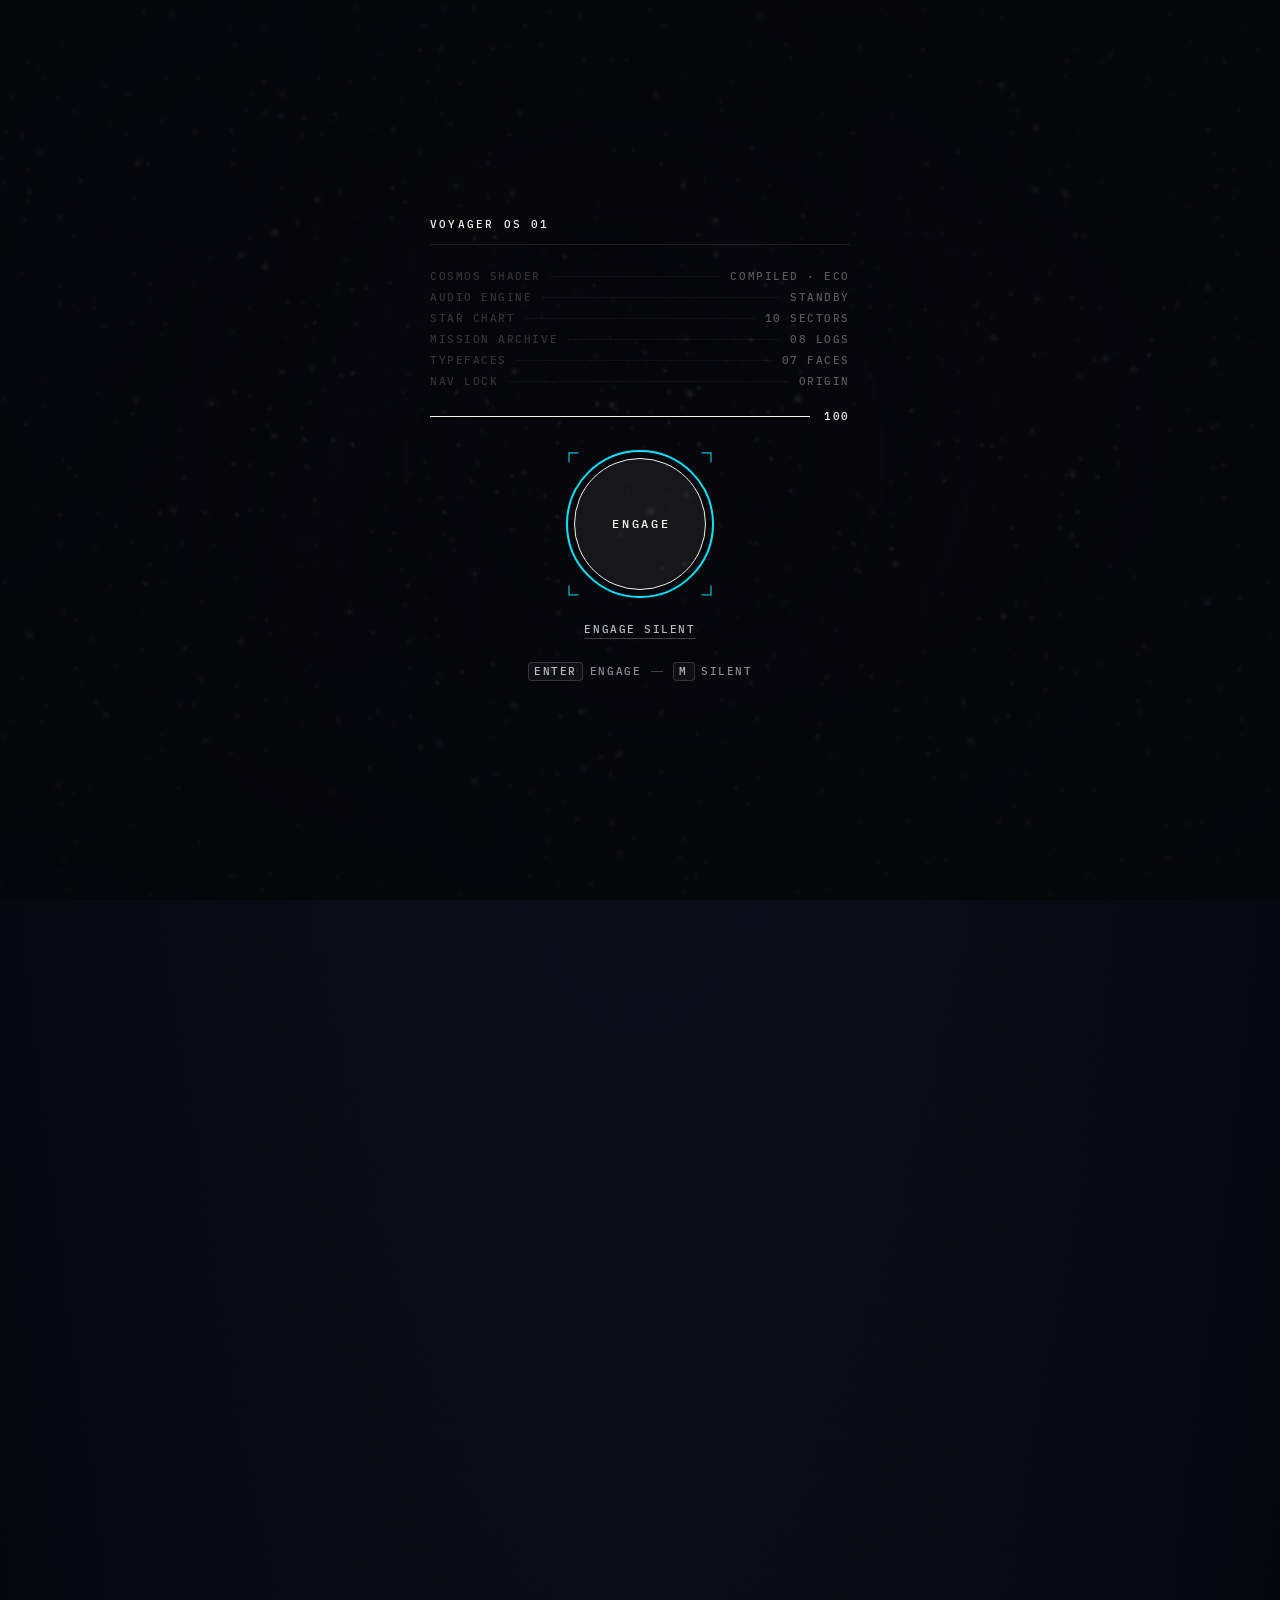
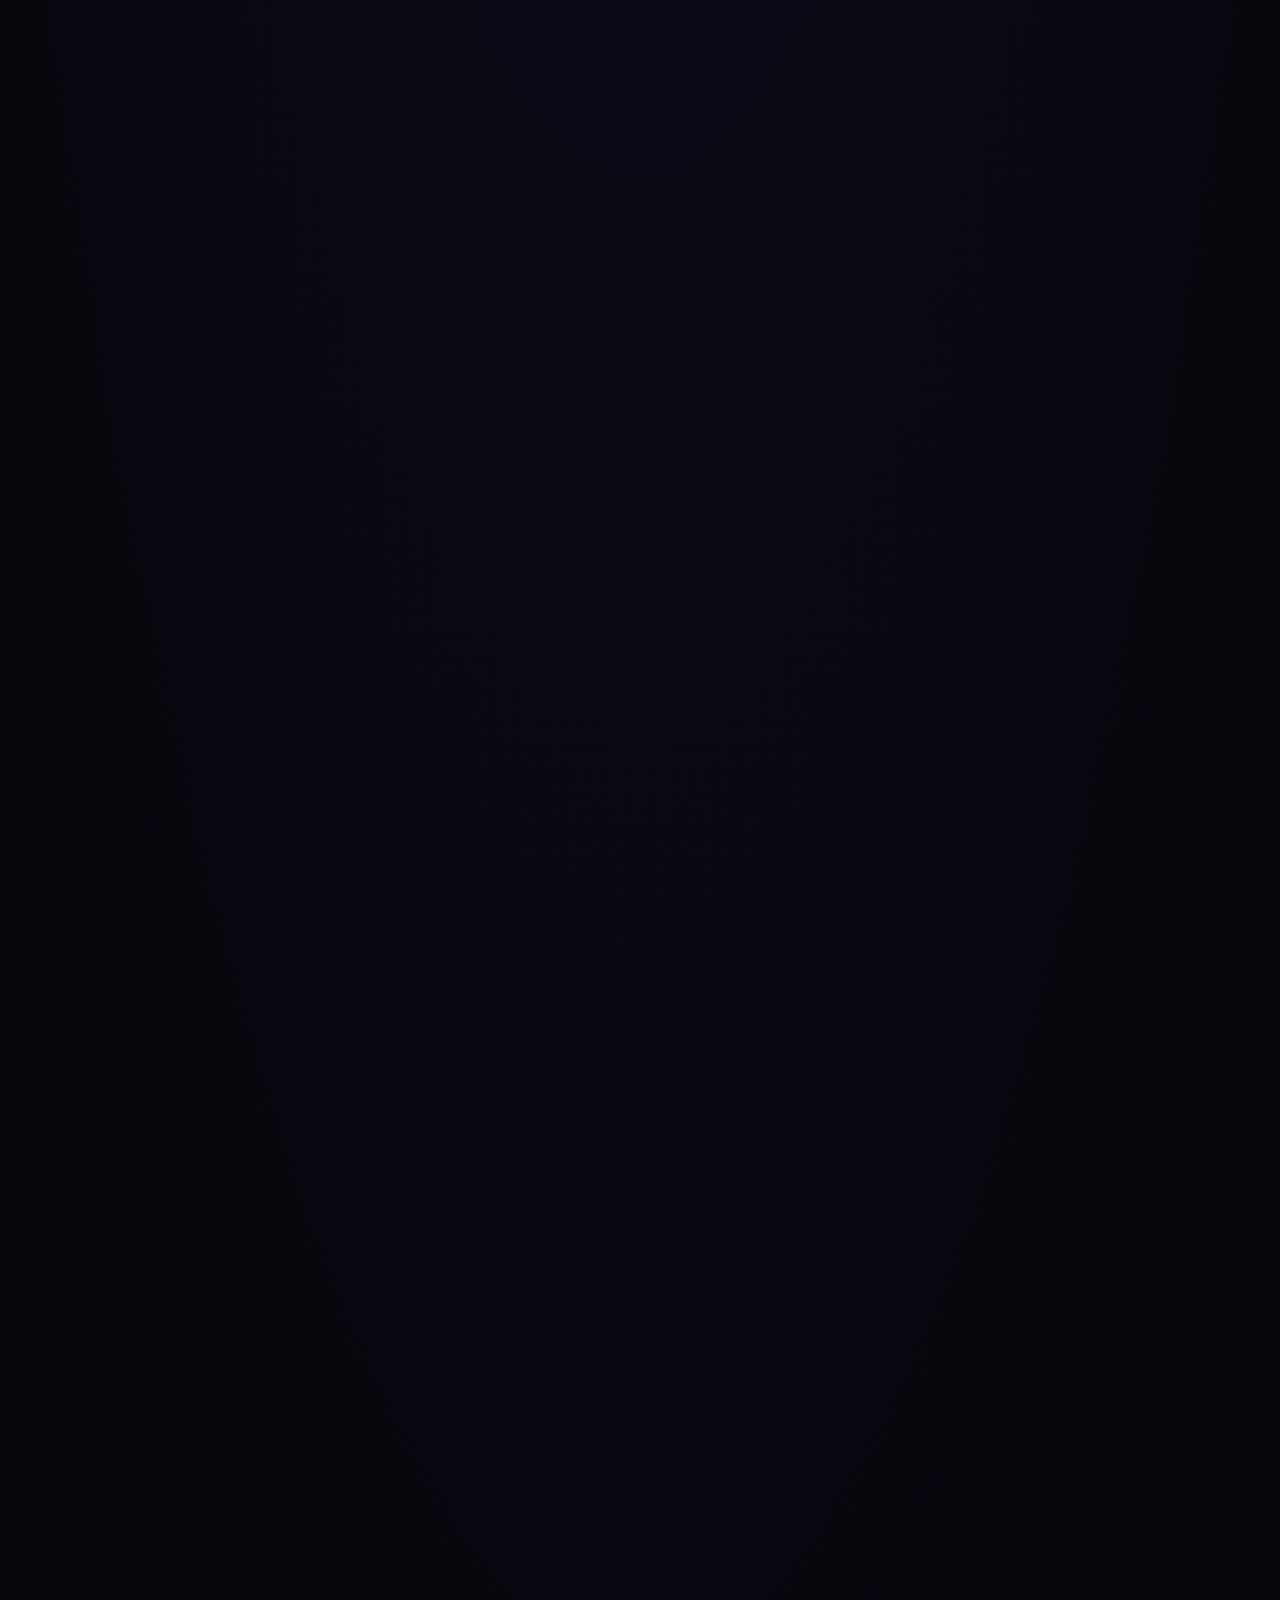
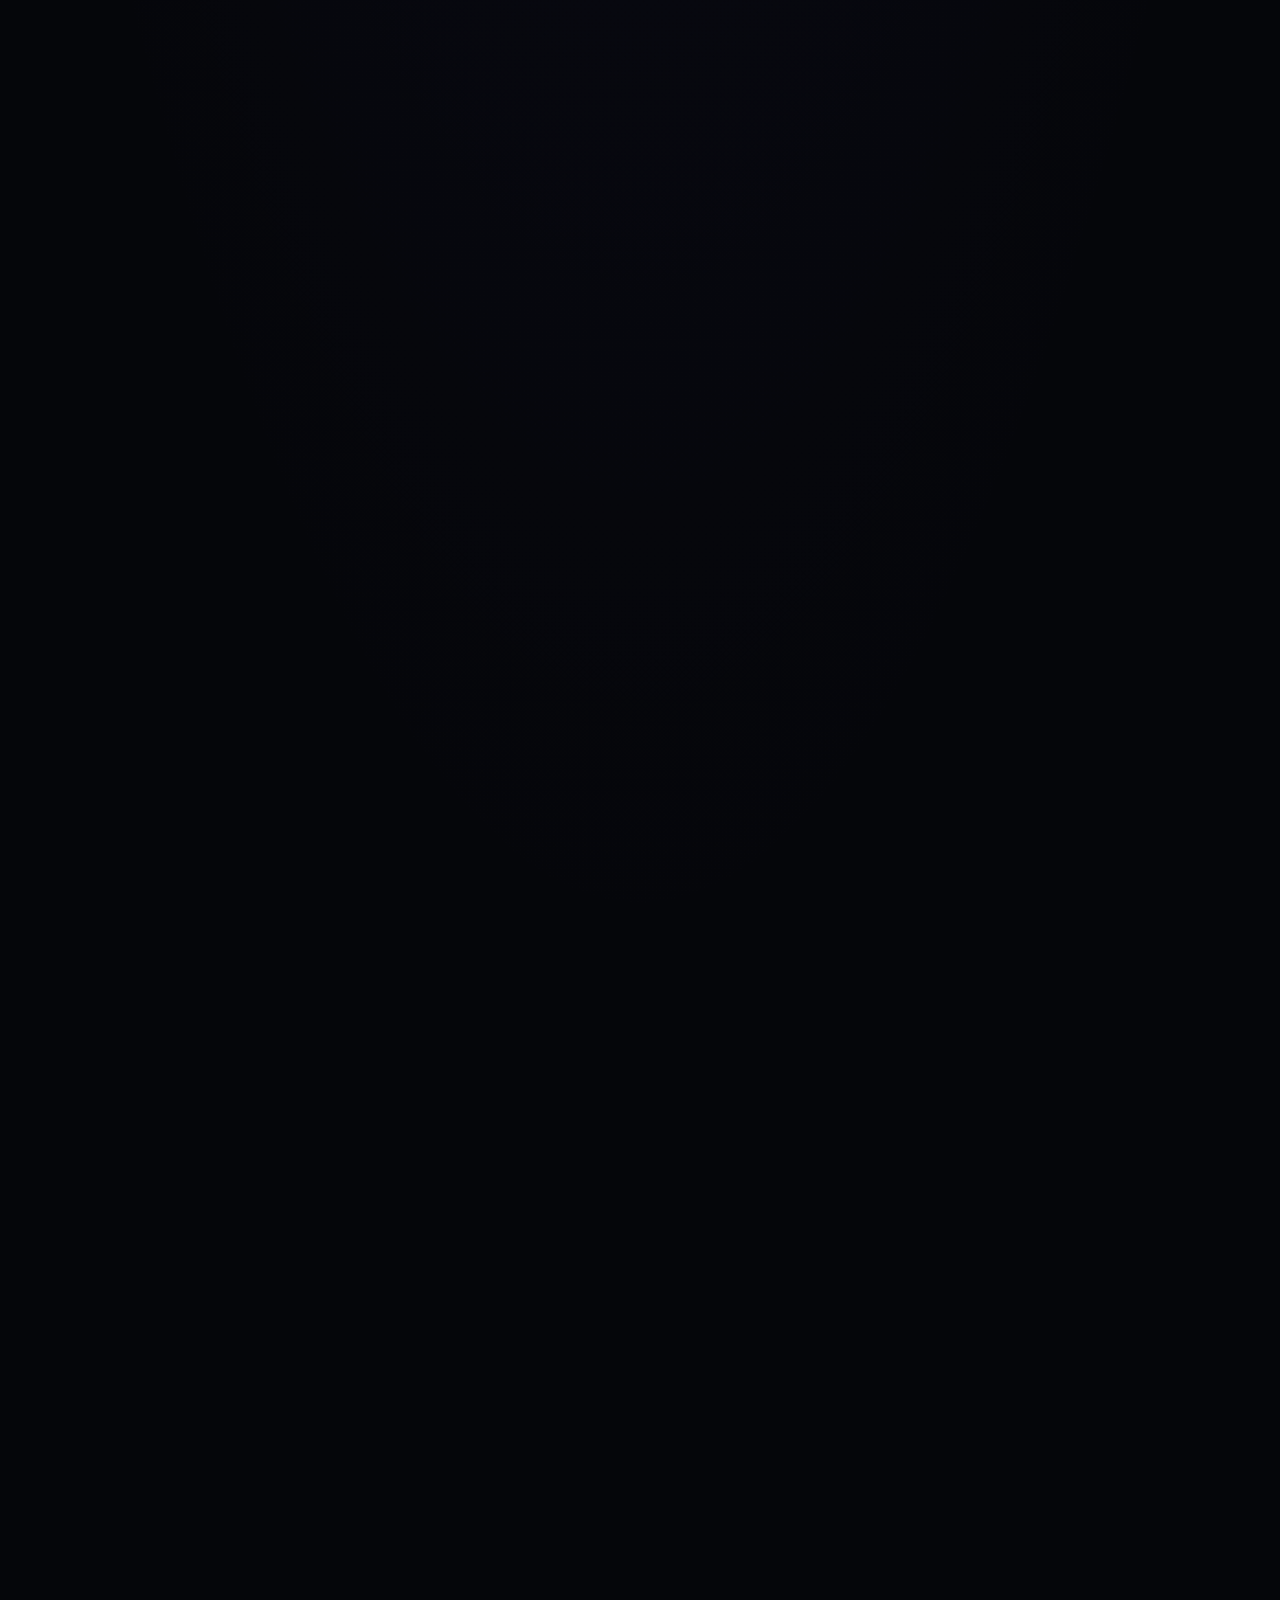
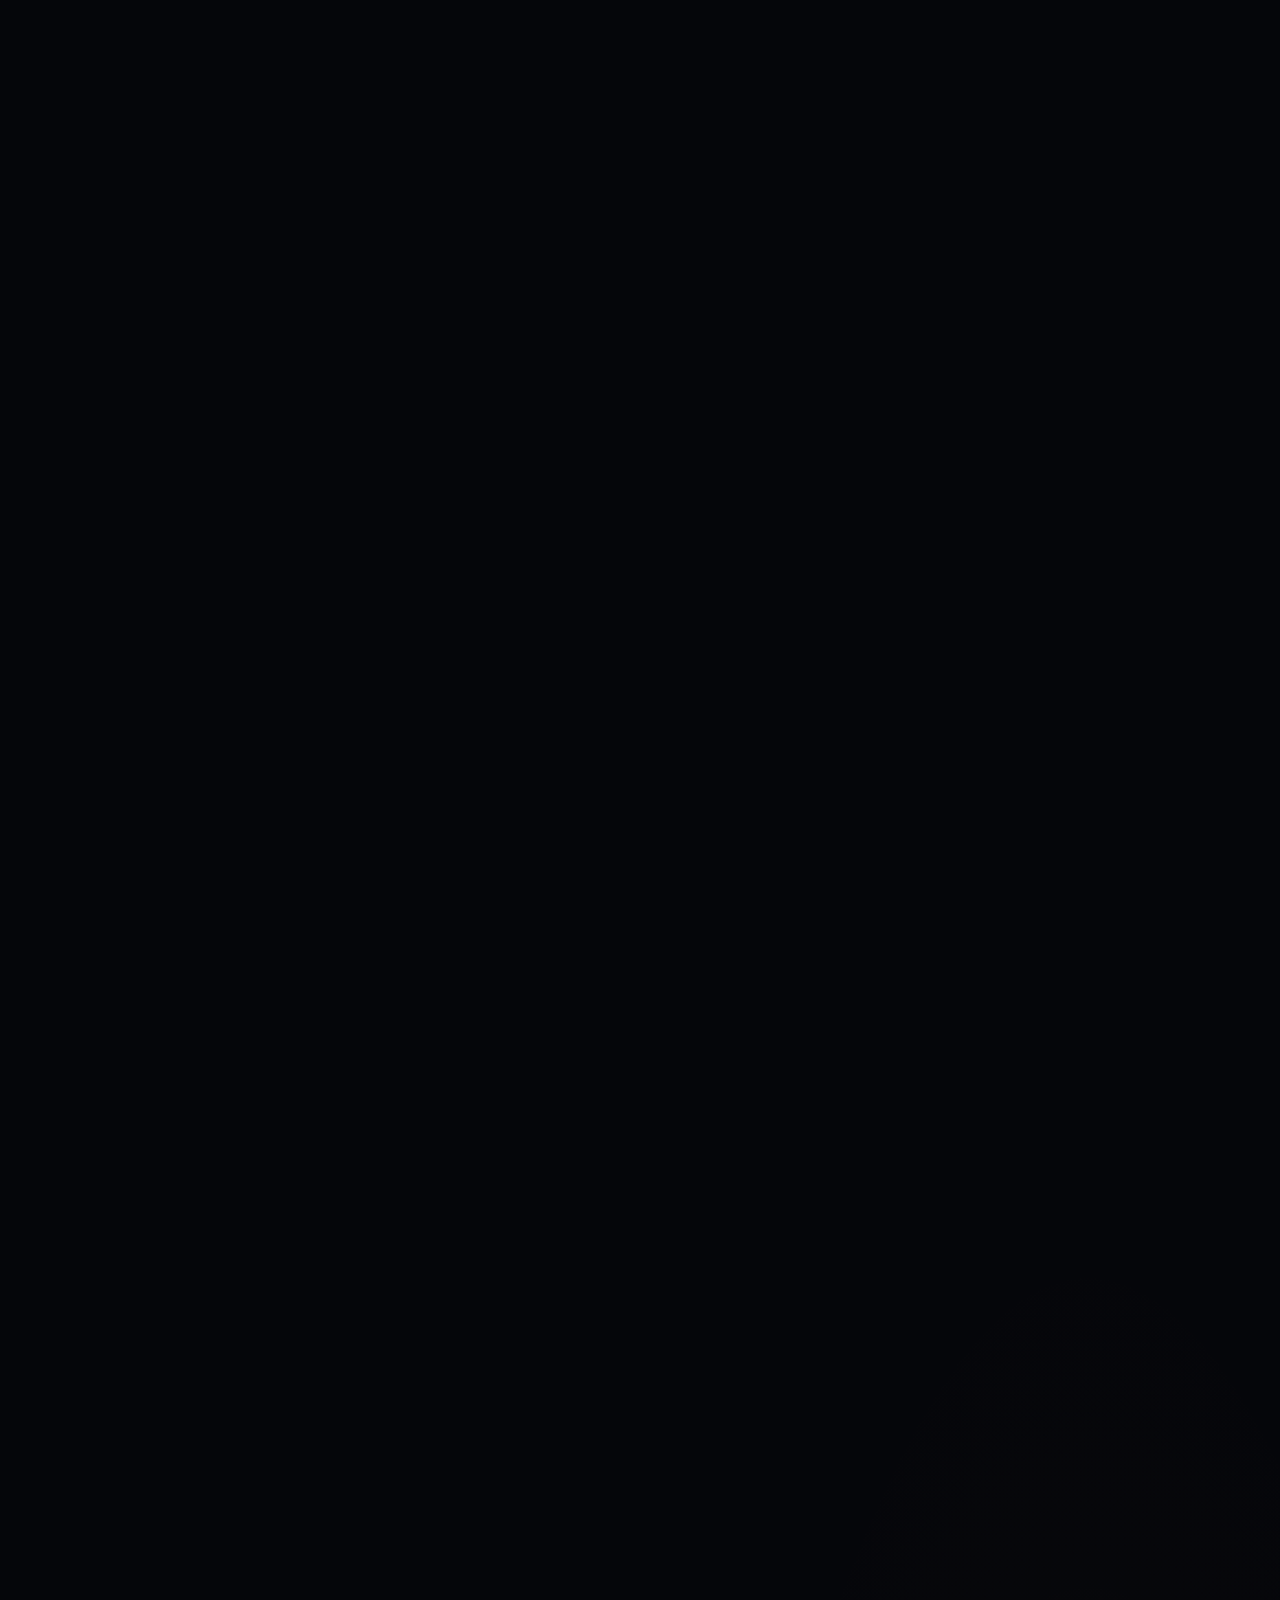
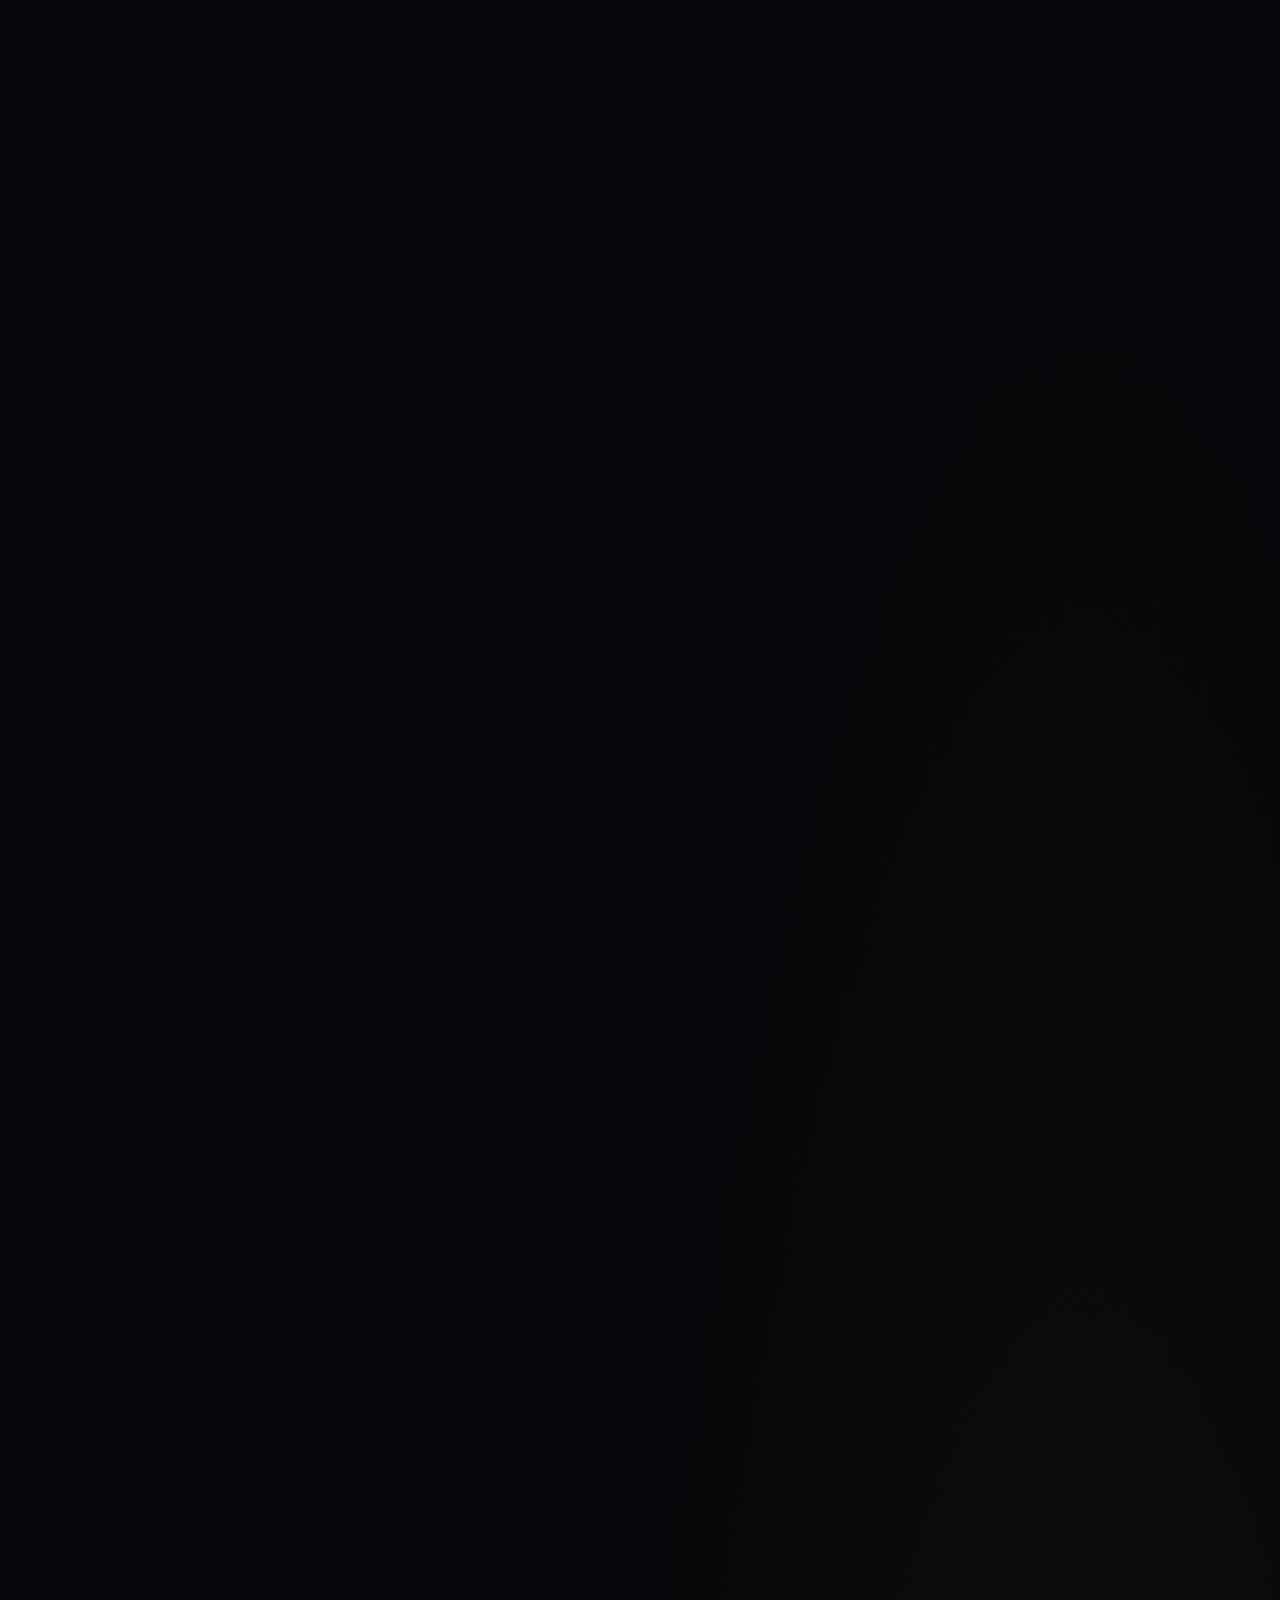
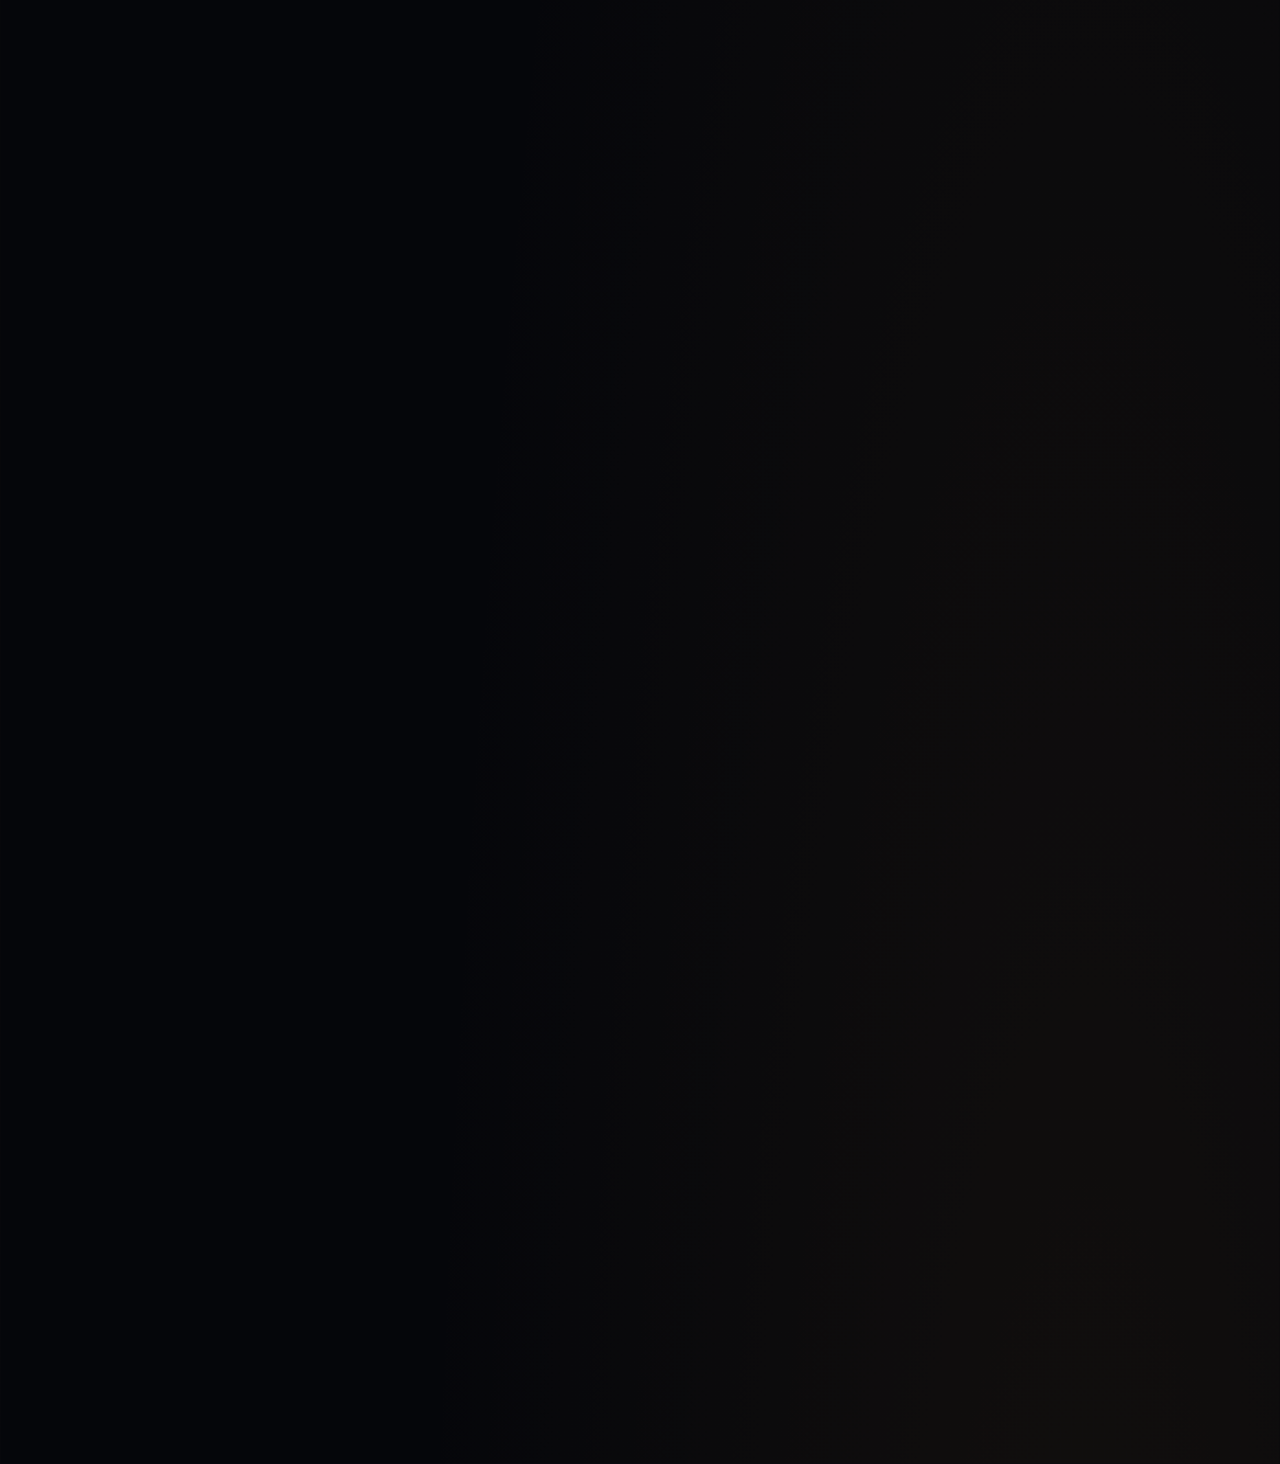
<file: index.html>
<!DOCTYPE html>
<html lang="en">
<head>
<meta charset="UTF-8" />
<meta name="viewport" content="width=device-width, initial-scale=1.0, viewport-fit=cover" />
<title>Gokula Kumaran — Game &amp; Full-Stack Developer · Voyager 01</title>
<!-- PASTE YOUR GOOGLE VERIFICATION META TAG HERE -->
<meta name="google-site-verification" content="TpZ0WWAA4mLLMe-GObSq9gFFrDyAMGAOH3S-8anAQas" />
<meta name="description" content="Gokula Kumaran — Game & Full-Stack Developer. An interactive voyage through space: games, shaders, web and AI projects." />
<meta name="theme-color" content="#05060A" />
<meta property="og:type" content="website" />
<meta property="og:title" content="Gokula Kumaran — Game & Full-Stack Developer" />
<meta property="og:description" content="An interactive voyage through space: games, shaders, web and AI projects." />
<meta property="og:url" content="https://gokulakumarans.pages.dev/" />
<meta property="og:image" content="https://gokulakumarans.pages.dev/images/introimg.png" />
<meta property="og:image:width" content="1200" />
<meta property="og:image:height" content="630" />
<link rel="icon" type="image/svg+xml" href="data:image/svg+xml,%3Csvg xmlns='http://www.w3.org/2000/svg' viewBox='0 0 100 100'%3E%3Crect width='100' height='100' rx='22' fill='%2305060A'/%3E%3Ccircle cx='50' cy='50' r='15' fill='%2305060A' stroke='%23FFB454' stroke-width='5'/%3E%3Cellipse cx='50' cy='50' rx='40' ry='13' fill='none' stroke='%236C63FF' stroke-width='5' transform='rotate(-20 50 50)'/%3E%3C/svg%3E" />
<link rel="preconnect" href="https://fonts.googleapis.com" />
<link rel="preconnect" href="https://fonts.gstatic.com" crossorigin />
<link href="https://fonts.googleapis.com/css2?family=Bricolage+Grotesque:opsz,wght@12..96,200..800&family=IBM+Plex+Mono:wght@400;500;600&family=IBM+Plex+Sans:ital,wght@0,300;0,400;0,500;0,600;1,300&display=swap" rel="stylesheet" media="print" onload="this.media='all'" />
<style>html{background:#05060A;color:#F3F1EA}</style>
<link rel="stylesheet" href="css/core.css" />
<link rel="stylesheet" href="css/hud.css" />
<link rel="stylesheet" href="css/flow.css" />
<link rel="stylesheet" href="css/voyage-a.css" />
<link rel="stylesheet" href="css/voyage-b.css" />
<link rel="stylesheet" href="css/voyage-c.css" />
<link rel="stylesheet" href="css/voyage-d.css" />
<link rel="stylesheet" href="css/extras.css" />
</head>
<body>

<!-- ═══ backdrop (owner: cosmos.js) ═══ -->
<canvas id="cosmos" aria-hidden="true"></canvas>

<!-- @hud BEGIN — owner: hud.js / hud.css · loader, cursor, header + nav + mobile menu, HUD readouts, orbit map, scroll progress, toasts -->
<a class="skip-link" href="#story">Skip to content</a>
<noscript><style>#loader,.reticle{display:none!important}.hud-in{opacity:1!important;visibility:visible!important}</style></noscript>

<div class="scroll-progress hud-in" aria-hidden="true"><i id="scrollBar"></i></div>

<header class="site-header hud-in" id="siteHeader">
  <a class="brand" href="#p0" aria-label="Gokula Kumaran — return to Origin"><span class="brand-mark">GK</span><span class="brand-sub" aria-hidden="true">Voyager 01</span></a>
  <nav class="site-nav" id="siteNav" aria-label="Primary">
    <a href="#p1">Role</a>
    <a href="#p2">About</a>
    <a href="#p2-edu">Education</a>
    <a href="#p3">Work</a>
    <a href="#p3-intern">Internships</a>
    <a href="#p4">Stack</a>
    <a href="#p5">Certs</a>
    <a href="#p6">Contact</a>
    <i class="nav-bar" id="navBar" aria-hidden="true"></i>
  </nav>
  <div class="header-tools">
    <div class="audio-ctl" role="group" aria-label="Audio">
      <button type="button" class="audio-btn audio-music" id="musicBtn" aria-pressed="false" aria-label="Music" data-sfx="toggle" data-sfx-hover="none" data-cursor="Music" data-cursor-lock>
        <span class="spectrum" aria-hidden="true"><i></i><i></i><i></i><i></i><i></i></span>
      </button>
      <button type="button" class="audio-btn audio-sfx" id="sfxBtn" aria-pressed="false" aria-label="Sound effects" data-sfx="toggle" data-sfx-hover="none" data-cursor="SFX" data-cursor-lock>
        <svg viewBox="0 0 24 24" width="18" height="18" fill="none" stroke="currentColor" stroke-width="1.5" stroke-linecap="round" stroke-linejoin="round" aria-hidden="true"><path d="M4 9.5h3l4-3.5v12l-4-3.5H4z"/><path class="ico-on" d="M15 9.5a3.5 3.5 0 0 1 0 5M17.5 7a7 7 0 0 1 0 10"/><path class="ico-off" d="M15.5 9.5l5 5m0-5l-5 5"/></svg>
      </button>
    </div>
    <button type="button" class="cosmos-btn" id="cosmosBtn" data-action="cosmos-mode" aria-label="Cycle cosmos visual mode" data-sfx="none" data-cursor="COSMOS" data-cursor-lock>
      <svg viewBox="0 0 24 24" width="15" height="15" fill="none" stroke="currentColor" stroke-width="1.5" stroke-linecap="round" stroke-linejoin="round" aria-hidden="true"><circle cx="12" cy="12" r="3"/><ellipse cx="12" cy="12" rx="9.5" ry="4" transform="rotate(-22 12 12)"/></svg>
      <span id="cosmosModeLabel">Cosmos</span>
    </button>
    <button type="button" class="quest-btn" id="questBtn" data-action="log" aria-label="Open explorer objectives log" data-cursor="QUESTS" data-cursor-lock>
      <svg viewBox="0 0 24 24" width="15" height="15" fill="none" stroke="currentColor" stroke-width="1.5" stroke-linecap="round" stroke-linejoin="round" aria-hidden="true"><polygon points="12 2 15.09 8.26 22 9.27 17 14.14 18.18 21.02 12 17.77 5.82 21.02 7 14.14 2 9.27 8.91 8.26 12 2"/></svg>
      <span id="questCount">0/7</span>
    </button>
    <button type="button" class="console-btn" data-action="palette" aria-label="Open ship console" data-sfx-hover="none" data-cursor-lock>
      <svg viewBox="0 0 24 24" width="16" height="16" fill="none" stroke="currentColor" stroke-width="1.5" stroke-linecap="round" stroke-linejoin="round" aria-hidden="true"><path d="M5 8l4 4-4 4M12.5 16H19"/></svg>
      <kbd id="consoleKey">Ctrl K</kbd>
    </button>
    <a class="hire-btn" href="#p6">Hire me</a>
    <button type="button" class="menu-btn" id="menuBtn" aria-haspopup="dialog" aria-expanded="false" aria-controls="starChart" aria-label="Open star chart" data-sfx="open">
      <svg viewBox="0 0 24 24" width="22" height="22" fill="none" stroke="currentColor" stroke-width="1.5" stroke-linecap="round" aria-hidden="true"><path d="M4 8.5h16M4 15.5h10"/></svg>
    </button>
  </div>
</header>

<div class="star-chart" id="starChart" role="dialog" aria-modal="true" aria-labelledby="chartTitle">
  <div class="chart-head">
    <p class="chart-title" id="chartTitle">Star chart <span id="chartCount">· 10 sectors</span></p>
    <button type="button" class="chart-close" id="chartClose" aria-label="Close star chart" data-sfx="close">
      <svg viewBox="0 0 24 24" width="22" height="22" fill="none" stroke="currentColor" stroke-width="1.5" stroke-linecap="round" aria-hidden="true"><path d="M6 6l12 12M18 6L6 18"/></svg>
    </button>
  </div>
  <ol class="chart-list" id="chartList"></ol>
  <div class="chart-foot">
    <a class="hire-btn" href="#p6">Hire me</a>
    <button type="button" class="console-btn" data-action="game">Arcade Deck</button>
    <button type="button" class="console-btn" data-action="log">Quests (<span id="chartQuestCount">0/7</span>)</button>
    <button type="button" class="console-btn" data-action="cosmos-mode">Cosmos Mode</button>
    <button type="button" class="console-btn" data-action="palette">
      <svg viewBox="0 0 24 24" width="16" height="16" fill="none" stroke="currentColor" stroke-width="1.5" stroke-linecap="round" stroke-linejoin="round" aria-hidden="true"><path d="M5 8l4 4-4 4M12.5 16H19"/></svg>
      Ship console
    </button>
  </div>
</div>

<p class="sector-chip hud-in" id="sectorChip" aria-hidden="true"><b id="chipIdx">00</b><span id="chipName">Origin</span></p>

<i class="hud-tick hud-tick-tl hud-in" aria-hidden="true"></i><i class="hud-tick hud-tick-tr hud-in" aria-hidden="true"></i><i class="hud-tick hud-tick-bl hud-in" aria-hidden="true"></i><i class="hud-tick hud-tick-br hud-in" aria-hidden="true"></i>
<div class="hud" id="hud" aria-hidden="true">
  <div class="hud-sector hud-in">
    <p class="hud-count">Sector <b id="hudIdx">00</b> / <span id="hudTotal">09</span></p>
    <p class="hud-name" id="hudName">Origin</p>
    <p class="hud-plain" id="hudPlain">Hero</p>
    <span class="hud-prog"><i id="hudProg"></i></span>
  </div>
  <dl class="hud-telemetry hud-in">
    <div><dt>Vel</dt><dd><span id="hudVel">0000</span> px/s</dd></div>
    <div><dt>T+</dt><dd id="hudClock">00:00</dd></div>
    <div><dt>Local</dt><dd id="hudTime">--:--</dd></div>
    <div><dt>Render</dt><dd><button type="button" class="hud-tier-btn" id="hudTier" data-action="quality" data-sfx="none" data-cursor="QUALITY" aria-label="Cycle render quality: Auto, Ultra, High, Balanced, Eco">Auto</button></dd></div>
  </dl>
</div>

<nav class="orbit hud-in" id="orbit" aria-label="Sectors">
  <ol class="orbit-list" id="orbitList"></ol>
  <i class="orbit-ship" id="orbitShip" aria-hidden="true"></i>
</nav>
<div class="rail hud-in" id="rail" aria-hidden="true"></div>

<div class="toasts" id="toasts" role="status" aria-live="polite"></div>

<div class="reticle" id="reticle" aria-hidden="true">
  <i class="reticle-ring"></i><i class="reticle-dot"></i>
  <i class="reticle-corner rc-tl"></i><i class="reticle-corner rc-tr"></i><i class="reticle-corner rc-bl"></i><i class="reticle-corner rc-br"></i>
  <span class="reticle-label"></span>
</div>

<div id="loader" class="loader" role="dialog" aria-modal="true" aria-labelledby="loaderTitle">
  <div class="loader-core">
    <p class="loader-brand" id="loaderTitle">Voyager OS 01</p>
    <ol class="loader-log" id="loaderLog" aria-hidden="true"></ol>
    <div class="loader-meter" aria-hidden="true"><span class="loader-bar"><i id="loaderBar"></i></span><span class="loader-pct" id="loaderPct">000</span></div>
    <div class="loader-go" id="loaderGo">
      <button type="button" class="loader-engage" id="engageBtn" data-sfx="none" data-sfx-hover="none" data-cursor-lock>Engage</button>
      <button type="button" class="loader-silent" id="engageSilent" data-sfx="none" data-sfx-hover="none">Engage silent</button>
      <p class="loader-keys" aria-hidden="true"><kbd>Enter</kbd> engage <i></i> <kbd>M</kbd> silent</p>
    </div>
    <p class="sr-only" id="loaderStatus" role="status" aria-live="polite">Preparing the voyage.</p>
  </div>
</div>
<!-- @hud END -->

<!-- @flow BEGIN — owner: flow.js / flow.css · mission-briefing modal, command palette, hyperspace flash overlay -->
<div class="flow-flash" id="flash" aria-hidden="true"></div>
<div class="briefing" id="briefing" hidden></div>
<div class="console" id="console" hidden></div>
<!-- @flow END -->

<main id="story">

  <!-- @sector:origin BEGIN — owner: voyage-a -->
  <section class="panel panel-hero" id="p0" data-sector="0" aria-labelledby="heroName">
    <div class="panel-inner hero">
      <p class="hero-eyebrow hud-label" data-reveal data-delay="1500"><span class="dot" aria-hidden="true"></span><span id="heroAvail">Available for projects · Q4 2026</span></p>
      <h1 class="hero-name" id="heroName" aria-label="Gokula Kumaran" data-cursor="DBL-CLICK · PULSE">
        <span class="hero-row hero-row-1" aria-hidden="true">Gokula</span>
        <span class="hero-row hero-row-2" aria-hidden="true">Kumaran</span>
      </h1>
      <p class="hero-sub lead legible" data-reveal data-delay="1650">Building <b>immersive digital experiences</b>, interactive applications, and high-fidelity game worlds — from a single idea to a deployed product.</p>
      <div class="hero-ctas" data-reveal data-delay="1800">
        <a href="#p3" class="btn btn-primary" data-magnetic data-spot data-cursor="WORK" data-cursor-lock>View work <span class="arrow" aria-hidden="true">↓</span></a>
        <a href="#p6" class="btn" data-magnetic data-spot data-cursor="CONTACT" data-cursor-lock>Get in touch <span class="arrow" aria-hidden="true">→</span></a>
      </div>
      <p class="hero-coords hud-label legible" data-reveal="fade" data-delay="1950"><span id="heroCoords">11.1271° N · 78.6569° E</span><i aria-hidden="true"></i><span id="heroLoc">Tamil Nadu, India</span></p>
      <ul class="hero-shortcuts hud-label legible" data-reveal="fade" data-delay="2100" aria-label="Keyboard shortcuts">
        <li><button type="button" class="hero-key" data-action="palette" data-cursor="OPEN"><kbd data-mod>Ctrl</kbd><kbd>K</kbd><span>console</span></button></li>
        <li><button type="button" class="hero-key" data-action="music" data-cursor="TOGGLE"><kbd>M</kbd><span>music</span></button></li>
        <li><button type="button" class="hero-key" id="singularityBtn" data-action="cosmos-mode" data-cursor="COSMOS"><kbd>V</kbd><span>cosmos</span></button></li>
        <li><a class="hero-key" href="#p1" data-cursor="NEXT" aria-label="Navigate to the next sector"><kbd>↑</kbd><kbd>↓</kbd><span>navigate</span></a></li>
        <li><button type="button" class="hero-key" data-action="game" data-cursor="PLAY"><kbd>G</kbd><span>play</span></button></li>
        <li><button type="button" class="hero-key" data-action="log" data-cursor="QUESTS"><kbd>Q</kbd><span>quests</span></button></li>
      </ul>
    </div>
    <div class="scroll-hint hud-label legible" aria-hidden="true"><span>Scroll</span><i></i></div>
  </section>
  <!-- @sector:origin END -->

  <!-- @sector:signal BEGIN — owner: voyage-a -->
  <section class="panel panel-role" id="p1" data-sector="1" aria-labelledby="roleTitle">
    <div class="panel-inner grid-2 role">
      <div class="role-copy">
        <header class="sec-head role-head">
          <div class="sec-kicker" data-reveal><span class="sec-num">01</span><i></i><span data-decode>Signal</span><span class="role-kicker-plain">/ Role</span></div>
          <h2 class="sec-title role-h" id="roleTitle" data-split="words">A <em>multi-disciplinary</em> maker working at the seam between design and engineering.</h2>
        </header>
        <div class="role-signal" data-reveal data-delay="250">
          <p class="role-signal-top hud-label">
            <span class="role-signal-tag"><svg viewBox="0 0 8 9" aria-hidden="true"><path d="M0 0l8 4.5L0 9z"/></svg>Incoming:</span>
            <span class="role-signal-count" id="roleCount" aria-hidden="true">01 / 06</span>
          </p>
          <p class="role-signal-now"><span id="roleTyped" aria-hidden="true"></span></p>
          <ul class="sr-only" id="roleList" aria-label="Roles"></ul>
          <i class="role-signal-bar" aria-hidden="true"><b id="roleBar"></b></i>
        </div>
        <p class="role-desc lead legible" data-reveal data-delay="350">I prototype in code when that's faster than Figma, sit in on research when the answer isn't obvious, and ship the actual production component instead of handing off a spec and hoping.</p>
      </div>
      <div class="role-holo brackets" data-reveal="scale" data-delay="300" data-cursor="DRAG" data-sfx="none" data-sfx-hover="none">
        <canvas id="roleCanvas" aria-hidden="true"></canvas>
        <div class="role-picks" id="rolePicks" role="group" aria-label="Highlight a role on the globe"></div>
        <p class="role-holo-cap hud-label" aria-hidden="true">Drag to rotate · select a beacon</p>
      </div>
    </div>
  </section>
  <!-- @sector:signal END -->

  <!-- @sector:crew BEGIN — owner: voyage-b -->
  <section class="panel panel-about" id="p2" data-sector="2" aria-labelledby="aboutTitle">
    <div class="panel-inner about-grid">
      <figure class="dossier" id="aboutDossier" data-reveal="fade" data-delay="150" data-tilt="5" data-spot data-cursor="SCAN">
        <div class="dossier-frame brackets">
          <div class="dossier-view">
            <img class="dossier-img" id="aboutPhoto" src="images/profile2.jpg" alt="Portrait of Gokula Kumaran" width="1080" height="1371" loading="lazy" decoding="async" draggable="false" />
            <span class="dossier-hint hud-label" id="aboutHint" aria-hidden="true">X-ray lens</span>
          </div>
          <span class="dossier-scan" aria-hidden="true"></span>
        </div>
        <figcaption class="dossier-cap">
          <dl class="dossier-data" id="aboutData" data-reveal-group="60"></dl>
        </figcaption>
      </figure>
      <div class="about-copy">
        <div class="sec-kicker" data-reveal><span class="sec-num">02</span><i></i><span data-decode>Crew</span><span class="about-plain">/ About</span></div>
        <h2 class="about-h" id="aboutTitle" data-split="words">I make <em>things</em> that feel alive.</h2>
        <div class="about-body legible">
          <p class="lead" data-reveal data-delay="100">I'm a passionate <strong>Game &amp; Full-Stack Developer</strong> focused on building immersive digital experiences and modern web solutions using Unity, C#, React, and JavaScript.</p>
          <p data-reveal data-delay="200">Currently pursuing <strong>B.Tech in Computer Science &amp; Business Systems</strong> at Ramco Institute of Technology — blending a business mindset with technical engineering.</p>
          <p data-reveal data-delay="300">Remote-friendly, based in Tamil Nadu, India, and quietly optimistic about what the next browser can do.</p>
        </div>
        <div class="about-loadout">
          <p class="about-loadout-label hud-label" data-reveal data-delay="350"><span>Loadout</span><i aria-hidden="true"></i><b id="aboutTagCount"></b></p>
          <ul class="chips about-tags" id="aboutTags" data-reveal-group="40" aria-label="Skills and tools"></ul>
        </div>
      </div>
    </div>
  </section>
  <!-- @sector:crew END -->

  <!-- @sector:trajectory BEGIN — owner: voyage-b -->
  <section class="panel panel-edu" id="p2-edu" data-sector="3" aria-labelledby="eduTitle">
    <div class="panel-inner">
      <header class="sec-head">
        <div class="sec-kicker" data-reveal><span class="sec-num">03</span><i></i><span data-decode>Trajectory</span></div>
        <h2 class="sec-title" id="eduTitle" data-split="words">Education</h2>
        <p class="sec-meta" data-reveal data-delay="100">02 institutions · click to expand</p>
        <p class="sec-lede" data-reveal data-delay="200">Where I <b>started</b>, where I'm <b>going</b> — and the institutions that shaped how I think about software, design, and systems.</p>
      </header>
      <div class="edu-track" id="eduTrack"></div>
    </div>
  </section>
  <!-- @sector:trajectory END -->

  <!-- @sector:missions BEGIN — owner: voyage-c -->
  <section class="panel panel-work" id="p3" data-sector="4" aria-labelledby="workTitle">
    <div class="panel-inner">
      <header class="sec-head">
        <div class="sec-kicker" data-reveal><span class="sec-num">04</span><i></i><span data-decode>Missions</span></div>
        <h2 class="sec-title" id="workTitle" data-split="words">Selected work</h2>
        <p class="sec-meta" id="workMeta" data-reveal data-delay="100">08 projects · click to open</p>
      </header>
      <div class="work-list" id="workList"></div>
    </div>
  </section>
  <!-- @sector:missions END -->

  <!-- @sector:telemetry BEGIN — owner: voyage-c -->
  <section class="panel panel-metrics" id="p3-5" data-sector="5" aria-labelledby="metricsTitle">
    <div class="panel-inner">
      <div class="sec-kicker" data-reveal><span class="sec-num">05</span><i></i><span data-decode>Telemetry</span><span class="metrics-plain" aria-hidden="true">Stats</span></div>
      <h2 class="sr-only" id="metricsTitle">Stats</h2>
      <ul class="metrics-grid" id="metricsGrid" data-reveal-group="90"></ul>
    </div>
  </section>
  <!-- @sector:telemetry END -->

  <!-- @sector:deployments BEGIN — owner: voyage-c -->
  <section class="panel panel-intern" id="p3-intern" data-sector="6" aria-labelledby="internTitle">
    <div class="panel-inner">
      <header class="sec-head">
        <div class="sec-kicker" data-reveal><span class="sec-num">06</span><i></i><span data-decode>Deployments</span></div>
        <h2 class="sec-title" id="internTitle" data-split="words">Internships</h2>
        <p class="sec-meta" id="internMeta" data-reveal data-delay="100">02 experiences · certificates on file</p>
        <p class="sec-lede" data-reveal data-delay="200">Real-world exposure to <b>production codebases</b>, deadlines, and the kind of feedback you only get when your work ships to actual users.</p>
      </header>
      <div class="intern-list" id="internList"></div>
    </div>
  </section>
  <!-- @sector:deployments END -->

  <!-- @sector:systems BEGIN — owner: voyage-d -->
  <section class="panel panel-stack" id="p4" data-sector="7" aria-labelledby="stackTitle">
    <div class="panel-inner">
      <header class="sec-head">
        <div class="sec-kicker" data-reveal><span class="sec-num">07</span><i></i><span data-decode>Systems</span><span class="vd-plain">/ Stack</span></div>
        <h2 class="sec-title" id="stackTitle" data-split="words">Technical stack</h2>
        <p class="sec-meta" data-reveal data-delay="100">04 disciplines · one orbit each</p>
      </header>
      <div class="stack-layout">
        <div class="stack-orbit brackets" data-reveal="fade" data-delay="200">
          <canvas class="stack-canvas" id="stackCanvas" aria-hidden="true" data-cursor="DRAG" data-sfx="none" data-sfx-hover="none"></canvas>
          <p class="stack-readout hud-label legible" id="stackReadout" aria-hidden="true"><span class="stack-swatch"></span><span class="stack-readout-text"></span></p>
          <p class="stack-hint hud-label legible" id="stackHint" aria-hidden="true">Drag to spin · hover a planet</p>
          <ul class="sr-only" id="stackProxy" aria-label="Skills by discipline — select one to highlight its orbit"></ul>
        </div>
        <div class="stack-cards" id="stackCards" data-reveal-group="90"></div>
      </div>
    </div>
  </section>
  <!-- @sector:systems END -->

  <!-- @sector:constellations BEGIN — owner: voyage-d -->
  <section class="panel panel-certs" id="p5" data-sector="8" aria-labelledby="certsTitle">
    <div class="panel-inner">
      <header class="sec-head">
        <div class="sec-kicker" data-reveal><span class="sec-num">08</span><i></i><span data-decode>Constellations</span><span class="vd-plain">/ Certs</span></div>
        <h2 class="sec-title" id="certsTitle" data-split="words">Certifications</h2>
        <p class="sec-meta" data-reveal data-delay="100">06 credentials · click any star</p>
      </header>
      <div class="certs-sky brackets" data-reveal="fade" data-delay="200">
        <canvas class="certs-canvas" id="certsCanvas" aria-hidden="true" data-sfx="none" data-sfx-hover="none"></canvas>
        <p class="certs-hint hud-label legible" id="certsHint" aria-hidden="true">Hover a star to ring it · click to open</p>
      </div>
      <div class="certs-grid" id="certsGrid" role="group" aria-label="Certificates" data-reveal-group="60"></div>
    </div>
  </section>
  <!-- @sector:constellations END -->

  <!-- @sector:transmission BEGIN — owner: voyage-d -->
  <section class="panel panel-contact" id="p6" data-sector="9" aria-labelledby="contactTitle">
    <div class="panel-inner">
      <header class="sec-head">
        <div class="sec-kicker" data-reveal><span class="sec-num">09</span><i></i><span data-decode>Transmission</span><span class="vd-plain">/ Contact</span></div>
        <h2 class="sec-title contact-h legible" id="contactTitle" data-split="words">Let's build <em>the future.</em></h2>
      </header>
      <div class="contact-grid">
        <div class="contact-info">
          <p class="contact-text lead legible" data-reveal data-delay="100">Have something that needs a <strong>design eye</strong> and someone who can <strong>build it</strong>? I'm currently open to select freelance work and full-time opportunities.</p>
          <div class="contact-mail" data-reveal data-delay="200">
            <button type="button" class="contact-email" id="emailLink" data-magnetic="0.15" data-cursor="COPY" data-cursor-lock data-sfx="none" aria-label="Copy email address gokulakumaran2007@gmail.com">
              <span class="contact-email-text" id="emailText">gokulakumaran2007@gmail.com</span>
              <span class="contact-email-icon" aria-hidden="true">
                <svg class="ico-copy" viewBox="0 0 24 24" fill="none" stroke="currentColor" stroke-width="1.5" stroke-linecap="round" stroke-linejoin="round"><rect x="8.5" y="8.5" width="11" height="11" rx="2"/><path d="M15.5 8.5V6.5a2 2 0 0 0-2-2h-7a2 2 0 0 0-2 2v7a2 2 0 0 0 2 2h2"/></svg>
                <svg class="ico-check" viewBox="0 0 24 24" fill="none" stroke="currentColor" stroke-width="1.5" stroke-linecap="round" stroke-linejoin="round"><path d="m5 12.5 4.5 4.5L19 7.5"/></svg>
              </span>
            </button>
            <a class="contact-open" id="mailAppLink" href="mailto:gokulakumaran2007@gmail.com?subject=Project%20Inquiry&body=Hi%20Gokula%2C%0A%0AI%20want%20to%20talk%20about%20a%20project%20..." data-cursor="MAIL">Open mail app <svg viewBox="0 0 24 24" fill="none" stroke="currentColor" stroke-width="1.5" stroke-linecap="round" stroke-linejoin="round" aria-hidden="true"><path d="M7 17 17 7M9 7h8v8"/></svg></a>
          </div>
          <dl class="contact-details" data-reveal data-delay="300">
            <div class="contact-detail"><dt>Phone</dt><dd id="contactPhone">+91 73739 80805</dd></div>
            <div class="contact-detail"><dt>Location</dt><dd id="contactLocation">Tamil Nadu, India</dd></div>
            <div class="contact-detail"><dt>Status</dt><dd class="is-open"><span class="dot" aria-hidden="true"></span><span id="contactStatus">Open to work</span></dd></div>
          </dl>
          <ul class="social-row" id="socialRow" aria-label="Find me elsewhere" data-reveal data-delay="400"></ul>
        </div>
        <form class="tx glass" id="contactForm" aria-label="Send a message" data-reveal data-delay="200" data-spot novalidate>
          <div class="tx-strip hud-label"><span class="dot" aria-hidden="true"></span><span>Transmission console</span><span aria-hidden="true">·</span><span class="tx-state" id="txState" role="status">Channel open</span></div>
          <canvas class="tx-wave" id="txWave" aria-hidden="true"></canvas>
          <div class="tx-row">
            <div class="tx-field"><label for="cf-name">Your name</label><input class="tx-input" type="text" id="cf-name" name="name" placeholder="Alex Johnson" autocomplete="name" maxlength="80" required aria-describedby="cf-name-err" /><p class="tx-err" id="cf-name-err" hidden></p></div>
            <div class="tx-field"><label for="cf-email">Email</label><input class="tx-input" type="email" id="cf-email" name="email" placeholder="alex@company.com" autocomplete="email" inputmode="email" autocapitalize="off" spellcheck="false" maxlength="120" required aria-describedby="cf-email-err" /><p class="tx-err" id="cf-email-err" hidden></p></div>
          </div>
          <fieldset class="tx-field tx-services"><legend>Service <span class="tx-optional">· optional</span></legend><div class="tx-chips" id="txServices"></div></fieldset>
          <div class="tx-field"><label for="cf-message">Message</label><textarea class="tx-input" id="cf-message" name="message" rows="5" placeholder="Tell me about your project..." maxlength="1200" required aria-describedby="cf-message-err"></textarea><p class="tx-err" id="cf-message-err" hidden></p></div>
          <div class="tx-actions">
            <button type="submit" class="btn btn-primary tx-submit" id="submitBtn" data-magnetic data-spot data-sfx="none" data-cursor="SEND" data-cursor-lock><span id="submitLabel">Send message</span><span class="arrow" aria-hidden="true">→</span><svg class="ico-check" viewBox="0 0 24 24" fill="none" stroke="currentColor" stroke-width="1.5" stroke-linecap="round" stroke-linejoin="round" aria-hidden="true"><path d="m5 12.5 4.5 4.5L19 7.5"/></svg></button>
            <p class="tx-note" id="txNote" hidden>No mail app? <button type="button" class="tx-copy" id="txCopy" data-sfx="none">Copy the address</button></p>
          </div>
        </form>
      </div>
    </div>
  </section>
  <!-- @sector:transmission END -->

  <!-- @wormhole BEGIN — owner: flow.js / flow.css · closing wormhole that loops back to Origin, plus the footer -->
  <section class="wormhole" id="wormhole" aria-labelledby="wormholeTitle">
    <div class="wormhole-stage">
      <div class="wormhole-core">
        <p class="wormhole-kicker hud-label legible" data-reveal>Beyond sector 09 · uncharted</p>
        <h2 class="wormhole-title legible" id="wormholeTitle" data-reveal>End of charted space</h2>
        <p class="wormhole-lede legible" data-reveal data-delay="100">
          <span data-when="motion">Keep falling and the voyage loops back to where it began.</span>
          <span data-when="reduced">The voyage ends here. The button takes you back to where it began.</span>
        </p>
        <div class="wormhole-actions" data-reveal data-delay="200">
          <button type="button" class="btn wormhole-return" id="wormholeReturn" data-magnetic data-spot data-cursor="Loop">Return to Origin
            <svg class="flow-ico" viewBox="0 0 24 24" width="16" height="16" fill="none" stroke="currentColor" stroke-width="1.5" stroke-linecap="round" stroke-linejoin="round" aria-hidden="true" focusable="false"><path d="M23 4v6h-6"/><path d="M20.49 15a9 9 0 1 1-2.12-9.36L23 10"/></svg>
          </button>
        </div>
        <p class="wormhole-gauge hud-label" aria-hidden="true"><span>Loop</span><i></i><span id="wormholePct">00%</span></p>
      </div>
      <footer class="site-footer">
        <p>© <span id="year"></span> S. Gokula Kumaran</p>
        <p class="footer-tag">Design + build · same person</p>
        <a href="#p0" class="back-to-top link">Back to top ↑</a>
      </footer>
    </div>
  </section>
  <!-- @wormhole END -->

</main>

<!-- @extras BEGIN — owner: extras.js / extras.css · secret panel + Asteroid Run mini-game overlays -->
<div class="secret" id="secret" role="dialog" aria-modal="true" aria-labelledby="secretTitle" hidden>
  <div class="secret-veil" data-secret-close></div>
  <article class="secret-card">
    <button class="secret-close" type="button" data-secret-close aria-label="Close secret panel"><svg viewBox="0 0 16 16" fill="none" stroke="currentColor" stroke-width="1.5" stroke-linecap="round" aria-hidden="true"><path d="M3 3l10 10M13 3L3 13"/></svg></button>
    <p class="hud-label secret-meta">// secret_unlocked.txt</p>
    <h2 class="secret-title" id="secretTitle">You found <em>the room behind the code</em>.</h2>
    <p class="secret-body" aria-hidden="true"></p>
    <p class="secret-sr sr-only"></p>
    <ul class="secret-favs chips"></ul>
    <p class="secret-sig"></p>
    <div class="secret-actions">
      <button class="btn btn-primary" type="button" data-secret-play data-sfx="none" data-magnetic data-spot>Launch Asteroid Run <span class="arrow" aria-hidden="true">▸</span></button>
      <span class="hud-label"><kbd>Esc</kbd> close</span>
    </div>
  </article>
</div>

<div class="quests" id="quests" role="dialog" aria-modal="true" aria-labelledby="questsTitle" hidden>
  <div class="quests-veil" data-quests-close></div>
  <article class="quests-card">
    <button class="secret-close" type="button" data-quests-close aria-label="Close explorer log"><svg viewBox="0 0 16 16" fill="none" stroke="currentColor" stroke-width="1.5" stroke-linecap="round" aria-hidden="true"><path d="M3 3l10 10M13 3L3 13"/></svg></button>
    <p class="hud-label quests-meta">// voyager_field_objectives.log · <span id="questsProgressLabel">0 / 7 discovered</span></p>
    <h2 class="quests-title" id="questsTitle">Explorer <em>Field Objectives</em></h2>
    <p class="quests-sub">Discover interactive anomalies hidden across the 10 sectors of the voyage. Click any objective to jump to its sector.</p>
    <div class="quests-bar" aria-hidden="true"><i id="questsBarFill"></i></div>
    <ol class="quests-list" id="questsList"></ol>
    <div class="quests-foot">
      <button class="btn btn-primary" type="button" data-quests-play data-sfx="none">Open Arcade Deck <span class="arrow" aria-hidden="true">▸</span></button>
      <button class="btn" type="button" id="questsRewardBtn" data-quests-reward hidden>Summon Supernova Shower ✦</button>
      <span class="hud-label"><kbd>Q</kbd> or <kbd>Esc</kbd> close</span>
    </div>
  </article>
</div>

<div class="game" id="game" role="dialog" aria-modal="true" aria-label="Voyager Arcade Deck" hidden>
  <canvas class="game-canvas" tabindex="-1" aria-hidden="true"></canvas>
  <div class="game-top">
    <div class="game-tabs" role="tablist" aria-label="Select arcade game">
      <button type="button" class="game-tab is-active" data-game-mode="asteroid" role="tab" aria-selected="true">01 · Asteroid Run DX</button>
      <button type="button" class="game-tab" data-game-mode="slingshot" role="tab" aria-selected="false">02 · Orbital Slingshot</button>
    </div>
    <div class="game-hud hud-label" aria-hidden="true">
      <span>Score<b data-g="score">00000</b></span>
      <span>Best<b data-g="best">00000</b></span>
      <span data-g-wrap="shields">Shields<b data-g="shields">◆◆◆</b></span>
      <span data-g-wrap="emp">EMP<b data-g="emp">READY</b></span>
    </div>
  </div>
  <button class="game-close" type="button" data-game-close aria-label="Close game"><svg viewBox="0 0 16 16" fill="none" stroke="currentColor" stroke-width="1.5" stroke-linecap="round" aria-hidden="true"><path d="M3 3l10 10M13 3L3 13"/></svg></button>
  <div class="game-touch" id="gameTouchControls" aria-hidden="true">
    <button type="button" class="gt-btn" data-gt="left">◄ Thrust L</button>
    <button type="button" class="gt-btn gt-emp" data-gt="emp">⚡ EMP Nova</button>
    <button type="button" class="gt-btn" data-gt="right">Thrust R ►</button>
  </div>
  <div class="game-panel">
    <p class="hud-label" data-g="kicker">Arcade · Cartridge 01</p>
    <h2 class="game-title">Asteroid Run DX</h2>
    <p class="game-sub"></p>
    <div class="game-panel-actions">
      <button class="btn btn-primary" type="button" data-game-start data-sfx="none">Launch Mission</button>
      <button class="btn" type="button" data-game-switch data-sfx="none">Switch to Orbital Slingshot</button>
    </div>
  </div>
</div>
<!-- @extras END -->

<noscript><p style="position:fixed;inset:auto 0 0 0;z-index:99999;margin:0;padding:1rem;background:#0B0D15;color:#F3F1EA;font-family:system-ui;text-align:center">This portfolio is an interactive experience and needs JavaScript. Reach me at gokulakumaran2007@gmail.com.</p></noscript>

<!-- order matters: core → data → fx → engines → sections → boot (classic scripts so file:// works) -->
<script src="js/core.js"></script>
<script src="js/data.js"></script>
<script src="js/fx.js"></script>
<script src="js/audio.js"></script>
<script src="js/cosmos.js"></script>
<script src="js/hud.js"></script>
<script src="js/flow.js"></script>
<script src="js/voyage-a.js"></script>
<script src="js/voyage-b.js"></script>
<script src="js/voyage-c.js"></script>
<script src="js/voyage-d.js"></script>
<script src="js/extras.js"></script>
<script src="js/boot.js"></script>
</body>
</html>
</file>
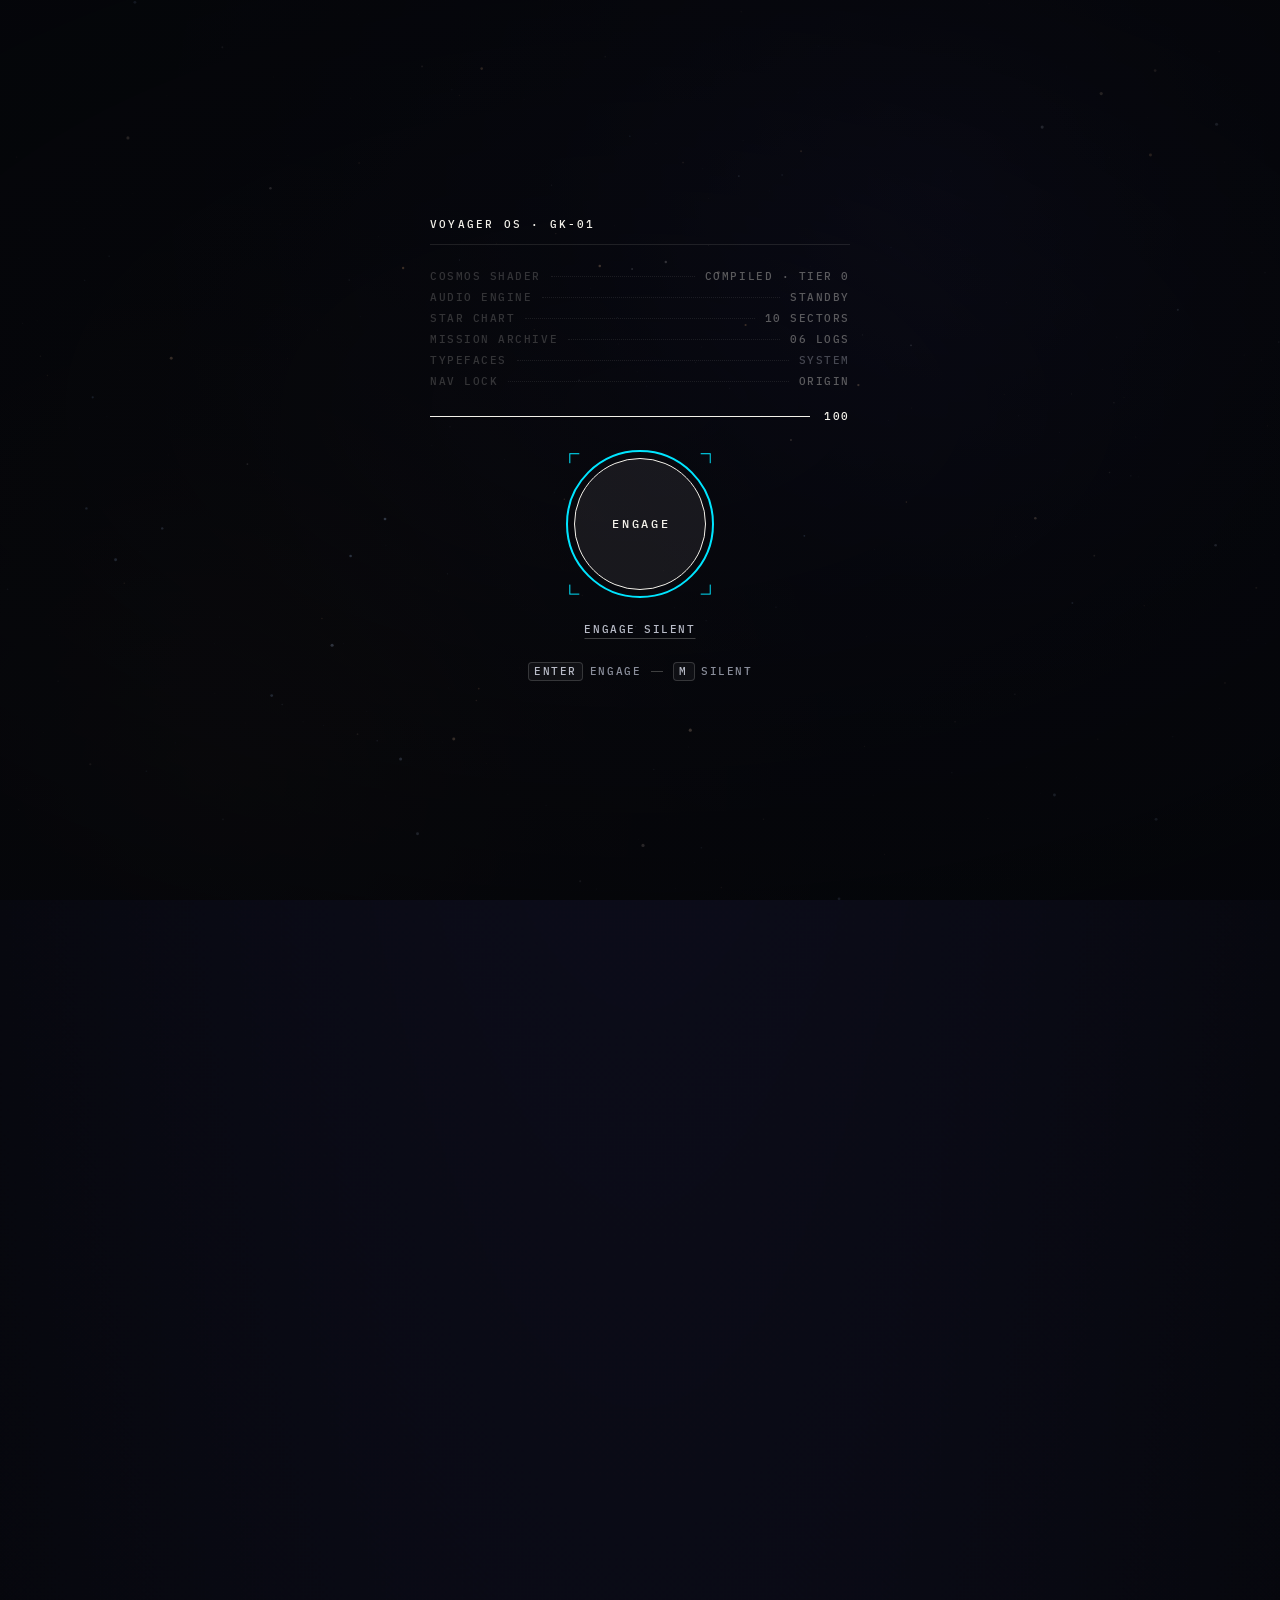
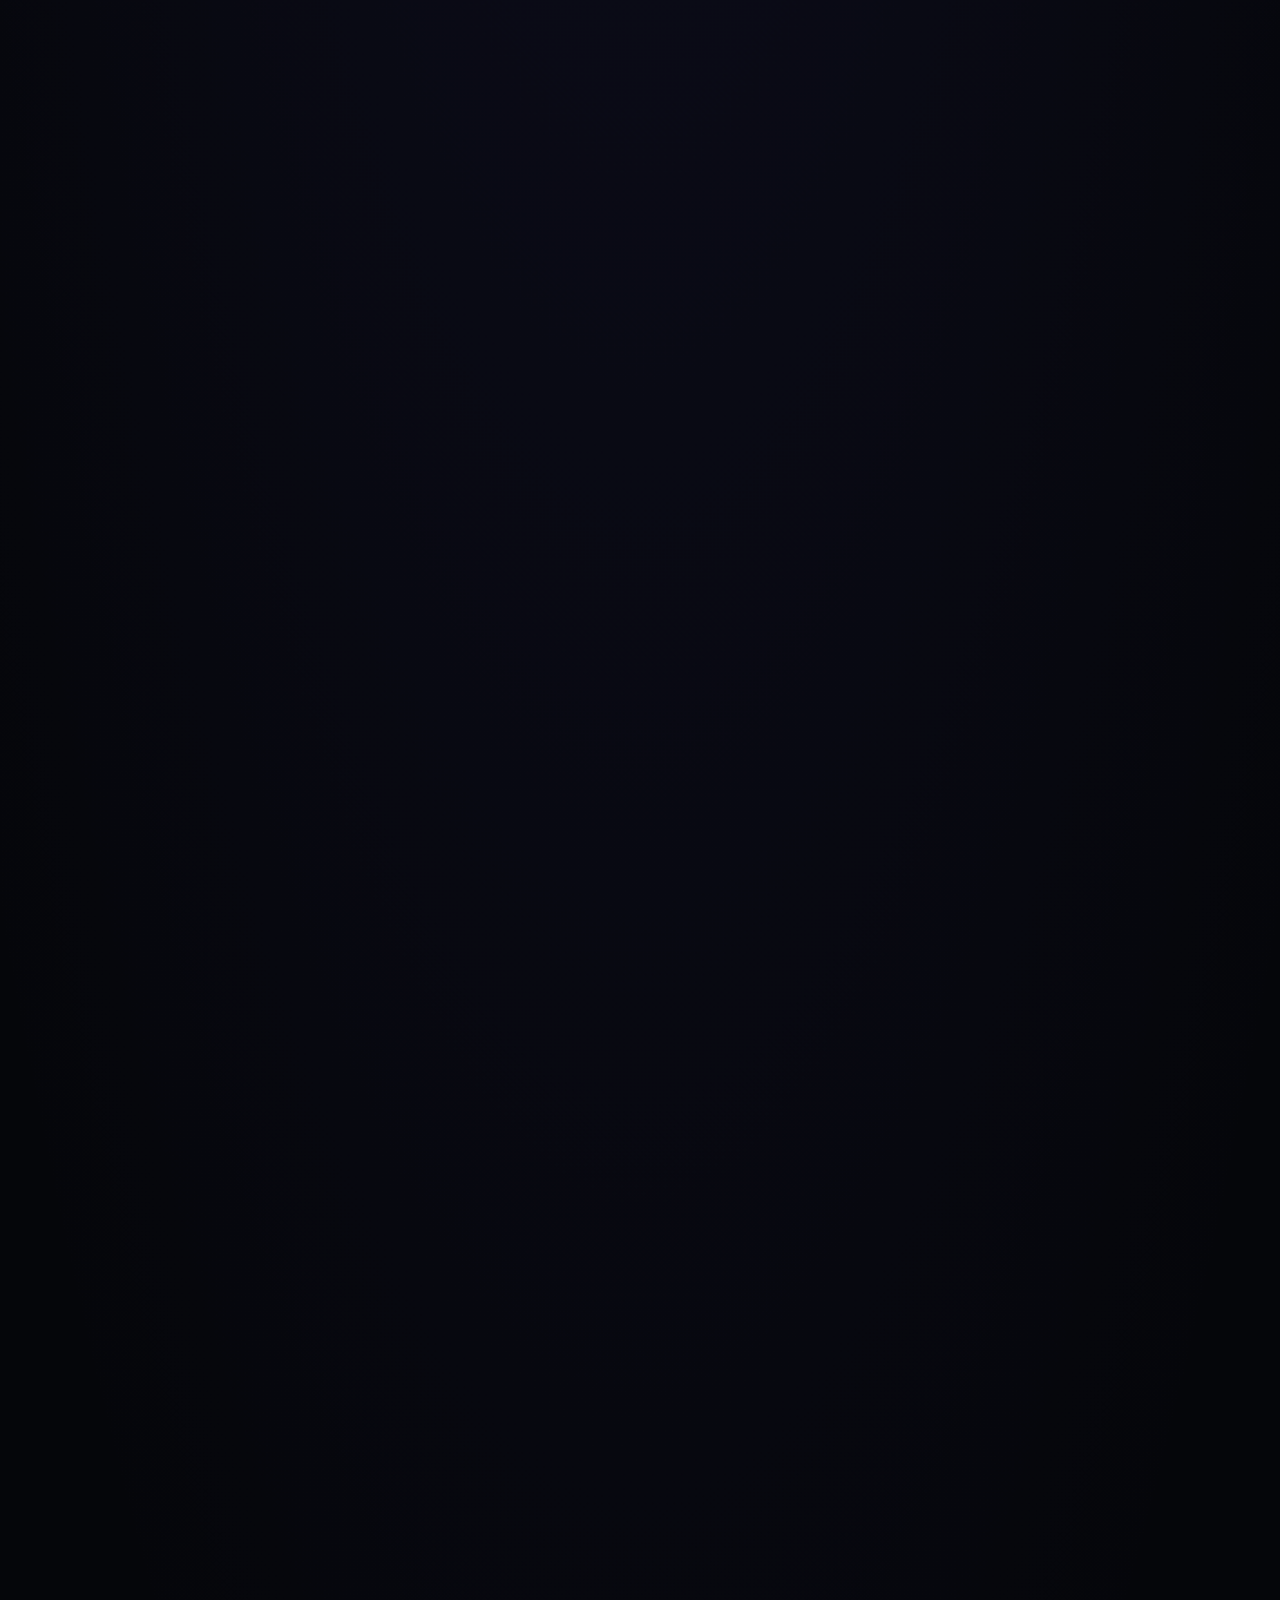
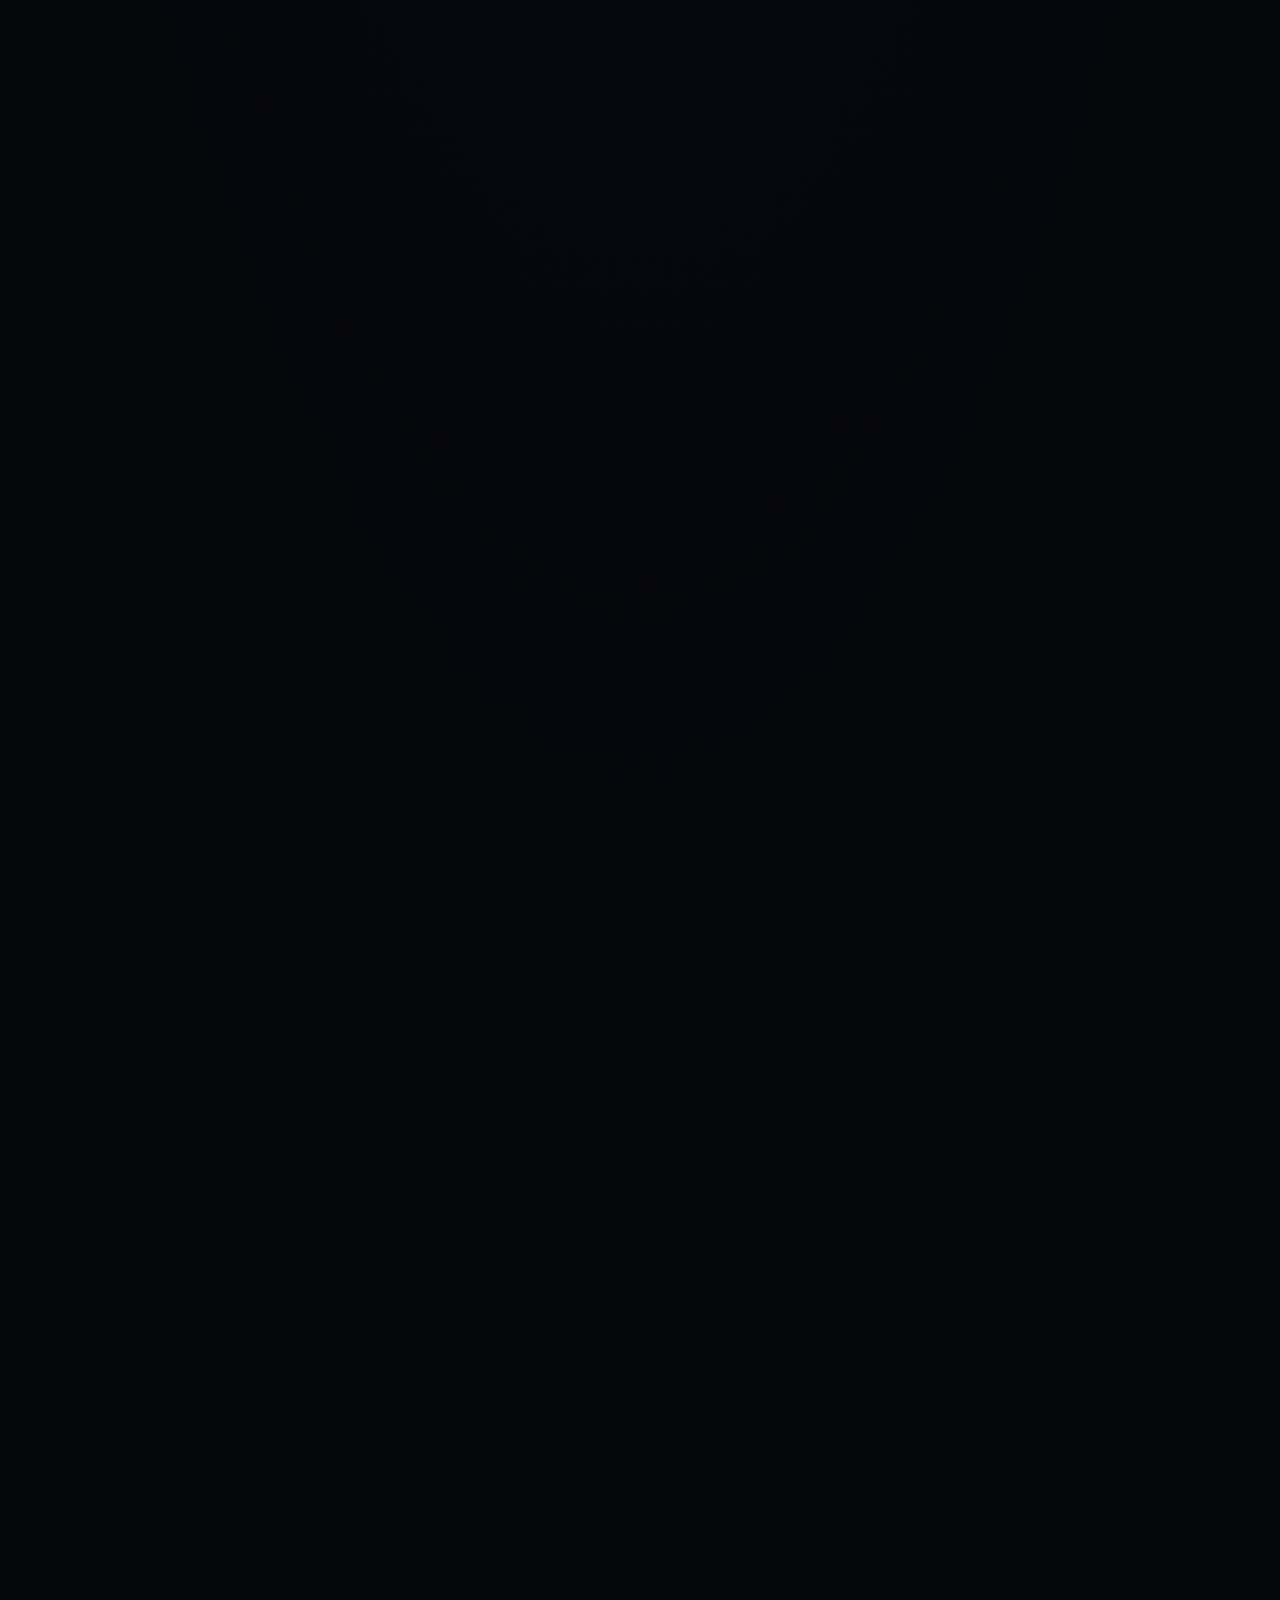
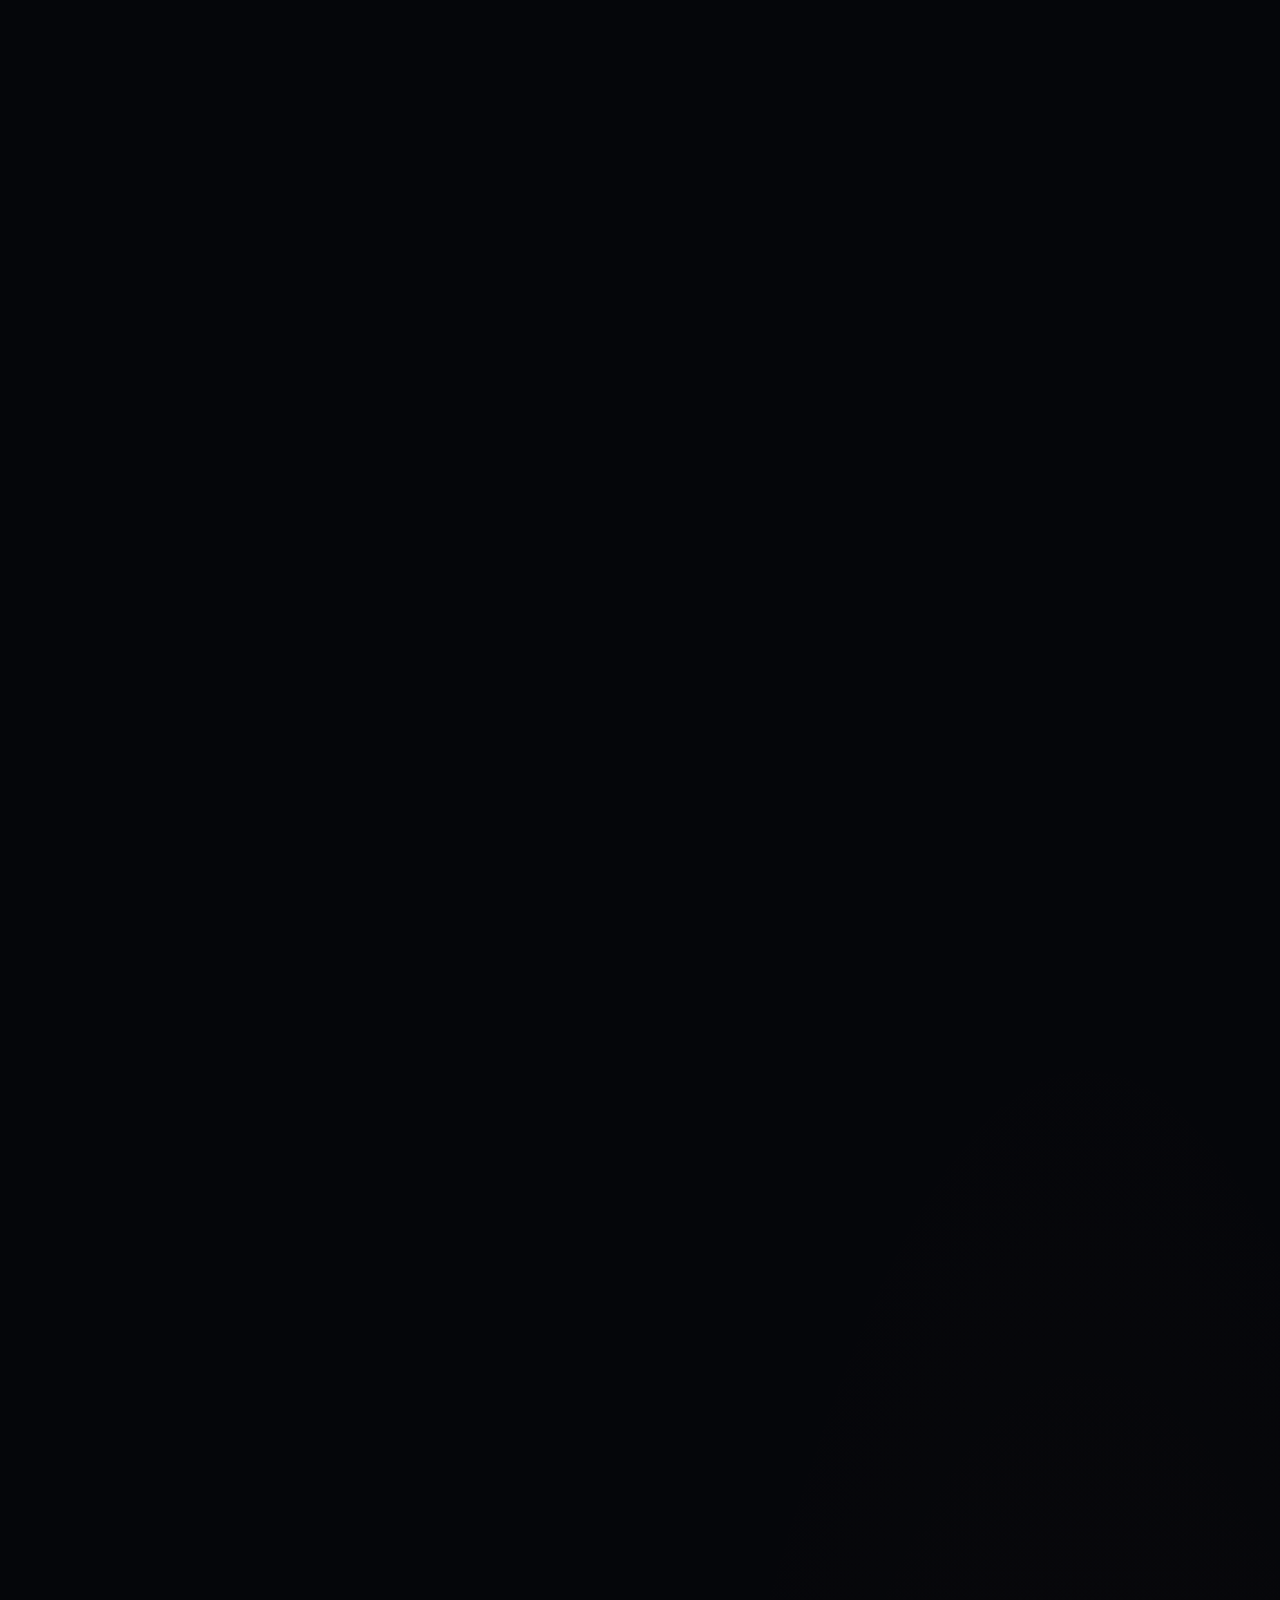
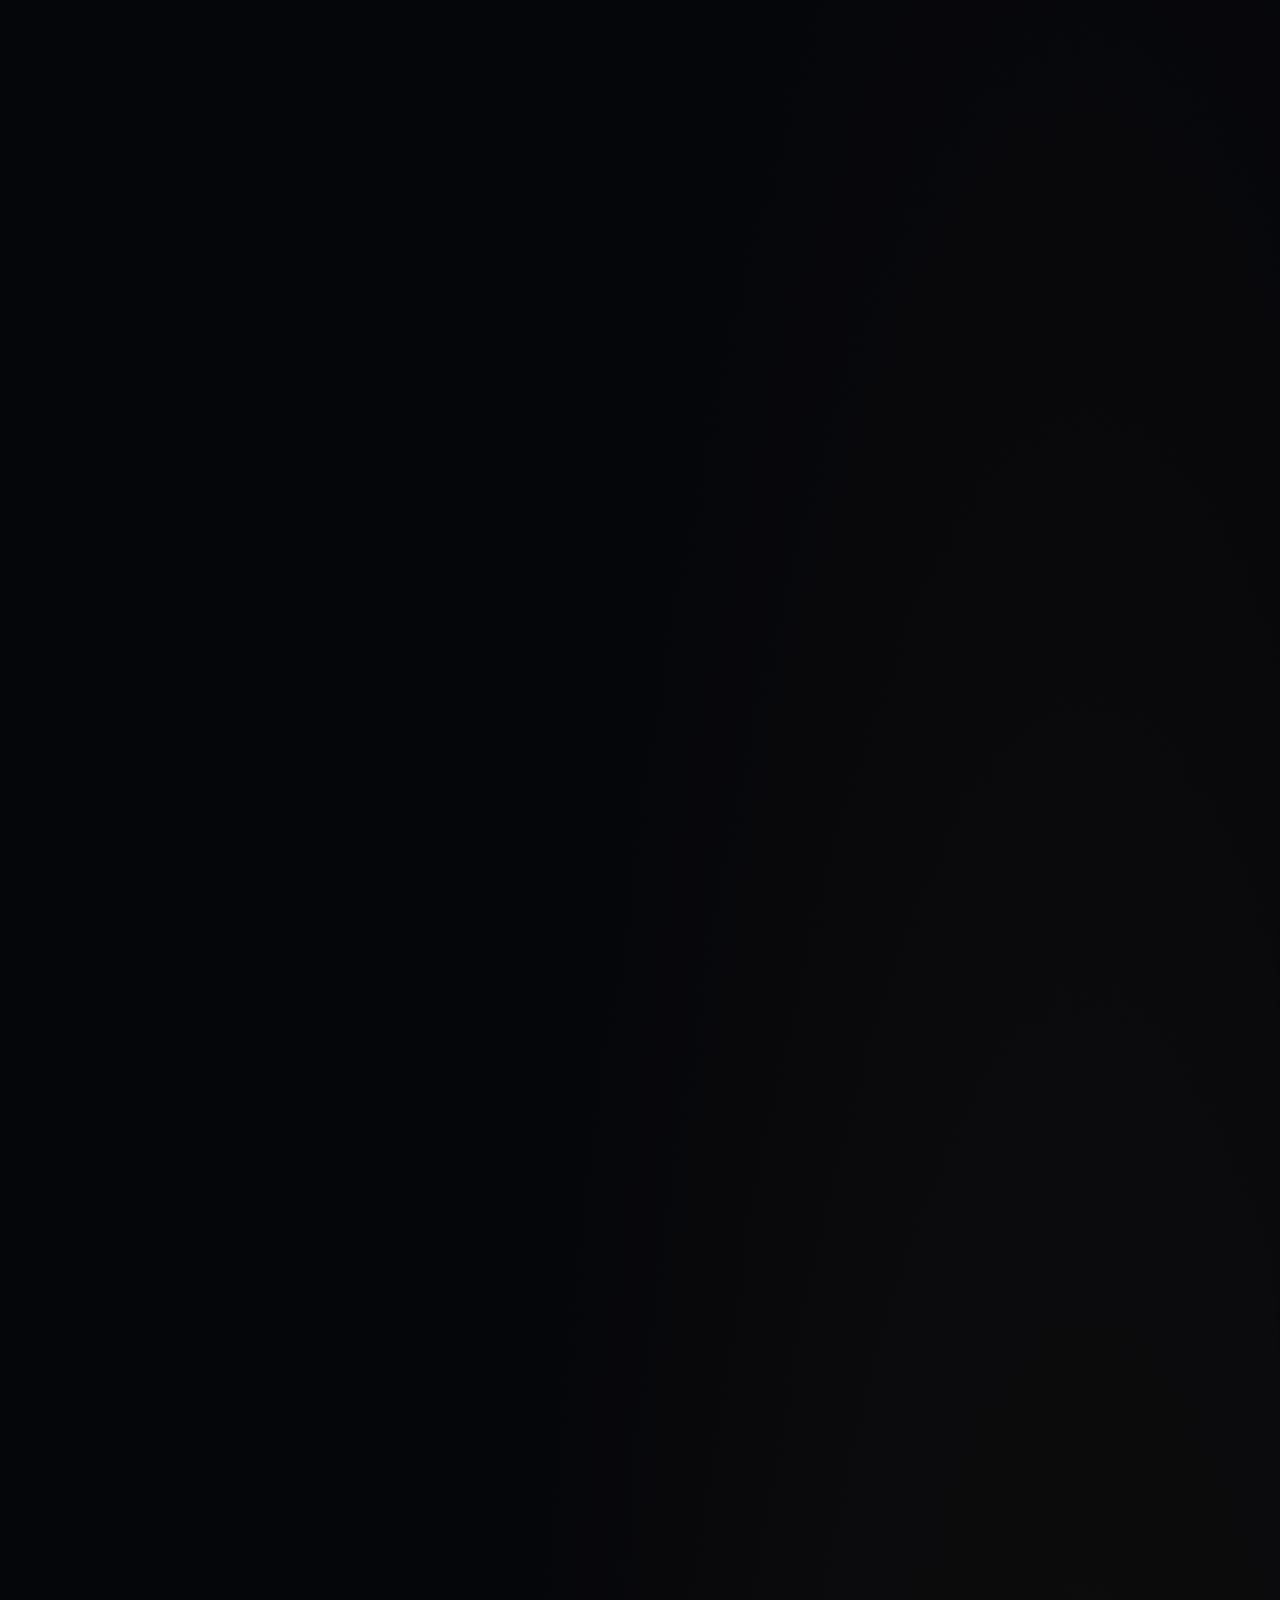
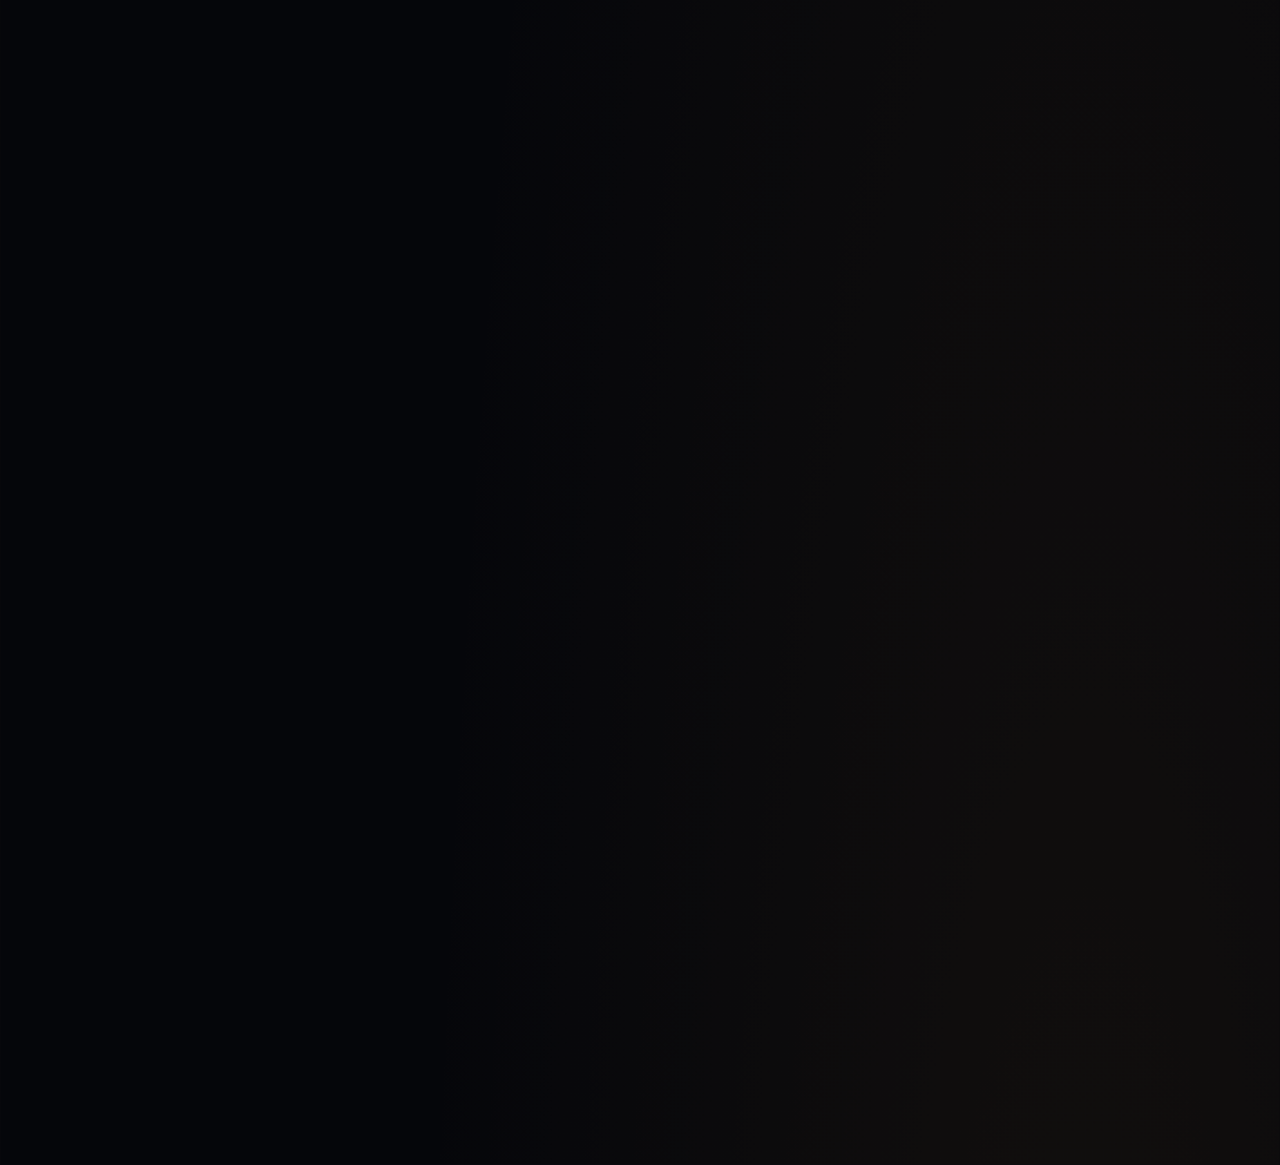
<file: main files/index.html>
<!DOCTYPE html>
<html lang="en">
<head>
<meta charset="UTF-8" />
<meta name="viewport" content="width=device-width, initial-scale=1.0, viewport-fit=cover" />
<title>Gokula Kumaran — Game & Full-Stack Developer</title>
<meta name="description" content="Gokula Kumaran — Game & Full-Stack Developer. An interactive voyage through space: games, shaders, web and AI projects." />
<meta name="theme-color" content="#05060A" />
<meta property="og:type" content="website" />
<meta property="og:title" content="Gokula Kumaran — Game & Full-Stack Developer" />
<meta property="og:description" content="An interactive voyage through space: games, shaders, web and AI projects." />
<meta property="og:image" content="images/projects/portfoliov2.png" />
<link rel="icon" type="image/svg+xml" href="data:image/svg+xml,%3Csvg xmlns='http://www.w3.org/2000/svg' viewBox='0 0 100 100'%3E%3Crect width='100' height='100' rx='22' fill='%2305060A'/%3E%3Ccircle cx='50' cy='50' r='15' fill='%2305060A' stroke='%23FFB454' stroke-width='5'/%3E%3Cellipse cx='50' cy='50' rx='40' ry='13' fill='none' stroke='%236C63FF' stroke-width='5' transform='rotate(-20 50 50)'/%3E%3C/svg%3E" />
<link rel="preconnect" href="https://fonts.googleapis.com" />
<link rel="preconnect" href="https://fonts.gstatic.com" crossorigin />
<link href="https://fonts.googleapis.com/css2?family=Bricolage+Grotesque:opsz,wght@12..96,200..800&family=IBM+Plex+Mono:wght@400;500;600&family=IBM+Plex+Sans:ital,wght@0,300;0,400;0,500;0,600;1,300&display=swap" rel="stylesheet" />
<style>html{background:#05060A;color:#F3F1EA}</style>
<link rel="stylesheet" href="css/core.css" />
<link rel="stylesheet" href="css/hud.css" />
<link rel="stylesheet" href="css/flow.css" />
<link rel="stylesheet" href="css/voyage-a.css" />
<link rel="stylesheet" href="css/voyage-b.css" />
<link rel="stylesheet" href="css/voyage-c.css" />
<link rel="stylesheet" href="css/voyage-d.css" />
<link rel="stylesheet" href="css/extras.css" />
</head>
<body>

<!-- ═══ backdrop (owner: cosmos.js) ═══ -->
<canvas id="cosmos" aria-hidden="true"></canvas>

<!-- @hud BEGIN — owner: hud.js / hud.css · loader, cursor, header + nav + mobile menu, HUD readouts, orbit map, scroll progress, toasts -->
<a class="skip-link" href="#story">Skip to content</a>
<noscript><style>#loader,.reticle{display:none!important}.hud-in{opacity:1!important;visibility:visible!important}</style></noscript>

<div class="scroll-progress hud-in" aria-hidden="true"><i id="scrollBar"></i></div>

<header class="site-header hud-in" id="siteHeader">
  <a class="brand" href="#p0" aria-label="Gokula Kumaran — return to Origin"><span class="brand-mark">GK</span><span class="brand-sub" aria-hidden="true">Voyager / GK-01</span></a>
  <nav class="site-nav" id="siteNav" aria-label="Primary">
    <a href="#p1">Role</a>
    <a href="#p2">About</a>
    <a href="#p2-edu">Education</a>
    <a href="#p3">Work</a>
    <a href="#p3-intern">Internships</a>
    <a href="#p4">Stack</a>
    <a href="#p5">Certs</a>
    <a href="#p6">Contact</a>
    <i class="nav-bar" id="navBar" aria-hidden="true"></i>
  </nav>
  <div class="header-tools">
    <div class="audio-ctl" role="group" aria-label="Audio">
      <button type="button" class="audio-btn audio-music" id="musicBtn" aria-pressed="false" aria-label="Music" data-sfx="toggle" data-sfx-hover="none" data-cursor="Music" data-cursor-lock>
        <span class="spectrum" aria-hidden="true"><i></i><i></i><i></i><i></i><i></i></span>
      </button>
      <button type="button" class="audio-btn audio-sfx" id="sfxBtn" aria-pressed="false" aria-label="Sound effects" data-sfx="toggle" data-sfx-hover="none" data-cursor="SFX" data-cursor-lock>
        <svg viewBox="0 0 24 24" width="18" height="18" fill="none" stroke="currentColor" stroke-width="1.5" stroke-linecap="round" stroke-linejoin="round" aria-hidden="true"><path d="M4 9.5h3l4-3.5v12l-4-3.5H4z"/><path class="ico-on" d="M15 9.5a3.5 3.5 0 0 1 0 5M17.5 7a7 7 0 0 1 0 10"/><path class="ico-off" d="M15.5 9.5l5 5m0-5l-5 5"/></svg>
      </button>
    </div>
    <button type="button" class="console-btn" data-action="palette" aria-label="Open ship console" data-sfx-hover="none" data-cursor-lock>
      <svg viewBox="0 0 24 24" width="16" height="16" fill="none" stroke="currentColor" stroke-width="1.5" stroke-linecap="round" stroke-linejoin="round" aria-hidden="true"><path d="M5 8l4 4-4 4M12.5 16H19"/></svg>
      <kbd id="consoleKey">Ctrl K</kbd>
    </button>
    <a class="hire-btn" href="#p6">Hire me</a>
    <button type="button" class="menu-btn" id="menuBtn" aria-haspopup="dialog" aria-expanded="false" aria-controls="starChart" aria-label="Open star chart" data-sfx="open">
      <svg viewBox="0 0 24 24" width="22" height="22" fill="none" stroke="currentColor" stroke-width="1.5" stroke-linecap="round" aria-hidden="true"><path d="M4 8.5h16M4 15.5h10"/></svg>
    </button>
  </div>
</header>

<div class="star-chart" id="starChart" role="dialog" aria-modal="true" aria-labelledby="chartTitle">
  <div class="chart-head">
    <p class="chart-title" id="chartTitle">Star chart <span id="chartCount">· 10 sectors</span></p>
    <button type="button" class="chart-close" id="chartClose" aria-label="Close star chart" data-sfx="close">
      <svg viewBox="0 0 24 24" width="22" height="22" fill="none" stroke="currentColor" stroke-width="1.5" stroke-linecap="round" aria-hidden="true"><path d="M6 6l12 12M18 6L6 18"/></svg>
    </button>
  </div>
  <ol class="chart-list" id="chartList"></ol>
  <div class="chart-foot">
    <a class="hire-btn" href="#p6">Hire me</a>
    <button type="button" class="console-btn" data-action="palette">
      <svg viewBox="0 0 24 24" width="16" height="16" fill="none" stroke="currentColor" stroke-width="1.5" stroke-linecap="round" stroke-linejoin="round" aria-hidden="true"><path d="M5 8l4 4-4 4M12.5 16H19"/></svg>
      Ship console
    </button>
  </div>
</div>

<p class="sector-chip hud-in" id="sectorChip" aria-hidden="true"><b id="chipIdx">00</b><span id="chipName">Origin</span></p>

<i class="hud-tick hud-tick-tl hud-in" aria-hidden="true"></i><i class="hud-tick hud-tick-tr hud-in" aria-hidden="true"></i><i class="hud-tick hud-tick-bl hud-in" aria-hidden="true"></i><i class="hud-tick hud-tick-br hud-in" aria-hidden="true"></i>
<div class="hud" id="hud" aria-hidden="true">
  <div class="hud-sector hud-in">
    <p class="hud-count">Sector <b id="hudIdx">00</b> / <span id="hudTotal">09</span></p>
    <p class="hud-name" id="hudName">Origin</p>
    <p class="hud-plain" id="hudPlain">Hero</p>
    <span class="hud-prog"><i id="hudProg"></i></span>
  </div>
  <dl class="hud-telemetry hud-in">
    <div><dt>Vel</dt><dd><span id="hudVel">0000</span> px/s</dd></div>
    <div><dt>T+</dt><dd id="hudClock">00:00</dd></div>
    <div><dt>Local</dt><dd id="hudTime">--:--</dd></div>
    <div><dt>Render</dt><dd id="hudTier">Tier 0</dd></div>
  </dl>
</div>

<nav class="orbit hud-in" id="orbit" aria-label="Sectors">
  <ol class="orbit-list" id="orbitList"></ol>
  <i class="orbit-ship" id="orbitShip" aria-hidden="true"></i>
</nav>
<div class="rail hud-in" id="rail" aria-hidden="true"></div>

<div class="toasts" id="toasts" role="status" aria-live="polite"></div>

<div class="reticle" id="reticle" aria-hidden="true">
  <i class="reticle-ring"></i><i class="reticle-dot"></i>
  <i class="reticle-corner rc-tl"></i><i class="reticle-corner rc-tr"></i><i class="reticle-corner rc-bl"></i><i class="reticle-corner rc-br"></i>
  <span class="reticle-label"></span>
</div>

<div id="loader" class="loader" role="dialog" aria-modal="true" aria-labelledby="loaderTitle">
  <div class="loader-core">
    <p class="loader-brand" id="loaderTitle">Voyager OS · GK-01</p>
    <ol class="loader-log" id="loaderLog" aria-hidden="true"></ol>
    <div class="loader-meter" aria-hidden="true"><span class="loader-bar"><i id="loaderBar"></i></span><span class="loader-pct" id="loaderPct">000</span></div>
    <div class="loader-go" id="loaderGo">
      <button type="button" class="loader-engage" id="engageBtn" data-sfx="none" data-sfx-hover="none" data-cursor-lock>Engage</button>
      <button type="button" class="loader-silent" id="engageSilent" data-sfx="none" data-sfx-hover="none">Engage silent</button>
      <p class="loader-keys" aria-hidden="true"><kbd>Enter</kbd> engage <i></i> <kbd>M</kbd> silent</p>
    </div>
    <p class="sr-only" id="loaderStatus" role="status" aria-live="polite">Preparing the voyage.</p>
  </div>
</div>
<!-- @hud END -->

<!-- @flow BEGIN — owner: flow.js / flow.css · mission-briefing modal, command palette, hyperspace flash overlay -->
<!-- fixed roots only: flow.js builds the interiors on first use (and re-creates a root if it is missing) -->
<div class="flow-flash" id="flash" aria-hidden="true"></div>
<div class="briefing" id="briefing" hidden></div>
<div class="console" id="console" hidden></div>
<!-- @flow END -->

<main id="story">

  <!-- @sector:origin BEGIN — owner: voyage-a -->
  <section class="panel panel-hero" id="p0" data-sector="0" aria-labelledby="heroName">
    <div class="panel-inner hero">
      <p class="hero-eyebrow hud-label" data-reveal data-delay="1500"><span class="dot" aria-hidden="true"></span><span id="heroAvail">Available for projects · Q4 2026</span></p>
      <h1 class="hero-name" id="heroName" aria-label="Gokula Kumaran">
        <span class="hero-row hero-row-1" aria-hidden="true">Gokula</span>
        <span class="hero-row hero-row-2" aria-hidden="true">Kumaran</span>
      </h1>
      <p class="hero-sub lead legible" data-reveal data-delay="1650">Building <b>immersive digital experiences</b>, interactive applications, and high-fidelity game worlds — from a single idea to a deployed product.</p>
      <div class="hero-ctas" data-reveal data-delay="1800">
        <a href="#p3" class="btn btn-primary" data-magnetic data-spot data-cursor="WORK" data-cursor-lock>View work <span class="arrow" aria-hidden="true">↓</span></a>
        <a href="#p6" class="btn" data-magnetic data-spot data-cursor="CONTACT" data-cursor-lock>Get in touch <span class="arrow" aria-hidden="true">→</span></a>
      </div>
      <p class="hero-coords hud-label legible" data-reveal="fade" data-delay="1950"><span id="heroCoords">11.1271° N · 78.6569° E</span><i aria-hidden="true"></i><span id="heroLoc">Tamil Nadu, India</span></p>
      <ul class="hero-shortcuts hud-label legible" data-reveal="fade" data-delay="2100" aria-label="Keyboard shortcuts">
        <li><button type="button" class="hero-key" data-action="palette" data-cursor="OPEN"><kbd data-mod>Ctrl</kbd><kbd>K</kbd><span>console</span></button></li>
        <li><button type="button" class="hero-key" data-action="music" data-cursor="TOGGLE"><kbd>M</kbd><span>music</span></button></li>
        <li><a class="hero-key" href="#p1" data-cursor="NEXT" aria-label="Navigate to the next sector"><kbd>↑</kbd><kbd>↓</kbd><span>navigate</span></a></li>
        <li><button type="button" class="hero-key" data-action="game" data-cursor="PLAY"><kbd>G</kbd><span>play</span></button></li>
      </ul>
    </div>
    <div class="scroll-hint hud-label legible" aria-hidden="true"><span>Scroll</span><i></i></div>
  </section>
  <!-- @sector:origin END -->

  <!-- @sector:signal BEGIN — owner: voyage-a -->
  <section class="panel panel-role" id="p1" data-sector="1" aria-labelledby="roleTitle">
    <div class="panel-inner grid-2 role">
      <div class="role-copy">
        <header class="sec-head role-head">
          <div class="sec-kicker" data-reveal><span class="sec-num">01</span><i></i><span data-decode>Signal</span><span class="role-kicker-plain">/ Role</span></div>
          <h2 class="sec-title role-h" id="roleTitle" data-split="words">A <em>multi-disciplinary</em> maker working at the seam between design and engineering.</h2>
        </header>
        <div class="role-signal" data-reveal data-delay="250">
          <p class="role-signal-top hud-label">
            <span class="role-signal-tag"><svg viewBox="0 0 8 9" aria-hidden="true"><path d="M0 0l8 4.5L0 9z"/></svg>Incoming:</span>
            <span class="role-signal-count" id="roleCount" aria-hidden="true">01 / 06</span>
          </p>
          <p class="role-signal-now"><span id="roleTyped" aria-hidden="true"></span></p>
          <ul class="sr-only" id="roleList" aria-label="Roles"></ul>
          <i class="role-signal-bar" aria-hidden="true"><b id="roleBar"></b></i>
        </div>
        <p class="role-desc lead legible" data-reveal data-delay="350">I prototype in code when that's faster than Figma, sit in on research when the answer isn't obvious, and ship the actual production component instead of handing off a spec and hoping.</p>
      </div>
      <div class="role-holo brackets" data-reveal="scale" data-delay="300" data-cursor="DRAG" data-sfx="none" data-sfx-hover="none">
        <canvas id="roleCanvas" aria-hidden="true"></canvas>
        <div class="role-picks" id="rolePicks" role="group" aria-label="Highlight a role on the globe"></div>
        <p class="role-holo-cap hud-label" aria-hidden="true">Drag to rotate · select a beacon</p>
      </div>
    </div>
  </section>
  <!-- @sector:signal END -->

  <!-- @sector:crew BEGIN — owner: voyage-b -->
  <section class="panel panel-about" id="p2" data-sector="2" aria-labelledby="aboutTitle">
    <div class="panel-inner about-grid">
      <figure class="dossier" id="aboutDossier" data-reveal="fade" data-delay="150" data-tilt="5" data-spot data-cursor="SCAN">
        <div class="dossier-frame brackets">
          <div class="dossier-view">
            <img class="dossier-img" id="aboutPhoto" src="images/profile2.jpg" alt="Portrait of Gokula Kumaran" width="1080" height="1371" loading="lazy" decoding="async" draggable="false" />
            <span class="dossier-hint hud-label" id="aboutHint" aria-hidden="true">X-ray lens</span>
          </div>
          <span class="dossier-scan" aria-hidden="true"></span>
        </div>
        <figcaption class="dossier-cap">
          <dl class="dossier-data" id="aboutData" data-reveal-group="60"></dl>
        </figcaption>
      </figure>
      <div class="about-copy">
        <div class="sec-kicker" data-reveal><span class="sec-num">02</span><i></i><span data-decode>Crew</span><span class="about-plain">/ About</span></div>
        <h2 class="about-h" id="aboutTitle" data-split="words">I make <em>things</em> that feel alive.</h2>
        <div class="about-body legible">
          <p class="lead" data-reveal data-delay="100">I'm a passionate <strong>Game &amp; Full-Stack Developer</strong> focused on building immersive digital experiences and modern web solutions using Unity, C#, React, and JavaScript.</p>
          <p data-reveal data-delay="200">Currently pursuing <strong>B.Tech in Computer Science &amp; Business Systems</strong> at Ramco Institute of Technology — blending a business mindset with technical engineering.</p>
          <p data-reveal data-delay="300">Remote-friendly, based in Tamil Nadu, India, and quietly optimistic about what the next browser can do.</p>
        </div>
        <div class="about-loadout">
          <p class="about-loadout-label hud-label" data-reveal data-delay="350"><span>Loadout</span><i aria-hidden="true"></i><b id="aboutTagCount"></b></p>
          <ul class="chips about-tags" id="aboutTags" data-reveal-group="40" aria-label="Skills and tools"></ul>
        </div>
      </div>
    </div>
  </section>
  <!-- @sector:crew END -->

  <!-- @sector:trajectory BEGIN — owner: voyage-b -->
  <section class="panel panel-edu" id="p2-edu" data-sector="3" aria-labelledby="eduTitle">
    <div class="panel-inner">
      <header class="sec-head">
        <div class="sec-kicker" data-reveal><span class="sec-num">03</span><i></i><span data-decode>Trajectory</span></div>
        <h2 class="sec-title" id="eduTitle" data-split="words">Education</h2>
        <p class="sec-meta" data-reveal data-delay="100">02 institutions · click to expand</p>
        <p class="sec-lede" data-reveal data-delay="200">Where I <b>started</b>, where I'm <b>going</b> — and the institutions that shaped how I think about software, design, and systems.</p>
      </header>
      <div class="edu-track" id="eduTrack"></div>
    </div>
  </section>
  <!-- @sector:trajectory END -->

  <!-- @sector:missions BEGIN — owner: voyage-c -->
  <section class="panel panel-work" id="p3" data-sector="4" aria-labelledby="workTitle">
    <div class="panel-inner">
      <header class="sec-head">
        <div class="sec-kicker" data-reveal><span class="sec-num">04</span><i></i><span data-decode>Missions</span></div>
        <h2 class="sec-title" id="workTitle" data-split="words">Selected work</h2>
        <p class="sec-meta" id="workMeta" data-reveal data-delay="100">06 projects · click to open</p>
      </header>
      <!-- voyage-c.js renders <ol class="missions"> here from GK.data.projects -->
      <div class="work-list" id="workList"></div>
    </div>
  </section>
  <!-- @sector:missions END -->

  <!-- @sector:telemetry BEGIN — owner: voyage-c -->
  <section class="panel panel-metrics" id="p3-5" data-sector="5" aria-labelledby="metricsTitle">
    <div class="panel-inner">
      <div class="sec-kicker" data-reveal><span class="sec-num">05</span><i></i><span data-decode>Telemetry</span><span class="metrics-plain" aria-hidden="true">Stats</span></div>
      <h2 class="sr-only" id="metricsTitle">Stats</h2>
      <!-- voyage-c.js renders four <li class="gauge"> here from GK.data.metrics -->
      <ul class="metrics-grid" id="metricsGrid" data-reveal-group="90"></ul>
    </div>
  </section>
  <!-- @sector:telemetry END -->

  <!-- @sector:deployments BEGIN — owner: voyage-c -->
  <section class="panel panel-intern" id="p3-intern" data-sector="6" aria-labelledby="internTitle">
    <div class="panel-inner">
      <header class="sec-head">
        <div class="sec-kicker" data-reveal><span class="sec-num">06</span><i></i><span data-decode>Deployments</span></div>
        <h2 class="sec-title" id="internTitle" data-split="words">Internships</h2>
        <p class="sec-meta" id="internMeta" data-reveal data-delay="100">02 experiences · certificates on file</p>
        <p class="sec-lede" data-reveal data-delay="200">Real-world exposure to <b>production codebases</b>, deadlines, and the kind of feedback you only get when your work ships to actual users.</p>
      </header>
      <!-- voyage-c.js renders two <article class="deploy"> here from GK.data.internships -->
      <div class="intern-list" id="internList"></div>
    </div>
  </section>
  <!-- @sector:deployments END -->

  <!-- @sector:systems BEGIN — owner: voyage-d -->
  <section class="panel panel-stack" id="p4" data-sector="7" aria-labelledby="stackTitle">
    <div class="panel-inner">
      <header class="sec-head">
        <div class="sec-kicker" data-reveal><span class="sec-num">07</span><i></i><span data-decode>Systems</span><span class="vd-plain">/ Stack</span></div>
        <h2 class="sec-title" id="stackTitle" data-split="words">Technical stack</h2>
        <p class="sec-meta" data-reveal data-delay="100">04 disciplines · one orbit each</p>
      </header>
      <div class="stack-layout">
        <div class="stack-orbit brackets" data-reveal="fade" data-delay="200">
          <canvas class="stack-canvas" id="stackCanvas" aria-hidden="true" data-cursor="DRAG" data-sfx="none" data-sfx-hover="none"></canvas>
          <p class="stack-readout hud-label legible" id="stackReadout" aria-hidden="true"><span class="stack-swatch"></span><span class="stack-readout-text"></span></p>
          <p class="stack-hint hud-label legible" id="stackHint" aria-hidden="true">Drag to spin · hover a planet</p>
          <ul class="sr-only" id="stackProxy" aria-label="Skills by discipline — select one to highlight its orbit"></ul>
        </div>
        <div class="stack-cards" id="stackCards" data-reveal-group="90"></div>
      </div>
    </div>
  </section>
  <!-- @sector:systems END -->

  <!-- @sector:constellations BEGIN — owner: voyage-d -->
  <section class="panel panel-certs" id="p5" data-sector="8" aria-labelledby="certsTitle">
    <div class="panel-inner">
      <header class="sec-head">
        <div class="sec-kicker" data-reveal><span class="sec-num">08</span><i></i><span data-decode>Constellations</span><span class="vd-plain">/ Certs</span></div>
        <h2 class="sec-title" id="certsTitle" data-split="words">Certifications</h2>
        <p class="sec-meta" data-reveal data-delay="100">06 credentials · click any star</p>
      </header>
      <div class="certs-sky brackets" data-reveal="fade" data-delay="200">
        <canvas class="certs-canvas" id="certsCanvas" aria-hidden="true" data-sfx="none" data-sfx-hover="none"></canvas>
        <p class="certs-hint hud-label legible" id="certsHint" aria-hidden="true">Hover a star to ring it · click to open</p>
      </div>
      <div class="certs-grid" id="certsGrid" role="group" aria-label="Certificates" data-reveal-group="60"></div>
    </div>
  </section>
  <!-- @sector:constellations END -->

  <!-- @sector:transmission BEGIN — owner: voyage-d -->
  <section class="panel panel-contact" id="p6" data-sector="9" aria-labelledby="contactTitle">
    <div class="panel-inner">
      <header class="sec-head">
        <div class="sec-kicker" data-reveal><span class="sec-num">09</span><i></i><span data-decode>Transmission</span><span class="vd-plain">/ Contact</span></div>
        <h2 class="sec-title contact-h legible" id="contactTitle" data-split="words">Let's build <em>the future.</em></h2>
      </header>
      <div class="contact-grid">
        <div class="contact-info">
          <p class="contact-text lead legible" data-reveal data-delay="100">Have something that needs a <strong>design eye</strong> and someone who can <strong>build it</strong>? I'm currently open to select freelance work and full-time opportunities.</p>
          <div class="contact-mail" data-reveal data-delay="200">
            <button type="button" class="contact-email" id="emailLink" data-magnetic="0.15" data-cursor="COPY" data-cursor-lock data-sfx="none" aria-label="Copy email address gokulakumaran2007@gmail.com">
              <span class="contact-email-text" id="emailText">gokulakumaran2007@gmail.com</span>
              <span class="contact-email-icon" aria-hidden="true">
                <svg class="ico-copy" viewBox="0 0 24 24" fill="none" stroke="currentColor" stroke-width="1.5" stroke-linecap="round" stroke-linejoin="round"><rect x="8.5" y="8.5" width="11" height="11" rx="2"/><path d="M15.5 8.5V6.5a2 2 0 0 0-2-2h-7a2 2 0 0 0-2 2v7a2 2 0 0 0 2 2h2"/></svg>
                <svg class="ico-check" viewBox="0 0 24 24" fill="none" stroke="currentColor" stroke-width="1.5" stroke-linecap="round" stroke-linejoin="round"><path d="m5 12.5 4.5 4.5L19 7.5"/></svg>
              </span>
            </button>
            <a class="contact-open" id="mailAppLink" href="mailto:gokulakumaran2007@gmail.com?subject=Project%20Inquiry&body=Hi%20Gokula%2C%0A%0AI%20want%20to%20talk%20about%20a%20project%20..." data-cursor="MAIL">Open mail app <svg viewBox="0 0 24 24" fill="none" stroke="currentColor" stroke-width="1.5" stroke-linecap="round" stroke-linejoin="round" aria-hidden="true"><path d="M7 17 17 7M9 7h8v8"/></svg></a>
          </div>
          <dl class="contact-details" data-reveal data-delay="300">
            <div class="contact-detail"><dt>Phone</dt><dd id="contactPhone">+91 73739 80805</dd></div>
            <div class="contact-detail"><dt>Location</dt><dd id="contactLocation">Tamil Nadu, India</dd></div>
            <div class="contact-detail"><dt>Status</dt><dd class="is-open"><span class="dot" aria-hidden="true"></span><span id="contactStatus">Open to work</span></dd></div>
          </dl>
          <ul class="social-row" id="socialRow" aria-label="Find me elsewhere" data-reveal data-delay="400"></ul>
        </div>
        <form class="tx glass" id="contactForm" aria-label="Send a message" data-reveal data-delay="200" data-spot novalidate>
          <div class="tx-strip hud-label"><span class="dot" aria-hidden="true"></span><span>Transmission console</span><span aria-hidden="true">·</span><span class="tx-state" id="txState" role="status">Channel open</span></div>
          <canvas class="tx-wave" id="txWave" aria-hidden="true"></canvas>
          <div class="tx-row">
            <div class="tx-field"><label for="cf-name">Your name</label><input class="tx-input" type="text" id="cf-name" name="name" placeholder="Alex Johnson" autocomplete="name" maxlength="80" required aria-describedby="cf-name-err" /><p class="tx-err" id="cf-name-err" hidden></p></div>
            <div class="tx-field"><label for="cf-email">Email</label><input class="tx-input" type="email" id="cf-email" name="email" placeholder="alex@company.com" autocomplete="email" inputmode="email" autocapitalize="off" spellcheck="false" maxlength="120" required aria-describedby="cf-email-err" /><p class="tx-err" id="cf-email-err" hidden></p></div>
          </div>
          <fieldset class="tx-field tx-services"><legend>Service <span class="tx-optional">· optional</span></legend><div class="tx-chips" id="txServices"></div></fieldset>
          <div class="tx-field"><label for="cf-message">Message</label><textarea class="tx-input" id="cf-message" name="message" rows="5" placeholder="Tell me about your project..." maxlength="1200" required aria-describedby="cf-message-err"></textarea><p class="tx-err" id="cf-message-err" hidden></p></div>
          <div class="tx-actions">
            <button type="submit" class="btn btn-primary tx-submit" id="submitBtn" data-magnetic data-spot data-sfx="none" data-cursor="SEND" data-cursor-lock><span id="submitLabel">Send message</span><span class="arrow" aria-hidden="true">→</span><svg class="ico-check" viewBox="0 0 24 24" fill="none" stroke="currentColor" stroke-width="1.5" stroke-linecap="round" stroke-linejoin="round" aria-hidden="true"><path d="m5 12.5 4.5 4.5L19 7.5"/></svg></button>
            <p class="tx-note" id="txNote" hidden>No mail app? <button type="button" class="tx-copy" id="txCopy" data-sfx="none">Copy the address</button></p>
          </div>
        </form>
      </div>
    </div>
  </section>
  <!-- @sector:transmission END -->

  <!-- @wormhole BEGIN — owner: flow.js / flow.css · closing wormhole that loops back to Origin, plus the footer -->
  <section class="wormhole" id="wormhole" aria-labelledby="wormholeTitle">
    <div class="wormhole-stage">
      <div class="wormhole-core">
        <p class="wormhole-kicker hud-label legible" data-reveal>Beyond sector 09 · uncharted</p>
        <h2 class="wormhole-title legible" id="wormholeTitle" data-reveal>End of charted space</h2>
        <p class="wormhole-lede legible" data-reveal data-delay="100">
          <span data-when="motion">Keep falling and the voyage loops back to where it began.</span>
          <span data-when="reduced">The voyage ends here. The button takes you back to where it began.</span>
        </p>
        <div class="wormhole-actions" data-reveal data-delay="200">
          <button type="button" class="btn wormhole-return" id="wormholeReturn" data-magnetic data-spot data-cursor="Loop">Return to Origin
            <svg class="flow-ico" viewBox="0 0 24 24" width="16" height="16" fill="none" stroke="currentColor" stroke-width="1.5" stroke-linecap="round" stroke-linejoin="round" aria-hidden="true" focusable="false"><path d="M23 4v6h-6"/><path d="M20.49 15a9 9 0 1 1-2.12-9.36L23 10"/></svg>
          </button>
        </div>
        <p class="wormhole-gauge hud-label" aria-hidden="true"><span>Loop</span><i></i><span id="wormholePct">00%</span></p>
      </div>
      <footer class="site-footer">
        <p>© <span id="year"></span> S. Gokula Kumaran</p>
        <p class="footer-tag">Design + build · same person</p>
        <a href="#p0" class="back-to-top link">Back to top ↑</a>
      </footer>
    </div>
  </section>
  <!-- @wormhole END -->

</main>

<!-- @extras BEGIN — owner: extras.js / extras.css · secret panel + Asteroid Run mini-game overlays -->
<div class="secret" id="secret" role="dialog" aria-modal="true" aria-labelledby="secretTitle" hidden>
  <div class="secret-veil" data-secret-close></div>
  <article class="secret-card">
    <button class="secret-close" type="button" data-secret-close aria-label="Close secret panel"><svg viewBox="0 0 16 16" fill="none" stroke="currentColor" stroke-width="1.5" stroke-linecap="round" aria-hidden="true"><path d="M3 3l10 10M13 3L3 13"/></svg></button>
    <p class="hud-label secret-meta">// secret_unlocked.txt</p>
    <h2 class="secret-title" id="secretTitle">You found <em>the room behind the code</em>.</h2>
    <p class="secret-body" aria-hidden="true"></p>
    <p class="secret-sr sr-only"></p>
    <ul class="secret-favs chips"></ul>
    <p class="secret-sig"></p>
    <div class="secret-actions">
      <button class="btn btn-primary" type="button" data-secret-play data-sfx="none" data-magnetic data-spot>Launch Asteroid Run <span class="arrow" aria-hidden="true">▸</span></button>
      <span class="hud-label"><kbd>Esc</kbd> close</span>
    </div>
  </article>
</div>

<div class="game" id="game" role="dialog" aria-modal="true" aria-label="Asteroid Run mini-game" hidden>
  <canvas class="game-canvas" tabindex="-1" aria-hidden="true"></canvas>
  <div class="game-hud hud-label" aria-hidden="true">
    <span>Score<b data-g="score">00000</b></span>
    <span>Best<b data-g="best">00000</b></span>
    <span>Shields<b data-g="shields">◆◆◆</b></span>
  </div>
  <button class="game-close" type="button" data-game-close aria-label="Close game"><svg viewBox="0 0 16 16" fill="none" stroke="currentColor" stroke-width="1.5" stroke-linecap="round" aria-hidden="true"><path d="M3 3l10 10M13 3L3 13"/></svg></button>
  <div class="game-panel">
    <p class="hud-label">Arcade · hidden level</p>
    <h2 class="game-title">Asteroid Run</h2>
    <p class="game-sub"></p>
    <button class="btn btn-primary" type="button" data-game-start data-sfx="none">Launch</button>
  </div>
</div>
<!-- @extras END -->

<noscript><p style="position:fixed;inset:auto 0 0 0;z-index:99999;margin:0;padding:1rem;background:#0B0D15;color:#F3F1EA;font-family:system-ui;text-align:center">This portfolio is an interactive experience and needs JavaScript. Reach me at gokulakumaran2007@gmail.com.</p></noscript>

<!-- order matters: core → data → fx → engines → sections → boot (classic scripts so file:// works) -->
<script src="js/core.js"></script>
<script src="js/data.js"></script>
<script src="js/fx.js"></script>
<script src="js/audio.js"></script>
<script src="js/cosmos.js"></script>
<script src="js/hud.js"></script>
<script src="js/flow.js"></script>
<script src="js/voyage-a.js"></script>
<script src="js/voyage-b.js"></script>
<script src="js/voyage-c.js"></script>
<script src="js/voyage-d.js"></script>
<script src="js/extras.js"></script>
<script src="js/boot.js"></script>
</body>
</html>
</file>
<file: css/core.css>
/* ═══════════════════════════════════════════════════════════════
   VOYAGER 01 · core.css
   Design tokens, reset, base typography, panel layout, the shared
   component kit (section header, glass, brackets, buttons, chips)
   and the CSS half of the fx.js primitives (reveal / split / tilt
   / magnetic). Every other stylesheet builds on these tokens.
   ═══════════════════════════════════════════════════════════════ */

@property --sector-a { syntax: '<color>'; inherits: true; initial-value: #6C63FF; }
@property --sector-b { syntax: '<color>'; inherits: true; initial-value: #FFB454; }
@property --glow { syntax: '<number>'; inherits: false; initial-value: 0; }

:root {
  color-scheme: dark;

  /* ── colour ── */
  --bg: #05060A;
  --bg-2: #0A0C14;
  --ink: #F3F1EA;
  --ink-2: #B9BCC8;
  --ink-3: #8A8E9B;
  --ink-4: #3B3F4D;
  --violet: #6C63FF;
  --violet-ink: #A9A4FF;
  --amber: #FFB454;
  --cyan: #00E5FF;
  --green: #3DDC84;
  --red: #FF5E7A;
  --line: rgba(255, 255, 255, 0.08);
  --line-2: rgba(255, 255, 255, 0.16);
  --surface: rgba(8, 10, 16, 0.74);
  --surface-2: rgba(15, 18, 30, 0.82);
  --surface-solid: #0B0D15;
  --sector-a-rgb: 108, 99, 255;
  --sector-b-rgb: 255, 180, 84;
  --sector-ink: #A9A4FF;
  --accent: var(--violet);
  --accent-ink: var(--violet-ink);
  --focus: var(--cyan);

  /* ── type ── */
  --font-display: 'Bricolage Grotesque', system-ui, sans-serif;
  --font-body: 'IBM Plex Sans', system-ui, sans-serif;
  --font-mono: 'IBM Plex Mono', ui-monospace, 'SFMono-Regular', monospace;
  --fs-hero: clamp(3.4rem, 15.5vw, 14rem);
  --fs-h2: clamp(2.1rem, 5.4vw, 4.25rem);
  --fs-h3: clamp(1.15rem, 1.9vw, 1.55rem);
  --fs-lead: clamp(1rem, 1.25vw, 1.15rem);
  --fs-body: 1.0625rem;
  --fs-sm: 0.875rem;
  --fs-xs: 0.75rem;
  --fs-micro: 0.6875rem;

  /* ── space ── */
  --gutter: clamp(1.25rem, 4vw, 3rem);
  --max: 1180px;
  --header-h: 72px;
  --radius: 6px;
  --radius-sm: 3px;
  --radius-pill: 999px;

  /* ── motion ── */
  --ease-out: cubic-bezier(0.16, 1, 0.3, 1);
  --ease-in-out: cubic-bezier(0.65, 0, 0.35, 1);
  --ease-spring: cubic-bezier(0.34, 1.56, 0.64, 1);
  --ease-drift: cubic-bezier(0.22, 0.61, 0.36, 1);
  --t-1: 160ms;
  --t-2: 320ms;
  --t-3: 640ms;
  --t-4: 1100ms;
  --stagger: 70ms;

  /* ── layers ── */
  --z-cosmos: 0;
  --z-veil: 1;
  --z-content: 10;
  --z-hud: 50;
  --z-header: 100;
  --z-overlay: 1000;
  --z-warp: 5000;
  --z-loader: 9000;
  --z-cursor: 10000;
}

/* ───────────────────────── reset ───────────────────────── */
*, *::before, *::after { box-sizing: border-box; }
html, body { margin: 0; padding: 0; }
html {
  background: var(--bg);
  color: var(--ink);
  scroll-behavior: auto;
  scrollbar-width: none;
  -webkit-text-size-adjust: 100%;
  transition: --sector-a 1.4s var(--ease-drift), --sector-b 1.4s var(--ease-drift);
}
html::-webkit-scrollbar, body::-webkit-scrollbar { display: none; width: 0; height: 0; }
body {
  min-height: 100vh;
  font-family: var(--font-body);
  font-size: var(--fs-body);
  line-height: 1.6;
  -webkit-font-smoothing: antialiased;
  -moz-osx-font-smoothing: grayscale;
  text-rendering: optimizeLegibility;
  overflow-x: hidden;
  overflow-x: clip;
  background:
    radial-gradient(120% 80% at 50% -10%, rgba(108, 99, 255, 0.10), transparent 60%),
    radial-gradient(90% 70% at 85% 110%, rgba(255, 180, 84, 0.06), transparent 60%),
    var(--bg);
}
a { color: inherit; text-decoration: none; }
ul, ol { list-style: none; margin: 0; padding: 0; }
button { font: inherit; color: inherit; background: none; border: 0; padding: 0; cursor: pointer; }
input, textarea, select { font: inherit; color: inherit; }
h1, h2, h3, h4, p, figure, blockquote { margin: 0; }
img, video, canvas, svg { display: block; max-width: 100%; }
::selection { background: rgba(108, 99, 255, 0.5); color: #fff; }
:focus { outline: none; }
:focus-visible { outline: 2px solid var(--focus); outline-offset: 3px; border-radius: 2px; }
kbd {
  font: 500 var(--fs-micro) / 1 var(--font-mono);
  padding: 0.28em 0.5em; border: 1px solid var(--line-2); border-radius: 4px;
  background: rgba(255, 255, 255, 0.04); color: var(--ink-2);
}
.sr-only { position: absolute !important; width: 1px; height: 1px; padding: 0; margin: -1px; overflow: hidden; clip: rect(0, 0, 0, 0); white-space: nowrap; border: 0; }

/* ───────────────────────── fixed backdrop layers ───────────────────────── */
/* strict containment: resizing the backing store (quality changes) must not re-lay-out the page */
#cosmos { position: fixed; inset: 0; width: 100%; height: 100%; z-index: var(--z-cosmos); pointer-events: none; contain: strict; }

/* ───────────────────────── typography ───────────────────────── */
h1, h2, h3, h4 { font-family: var(--font-display); font-weight: 600; line-height: 1.02; letter-spacing: -0.02em; text-wrap: balance; }
p { text-wrap: pretty; }
em, .em { font-style: italic; font-weight: 200; color: var(--sector-ink); }
strong, b { font-weight: 500; color: var(--ink); }
.lead { font-size: var(--fs-lead); color: var(--ink-2); max-width: 56ch; }
.muted { color: var(--ink-2); }
.hud-label {
  font: 500 var(--fs-micro) / 1.2 var(--font-mono);
  letter-spacing: 0.16em; text-transform: uppercase; color: var(--ink-3);
}
.hud-label b, .hud-label strong { color: var(--ink); font-weight: 500; }
.legible { text-shadow: 0 0 24px rgba(5, 6, 10, 0.85), 0 1px 2px rgba(5, 6, 10, 0.9); }

/* ───────────────────────── layout ───────────────────────── */
#story { position: relative; z-index: var(--z-content); }
.panel {
  position: relative;
  min-height: 100vh; min-height: 100svh;
  display: flex; align-items: center;
  padding: calc(var(--header-h) + clamp(2rem, 6vh, 5rem)) var(--gutter) clamp(3.5rem, 9vh, 6.5rem);
  scroll-margin-top: 0;
}
.panel-inner { position: relative; width: 100%; max-width: var(--max); margin-inline: auto; }
.grid-2 { display: grid; grid-template-columns: repeat(2, minmax(0, 1fr)); gap: clamp(2rem, 5vw, 4.5rem); align-items: center; }
@media (max-width: 880px) { .grid-2 { grid-template-columns: 1fr; } }

.sec-head { display: grid; grid-template-columns: 1fr auto; align-items: end; gap: 0.75rem 2rem; margin-bottom: clamp(2rem, 5vh, 3.5rem); }
.sec-kicker { grid-column: 1 / -1; display: flex; align-items: center; gap: 0.85rem; font: 500 var(--fs-micro) / 1 var(--font-mono); letter-spacing: 0.2em; text-transform: uppercase; color: var(--ink-3); }
.sec-kicker .sec-num { color: var(--sector-ink); }
.sec-kicker i { width: 44px; height: 1px; background: linear-gradient(90deg, var(--sector-a), transparent); }
.sec-title { font-size: var(--fs-h2); font-weight: 700; letter-spacing: -0.035em; }
.sec-meta { font: 400 var(--fs-xs) / 1.4 var(--font-mono); letter-spacing: 0.08em; color: var(--ink-3); text-align: right; padding-bottom: 0.5em; }
.sec-lede { grid-column: 1 / -1; font-size: var(--fs-lead); color: var(--ink-2); max-width: 58ch; }
@media (max-width: 640px) { .sec-head { grid-template-columns: 1fr; } .sec-meta { text-align: left; } }

/* ───────────────────────── component kit ───────────────────────── */
.glass {
  position: relative; isolation: isolate;
  border: 1px solid var(--line); border-radius: var(--radius);
  background:
    radial-gradient(460px circle at var(--mx, 50%) var(--my, 0%), rgba(var(--sector-a-rgb), calc(var(--glow) * 0.13)), transparent 62%),
    var(--surface);
  transition: --glow var(--t-3) var(--ease-out), border-color var(--t-2);
}
.glass::before {
  content: ''; position: absolute; inset: -1px; border-radius: inherit; padding: 1px; pointer-events: none; z-index: 1;
  background: radial-gradient(260px circle at var(--mx, 50%) var(--my, 0%), var(--sector-a), transparent 72%);
  -webkit-mask: linear-gradient(#000 0 0) content-box, linear-gradient(#000 0 0);
  -webkit-mask-composite: xor; mask-composite: exclude;
  opacity: 0; transition: opacity var(--t-2);
}
.glass:hover, .glass.is-spot, .glass.is-tilting, .glass:focus-visible { --glow: 1; }
.glass:hover::before, .glass.is-spot::before, .glass.is-tilting::before, .glass:focus-visible::before { opacity: 1; }

.brackets { position: relative; }
.brackets::after {
  content: ''; position: absolute; inset: var(--brk-inset, -6px); pointer-events: none;
  --l: var(--brk-len, 12px); --w: 1px; --c: var(--brk-color, var(--line-2));
  background:
    linear-gradient(var(--c), var(--c)) left top / var(--l) var(--w),
    linear-gradient(var(--c), var(--c)) left top / var(--w) var(--l),
    linear-gradient(var(--c), var(--c)) right top / var(--l) var(--w),
    linear-gradient(var(--c), var(--c)) right top / var(--w) var(--l),
    linear-gradient(var(--c), var(--c)) left bottom / var(--l) var(--w),
    linear-gradient(var(--c), var(--c)) left bottom / var(--w) var(--l),
    linear-gradient(var(--c), var(--c)) right bottom / var(--l) var(--w),
    linear-gradient(var(--c), var(--c)) right bottom / var(--w) var(--l);
  background-repeat: no-repeat;
  transition: inset var(--t-2) var(--ease-out), opacity var(--t-2);
}

.btn {
  position: relative; isolation: isolate; overflow: hidden;
  display: inline-flex; align-items: center; justify-content: center; gap: 0.65rem;
  min-height: 48px; padding: 0.95rem 1.6rem;
  font: 500 0.8rem / 1 var(--font-mono); letter-spacing: 0.1em; text-transform: uppercase; white-space: nowrap;
  border: 1px solid var(--line-2); border-radius: var(--radius-sm);
  color: var(--ink);
  transition: color var(--t-2), border-color var(--t-2), box-shadow var(--t-3);
}
.btn::before {
  content: ''; position: absolute; z-index: -1; inset: 0; border-radius: inherit;
  background: var(--accent);
  clip-path: circle(0% at var(--mx, 50%) var(--my, 100%));
  transition: clip-path var(--t-3) var(--ease-out);
}
.btn:hover::before, .btn:focus-visible::before { clip-path: circle(160% at var(--mx, 50%) var(--my, 100%)); }
.btn:hover, .btn:focus-visible { color: #fff; border-color: transparent; box-shadow: 0 12px 40px -10px rgba(108, 99, 255, 0.7); }
.btn-primary { background: var(--ink); color: #05060A; border-color: transparent; }
.btn .arrow { display: inline-block; transition: translate var(--t-2) var(--ease-out); }
.btn:hover .arrow { translate: 4px 0; }
.btn:active { scale: 0.97; }

.chip {
  display: inline-flex; align-items: center; gap: 0.4rem;
  font: 500 var(--fs-xs) / 1 var(--font-mono); letter-spacing: 0.04em;
  padding: 0.5rem 0.85rem; border: 1px solid var(--line); border-radius: var(--radius-pill);
  color: var(--ink-2); background: rgba(255, 255, 255, 0.025);
  transition: color var(--t-2), border-color var(--t-2), background-color var(--t-2);
}
.chips { display: flex; flex-wrap: wrap; gap: 0.45rem; }

.link { position: relative; display: inline-block; }
.link::after { content: ''; position: absolute; left: 0; right: 0; bottom: -2px; height: 1px; background: currentColor; transform: scaleX(0); transform-origin: right; transition: transform var(--t-3) var(--ease-out); }
.link:hover::after, .link:focus-visible::after { transform: scaleX(1); transform-origin: left; }

/* the pulse ring is a composited pseudo-element (scale + opacity), not an animated box-shadow that repaints every frame */
.dot { position: relative; display: inline-block; width: 6px; height: 6px; border-radius: 50%; background: var(--green); }
.dot::after { content: ''; position: absolute; inset: -3px; border-radius: 50%; background: rgba(61, 220, 132, 0.16); pointer-events: none; animation: gk-pulse 2.4s ease-in-out infinite; }
@keyframes gk-pulse { 50% { scale: 1.667; opacity: 0; } }
/* infinite decorative loops pause while their sector is off screen (fx.js sets .is-offstage) */
.panel.is-offstage .dot::after, .panel.is-offstage .scroll-hint i::after, .panel.is-offstage .role-signal-tag svg,
.wormhole.is-offstage .dot::after { animation-play-state: paused; }

/* ───────────────────────── fx.js primitives ───────────────────────── */
html.has-reveal [data-reveal]:not(.is-in) { opacity: 0; }
[data-reveal].is-in {
  animation: gk-rise var(--t-4) var(--ease-out) backwards;
  animation-delay: calc(var(--delay, 0) * 1ms + var(--i, 0) * var(--stagger, 70ms));
}
[data-reveal='fade'].is-in { animation-name: gk-fade; }
[data-reveal='left'].is-in { animation-name: gk-from-left; }
[data-reveal='right'].is-in { animation-name: gk-from-right; }
[data-reveal='scale'].is-in { animation-name: gk-scale; }
[data-reveal='blur'].is-in { animation-name: gk-blur; }
@keyframes gk-rise { from { opacity: 0; translate: 0 34px; } }
@keyframes gk-fade { from { opacity: 0; } }
@keyframes gk-from-left { from { opacity: 0; translate: -48px 0; } }
@keyframes gk-from-right { from { opacity: 0; translate: 48px 0; } }
@keyframes gk-scale { from { opacity: 0; scale: 0.92; } }
@keyframes gk-blur { from { opacity: 0; filter: blur(14px); scale: 1.04; } }
html.is-lite [data-reveal='blur'].is-in { animation-name: gk-scale; }

.s-word { display: inline-block; overflow: hidden; vertical-align: top; white-space: nowrap; padding: 0.12em 0.08em 0.2em; margin: -0.12em -0.08em -0.2em; }
.s-piece { display: inline-block; }
html.has-reveal [data-split]:not(.is-in) .s-piece { opacity: 0; }
[data-split].is-in .s-piece {
  animation: gk-piece 1s var(--ease-out) backwards;
  animation-delay: calc(var(--delay, 0) * 1ms + var(--i, 0) * var(--piece-stagger, 26ms));
}
[data-split='words'] { --piece-stagger: 60ms; }
@keyframes gk-piece { from { opacity: 0; translate: 0 112%; } }

/* The 3D transforms exist only while the effect is live (fx.js adds .is-tilting / .is-pulled and
   removes them once the spring is back at rest). At rest they are identity anyway, but a resting
   3D transform still promotes every card and button to its own GPU layer — and drags overlapping
   content into extra layers — on touch devices where tilt and magnet never run at all. */
[data-tilt].is-tilting { transform: perspective(1000px) rotateX(var(--rx, 0deg)) rotateY(var(--ry, 0deg)); transform-style: preserve-3d; will-change: transform; }
[data-magnetic].is-pulled { transform: translate3d(var(--mag-x, 0px), var(--mag-y, 0px), 0); }

/* ───────────────────────── states ───────────────────────── */
/* Lock html only so body never becomes a scroll container */
html.is-loading { overflow: hidden; }
html.is-warping #story { pointer-events: none; }

@media (prefers-reduced-motion: reduce) {
  *, *::before, *::after { animation-duration: 0.01ms !important; animation-delay: 0ms !important; animation-iteration-count: 1 !important; transition-duration: 0.01ms !important; scroll-behavior: auto !important; }
}

@media (max-width: 760px) { :root { --fs-body: 1rem; --header-h: 60px; } }
</file>
<file: css/hud.css>
/* ═══════════════════════════════════════════════════════════════
   VOYAGER 01 · hud.css
   The ship's chrome — everything fixed on screen that is not an
   overlay: launch sequence, reticle cursor, header + navigation,
   star chart (small-screen menu), HUD readouts, orbit map, scroll
   progress hairline and toasts.
   ═══════════════════════════════════════════════════════════════ */

:root {
  --hud-ink: rgba(243, 241, 234, 0.55);
  --hud-line: rgba(243, 241, 234, 0.10);
  --hud-line-2: rgba(243, 241, 234, 0.24);
  --hud-inset: 16px;
  --orbit-step: 28px;
}

.hud-in {
  transition:
    opacity var(--t-3) var(--ease-out) var(--d, 0ms),
    translate var(--t-3) var(--ease-out) var(--d, 0ms),
    visibility 0s linear var(--d, 0ms);
}
html:not(.is-entered) .hud-in { opacity: 0; visibility: hidden; translate: var(--from, 0 0); }
html.is-reduced .hud-in { transition-delay: 0ms !important; }

main#story:focus { outline: none; }
html.is-loading #story { visibility: hidden; }
/* Lock html only so body never becomes a scroll container and un-sticks #wormhole */
html.menu-open { overflow: hidden; }

/* ───────────────────────── skip link ───────────────────────── */
.skip-link {
  position: fixed; top: 10px; left: 10px; z-index: calc(var(--z-loader) + 1);
  padding: 0.85rem 1.1rem;
  font: 500 var(--fs-micro) / 1 var(--font-mono); letter-spacing: 0.14em; text-transform: uppercase;
  color: var(--ink); background: var(--surface-solid);
  border: 1px solid var(--hud-line-2); border-radius: var(--radius-sm);
  translate: 0 -220%;
  transition: translate var(--t-2) var(--ease-out);
}
.skip-link:focus-visible { translate: 0 0; }

/* ───────────────────────── scroll progress ───────────────────────── */
.scroll-progress {
  --d: 650ms;
  position: fixed; top: 0; left: 0; right: 0; height: 1px;
  z-index: calc(var(--z-header) + 1); pointer-events: none;
}
.scroll-progress i {
  display: block; height: 1px;
  background: linear-gradient(90deg, var(--sector-a), var(--sector-b));
  transform-origin: 0 50%; transform: scaleX(0);
}

/* ───────────────────────── header ───────────────────────── */
.site-header {
  --d: 650ms; --from: 0 -10px;
  position: fixed; top: 0; left: 0; right: 0; z-index: var(--z-header);
  height: calc(var(--header-h) + env(safe-area-inset-top, 0px));
  padding: env(safe-area-inset-top, 0px) max(var(--gutter), env(safe-area-inset-right, 0px)) 0 max(var(--gutter), env(safe-area-inset-left, 0px));
  display: flex; align-items: center; gap: 1rem;
  border-bottom: 1px solid transparent;
  background-color: rgba(5, 6, 10, 0);
  transition:
    opacity var(--t-3) var(--ease-out) var(--d, 0ms),
    translate var(--t-3) var(--ease-out) var(--d, 0ms),
    visibility 0s linear var(--d, 0ms),
    background-color var(--t-2) ease,
    border-color var(--t-2) ease;
}
.site-header.is-scrolled {
  background-color: rgba(5, 6, 10, 0.62);
  border-bottom-color: var(--hud-line);
  -webkit-backdrop-filter: blur(14px); backdrop-filter: blur(14px);
}
/* lite: the backdrop redraws every frame, so a live blur would be re-computed every frame — go opaque instead */
html.is-lite .site-header.is-scrolled { background-color: rgba(5, 6, 10, 0.9); -webkit-backdrop-filter: none; backdrop-filter: none; }

.brand { display: inline-flex; align-items: center; gap: 0.8rem; min-height: 44px; flex: none; }
.brand-mark { font: 700 1.2rem / 1 var(--font-display); letter-spacing: -0.03em; color: var(--ink); }
.brand-sub {
  display: none; padding-left: 0.8rem; border-left: 1px solid var(--hud-line-2);
  font: 500 var(--fs-micro) / 1 var(--font-mono); letter-spacing: 0.14em; text-transform: uppercase; color: var(--hud-ink);
}

.site-nav { position: relative; display: none; align-items: stretch; height: var(--header-h); margin-inline: auto; }
.site-nav a {
  display: inline-flex; align-items: center; padding: 0 0.6rem;
  font: 500 var(--fs-micro) / 1 var(--font-mono); letter-spacing: 0.14em; text-transform: uppercase; white-space: nowrap;
  color: var(--hud-ink);
  transition: color var(--t-2) ease;
}
.site-nav a:hover, .site-nav a:focus-visible, .site-nav a.is-active { color: var(--ink); }
.nav-bar {
  position: absolute; left: 0; bottom: calc(var(--header-h) / 2 - 17px);
  width: 1px; height: 2px; background: var(--cyan);
  transform-origin: 0 50%; transform: translate3d(0, 0, 0) scaleX(0);
  opacity: 0; pointer-events: none;
  transition: opacity var(--t-2) ease;
}
.nav-bar.is-on { opacity: 1; }
.nav-bar.is-sliding { transition: opacity var(--t-2) ease, transform var(--t-2) var(--ease-in-out); }

.header-tools { display: flex; align-items: center; gap: 0.45rem; margin-left: auto; flex: none; }

.audio-ctl { display: flex; align-items: stretch; border: 1px solid var(--hud-line); border-radius: var(--radius-sm); }
.audio-btn {
  position: relative; display: inline-flex; align-items: center; justify-content: center;
  width: 44px; height: 36px; color: var(--hud-ink);
  transition: color var(--t-2) ease, background-color var(--t-2) ease;
}
.audio-btn + .audio-btn { border-left: 1px solid var(--hud-line); }
.audio-btn:hover, .audio-btn:focus-visible { color: var(--ink); background-color: rgba(243, 241, 234, 0.05); }
.audio-btn[aria-pressed='true'] { color: var(--ink); }
.audio-btn[aria-disabled='true'] { color: var(--ink-4); }
.audio-btn .ico-on, .audio-btn .ico-off { transition: opacity var(--t-1) ease; }
.audio-btn[aria-pressed='true'] .ico-off, .audio-btn[aria-pressed='false'] .ico-on { opacity: 0; }

.spectrum { display: flex; align-items: flex-end; gap: 2px; height: 14px; }
.spectrum i {
  width: 2px; height: 14px; border-radius: 1px; background: currentColor;
  transform-origin: 50% 100%; transform: scaleY(0.14);
}
.audio-music::after {
  content: ''; position: absolute; left: 50%; top: 50%; width: 24px; height: 1.5px; margin: -0.75px 0 0 -12px;
  background: currentColor; rotate: -38deg; opacity: 0; scale: 0.4 1;
  transition: opacity var(--t-1) ease, scale var(--t-2) var(--ease-out);
}
.audio-music[aria-pressed='false']::after { opacity: 1; scale: 1 1; }

.cosmos-btn {
  display: none; align-items: center; gap: 0.4rem;
  height: 36px; padding: 0 0.65rem;
  font: 500 var(--fs-micro) / 1 var(--font-mono); letter-spacing: 0.1em; text-transform: uppercase;
  color: var(--cyan); border: 1px solid var(--hud-line); border-radius: var(--radius-sm);
  transition: color var(--t-2), border-color var(--t-2), background-color var(--t-2);
}
.cosmos-btn:hover, .cosmos-btn:focus-visible {
  color: var(--ink); border-color: var(--cyan); background-color: rgba(0, 229, 255, 0.1);
}
@media (min-width: 680px) {
  .cosmos-btn { display: inline-flex; }
}

.console-btn {
  display: none; align-items: center; gap: 0.55rem; height: 36px; padding: 0 0.6rem 0 0.7rem;
  font: 500 var(--fs-micro) / 1 var(--font-mono); letter-spacing: 0.14em; text-transform: uppercase;
  color: var(--hud-ink); border: 1px solid var(--hud-line); border-radius: var(--radius-sm);
  transition: color var(--t-2) ease, border-color var(--t-2) ease, background-color var(--t-2) ease;
}
.console-btn:hover, .console-btn:focus-visible { color: var(--ink); border-color: var(--hud-line-2); background-color: rgba(243, 241, 234, 0.05); }
.console-btn kbd { letter-spacing: 0.08em; white-space: nowrap; }

.hire-btn {
  display: none; align-items: center; justify-content: center; height: 36px; padding: 0 1rem;
  font: 500 var(--fs-micro) / 1 var(--font-mono); letter-spacing: 0.14em; text-transform: uppercase; white-space: nowrap;
  color: #05060A; background-color: var(--ink); border-radius: var(--radius-sm);
  transition: color var(--t-2) ease, background-color var(--t-2) ease;
}
.hire-btn:hover, .hire-btn:focus-visible { color: #fff; background-color: var(--accent); }
.hire-btn:active, .console-btn:active, .cosmos-btn:active, .audio-btn:active, .menu-btn:active, .chart-close:active { scale: 0.97; }

.menu-btn, .chart-close {
  display: inline-flex; align-items: center; justify-content: center; width: 44px; height: 44px; flex: none;
  color: var(--ink); border: 1px solid var(--hud-line); border-radius: var(--radius-sm);
  transition: border-color var(--t-2) ease, background-color var(--t-2) ease;
}
.menu-btn:hover, .menu-btn:focus-visible, .chart-close:hover, .chart-close:focus-visible { border-color: var(--hud-line-2); background-color: rgba(243, 241, 234, 0.05); }

@media (min-width: 760px) {
  .site-header .hire-btn { display: inline-flex; }
}
@media (min-width: 1100px) {
  .site-nav { display: flex; }
  .header-tools { margin-left: 0; }
  .site-header .console-btn { display: inline-flex; }
  .menu-btn { display: none; }
}
@media (min-width: 1280px) {
  .brand-sub { display: inline-block; }
  .site-nav a { padding: 0 0.8rem; }
}
html.is-coarse .audio-btn, html.is-coarse .hire-btn, html.is-coarse .console-btn, html.is-coarse .cosmos-btn { height: 44px; }

/* ───────────────────────── star chart (menu below 1100px) ───────────────────────── */
.star-chart {
  position: fixed; inset: 0; z-index: calc(var(--z-overlay) - 1);
  display: flex; flex-direction: column;
  padding: env(safe-area-inset-top, 0px) max(var(--gutter), env(safe-area-inset-right, 0px)) env(safe-area-inset-bottom, 0px) max(var(--gutter), env(safe-area-inset-left, 0px));
  background: rgba(5, 6, 10, 0.93);
  -webkit-backdrop-filter: blur(18px); backdrop-filter: blur(18px);
  overflow-y: auto; overscroll-behavior: contain;
  opacity: 0; visibility: hidden;
  transition: opacity var(--t-2) var(--ease-out), visibility 0s linear var(--t-2);
}
.star-chart.is-open { opacity: 1; visibility: visible; transition-delay: 0s; }
html.is-lite .star-chart { background: rgba(5, 6, 10, 0.97); -webkit-backdrop-filter: none; backdrop-filter: none; }
.chart-head { display: flex; align-items: center; justify-content: space-between; height: var(--header-h); flex: none; }
.chart-title { font: 500 var(--fs-micro) / 1 var(--font-mono); letter-spacing: 0.14em; text-transform: uppercase; color: var(--ink); }
.chart-title span { color: var(--hud-ink); }
.chart-list { flex: 1 0 auto; display: flex; flex-direction: column; justify-content: center; padding-block: 0.5rem; border-top: 1px solid var(--hud-line); }
.chart-list a {
  display: grid; grid-template-columns: 2.4rem 1fr auto; align-items: baseline; gap: 0.75rem;
  min-height: 52px; padding: 0.8rem 0; border-bottom: 1px solid var(--hud-line);
  transition: background-color var(--t-1) ease;
}
.chart-list a:active { background-color: rgba(243, 241, 234, 0.05); }
.chart-num, .chart-name { font: 500 var(--fs-micro) / 1 var(--font-mono); letter-spacing: 0.14em; text-transform: uppercase; color: var(--hud-ink); }
.chart-label { font: 600 clamp(1.3rem, 5.4vw, 1.9rem) / 1.05 var(--font-display); letter-spacing: -0.025em; color: var(--ink); }
.chart-list a[aria-current] .chart-num { color: var(--cyan); }
.chart-list a[aria-current] .chart-name { color: var(--ink); }
.star-chart.is-open .chart-list li { animation: hud-chart-in var(--t-3) var(--ease-out) backwards; animation-delay: calc(var(--i, 0) * 40ms + 60ms); }
@keyframes hud-chart-in { from { opacity: 0; translate: 0 14px; } }
.chart-foot { display: flex; flex-wrap: wrap; gap: 0.6rem; padding-block: 1rem 1.25rem; flex: none; }
.chart-foot .hire-btn, .chart-foot .console-btn { display: inline-flex; flex: 1 1 9rem; height: 48px; justify-content: center; }
.chart-foot .console-btn { color: var(--ink); border-color: var(--hud-line-2); }
@media (max-height: 640px) { .chart-list a { min-height: 44px; padding: 0.55rem 0; } }

/* ───────────────────────── sector chip (below 1100px) ───────────────────────── */
.sector-chip {
  --d: 850ms; --from: 0 -6px;
  position: fixed; z-index: var(--z-hud); pointer-events: none;
  top: calc(var(--header-h) + env(safe-area-inset-top, 0px));
  left: max(var(--gutter), env(safe-area-inset-left, 0px));
  display: inline-flex; align-items: center; gap: 0.55rem; padding: 0.4rem 0.6rem;
  font: 500 var(--fs-micro) / 1 var(--font-mono); letter-spacing: 0.14em; text-transform: uppercase;
  color: var(--ink-2); background: rgba(5, 6, 10, 0.6);
  border: 1px solid var(--hud-line); border-radius: var(--radius-sm);
}
.sector-chip b { font-weight: 500; color: var(--cyan); }
@media (min-width: 1100px) { .sector-chip { display: none; } }

/* ───────────────────────── HUD readouts (1100px and up) ───────────────────────── */
.hud {
  position: fixed; left: 0; right: 0; bottom: 0; height: 0; z-index: var(--z-hud); pointer-events: none; display: none;
  font: 500 var(--fs-micro) / 1 var(--font-mono); letter-spacing: 0.14em; text-transform: uppercase;
  color: var(--hud-ink); text-shadow: 0 0 12px rgba(5, 6, 10, 0.9), 0 1px 2px rgba(5, 6, 10, 0.9);
  transition: opacity var(--t-2) ease;
}
.hud.is-fast { opacity: 0.32; }
.hud p, .hud dl, .hud dd, .hud dt { margin: 0; }
.hud b { font-weight: 500; color: var(--ink); }

.hud-tick {
  --d: 750ms;
  position: fixed; z-index: var(--z-hud); pointer-events: none; display: none;
  width: 14px; height: 14px; border: 0 solid var(--hud-line-2);
}
.hud-tick-tl { top: var(--hud-inset); left: var(--hud-inset); border-top-width: 1px; border-left-width: 1px; }
.hud-tick-tr { top: var(--hud-inset); right: var(--hud-inset); border-top-width: 1px; border-right-width: 1px; }
.hud-tick-bl { bottom: var(--hud-inset); left: var(--hud-inset); border-bottom-width: 1px; border-left-width: 1px; }
.hud-tick-br { bottom: var(--hud-inset); right: var(--hud-inset); border-bottom-width: 1px; border-right-width: 1px; }
@media (min-width: 1100px) { .hud, .hud-tick { display: block; } }

.hud-sector { --d: 850ms; --from: 0 8px; position: absolute; left: var(--gutter); bottom: 30px; display: grid; gap: 8px; }
.hud-name { color: var(--ink); min-width: 15ch; }
.hud-prog { display: block; width: 120px; height: 1px; margin-top: 4px; background: var(--hud-line-2); }
.hud-prog i { display: block; height: 1px; background: var(--ink); transform-origin: 0 50%; transform: scaleX(0); }

.hud-telemetry { --d: 950ms; --from: 0 8px; position: absolute; right: var(--gutter); bottom: 30px; display: grid; gap: 8px; font-variant-numeric: tabular-nums; }
.hud-telemetry div { display: flex; justify-content: flex-end; gap: 1.1em; }
.hud-telemetry dd { min-width: 9ch; text-align: right; color: var(--ink-2); }
.hud-telemetry dd span { color: var(--ink); }
.hud-tier-btn {
  pointer-events: auto;
  color: var(--cyan);
  text-transform: uppercase;
  letter-spacing: inherit;
  transition: color var(--t-1);
}
.hud-tier-btn:hover, .hud-tier-btn:focus-visible { color: var(--ink); text-decoration: underline; text-underline-offset: 3px; }

/* ───────────────────────── orbit map (1100px and up) ───────────────────────── */
.orbit {
  --d: 1050ms; --from: 10px 0;
  position: fixed; right: 4px; top: 0; bottom: 0; z-index: var(--z-hud);
  height: -moz-fit-content; height: fit-content; margin-block: auto; display: none;
}
@media (min-width: 1100px) { .orbit { display: block; } }
.orbit-list { position: relative; }
.orbit-list::before {
  content: ''; position: absolute; left: 50%; top: calc(var(--orbit-step) / 2); bottom: calc(var(--orbit-step) / 2);
  width: 1px; margin-left: -0.5px; background: var(--hud-line-2);
}
.orbit-node { position: relative; display: flex; align-items: center; justify-content: center; width: 36px; height: var(--orbit-step); color: var(--hud-ink); }
.orbit-dot {
  position: relative; width: 6px; height: 6px; border-radius: 50%;
  background-color: var(--bg); border: 1px solid rgba(243, 241, 234, 0.55);
  transition: scale var(--t-2) var(--ease-spring), background-color var(--t-2) ease, border-color var(--t-2) ease;
}
.orbit-node:hover .orbit-dot, .orbit-node:focus-visible .orbit-dot { scale: 1.5; border-color: var(--ink); }
.orbit-node[aria-current] .orbit-dot { scale: 1.667; background-color: var(--ink); border-color: var(--ink); }
.orbit-node[aria-current]::before {
  content: ''; position: absolute; left: 50%; top: 50%; width: 18px; height: 18px; margin: -9px 0 0 -9px;
  border-radius: 50%; border: 1px solid var(--cyan); opacity: 0.7;
  animation: hud-ring-in var(--t-3) var(--ease-spring) backwards;
}
.orbit-node[aria-current]::after {
  content: ''; position: absolute; left: 50%; top: 50%; width: 3px; height: 3px; margin: -1.5px 0 0 -1.5px;
  border-radius: 50%; background: var(--ink);
  animation: hud-moon 4s linear infinite;
}
@keyframes hud-ring-in { from { opacity: 0; scale: 0.3; } }
@keyframes hud-moon { from { transform: rotate(0deg) translateX(11px); } to { transform: rotate(360deg) translateX(11px); } }
html.is-reduced .orbit-node[aria-current]::after { animation: none; transform: translateX(11px); }
.orbit-worm svg { position: relative; background: var(--bg); border-radius: 50%; transition: color var(--t-2) ease, scale var(--t-2) var(--ease-spring); }
.orbit-worm:hover svg, .orbit-worm:focus-visible svg { color: var(--ink); scale: 1.2; }
.orbit-label {
  position: absolute; right: 100%; top: 50%; margin-top: -13px; height: 26px;
  display: flex; align-items: center; gap: 0.6em; padding: 0 0.7rem; white-space: nowrap;
  font: 500 var(--fs-micro) / 1 var(--font-mono); letter-spacing: 0.14em; text-transform: uppercase;
  color: var(--ink); background: rgba(5, 6, 10, 0.86);
  border: 1px solid var(--hud-line); border-radius: var(--radius-sm);
  opacity: 0; translate: 8px 0; pointer-events: none;
  transition: opacity var(--t-1) ease, translate var(--t-2) var(--ease-out);
}
.orbit-label b { font-weight: 500; color: var(--cyan); }
.orbit-label em { font-style: normal; font-weight: 500; color: var(--hud-ink); }
.orbit-node:hover .orbit-label, .orbit-node:focus-visible .orbit-label { opacity: 1; translate: 0 0; }
.orbit-ship {
  position: absolute; left: 0; top: calc(var(--orbit-step) / 2 - 3.5px); width: 0; height: 0;
  border-style: solid; border-width: 3.5px 0 3.5px 5px; border-color: transparent transparent transparent var(--ink);
  transform: translate3d(0, 0, 0); pointer-events: none;
}
@media (max-height: 620px) { :root { --orbit-step: 22px; } }

/* ───────────────────────── bottom rail (below 1100px) ───────────────────────── */
.rail {
  --d: 950ms;
  position: fixed; z-index: var(--z-hud); pointer-events: none;
  left: max(var(--gutter), env(safe-area-inset-left, 0px)); right: max(var(--gutter), env(safe-area-inset-right, 0px));
  bottom: calc(env(safe-area-inset-bottom, 0px) + 8px);
  display: flex; gap: 4px;
}
.rail i { flex: 1; height: 2px; border-radius: 1px; background-color: rgba(243, 241, 234, 0.16); transition: background-color var(--t-2) ease; }
.rail i.is-past { background-color: rgba(243, 241, 234, 0.5); }
.rail i.is-active { background-color: var(--cyan); }
@media (min-width: 1100px) { .rail { display: none; } }

/* ───────────────────────── toasts ───────────────────────── */
.toasts {
  position: fixed; left: 0; right: 0; z-index: calc(var(--z-overlay) + 300); pointer-events: none;
  bottom: calc(env(safe-area-inset-bottom, 0px) + 30px);
  width: -moz-fit-content; width: fit-content; max-width: calc(100vw - 2rem); margin-inline: auto;
  display: flex; flex-direction: column; align-items: center; gap: 8px;
  contain: layout style;   /* a toast arriving or leaving re-lays-out only this stack */
}
.toast {
  display: inline-flex; align-items: center; gap: 0.7rem; padding: 0.7rem 0.95rem; max-width: 100%;
  font: 500 var(--fs-micro) / 1.35 var(--font-mono); letter-spacing: 0.14em; text-transform: uppercase;
  color: var(--ink); background: rgba(8, 10, 16, 0.94);
  border: 1px solid var(--hud-line-2); border-radius: var(--radius-sm);
  animation: hud-toast-in var(--t-2) var(--ease-out) backwards;
  transition: opacity var(--t-2) ease, translate var(--t-2) var(--ease-out);
}
.toast::before { content: ''; flex: none; width: 6px; height: 6px; border-radius: 50%; background: var(--ink-3); }
.toast[data-tone='ok']::before { background: var(--green); }
.toast[data-tone='warn']::before { background: var(--amber); }
.toast.is-out { opacity: 0; translate: 0 6px; }
@keyframes hud-toast-in { from { opacity: 0; translate: 0 10px; } }

/* ───────────────────────── reticle cursor ───────────────────────── */
html.has-cursor, html.has-cursor * { cursor: none !important; }
html.has-cursor input, html.has-cursor textarea,
html.has-cursor [contenteditable=''], html.has-cursor [contenteditable='true'] { cursor: text !important; }
html.has-cursor select, html.has-cursor video, html.has-cursor iframe,
html.has-cursor input[type='checkbox'], html.has-cursor input[type='radio'], html.has-cursor input[type='range'],
html.has-cursor input[type='submit'], html.has-cursor input[type='button'], html.has-cursor input[type='file'] { cursor: auto !important; }

.reticle { position: fixed; left: 0; top: 0; z-index: var(--z-cursor); pointer-events: none; display: none; }
html.is-fine .reticle { display: block; }
.reticle > * { position: absolute; left: 0; top: 0; opacity: 0; transition: opacity 120ms ease; }
.reticle-dot { width: 6px; height: 6px; margin: -3px 0 0 -3px; }
.reticle-dot::before { content: ''; position: absolute; inset: 0; border-radius: 50%; background: var(--ink); transition: scale var(--t-1) ease; }
.reticle-ring { width: 36px; height: 36px; margin: -18px 0 0 -18px; }
.reticle-ring::before {
  content: ''; position: absolute; inset: 0; border-radius: 50%; border: 1px solid rgba(243, 241, 234, 0.5);
  transition: border-color var(--t-2) ease;
}
.reticle.is-on .reticle-dot, .reticle.is-on .reticle-ring { opacity: 1; }
.reticle.is-link .reticle-ring::before { border-color: var(--accent); }
.reticle.is-link .reticle-dot::before { scale: 0.66; }
.reticle.is-down .reticle-dot::before { scale: 0.6; }
.reticle.is-still .reticle-ring::before { border-style: dashed; animation: hud-spin 12s linear infinite; }
@keyframes hud-spin { to { rotate: 360deg; } }
.reticle.is-lock .reticle-ring { opacity: 0; }
.reticle-corner { width: 10px; height: 10px; border: 0 solid var(--cyan); }
.rc-tl { border-top-width: 1.5px; border-left-width: 1.5px; }
.rc-tr { margin-left: -10px; border-top-width: 1.5px; border-right-width: 1.5px; }
.rc-bl { margin-top: -10px; border-bottom-width: 1.5px; border-left-width: 1.5px; }
.rc-br { margin: -10px 0 0 -10px; border-bottom-width: 1.5px; border-right-width: 1.5px; }
.reticle.is-lock .reticle-corner { opacity: 1; }
.reticle-label {
  padding: 5px 7px; white-space: nowrap;
  font: 500 var(--fs-micro) / 1 var(--font-mono); letter-spacing: 0.14em; text-transform: uppercase;
  color: var(--ink); background: rgba(5, 6, 10, 0.88);
  border: 1px solid var(--hud-line-2); border-radius: 2px;
}
.reticle.has-label .reticle-label { opacity: 1; }
.reticle.is-hidden > * { opacity: 0 !important; }
.reticle.is-active > * { will-change: transform; }

/* ───────────────────────── loader · launch sequence ───────────────────────── */
.loader {
  position: fixed; inset: 0; z-index: var(--z-loader); overflow: hidden;
  display: grid; place-items: center;
  padding: max(1.5rem, env(safe-area-inset-top, 0px)) max(var(--gutter), env(safe-area-inset-right, 0px)) max(1.5rem, env(safe-area-inset-bottom, 0px)) max(var(--gutter), env(safe-area-inset-left, 0px));
  background: radial-gradient(120% 90% at 50% 45%, rgba(5, 6, 10, 0.62), rgba(5, 6, 10, 0.9) 78%);
  color: var(--ink);
  transition: opacity 450ms var(--ease-in-out) 520ms;
}
.loader.is-engaging { opacity: 0; pointer-events: none; }
.loader-core { width: min(420px, 100%); }
.loader-brand {
  margin-bottom: 26px; padding-bottom: 14px; border-bottom: 1px solid var(--hud-line);
  font: 500 var(--fs-micro) / 1 var(--font-mono); letter-spacing: 0.2em; text-transform: uppercase; color: var(--ink);
  transition: opacity var(--t-2) ease;
}
.loader-log {
  display: grid; gap: 10px; min-height: 116px; margin-bottom: 24px;
  font: 500 var(--fs-micro) / 1 var(--font-mono); letter-spacing: 0.14em; text-transform: uppercase;
  transition: opacity var(--t-3) ease;
}
.loader-log li {
  display: flex; align-items: baseline; gap: 10px; color: var(--hud-ink);
  opacity: 0; translate: 0 4px;
  transition: opacity var(--t-2) var(--ease-out), translate var(--t-2) var(--ease-out);
}
.loader-log li.is-on { opacity: 1; translate: 0 0; }
.loader-log li i { flex: 1; min-width: 12px; height: 1px; border-bottom: 1px dotted rgba(243, 241, 234, 0.26); translate: 0 -3px; }
.loader-log li b { font-weight: 500; color: var(--ink-3); text-align: right; white-space: nowrap; }
.loader-log li[data-tone='ok'] b { color: var(--ink); }
.loader-log li[data-tone='warn'] b { color: var(--ink-2); }
.loader-meter { display: flex; align-items: center; gap: 14px; transition: opacity var(--t-2) ease; }
.loader-bar { flex: 1; height: 1px; background: var(--hud-line); }
.loader-bar i { display: block; height: 1px; background: var(--ink); transform-origin: 0 50%; transform: scaleX(0); }
.loader-pct { font: 500 var(--fs-micro) / 1 var(--font-mono); letter-spacing: 0.14em; color: var(--ink); font-variant-numeric: tabular-nums; }
.loader.is-armed .loader-log { opacity: 0.35; }

.loader-go {
  display: grid; justify-items: center; gap: 10px; margin-top: 36px;
  opacity: 0; visibility: hidden; translate: 0 8px;
  transition: opacity var(--t-3) var(--ease-out) 120ms, translate var(--t-3) var(--ease-out) 120ms, visibility 0s linear 0s;
}
.loader.is-armed .loader-go { opacity: 1; visibility: visible; translate: 0 0; }
.loader-engage {
  position: relative; width: 132px; height: 132px; border-radius: 50%;
  border: 1px solid rgba(243, 241, 234, 0.5); background-color: rgba(5, 6, 10, 0.45);
  font: 500 var(--fs-xs) / 1 var(--font-mono); letter-spacing: 0.24em; text-indent: 0.24em; text-transform: uppercase; color: var(--ink);
  transition: scale var(--t-1) ease, border-color var(--t-2) ease, background-color var(--t-2) ease;
}
.loader-engage:hover, .loader-engage:focus-visible { border-color: var(--ink); background-color: rgba(243, 241, 234, 0.07); }
.loader-engage:focus-visible { border-radius: 50%; outline-offset: 6px; }
.loader-engage:active { scale: 0.94; }
.loader-engage::before, .loader-engage::after { content: ''; position: absolute; inset: -1px; border-radius: 50%; border: 1px solid var(--ink); opacity: 0; pointer-events: none; }
.loader.is-armed .loader-engage::before { animation: hud-halo 2.4s var(--ease-out) infinite; }
@keyframes hud-halo { 0% { opacity: 0.45; scale: 1; } 70%, 100% { opacity: 0; scale: 1.28; } }
.loader-silent {
  min-height: 44px; margin-top: 8px; padding: 0 0.9rem;
  font: 500 var(--fs-micro) / 1 var(--font-mono); letter-spacing: 0.14em; text-transform: uppercase; color: var(--ink-2);
  text-decoration: underline; text-decoration-color: var(--hud-line-2); text-underline-offset: 5px;
  transition: color var(--t-2) ease, text-decoration-color var(--t-2) ease, opacity var(--t-2) ease;
}
.loader-silent:hover, .loader-silent:focus-visible { color: var(--ink); text-decoration-color: var(--ink); }
.loader-keys {
  display: flex; align-items: center; gap: 0.6em;
  font: 500 var(--fs-micro) / 1 var(--font-mono); letter-spacing: 0.14em; text-transform: uppercase; color: var(--ink-3);
  transition: opacity var(--t-2) ease;
}
.loader-keys i { width: 12px; height: 1px; margin-inline: 0.3em; background: var(--hud-line-2); }
html.is-coarse .loader-keys { display: none; }

.loader.is-engaging .loader-brand, .loader.is-engaging .loader-log, .loader.is-engaging .loader-meter,
.loader.is-engaging .loader-silent, .loader.is-engaging .loader-keys { opacity: 0; }
.loader.is-engaging .loader-engage { scale: 0.94; border-color: transparent; background-color: transparent; color: transparent; transition-duration: var(--t-2); }
.loader.is-engaging .loader-engage::before { animation: none; }
.loader.is-engaging .loader-engage::after { will-change: transform, opacity; animation: hud-burst 640ms var(--ease-out) forwards; }
@keyframes hud-burst { from { opacity: 0.9; transform: scale(1); } to { opacity: 0; transform: scale(14); } }
html.is-reduced .loader { transition-delay: 0ms; transition-duration: 200ms !important; }
html.is-reduced .loader-go { translate: 0 0; transition-delay: 0ms; transition-duration: 200ms !important; }
html.is-reduced .loader-log li { translate: 0 0; }
html.is-reduced .loader.is-engaging .loader-engage::after { animation: none; }

@media (max-height: 560px) {
  .loader-brand { margin-bottom: 16px; }
  .loader-log { gap: 7px; min-height: 0; margin-bottom: 16px; }
  .loader-go { margin-top: 18px; }
  .loader-engage { width: 104px; height: 104px; }
}

.quest-btn {
  display: inline-flex; align-items: center; gap: 0.4rem;
  height: 36px; padding: 0 0.65rem;
  font: 500 var(--fs-micro) / 1 var(--font-mono); letter-spacing: 0.1em;
  color: var(--amber); border: 1px solid var(--hud-line); border-radius: var(--radius-sm);
  transition: color var(--t-2), border-color var(--t-2), background-color var(--t-2);
}
.quest-btn svg { color: var(--amber); }
.quest-btn:hover, .quest-btn:focus-visible {
  color: var(--ink); border-color: var(--amber); background-color: rgba(255, 180, 84, 0.1);
}
.quest-btn.is-complete { color: var(--green); border-color: rgba(61, 220, 132, 0.45); }
.quest-btn.is-complete svg { color: var(--green); }
html.is-coarse .quest-btn { height: 44px; }
</file>
<file: css/flow.css>
/* ═══════════════════════════════════════════════════════════════
   VOYAGER · flow.css
   Travel states (hyperspace jump, page lock), the flash layer, the
   mission-briefing modal, the ship console and the closing wormhole
   with the footer. Pairs with js/flow.js.
   ═══════════════════════════════════════════════════════════════ */

.flow-ico { flex: none; width: 18px; height: 18px; }

/* ───────────────────────── travel ───────────────────────── */
/* the root alone is locked: locking <body> too would turn it into a scroll
   container and un-stick the wormhole stage */
html.is-locked, html.is-jumping { overflow: hidden; }

html.is-jumping #story { transform-origin: 50% var(--jump-oy, 50vh); will-change: opacity, scale; pointer-events: none; }
html.is-jump-out #story {
  opacity: 0; scale: 0.965;
  transition: opacity 240ms cubic-bezier(0.7, 0, 0.84, 0), scale 260ms cubic-bezier(0.7, 0, 0.84, 0);
}
html.is-jump-hold #story { opacity: 0; scale: 1.035; }
html.is-jump-in #story { transition: opacity 360ms var(--ease-out), scale 560ms var(--ease-out); }
/* reduced motion: a plain 200ms cross-fade (core.css zeroes every other transition) */
html.is-reduced.is-jumping #story { scale: none; }
html.is-reduced.is-jump-out #story, html.is-reduced.is-jump-in #story { transition: opacity 200ms linear !important; }

/* headings receive focus on arrival for assistive tech; they are not controls */
#story [data-flow-focus]:focus-visible { outline: none; }

/* ───────────────────────── flash layer ───────────────────────── */
.flow-flash {
  position: fixed; inset: 0; z-index: var(--z-warp); pointer-events: none;
  background: radial-gradient(closest-side, rgb(243, 241, 234), rgba(243, 241, 234, 0.6));
  opacity: 0; visibility: hidden;
  transition: opacity 480ms var(--ease-out), visibility 0s linear 480ms;
}
.flow-flash.is-on { opacity: var(--flash-peak, 0.16); visibility: visible; transition: opacity 160ms linear, visibility 0s; }

/* ───────────────────────── mission briefing ───────────────────────── */
.briefing {
  position: fixed; inset: 0; z-index: var(--z-overlay);
  display: grid; place-items: center;
  padding: clamp(0.75rem, 3vh, 2rem) var(--gutter);
}
.briefing[hidden] { display: none; }
.briefing-veil {
  position: absolute; inset: 0;
  background: rgba(5, 6, 10, 0.86);
  -webkit-backdrop-filter: blur(14px); backdrop-filter: blur(14px);
  opacity: 0; transition: opacity 220ms linear;
}
.briefing.is-open .briefing-veil { opacity: 1; transition-duration: 320ms; }
html.is-lite .briefing-veil { background: rgba(5, 6, 10, 0.94); -webkit-backdrop-filter: none; backdrop-filter: none; }

.briefing-panel {
  --ar: 1.6;            /* media aspect, written by flow.js once the image is known */
  --mh: 68vh;           /* tallest the media may grow */
  position: relative;
  display: flex; flex-direction: column;
  width: min(1180px, 100%);
  max-height: 92vh;
  background: var(--surface-solid);
  border: 1px solid rgba(243, 241, 234, 0.10);
  border-radius: var(--radius);
  box-shadow: 0 40px 120px -40px rgba(0, 0, 0, 0.9);
  opacity: 0; scale: 0.96;
  transition: opacity 200ms linear, scale 240ms var(--ease-in-out);
}
@supports (height: 1dvh) {
  .briefing-panel { --mh: 68dvh; max-height: min(92dvh, 960px); }
}
.briefing.is-open .briefing-panel { opacity: 1; scale: 1; transition: opacity 280ms linear, scale 520ms var(--ease-out); }
.briefing-panel:focus, .briefing-panel:focus-visible { outline: none; }
.briefing-panel[data-layout='text'] { width: min(640px, 100%); }

/* header strip */
.briefing-bar {
  flex: none; display: flex; align-items: center; justify-content: space-between; gap: 1rem;
  min-height: 56px; padding: 0 0.4rem 0 clamp(1rem, 2.4vw, 1.75rem);
  border-bottom: 1px solid rgba(243, 241, 234, 0.10);
  -webkit-user-select: none; user-select: none;
}
.briefing-strip {
  display: flex; align-items: center; gap: 0.65rem; min-width: 0;
  font: 500 var(--fs-micro) / 1.2 var(--font-mono); letter-spacing: 0.14em; text-transform: uppercase;
  color: var(--ink-3); white-space: nowrap;
}
.briefing-strip::before { content: ''; flex: none; width: 6px; height: 6px; border-radius: 50%; background: var(--cyan); }
.briefing-kind { color: var(--ink); overflow: hidden; text-overflow: ellipsis; }
.briefing-here {
  display: inline-flex; align-items: center; gap: 0.4rem; flex: none;
  padding: 0.24rem 0.55rem; border: 1px solid rgba(61, 220, 132, 0.35); border-radius: var(--radius-pill);
  background: rgba(61, 220, 132, 0.08); color: var(--green); letter-spacing: 0.1em;
}
.briefing-here[hidden] { display: none; }
.briefing-here .dot { width: 5px; height: 5px; }
@media (max-width: 480px) { .briefing-strip { flex-wrap: wrap; row-gap: 0.3rem; } }
.briefing-tools { flex: none; display: flex; align-items: center; gap: 2px; }
.briefing-tools i { width: 1px; height: 20px; margin-inline: 6px; background: rgba(243, 241, 234, 0.10); }
.briefing-tool {
  display: grid; place-items: center; width: 44px; height: 44px;
  border-radius: var(--radius-sm); color: var(--ink-2);
  transition: color var(--t-1), background-color var(--t-1);
}
.briefing-tool[hidden], .briefing-tool[hidden] + i { display: none; }
.briefing-tool:hover, .briefing-tool:focus-visible { color: var(--ink); background-color: rgba(255, 255, 255, 0.06); }
.briefing-tool:active { scale: 0.94; }

/* scrolling body */
.briefing-scroll {
  flex: 1 1 auto; min-height: 0;
  overflow-y: auto; overscroll-behavior: contain;
  scrollbar-width: thin; scrollbar-color: var(--ink-4) transparent;
  transition: opacity 150ms linear;
}
.briefing.is-swapping .briefing-scroll { opacity: 0; }
.briefing-content {
  display: grid; grid-template-columns: minmax(0, 1fr);
  gap: clamp(1.25rem, 2.6vw, 2.25rem);
  padding: clamp(1rem, 2.4vw, 1.75rem);
}
.briefing-panel[data-doc] { --mh: 78vh; }
@supports (height: 1dvh) { .briefing-panel[data-doc] { --mh: 78dvh; } }

/* media: an aspect-ratio box, so nothing jumps when the file arrives */
.briefing-media { min-width: 0; display: grid; justify-items: center; }
.briefing-media[hidden] { display: none; }
.briefing-frame {
  position: relative; overflow: hidden;
  width: min(100%, calc(var(--mh) * var(--ar)));
  aspect-ratio: var(--ar);
  background: var(--bg);
  border: 1px solid rgba(243, 241, 234, 0.10); border-radius: var(--radius-sm);
}
.briefing-frame img, .briefing-video { position: absolute; inset: 0; width: 100%; height: 100%; object-fit: contain; }
.briefing-thumb { opacity: 0.6; transition: opacity 320ms linear; }
.briefing-img { opacity: 0; transition: opacity 320ms linear; }
.briefing-frame.is-loaded .briefing-img { opacity: 1; }
.briefing-frame.is-loaded .briefing-thumb { opacity: 0; }
.briefing-video { background: #000; }
.briefing-miss { display: none; position: absolute; inset: 0; place-items: center; text-align: center; padding: 1rem; }
.briefing-frame.is-failed .briefing-miss { display: grid; }
.briefing-frame.is-failed img { display: none; }

/* footage: poster + one large play control; the video element exists only after the press */
.briefing-play {
  position: absolute; inset: 0; display: grid; place-items: center; padding: 1rem;
  background-color: rgba(5, 6, 10, 0.38); color: var(--ink);
  transition: background-color var(--t-2);
}
.briefing-play-pill {
  display: inline-flex; align-items: center; gap: 0.9rem;
  padding: 0.55rem 1.35rem 0.55rem 0.55rem;
  border: 1px solid rgba(243, 241, 234, 0.22); border-radius: var(--radius-pill);
  background: rgba(5, 6, 10, 0.78);
  transition: border-color var(--t-2);
}
.briefing-play-ico {
  flex: none; display: grid; place-items: center; width: 52px; height: 52px; border-radius: 50%;
  background: var(--ink); color: var(--bg);
  transition: scale var(--t-2) var(--ease-out);
}
.briefing-play-ico .flow-ico { width: 22px; height: 22px; fill: currentColor; translate: 1px 0; }
.briefing-play-txt {
  display: grid; gap: 0.4rem; text-align: left;
  font: 500 var(--fs-xs) / 1 var(--font-mono); letter-spacing: 0.14em; text-transform: uppercase;
}
.briefing-play-txt b { font-weight: 500; }
.briefing-play-txt span { font-size: var(--fs-micro); color: var(--ink-2); }
.briefing-play:hover, .briefing-play:focus-visible { background-color: rgba(5, 6, 10, 0.24); }
.briefing-play:hover .briefing-play-pill, .briefing-play:focus-visible .briefing-play-pill { border-color: var(--cyan); }
.briefing-play:hover .briefing-play-ico { scale: 1.06; }
.briefing-play:focus-visible { outline-offset: -4px; }
.briefing-frame.is-playing .briefing-play, .briefing-frame.is-playing img { display: none; }

/* copy */
.briefing-body { min-width: 0; display: grid; gap: 1rem; align-content: start; }
.briefing-meta { font: 500 var(--fs-micro) / 1.5 var(--font-mono); letter-spacing: 0.14em; text-transform: uppercase; color: var(--ink-3); }
.briefing-title { font-size: clamp(1.6rem, 3vw, 2.5rem); font-weight: 700; letter-spacing: -0.03em; line-height: 1.05; }
.briefing-desc { color: var(--ink-2); max-width: 60ch; }
.briefing-tags .chip { animation: flow-chip 420ms var(--ease-out) backwards; animation-delay: calc(140ms + var(--i, 0) * 40ms); }
.briefing-actions { display: flex; flex-wrap: wrap; gap: 0.6rem; margin-top: 0.4rem; }
.briefing-actions[hidden], .briefing-tags[hidden] { display: none; }
.briefing-actions .flow-ico { width: 16px; height: 16px; }
@keyframes flow-chip { from { opacity: 0; translate: 0 8px; } }

/* desktop: media beside the copy, unless it is a wide document or a panorama */
@media (min-width: 900px) {
  .briefing-panel[data-layout='row'] .briefing-content {
    grid-template-columns: min(62%, calc(var(--mh) * var(--ar))) minmax(0, 1fr);
    align-items: center;
  }
  .briefing-panel[data-layout='row'] .briefing-desc { max-width: 52ch; }
  .briefing-panel[data-layout='stack'] .briefing-body {
    grid-template-columns: minmax(0, 1.5fr) minmax(0, 1fr);
    column-gap: clamp(2rem, 4vw, 3.5rem);
  }
  .briefing-panel[data-layout='stack'] .briefing-body > * { grid-column: 1; }
  .briefing-panel[data-layout='stack'] .briefing-tags { grid-column: 2; grid-row: 1 / span 2; align-self: start; }
  .briefing-panel[data-layout='stack'] .briefing-actions { grid-column: 2; grid-row: 3; align-self: start; margin-top: 0; }
}

/* small screens: a full-height sheet that scrolls inside itself */
@media (max-width: 759px) {
  .briefing { padding: 0; place-items: stretch; }
  .briefing-panel {
    --mh: 58vh;
    width: 100%; height: 100vh; max-height: none;
    border: 0; border-radius: 0; box-shadow: none;
    scale: 1; translate: 0 28px;
    transition: opacity 200ms linear, translate 240ms var(--ease-in-out);
  }
  .briefing.is-open .briefing-panel { translate: 0 0; transition: opacity 240ms linear, translate 560ms var(--ease-out); }
  .briefing-bar { padding-top: env(safe-area-inset-top, 0px); padding-left: 1rem; box-sizing: content-box; }
  .briefing-content { padding-bottom: calc(1.5rem + env(safe-area-inset-bottom, 0px)); }
  .briefing-actions .btn { flex: 1 1 auto; }
  .briefing-play-pill { gap: 0.7rem; padding-right: 1rem; }
  .briefing-play-ico { width: 44px; height: 44px; }
}
@supports (height: 1dvh) {
  @media (max-width: 759px) {
    .briefing-panel { --mh: 58dvh; height: 100dvh; max-height: none; }
    .briefing-panel[data-doc] { --mh: 78dvh; }
  }
}

/* ───────────────────────── ship console ───────────────────────── */
.console {
  position: fixed; inset: 0; z-index: calc(var(--z-overlay) + 100);
  display: flex; justify-content: center; align-items: flex-start;
  padding: 14vh var(--gutter) 0;
}
.console[hidden] { display: none; }
.console-veil {
  position: absolute; inset: 0;
  background: rgba(5, 6, 10, 0.62);
  -webkit-backdrop-filter: blur(8px); backdrop-filter: blur(8px);
  opacity: 0; transition: opacity 180ms linear;
}
.console.is-open .console-veil { opacity: 1; transition-duration: 240ms; }
html.is-lite .console-veil { background: rgba(5, 6, 10, 0.82); -webkit-backdrop-filter: none; backdrop-filter: none; }
.console-panel {
  position: relative;
  display: flex; flex-direction: column;
  width: min(620px, 100%); max-height: min(68vh, 560px);
  background: var(--surface-solid);
  border: 1px solid rgba(243, 241, 234, 0.14); border-radius: var(--radius);
  box-shadow: 0 32px 90px -30px rgba(0, 0, 0, 0.9);
  opacity: 0; translate: 0 -10px;
  transition: opacity 160ms linear, translate 180ms var(--ease-in-out);
}
.console.is-open .console-panel { opacity: 1; translate: 0 0; transition: opacity 200ms linear, translate 240ms var(--ease-out); }
.console-panel:focus, .console-panel:focus-visible { outline: none; }

.console-head {
  flex: none; display: flex; align-items: center; gap: 0.75rem;
  min-height: 56px; padding: 0 0.4rem 0 1rem;
  border-bottom: 1px solid rgba(243, 241, 234, 0.10);
  transition: border-color var(--t-1);
}
.console-head:focus-within { border-bottom-color: var(--cyan); }
.console-prompt { flex: none; display: inline-flex; align-items: center; gap: 0.3rem; letter-spacing: 0.14em; -webkit-user-select: none; user-select: none; }
.console-prompt .flow-ico { width: 14px; height: 14px; color: var(--cyan); }
.console-input {
  flex: 1 1 auto; min-width: 0; height: 56px; padding: 0;
  background: none; border: 0; border-radius: 0;
  font: 400 1rem / 1.2 var(--font-body); color: var(--ink); caret-color: var(--cyan);
}
.console-input:focus, .console-input:focus-visible { outline: none; }
.console-input::placeholder { color: var(--ink-3); opacity: 1; }
.console-close { flex: none; display: grid; place-items: center; min-width: 48px; height: 44px; border-radius: var(--radius-sm); }
.console-close kbd { transition: color var(--t-1), border-color var(--t-1); }
.console-close:hover kbd, .console-close:focus-visible kbd { color: var(--ink); border-color: var(--ink-3); }

.console-list {
  flex: 1 1 auto; min-height: 0;
  overflow-y: auto; overscroll-behavior: contain;
  padding: 0.2rem 0.4rem 0.5rem;
  scrollbar-width: thin; scrollbar-color: var(--ink-4) transparent;
}
.console-list[hidden] { display: none; }
.console-list:focus, .console-list:focus-visible { outline: none; }
.console-group-name { padding: 0.9rem 0.75rem 0.45rem; letter-spacing: 0.14em; -webkit-user-select: none; user-select: none; }
.console-row {
  position: relative; display: flex; align-items: center; gap: 0.75rem;
  min-height: 44px; padding: 0.3rem 0.6rem 0.3rem 0.75rem;
  border-radius: var(--radius-sm); color: var(--ink-3); cursor: pointer;
  -webkit-user-select: none; user-select: none;
}
.console-row::before {
  content: ''; position: absolute; left: 0; top: 9px; bottom: 9px; width: 2px;
  background: var(--cyan); opacity: 0;
}
.console-row.is-active { background-color: rgba(255, 255, 255, 0.055); color: var(--ink-2); }
.console-row.is-active::before { opacity: 1; }
.console-row .flow-ico { width: 16px; height: 16px; }
.console-label { flex: 1 1 auto; min-width: 0; overflow: hidden; text-overflow: ellipsis; white-space: nowrap; font-size: 0.9375rem; color: var(--ink); }
.console-label mark { background: none; color: var(--cyan); }
.console-hint {
  flex: 0 1 auto; min-width: 0; max-width: 46%;
  overflow: hidden; text-overflow: ellipsis; white-space: nowrap;
  font: 400 var(--fs-micro) / 1.2 var(--font-mono); letter-spacing: 0.08em; text-transform: uppercase; color: var(--ink-3);
}
.console-row kbd { flex: none; }
.console-enter { flex: none; display: grid; opacity: 0; }
.console-row.is-active .console-enter { opacity: 1; }
.console-list.is-fresh .console-row { animation: flow-row 260ms var(--ease-out) backwards; animation-delay: calc(40ms + var(--i, 0) * 20ms); }
@keyframes flow-row { from { opacity: 0; translate: 0 6px; } }

.console-empty { margin: 0; padding: 2.25rem 1rem; text-align: center; font-size: var(--fs-sm); color: var(--ink-3); }
.console-empty[hidden] { display: none; }
.console-foot {
  flex: none; display: flex; align-items: center; gap: 1.25rem;
  padding: 0.6rem 1rem; border-top: 1px solid rgba(243, 241, 234, 0.10);
  letter-spacing: 0.14em; -webkit-user-select: none; user-select: none;
}
.console-foot span { display: inline-flex; align-items: center; gap: 0.35rem; }
.console-count { margin-left: auto; }

/* small screens: bottom sheet that stays above the on-screen keyboard (--kb) */
@media (max-width: 759px) {
  .console { align-items: flex-end; padding: 0; }
  .console-panel {
    width: 100%; max-height: min(78vh, calc(100vh - var(--kb, 0px) - 24px));
    margin-bottom: var(--kb, 0px);
    padding-bottom: env(safe-area-inset-bottom, 0px);
    border-width: 1px 0 0; border-radius: 10px 10px 0 0;
    translate: 0 32px;
  }
  .console-hint { max-width: 40%; }
}
html.is-coarse .console-foot span:not(.console-count), html.is-coarse .console-enter { display: none; }

/* ───────────────────────── wormhole + footer ───────────────────────── */
.wormhole { position: relative; height: 160vh; height: 160svh; }
.wormhole-stage {
  position: sticky; top: 0;
  height: 100vh; height: 100svh;
  display: grid; grid-template-rows: minmax(0, 1fr) auto;
  overflow: hidden; overflow: clip;
}
.wormhole-core {
  display: grid; place-content: center; justify-items: center;
  gap: clamp(1rem, 2.6vh, 1.75rem);
  padding: calc(var(--header-h) + 1rem) var(--gutter) 1rem;
  text-align: center;
}
.wormhole-kicker { letter-spacing: 0.14em; color: var(--ink-2); }
/* the closing line grows past the viewport and thins out as the visitor falls in (--wh: 0 → 1) */
.wormhole-title {
  max-width: 12ch;
  font-size: clamp(2.4rem, 7.6vw, 6.5rem); font-weight: 700; letter-spacing: -0.04em; line-height: 0.95;
  scale: calc(1 + var(--wh, 0) * 2.2);
  opacity: calc(1 - var(--wh, 0) * 1.6);
  pointer-events: none;
}
.wormhole.is-live .wormhole-title { will-change: scale, opacity; }
.wormhole-lede { max-width: 44ch; font-size: var(--fs-lead); color: var(--ink-2); }
.wormhole-lede [data-when='reduced'] { display: none; }
.wormhole-actions { position: relative; z-index: 1; }
.wormhole-return { background: rgba(5, 6, 10, 0.6); }
.wormhole-return .flow-ico { width: 16px; height: 16px; transition: rotate var(--t-3) var(--ease-out); }
.wormhole-return:hover .flow-ico, .wormhole-return:focus-visible .flow-ico { rotate: 90deg; }
.wormhole-gauge { display: flex; align-items: center; gap: 0.85rem; letter-spacing: 0.14em; color: var(--ink-2); -webkit-user-select: none; user-select: none; }
.wormhole-gauge i { position: relative; width: clamp(96px, 22vw, 220px); height: 1px; background: rgba(243, 241, 234, 0.16); }
.wormhole-gauge i::after {
  content: ''; position: absolute; inset: 0; background: var(--ink);
  transform-origin: 0 50%; transform: scaleX(var(--wh-p, 0));
}
.wormhole-gauge span:last-child { min-width: 4ch; text-align: right; color: var(--ink); }

.site-footer {
  display: flex; flex-wrap: wrap; align-items: center; justify-content: space-between; gap: 0.25rem 1.5rem;
  padding: 0.5rem var(--gutter) calc(0.5rem + env(safe-area-inset-bottom, 0px));
  border-top: 1px solid rgba(243, 241, 234, 0.10);
  background: rgba(5, 6, 10, 0.55);
  font: 500 var(--fs-micro) / 1.4 var(--font-mono); letter-spacing: 0.14em; text-transform: uppercase;
  color: var(--ink-2);
}
.site-footer .back-to-top { display: inline-flex; align-items: center; min-height: 44px; color: var(--ink); }
.site-footer .back-to-top::after { bottom: 12px; }

html.is-reduced .wormhole { height: 100vh; height: 100svh; }
html.is-reduced .wormhole-title { scale: none; opacity: 1; }
html.is-reduced .wormhole-gauge, html.is-reduced .wormhole-lede [data-when='motion'] { display: none; }
html.is-reduced .wormhole-lede [data-when='reduced'] { display: inline; }

@media (max-width: 560px) {
  .site-footer { justify-content: center; text-align: center; }
  .site-footer .footer-tag { order: 3; flex-basis: 100%; padding-bottom: 0.5rem; }
}
</file>
<file: css/voyage-a.css>
/* ═══════════════════════════════════════════════════════════════
   VOYAGER 01 · voyage-a.css
   Sector 0 ORIGIN (hero) and sector 1 SIGNAL (role).
   Everything is scoped under .panel-hero / .panel-role.
   ═══════════════════════════════════════════════════════════════ */

/* ───────────────────────── sector 0 · hero ───────────────────────── */
.panel-hero {
  padding-top: calc(var(--header-h) + clamp(1rem, 3vh, 2.5rem));
  padding-bottom: clamp(4.5rem, 11vh, 6.5rem);
}
.panel-hero .hero {
  display: flex; flex-direction: column; align-items: center;
  gap: clamp(0.9rem, 2.4vh, 1.6rem);
  text-align: center;
}

/* status chip */
.panel-hero .hero-eyebrow {
  display: inline-flex; align-items: center; gap: 0.7rem;
  padding: 0.6rem 1rem 0.6rem 0.85rem;
  border: 1px solid var(--line-2); border-radius: var(--radius-pill);
  background: var(--surface);
  color: var(--ink); letter-spacing: 0.14em; line-height: 1.4; text-align: left;
}
.panel-hero .hero-eyebrow .dot { flex: none; }

/* the name: two rows, one family — light first name, heavy surname */
.panel-hero .hero-name {
  margin-block: 0.06em 0.04em;
  font-size: calc(clamp(3.6rem, min(13.5vw, 22vh), 12.5rem) * var(--va-fit, 1));
  font-weight: 300; line-height: 0.86; letter-spacing: 0;
  white-space: nowrap; color: var(--ink);
  text-shadow: 0 0 40px rgba(5, 6, 10, 0.9);
  transform-origin: 50% 52%;
  cursor: pointer;
}
.panel-hero .hero-name.is-falling { will-change: transform, opacity; }
.panel-hero .hero-row { display: block; }
.panel-hero .hero-row-1 { font-weight: 300; letter-spacing: -0.03em; --va-track: -0.03em; }
.panel-hero .hero-row-2 { font-weight: 700; letter-spacing: -0.045em; --va-track: -0.014em; }
.panel-hero .hero-name.is-split .hero-row { letter-spacing: 0; }
.panel-hero .hero-ch {
  display: inline-block;
  margin-inline: var(--va-track, 0em);
  letter-spacing: 0; text-align: center;
  translate: calc(var(--off, 0) * var(--spread, 0em)) 0;
}
.panel-hero .hero-name.is-split:not(.is-live) .hero-ch { opacity: 0; }
.panel-hero .hero-name.is-live .hero-ch {
  animation: va-letter 1200ms var(--ease-out) backwards;
  animation-delay: calc(var(--i, 0) * 40ms);
}
@keyframes va-letter {
  from { opacity: 0; filter: blur(12px); translate: calc(var(--off, 0) * var(--spread, 0em)) 0.16em; }
}
/* lite devices: same rise, without a per-letter blur filter */
html.is-lite .panel-hero .hero-name.is-live .hero-ch { animation-name: va-letter-lite; }
@keyframes va-letter-lite {
  from { opacity: 0; translate: calc(var(--off, 0) * var(--spread, 0em)) 0.16em; }
}

.panel-hero .hero-sub { max-width: 44ch; color: var(--ink-2); }

.panel-hero .hero-ctas {
  display: flex; flex-wrap: wrap; justify-content: center; gap: 0.85rem;
  margin-top: 0.3rem;
}
.panel-hero .hero-ctas .btn:not(.btn-primary) { background-color: var(--surface); }

/* real coordinates */
.panel-hero .hero-coords {
  display: inline-flex; flex-wrap: wrap; align-items: center; justify-content: center; gap: 0.45rem 0.9rem;
  color: var(--ink-2); letter-spacing: 0.14em;
}
.panel-hero .hero-coords i { flex: none; width: 28px; height: 1px; background: var(--line-2); }

/* keyboard shortcuts */
.panel-hero .hero-shortcuts { display: flex; flex-wrap: wrap; justify-content: center; gap: 0.3rem 0.5rem; }
.panel-hero .hero-key {
  display: inline-flex; align-items: center; gap: 0.4rem;
  min-height: 32px; padding: 0.3rem 0.55rem;
  border-radius: var(--radius-sm);
  letter-spacing: inherit; text-transform: inherit; color: var(--ink-2);
  transition: color var(--t-2), background-color var(--t-2);
}
.panel-hero .hero-key kbd { transition: color var(--t-2), border-color var(--t-2); }
.panel-hero .hero-key:hover, .panel-hero .hero-key:focus-visible { color: var(--ink); background-color: rgba(255, 255, 255, 0.05); }
.panel-hero .hero-key:hover kbd, .panel-hero .hero-key:focus-visible kbd { color: var(--ink); border-color: var(--accent); }
html.is-coarse .panel-hero .hero-shortcuts { display: flex; gap: 0.45rem; }
html.is-coarse .panel-hero .hero-key { border: 1px solid var(--line-2); background: var(--surface); padding: 0.45rem 0.75rem; }
html.is-coarse .panel-hero .hero-key kbd { display: none; }

/* scroll hint */
.panel-hero .scroll-hint {
  position: absolute; left: 0; right: 0; bottom: clamp(0.8rem, 2.4vh, 1.5rem);
  width: max-content; margin-inline: auto;
  display: flex; flex-direction: column; align-items: center; gap: 0.5rem;
  color: var(--ink-2); pointer-events: none;
  transition: opacity var(--t-3) var(--ease-out), visibility 0s linear var(--t-3);
}
html.js .panel-hero:not(.is-hinting) .scroll-hint { opacity: 0; }
.panel-hero.is-scrolled .scroll-hint { opacity: 0; visibility: hidden; }
.panel-hero .scroll-hint i { position: relative; display: block; width: 1px; height: 30px; overflow: hidden; background: var(--line-2); }
.panel-hero .scroll-hint i::after {
  content: ''; position: absolute; left: 0; top: 0; width: 1px; height: 12px;
  background: var(--ink);
  animation: va-drip 2.2s var(--ease-in-out) infinite;
}
.panel-hero.is-scrolled .scroll-hint i::after { animation: none; }
@keyframes va-drip { from { translate: 0 -14px; } to { translate: 0 32px; } }

@media (max-width: 640px) {
  .panel-hero .hero-name { font-size: calc(clamp(3.4rem, 18.5vw, 6rem) * var(--va-fit, 1)); }
  .panel-hero .hero-coords i { display: none; }
}
@media (max-width: 440px) {
  .panel-hero .hero-ctas { flex-direction: column; align-items: stretch; width: min(100%, 20rem); }
  .panel-hero .hero-eyebrow { letter-spacing: 0.1em; }
}

/* ───────────────────────── sector 1 · role ───────────────────────── */
@media (min-width: 881px) {
  .panel-role .role { grid-template-columns: minmax(0, 1.15fr) minmax(0, 0.85fr); }
}
.panel-role .role-head { margin-bottom: clamp(1.25rem, 3.2vh, 2rem); }
.panel-role .role-kicker-plain { color: var(--ink-2); }
.panel-role .role-h {
  grid-column: 1 / -1;
  margin-top: 0.5rem;
  font-size: clamp(1.7rem, 3.3vw, 2.9rem); font-weight: 600; line-height: 1.08; letter-spacing: -0.03em;
}

/* incoming-signal readout */
.panel-role .role-signal {
  position: relative; overflow: hidden;
  display: grid; gap: 0.6rem;
  width: min(100%, 30rem);
  margin-bottom: clamp(1.1rem, 2.8vh, 1.6rem);
  padding: 0.95rem 1.1rem 1.05rem 1.25rem;
  border: 1px solid var(--line); border-radius: var(--radius);
  background: var(--surface);
}
.panel-role .role-signal::before { content: ''; position: absolute; left: 0; top: 0; bottom: 0; width: 2px; background: var(--sector-a); }
.panel-role .role-signal-top { display: flex; align-items: center; justify-content: space-between; gap: 1rem; }
.panel-role .role-signal-tag { display: inline-flex; align-items: center; gap: 0.5rem; color: var(--sector-ink); }
.panel-role .role-signal-tag svg { flex: none; width: 8px; height: 9px; fill: currentColor; animation: va-beat 1.3s var(--ease-in-out) infinite alternate; }
@keyframes va-beat { from { opacity: 0.35; } to { opacity: 1; } }
.panel-role .role-signal-now {
  min-height: 1.2em; overflow: hidden;
  font: 600 clamp(1rem, 1.55vw, 1.3rem) / 1.2 var(--font-mono); letter-spacing: 0.01em;
  white-space: nowrap; color: var(--ink);
}
.panel-role .role-signal-bar { display: block; height: 1px; background: var(--line); }
.panel-role .role-signal-bar b { display: block; height: 100%; background: var(--sector-a); transform: scaleX(0); transform-origin: left center; }
html.is-reduced .panel-role .role-signal-bar { display: none; }

.panel-role .role-desc { max-width: 52ch; }

/* holo-planet (fixed duplicate CSS bug where inset:0 conflicted with top:calc(100% + 2.1rem)) */
.panel-role .role-holo {
  --brk-inset: 0px; --brk-len: 14px;
  position: relative;
  width: min(100%, 440px); aspect-ratio: 1;
  margin: 0 auto 5.2rem;
  background: radial-gradient(closest-side, rgba(var(--sector-a-rgb), 0.1), rgba(var(--sector-a-rgb), 0.03) 55%, transparent 72%);
  -webkit-user-select: none; user-select: none;
}
.panel-role .role-holo:focus-within { --brk-color: var(--focus); }
.panel-role .role-holo canvas {
  position: absolute; inset: 0; width: 100%; height: 100%;
  touch-action: pan-y; cursor: grab;
}
.panel-role .role-holo.is-over canvas { cursor: pointer; }
.panel-role .role-holo.is-grabbing canvas { cursor: grabbing; }
.panel-role .role-holo-cap {
  position: absolute; left: 0; right: 0; top: 100%;
  margin-top: 0.75rem;
  text-align: center; color: var(--ink-2); pointer-events: none;
}
.panel-role .role-picks {
  position: absolute; left: -10%; right: -10%; top: calc(100% + 2.1rem); bottom: auto;
  display: flex; flex-wrap: wrap; justify-content: center; gap: 0.38rem;
  pointer-events: auto; z-index: 3;
}
.panel-role .role-pick {
  display: inline-flex; align-items: center; gap: 0.35rem;
  padding: 0.34rem 0.66rem; border: 1px solid var(--line);
  border-radius: var(--radius-pill); background: var(--surface);
  font: 500 var(--fs-micro) / 1.1 var(--font-mono); letter-spacing: 0.06em;
  color: var(--ink-2); transition: color var(--t-2), border-color var(--t-2), background-color var(--t-2);
}
.panel-role .role-pick span { color: var(--sector-ink); font-size: 0.62rem; }
.panel-role .role-pick:hover, .panel-role .role-pick[aria-pressed='true'] {
  color: var(--ink); border-color: var(--sector-a); background: rgba(var(--sector-a-rgb), 0.16);
}

@media (max-width: 880px) {
  .panel-role .role-holo { width: min(100%, 280px); margin-bottom: 6.2rem; }
  .panel-role .role-picks { left: -16%; right: -16%; }
}
</file>
<file: css/voyage-b.css>
/* ═══════════════════════════════════════════════════════════════
   VOYAGER 01 · voyage-b.css
   Sector 2 "Crew" (about)        .panel-about
   Sector 3 "Trajectory" (edu)    .panel-edu
   ═══════════════════════════════════════════════════════════════ */

/* ───────────────────────── sector 2 · crew ───────────────────────── */
.panel-about .about-grid {
  display: grid;
  grid-template-columns: minmax(0, 5fr) minmax(0, 7fr);
  gap: clamp(2.5rem, 6vw, 5.5rem);
  align-items: center;
}

/* ── dossier ── */
.panel-about .dossier {
  --lens: 124px;
  --lx: 50%;
  --ly: 36%;
  width: 100%;
  max-width: 400px;
  max-width: min(400px, 46svh);
  justify-self: center;
}
.panel-about .dossier[data-reveal].is-in { animation: none; }

.panel-about .dossier-frame {
  position: relative;
  aspect-ratio: 3 / 4;
  --brk-inset: -7px;
  --brk-len: 14px;
  --brk-color: var(--line-2);
}
.panel-about .dossier.is-lens .dossier-frame,
.panel-about .dossier.is-scanning .dossier-frame {
  --brk-inset: -11px;
  --brk-color: var(--cyan);
}
.panel-about .dossier-view {
  position: absolute; inset: 0;
  overflow: hidden;
  border-radius: var(--radius-sm);
  background: var(--surface-solid);
  touch-action: pan-y;
  cursor: crosshair;
}
.panel-about .dossier-img,
.panel-about .dossier-xray {
  position: absolute; inset: 0;
  width: 100%; height: 100%;
  max-width: none;
  object-fit: cover;
  object-position: 50% 20%;
  -webkit-user-select: none; user-select: none;
  -webkit-user-drag: none;
}
.panel-about .dossier-img { z-index: 0; }

/* x-ray: cold cyan biometric layer seen strictly inside the lens */
.panel-about .dossier-xray {
  z-index: 1;
  filter: grayscale(1) contrast(1.45) brightness(1.3) sepia(1) hue-rotate(150deg) saturate(2.4);
  -webkit-mask-image: radial-gradient(circle var(--lens) at var(--lx) var(--ly), #000 60%, transparent);
  mask-image: radial-gradient(circle var(--lens) at var(--lx) var(--ly), #000 60%, transparent);
  opacity: 0;
  pointer-events: none;
  transition: opacity var(--t-2) var(--ease-out);
}
/* floor shade for the hint + inner hairline */
.panel-about .dossier-view::before {
  content: ''; position: absolute; inset: 0; z-index: 2; pointer-events: none;
  border-radius: inherit;
  background: linear-gradient(to top, var(--bg), transparent 30%);
  box-shadow: inset 0 0 0 1px var(--line);
  opacity: 0.82;
}
/* lens rim */
.panel-about .dossier-view::after {
  content: ''; position: absolute; inset: 0; z-index: 3; pointer-events: none;
  background: radial-gradient(circle var(--lens) at var(--lx) var(--ly), transparent 61.5%, var(--cyan) 62.5%, var(--cyan) 63.5%, transparent 64.5%);
  opacity: 0;
  transition: opacity var(--t-2) var(--ease-out);
}
.panel-about .dossier.is-lens .dossier-xray,
.panel-about .dossier.is-scanning .dossier-xray { opacity: 1; }
.panel-about .dossier.is-lens .dossier-view::after,
.panel-about .dossier.is-scanning .dossier-view::after { opacity: 0.65; }

.panel-about .dossier-hint {
  position: absolute; left: 0.85rem; bottom: 0.75rem; z-index: 4;
  display: inline-flex; align-items: center; gap: 0.55rem;
  color: var(--ink-2);
  pointer-events: none;
}
.panel-about .dossier-hint::before {
  content: ''; width: 7px; height: 7px; flex: none;
  border: 1px solid var(--cyan); border-radius: 50%;
}

/* reveal: wipe top → bottom behind a scan hairline, once */
.panel-about .dossier-scan {
  position: absolute; inset: 0;
  pointer-events: none;
  opacity: 0;
}
.panel-about .dossier-scan::before {
  content: ''; position: absolute; left: -7px; right: -7px; top: 0; height: 1px;
  background: var(--cyan);
}
.panel-about .dossier.is-in .dossier-view {
  animation: vb-wipe 900ms var(--ease-in-out) backwards;
  animation-delay: calc(var(--delay, 0) * 1ms);
}
.panel-about .dossier.is-in .dossier-scan {
  animation: vb-scan-move 900ms var(--ease-in-out) both, vb-scan-fade 900ms linear both;
  animation-delay: calc(var(--delay, 0) * 1ms);
}
.panel-about .dossier.is-in .dossier-frame::after {
  animation: vb-fade var(--t-3) var(--ease-out) backwards;
  animation-delay: calc(var(--delay, 0) * 1ms);
}
.panel-about .dossier.is-in .dossier-cap {
  animation: vb-fade var(--t-3) var(--ease-out) backwards;
  animation-delay: calc(var(--delay, 0) * 1ms + 520ms);
}
@keyframes vb-wipe { from { clip-path: inset(0 0 100% 0); } to { clip-path: inset(0 0 0 0); } }
@keyframes vb-scan-move { from { translate: 0 0; } to { translate: 0 100%; } }
@keyframes vb-scan-fade { 0% { opacity: 0; } 12% { opacity: 1; } 86% { opacity: 1; } 100% { opacity: 0; } }
@keyframes vb-fade { from { opacity: 0; } }

/* data lines */
.panel-about .dossier-cap {
  margin-top: 1.1rem;
  border: 1px solid var(--line);
  border-radius: var(--radius-sm);
  background: var(--surface);
  transition: translate var(--t-3) var(--ease-out), border-color var(--t-2);
}
.panel-about .dossier.is-tilting .dossier-cap { translate: 0 0 22px; border-color: var(--line-2); }
.panel-about .dossier-data { margin: 0; --delay: 620; }
.panel-about .dossier-row {
  display: grid;
  grid-template-columns: 4.9rem minmax(0, 1fr);
  gap: 0.75rem;
  align-items: baseline;
  padding: 0.55rem 0.85rem;
}
.panel-about .dossier-row + .dossier-row { border-top: 1px solid var(--line); }
.panel-about .dossier-row.is-in { animation-name: vb-line; animation-duration: var(--t-3); }
@keyframes vb-line { from { opacity: 0; translate: -10px 0; } }
.panel-about .dossier-row dt {
  font: 500 var(--fs-micro) / 1.3 var(--font-mono);
  letter-spacing: 0.16em; text-transform: uppercase;
  color: var(--ink-3);
}
.panel-about .dossier-row dd {
  margin: 0;
  font: 500 var(--fs-xs) / 1.3 var(--font-mono);
  letter-spacing: 0.02em;
  color: var(--ink);
}
.panel-about .dossier-row.is-name dd { text-transform: uppercase; letter-spacing: 0.12em; }
.panel-about .dossier-row.is-status dd { display: flex; align-items: center; gap: 0.6rem; }
.panel-about .dossier-row.is-status .dot { flex: none; }

/* ── copy ── */
.panel-about .about-copy { min-width: 0; }
.panel-about .about-copy .sec-kicker { margin-bottom: 1.4rem; }
.panel-about .about-plain { color: var(--ink-3); }
.panel-about .about-h {
  font-size: var(--fs-h2);
  font-weight: 700;
  letter-spacing: -0.035em;
  margin-bottom: clamp(1.25rem, 3vh, 2rem);
}
.panel-about .about-body p { color: var(--ink-2); max-width: 58ch; }
.panel-about .about-body p + p { margin-top: 1rem; }

.panel-about .about-loadout { margin-top: clamp(1.6rem, 3.6vh, 2.4rem); }
.panel-about .about-loadout-label {
  display: flex; align-items: center; gap: 0.85rem;
  margin-bottom: 0.9rem;
  color: var(--ink-2);
}
.panel-about .about-loadout-label i {
  flex: 0 1 56px; height: 1px;
  background: linear-gradient(90deg, var(--sector-a), transparent);
}
.panel-about .about-loadout-label b { color: var(--sector-ink); }
.panel-about .about-tags { gap: 0.5rem; --delay: 120; }
.panel-about .about-tags .chip {
  min-height: 34px;
  background: var(--surface);
  cursor: pointer;
  transition: color var(--t-2), border-color var(--t-2), background-color var(--t-2), translate var(--t-2) var(--ease-out);
}
.panel-about .about-tags .chip.is-active,
.panel-about .about-tags .chip[aria-pressed='true'] {
  color: var(--ink);
  border-color: var(--cyan);
  background: rgba(0, 229, 255, 0.14);
}
.panel-about .about-tags li.is-in .chip { animation-name: vb-chip; animation-duration: var(--t-3); }
@keyframes vb-chip { from { opacity: 0; translate: 0 12px; } }
@media (hover: hover) {
  .panel-about .about-tags .chip:hover { color: var(--ink); border-color: var(--violet); translate: 0 -2px; }
}

@media (max-width: 880px) {
  .panel-about .about-grid { grid-template-columns: minmax(0, 1fr); gap: 2.25rem; }
  .panel-about .dossier { --lens: 92px; max-width: none; justify-self: start; }
  .panel-about .dossier-frame { width: min(72vw, 320px); }
  .panel-about .dossier-cap { max-width: 360px; }
}

/* ───────────────────────── sector 3 · trajectory ───────────────────────── */
.panel-edu .edu-track {
  position: relative;
  --edu-drop: clamp(6.5rem, 15vh, 9rem);
  --edu-clear: max(0px, calc(14vw - max(var(--gutter), (100vw - var(--max)) / 2)));
}

/* flight path artwork */
.panel-edu .traj-wrap { position: absolute; inset: 0; z-index: 0; pointer-events: none; }
.panel-edu .traj { position: absolute; inset: 0; width: 100%; height: 100%; max-width: none; overflow: visible; }
.panel-edu .traj-guide { fill: none; stroke: var(--line-2); stroke-width: 1; stroke-dasharray: 2 7; stroke-linecap: round; }
.panel-edu .traj-path { fill: none; stroke: var(--cyan); stroke-width: 1.5; stroke-linecap: butt; }
.panel-edu .traj-dot { fill: var(--cyan); opacity: 0; transition: opacity var(--t-3) var(--ease-out); transition-delay: calc(var(--i, 0) * 70ms); }
.panel-edu .traj.is-far .traj-dot { opacity: var(--o, 0.5); }

.panel-edu .traj-leader { stroke: var(--line-2); stroke-width: 1; opacity: 0; transition: opacity var(--t-3) var(--ease-out), stroke var(--t-2); }
.panel-edu .traj-node-ring { fill: none; stroke: var(--line-2); stroke-width: 1; stroke-dasharray: 2 3; transition: stroke var(--t-2), opacity var(--t-2); }
.panel-edu .traj-node-core { fill: var(--surface-solid); stroke: var(--ink-3); stroke-width: 1; transition: fill var(--t-2), stroke var(--t-2); }
.panel-edu .traj-node-pulse { fill: none; stroke: var(--cyan); stroke-width: 1; opacity: 0; transform-box: fill-box; transform-origin: center; }
.panel-edu .traj-node.is-lit .traj-leader { opacity: 1; }
.panel-edu .traj-node.is-lit .traj-node-core { fill: var(--cyan); stroke: var(--cyan); }
.panel-edu .traj-node.is-lit .traj-node-ring { stroke: var(--cyan); stroke-dasharray: none; opacity: 0.5; }
.panel-edu .traj-node.is-lit .traj-node-pulse { animation: vb-ring 900ms var(--ease-out) both; }
.panel-edu .traj-node.is-lit.is-hot .traj-node-ring { opacity: 1; }
.panel-edu .traj-node.is-lit.is-hot .traj-leader { stroke: var(--cyan); }
@keyframes vb-ring { from { opacity: 0.9; transform: scale(0.14); } to { opacity: 0; transform: scale(1); } }

.panel-edu .traj-ship { opacity: 0; transition: opacity var(--t-2) var(--ease-out); }
.panel-edu .traj.is-flying .traj-ship { opacity: 1; }
.panel-edu .traj-ship-body { fill: var(--ink); }
.panel-edu .traj-ship-halo { fill: var(--cyan); opacity: 0.16; }

/* waypoint cards */
.panel-edu .edu-points {
  position: relative; z-index: 1;
  display: grid;
  grid-template-columns: minmax(0, 1fr);
  gap: 1.25rem;
  padding-left: 44px;
}
.panel-edu .edu-point {
  width: 100%; max-width: 520px;
  opacity: 0;
  translate: 0 18px;
  pointer-events: none;
  transition: opacity var(--t-3) var(--ease-out), translate var(--t-3) var(--ease-out);
}
.panel-edu .edu-point.is-lit,
.panel-edu .edu-point:focus-within { opacity: 1; translate: none; pointer-events: auto; }

.panel-edu .waypoint {
  display: grid;
  grid-template-rows: auto 1fr;
  width: 100%; height: 100%;
  text-align: left;
  transition: --glow var(--t-3) var(--ease-out), border-color var(--t-2), scale var(--t-1) var(--ease-out);
}
.panel-edu .waypoint:hover,
.panel-edu .waypoint:focus-visible { border-color: var(--line-2); }
.panel-edu .waypoint:active { scale: 0.985; }

.panel-edu .waypoint-thumb {
  position: relative;
  display: block;
  aspect-ratio: 21 / 9;
  overflow: hidden;
  border-radius: calc(var(--radius) - 1px) calc(var(--radius) - 1px) 0 0;
  background: var(--surface-solid);
}
.panel-edu .waypoint-thumb img {
  width: 100%; height: 100%;
  max-width: none;
  object-fit: cover;
  filter: saturate(0.85) brightness(0.9);
  transition: scale var(--t-4) var(--ease-out), filter var(--t-3) var(--ease-out);
}
.panel-edu .waypoint-thumb::after {
  content: ''; position: absolute; inset: 0; pointer-events: none;
  background: linear-gradient(to top, var(--surface-solid), transparent 48%);
  opacity: 0.8;
}
.panel-edu .waypoint:hover .waypoint-thumb img,
.panel-edu .waypoint:focus-visible .waypoint-thumb img { scale: 1.03; filter: none; }

.panel-edu .waypoint-body { display: grid; align-content: start; gap: 0.4rem; padding: 1rem 1.15rem 1.05rem; }
.panel-edu .waypoint-tag { display: flex; flex-wrap: wrap; align-items: center; gap: 0.5rem; color: var(--ink-3); }
.panel-edu .waypoint-tag b { color: var(--sector-ink); }
.panel-edu .waypoint-tag i { font-style: normal; }
.panel-edu .waypoint-title {
  display: block;
  font: 600 var(--fs-h3) / 1.15 var(--font-display);
  letter-spacing: -0.015em;
  color: var(--ink);
}
.panel-edu .waypoint-org { display: block; font-size: var(--fs-sm); line-height: 1.45; color: var(--ink-2); }
.panel-edu .waypoint-foot {
  display: flex; align-items: center; justify-content: space-between; gap: 1rem;
  margin-top: 0.5rem; padding-top: 0.75rem;
  border-top: 1px solid var(--line);
  font: 500 var(--fs-micro) / 1.2 var(--font-mono);
  letter-spacing: 0.12em; text-transform: uppercase;
  color: var(--ink-3);
}
.panel-edu .waypoint-period { display: inline-flex; align-items: center; gap: 0.6rem; color: var(--ink-2); }
.panel-edu .waypoint-period .dot { flex: none; }
.panel-edu .waypoint-open { display: inline-flex; align-items: center; gap: 0.45rem; color: var(--accent-ink); white-space: nowrap; }
.panel-edu .waypoint-open svg { width: 12px; height: 12px; flex: none; transition: translate var(--t-2) var(--ease-out); }
.panel-edu .waypoint:hover .waypoint-open svg,
.panel-edu .waypoint:focus-visible .waypoint-open svg { translate: 2px -2px; }

@media (min-width: 881px) {
  .panel-edu .edu-track.is-duo .edu-points {
    grid-template-columns: minmax(0, 5fr) minmax(0, 2fr) minmax(0, 5fr);
    gap: 0;
    align-items: start;
    padding: 0 var(--edu-clear) 0 0;
  }
  .panel-edu .edu-track.is-duo .edu-point { max-width: 400px; }
  .panel-edu .edu-track.is-duo .edu-point:first-child { grid-column: 1; grid-row: 1; justify-self: start; margin-top: var(--edu-drop); }
  .panel-edu .edu-track.is-duo .edu-point:last-child { grid-column: 3; grid-row: 1; justify-self: end; margin-bottom: var(--edu-drop); }
}

.panel-about .dossier-stamp {
  position: absolute; right: 0.85rem; top: 0.85rem; z-index: 4;
  display: grid; gap: 0.2rem; padding: 0.38rem 0.6rem;
  border: 1px solid var(--cyan); border-radius: var(--radius-sm);
  background: rgba(5, 6, 10, 0.86); color: var(--cyan);
  pointer-events: none; opacity: 0; scale: 0.92;
  transition: opacity var(--t-2) var(--ease-out), scale var(--t-2) var(--ease-out), border-color var(--t-2);
}
.panel-about .dossier-stamp b { color: var(--amber); font-size: 0.62rem; }
.panel-about .dossier-stamp.is-verified { border-color: var(--green); }
.panel-about .dossier-stamp.is-verified b { color: var(--green); }
.panel-about .dossier.is-lens .dossier-stamp,
.panel-about .dossier.is-scanning .dossier-stamp,
.panel-about .dossier-stamp.is-verified { opacity: 1; scale: 1; }
</file>
<file: css/voyage-c.css>
/* ═══════════════════════════════════════════════════════════════
   VOYAGER 01 · voyage-c.css
   Sector 04 MISSIONS (work) · 05 TELEMETRY (stats) · 06 DEPLOYMENTS
   (internships). Builds only on core.css tokens and the shared kit.
   ═══════════════════════════════════════════════════════════════ */

/* ───────────────────────── 04 · MISSIONS ───────────────────────── */
.panel-work .missions-bar {
  display: flex; flex-wrap: wrap; align-items: center; justify-content: space-between;
  gap: 0.75rem 1rem; margin-bottom: 1.5rem;
}
.panel-work .missions-filters {
  display: flex; flex-wrap: wrap; gap: 0.5rem;
}
.panel-work .mission-filter {
  display: inline-flex; align-items: center; gap: 0.45rem;
  min-height: 36px; padding: 0.45rem 0.9rem;
  font: 500 var(--fs-micro) / 1 var(--font-mono); letter-spacing: 0.12em; text-transform: uppercase;
  color: var(--ink-2); background: var(--surface);
  border: 1px solid var(--line); border-radius: var(--radius-pill);
  transition: color var(--t-2), border-color var(--t-2), background-color var(--t-2);
}
.panel-work .mission-filter b { color: var(--ink-3); font-weight: 500; }
.panel-work .mission-filter:hover, .panel-work .mission-filter.is-active {
  color: var(--ink); border-color: var(--sector-a); background: rgba(var(--sector-a-rgb), 0.16);
}
.panel-work .mission-filter.is-active b { color: var(--cyan); }
.panel-work .mission-item[hidden] { display: none !important; }

.panel-work .missions-views {
  display: none; align-items: center; gap: 0.25rem;
  padding: 0.22rem; border: 1px solid var(--line); border-radius: var(--radius-pill);
  background: var(--surface);
}
@media (min-width: 880px) {
  html.is-fine .panel-work .missions-views { display: inline-flex; }
}
.panel-work .mission-view {
  display: inline-flex; align-items: center; gap: 0.4rem;
  min-height: 30px; padding: 0.32rem 0.75rem;
  font: 500 var(--fs-micro) / 1 var(--font-mono); letter-spacing: 0.1em; text-transform: uppercase;
  color: var(--ink-3); border-radius: var(--radius-pill);
  transition: color var(--t-2), background-color var(--t-2);
}
.panel-work .mission-view:hover { color: var(--ink-2); }
.panel-work .mission-view.is-active {
  color: var(--ink); background: rgba(var(--sector-a-rgb), 0.22);
}

.panel-work .work-list {
  --row-pad: clamp(0.9rem, 1.6vw, 1.5rem);
  --row-cols: 56px minmax(0, 1.4fr) minmax(0, 2fr) minmax(0, 1.2fr) 48px;
  --row-gap: clamp(1rem, 2vw, 1.75rem);
  position: relative;
}

/* column captions above the list (rows only) */
.panel-work .missions-head {
  display: grid; grid-template-columns: var(--row-cols); column-gap: var(--row-gap);
  padding: 0 var(--row-pad) 0.8rem; color: var(--ink-2);
}
.panel-work .work-list.is-cards .missions-head { display: none; }

.panel-work .mission-item { position: relative; background: var(--surface); }
.panel-work .mission-item:first-child { border-radius: var(--radius) var(--radius) 0 0; }
.panel-work .mission-item:last-child { border-radius: 0 0 var(--radius) var(--radius); box-shadow: 0 1px 0 var(--line); }

/* top hairline, drawn left → right as the row arrives */
.panel-work .mission-item::before {
  content: ''; position: absolute; z-index: 1; left: 0; right: 0; top: 0; height: 1px; pointer-events: none;
  background: linear-gradient(90deg, rgba(var(--sector-a-rgb), 0.7), var(--line-2) 26%, var(--line) 100%);
  transform: scaleX(0); transform-origin: left center;
  transition: transform 900ms var(--ease-out) calc(var(--i, 0) * 70ms + 160ms);
}
.panel-work .mission-item.is-in::before,
html:not(.has-reveal) .panel-work .mission-item::before { transform: scaleX(1); }
html.is-reduced .panel-work .mission-item::before { transition-delay: 0s; }

.panel-work .mission {
  position: relative; display: grid; width: 100%;
  grid-template-columns: var(--row-cols); column-gap: var(--row-gap); align-items: center;
  min-height: 96px; padding: 1rem var(--row-pad);
  text-align: left; border-radius: inherit;
  transition: opacity var(--t-2) var(--ease-out), background-color var(--t-2) var(--ease-out), scale var(--t-1) var(--ease-out);
}
.panel-work .mission:focus-visible { outline-offset: -3px; }
.panel-work .mission::after {
  content: ''; position: absolute; inset: 0; border-radius: inherit; pointer-events: none;
  background: rgba(108, 99, 255, 0.08); opacity: 0; transition: opacity 90ms linear;
}
.panel-work .mission:active::after { opacity: 1; }

.panel-work .mission-thumb { display: none; }
.panel-work .mission-num {
  font: 500 var(--fs-xs) / 1 var(--font-mono); letter-spacing: 0.12em; color: var(--ink-3);
  transition: color var(--t-2) var(--ease-out);
}
.panel-work .mission-main { min-width: 0; }
.panel-work .mission-title {
  display: grid; min-width: 0;
  font-family: var(--font-display); font-size: clamp(1.2rem, 1.75vw, 1.5rem); line-height: 1.12; letter-spacing: -0.02em;
  font-variation-settings: 'wght' 500; color: var(--ink);
  transition: translate var(--t-3) var(--ease-out), font-variation-settings var(--t-2) var(--ease-out);
}
.panel-work .mission-title > span,
.panel-work .mission-title::after { grid-area: 1 / 1; min-width: 0; }
.panel-work .mission-title::after { content: attr(data-text); font-variation-settings: 'wght' 700; visibility: hidden; pointer-events: none; }
.panel-work .mission-meta {
  display: flex; flex-wrap: wrap; align-items: center; gap: 0.4rem 0.75rem; margin-top: 0.5rem;
  font: 500 var(--fs-micro) / 1.2 var(--font-mono); letter-spacing: 0.12em; text-transform: uppercase; color: var(--ink-3);
}
.panel-work .mission-footage,
.panel-work .mission-badge {
  display: inline-flex; align-items: center; gap: 0.35rem;
  padding: 0.24rem 0.5rem 0.24rem 0.42rem; border: 1px solid var(--line-2); border-radius: var(--radius-sm);
  color: var(--ink-2);
}
.panel-work .mission-footage svg,
.panel-work .mission-badge svg { flex: none; }
.panel-work .mission-footage {
  border-color: rgba(0, 229, 255, 0.3);
  color: var(--cyan);
}
.panel-work .mission-oss {
  border-color: rgba(var(--sector-a-rgb), 0.34);
  color: var(--violet-ink);
}
.panel-work .mission-here {
  padding-left: 0.5rem;
  border-color: rgba(61, 220, 132, 0.35);
  background: rgba(61, 220, 132, 0.08);
  color: var(--green);
}
.panel-work .mission-here .dot { width: 5px; height: 5px; }
.panel-work .mission-desc {
  display: -webkit-box; -webkit-box-orient: vertical; -webkit-line-clamp: 2; line-clamp: 2; overflow: hidden;
  font-size: var(--fs-sm); line-height: 1.5; color: var(--ink-2);
}
.panel-work .mission-tags { display: flex; flex-wrap: wrap; gap: 0.35rem; min-width: 0; }
.panel-work .mission-tag {
  font: 500 var(--fs-micro) / 1 var(--font-mono); letter-spacing: 0.04em; white-space: nowrap;
  padding: 0.4rem 0.58rem; border: 1px solid var(--line); border-radius: var(--radius-pill);
  color: var(--ink-2); background: rgba(255, 255, 255, 0.025);
}
.panel-work .mission-arrow {
  display: grid; place-items: center; justify-self: end; width: 40px; height: 40px;
  border: 1px solid var(--line-2); border-radius: 50%; color: var(--ink-2);
  transition: color var(--t-2) var(--ease-out), border-color var(--t-2) var(--ease-out), background-color var(--t-2) var(--ease-out);
}
.panel-work .mission-arrow svg { transition: translate var(--t-2) var(--ease-out); }

/* hot row (pointer or keyboard) */
.panel-work .missions.is-hot .mission:not(.is-active) { opacity: 0.4; }
.panel-work .mission.is-active { background-color: rgba(255, 255, 255, 0.03); }
.panel-work .mission.is-active .mission-title { translate: 12px 0; font-variation-settings: 'wght' 700; }
.panel-work .mission.is-active .mission-num { color: var(--cyan); }
.panel-work .mission.is-active .mission-arrow { color: var(--ink); border-color: var(--violet); background-color: rgba(108, 99, 255, 0.18); }
.panel-work .mission.is-active .mission-arrow svg { translate: 2px -2px; }

/* ── Bento Cards view ── */
.panel-work .work-list.is-cards .missions { display: grid; grid-template-columns: minmax(0, 1fr); gap: 1rem; }
.panel-work .work-list.is-cards .mission-item {
  border: 1px solid var(--line); border-radius: var(--radius); box-shadow: none; overflow: hidden;
  transition: border-color var(--t-2), translate var(--t-2) var(--ease-out);
}
html.is-fine .panel-work .work-list.is-cards .mission-item:hover {
  border-color: var(--sector-a); translate: 0 -3px;
}
.panel-work .work-list.is-cards .mission-item::before { content: none; }
.panel-work .work-list.is-cards .mission {
  grid-template-columns: auto minmax(0, 1fr) 44px;
  grid-template-areas: 'thumb thumb thumb' 'num main arrow' 'desc desc desc' 'tags tags tags';
  gap: 0.8rem 0.75rem; align-items: start; align-content: start;
  height: 100%; min-height: 0; padding: 0 1rem 1.15rem;
}
.panel-work .work-list.is-cards .mission:active { scale: 0.985; }
.panel-work .work-list.is-cards .mission-thumb {
  display: block; grid-area: thumb; margin: 0 -1rem 0.15rem; aspect-ratio: 16 / 9; overflow: hidden;
  background: var(--surface-solid); border-bottom: 1px solid var(--line);
}
.panel-work .work-list.is-cards .mission-thumb img {
  width: 100%; height: 100%; object-fit: cover;
  transition: scale var(--t-4) var(--ease-out);
}
html.is-fine .panel-work .work-list.is-cards .mission:hover .mission-thumb img { scale: 1.04; }
.panel-work .work-list.is-cards .mission-num { grid-area: num; padding-top: 0.38rem; color: var(--sector-ink); }
.panel-work .work-list.is-cards .mission-main { grid-area: main; }
.panel-work .work-list.is-cards .mission-title { font-size: 1.3rem; font-variation-settings: 'wght' 600; }
.panel-work .work-list.is-cards .mission-desc { grid-area: desc; }
.panel-work .work-list.is-cards .mission-tags { grid-area: tags; }
.panel-work .work-list.is-cards .mission-arrow { grid-area: arrow; width: 44px; height: 44px; }
html.is-fine .panel-work .work-list.is-cards .mission:hover .mission-arrow,
.panel-work .work-list.is-cards .mission:focus-visible .mission-arrow { color: var(--ink); border-color: var(--violet); background-color: rgba(108, 99, 255, 0.18); }
@media (min-width: 620px) { .panel-work .work-list.is-cards .missions { grid-template-columns: repeat(2, minmax(0, 1fr)); } }
@media (min-width: 1100px) { .panel-work .work-list.is-cards .missions { grid-template-columns: repeat(3, minmax(0, 1fr)); } }

/* ── cursor-following preview ── */
.mission-preview {
  position: fixed; left: 0; top: 0; z-index: calc(var(--z-header) - 10);
  width: 360px; height: 225px; pointer-events: none; contain: layout style;
}
.mission-preview.is-on { will-change: transform; }
.mission-preview-body {
  position: absolute; inset: 0;
  --brk-inset: -7px; --brk-len: 14px; --brk-color: var(--sector-a);
  opacity: 0; scale: 0.9; visibility: hidden; transform-origin: 0 0;
  transition: opacity 220ms var(--ease-out), scale 320ms var(--ease-out), visibility 0s linear 320ms;
}
.mission-preview.is-left .mission-preview-body { transform-origin: 100% 0; }
.mission-preview.is-on .mission-preview-body { opacity: 1; scale: 1; visibility: visible; transition-delay: 0s; }
.mission-preview-frame {
  position: absolute; inset: 0; overflow: hidden;
  border: 1px solid var(--line-2); border-radius: var(--radius); background: var(--surface-solid);
  box-shadow: 0 34px 80px -24px rgba(0, 0, 0, 0.85), 0 0 0 1px rgba(5, 6, 10, 0.6);
}
.mission-preview-stack { position: absolute; inset: 0; transition: opacity var(--t-1) linear; }
.mission-preview.is-blank .mission-preview-stack { opacity: 0; }
.mission-preview-img {
  position: absolute; inset: 0; width: 100%; height: 100%; max-width: none; object-fit: cover;
  clip-path: inset(0 0 100% 0); scale: 1.15;
  transition: clip-path 420ms var(--ease-out), scale 640ms var(--ease-out);
}
.mission-preview-img.is-on { clip-path: inset(0 0 0 0); scale: 1; }
.mission-preview-img.is-reset { transition: none; }
.mission-preview-cap {
  position: absolute; z-index: 2; left: 0; right: 0; bottom: 0;
  display: flex; justify-content: space-between; align-items: flex-end; gap: 1rem;
  padding: 2.4rem 0.85rem 0.7rem;
  background: linear-gradient(180deg, rgba(5, 6, 10, 0), rgba(5, 6, 10, 0.88) 78%);
  font: 500 var(--fs-micro) / 1.2 var(--font-mono); letter-spacing: 0.14em; text-transform: uppercase; color: var(--ink-2);
}
.mission-preview-idx { color: var(--ink); }
.mission-preview-foot {
  position: absolute; z-index: 2; left: 0.7rem; top: 0.7rem;
  padding: 0.3rem 0.5rem; border: 1px solid rgba(0, 229, 255, 0.35); border-radius: var(--radius-sm);
  background: rgba(5, 6, 10, 0.78); color: var(--cyan);
  font: 500 var(--fs-micro) / 1.2 var(--font-mono); letter-spacing: 0.14em; text-transform: uppercase;
}
.mission-preview-foot[hidden] { display: none; }

/* ───────────────────────── 05 · TELEMETRY ───────────────────────── */
.panel-metrics {
  min-height: 0;
  padding-top: calc(var(--header-h) + clamp(1.5rem, 5vh, 3.25rem));
  padding-bottom: clamp(3.5rem, 10vh, 6rem);
}
.panel-metrics .sec-kicker { margin-bottom: clamp(1.25rem, 3.5vh, 2rem); }
.panel-metrics .metrics-plain { color: var(--ink-2); letter-spacing: 0.2em; }
.panel-metrics .metrics-plain::before { content: '/'; margin-right: 0.85rem; color: var(--ink-4); }

.panel-metrics .metrics-grid {
  display: grid; grid-template-columns: repeat(4, minmax(0, 1fr)); gap: clamp(0.6rem, 1.4vw, 1.1rem);
}
.panel-metrics .gauge {
  --step: 120ms; --sweep: 1300ms;
  position: relative; display: flex; flex-direction: column; align-items: center; gap: 0.9rem;
  padding: clamp(1.1rem, 2.4vw, 1.75rem) 0.75rem clamp(1rem, 2vw, 1.4rem);
  background: var(--surface); border: 1px solid var(--line); border-radius: var(--radius);
  transition: border-color var(--t-2) var(--ease-out);
}
html.is-fine .panel-metrics .gauge:hover { border-color: var(--line-2); }
.panel-metrics .gauge-dial { position: relative; width: min(160px, 100%); aspect-ratio: 1 / 1; }
.panel-metrics .gauge-svg { width: 100%; height: 100%; overflow: visible; }
.panel-metrics .gauge-svg path { fill: none; }
.panel-metrics .gauge-ticks { stroke: var(--line-2); stroke-width: 1; }
.panel-metrics .gauge-ticks-major { stroke: var(--ink-3); }
.panel-metrics .gauge-track { stroke: var(--line); stroke-width: 5; }
.panel-metrics .gauge-seg { stroke: var(--line-2); stroke-width: 5; }
.panel-metrics .gauge.is-live .gauge-seg {
  stroke: var(--sector-a);
  transition: stroke 260ms var(--ease-out) calc(var(--k, 0) * var(--step));
}
.panel-metrics .gauge-arc { stroke: var(--sector-a); stroke-width: 5; stroke-dasharray: 100 100; stroke-dashoffset: 100; }
.panel-metrics .gauge.is-live .gauge-arc {
  stroke-dashoffset: var(--rest, 0);
  transition: stroke-dashoffset var(--sweep) var(--ease-out);
}
.panel-metrics .gauge-num {
  position: absolute; inset: 0; display: grid; place-items: center; padding-bottom: 3%;
  font: 700 clamp(2rem, 3.6vw, 2.75rem) / 1 var(--font-display); letter-spacing: -0.03em;
  font-variant-numeric: tabular-nums; color: var(--ink);
}
.panel-metrics .gauge-end {
  position: absolute; bottom: 2%;
  font: 500 var(--fs-micro) / 1 var(--font-mono); letter-spacing: 0.08em; color: var(--ink-3);
}
.panel-metrics .gauge-min { left: 11%; }
.panel-metrics .gauge-max { right: 11%; }
.panel-metrics .gauge-label {
  font: 500 var(--fs-xs) / 1.35 var(--font-mono); letter-spacing: 0.14em; text-transform: uppercase;
  text-align: center; color: var(--ink-2);
}
html.is-reduced .panel-metrics .gauge { --step: 0ms; --sweep: 1ms; }
@media (max-width: 760px) {
  .panel-metrics .metrics-grid { grid-template-columns: repeat(2, minmax(0, 1fr)); }
  .panel-metrics .gauge { gap: 0.7rem; padding: 1rem 0.6rem; }
  .panel-metrics .gauge-label { font-size: var(--fs-micro); letter-spacing: 0.1em; }
}

/* ───────────────────────── 06 · DEPLOYMENTS ───────────────────────── */
.panel-intern .intern-list {
  display: grid; grid-template-columns: repeat(2, minmax(0, 1fr)); gap: clamp(1rem, 2.4vw, 1.75rem); align-items: stretch;
}
.panel-intern .deploy { display: flex; flex-direction: column; min-width: 0; padding: clamp(1.25rem, 2.6vw, 2rem); }
.panel-intern .deploy-strip {
  display: flex; flex-wrap: wrap; gap: 0.35rem 0.7rem;
  padding-bottom: 0.95rem; margin-bottom: 1.3rem; border-bottom: 1px solid var(--line);
  font: 500 var(--fs-micro) / 1.3 var(--font-mono); letter-spacing: 0.16em; text-transform: uppercase; color: var(--ink-3);
}
.panel-intern .deploy-strip span + span::before { content: '·'; margin-right: 0.7rem; color: var(--ink-3); }
.panel-intern .deploy-idx { color: var(--sector-ink); }
.panel-intern .deploy-title { font-size: clamp(1.35rem, 2.3vw, 1.9rem); font-weight: 650; line-height: 1.08; letter-spacing: -0.025em; }
.panel-intern .deploy-org { margin-top: 0.55rem; font: 500 var(--fs-sm) / 1.35 var(--font-mono); letter-spacing: 0.04em; color: var(--sector-ink); }
.panel-intern .deploy-desc { margin-top: 1rem; font-size: 0.975rem; line-height: 1.65; color: var(--ink-2); }

.panel-intern .deploy-log {
  margin-top: 1.35rem; padding: 0.9rem 1rem 1rem;
  border: 1px solid var(--line); border-radius: var(--radius-sm); background: rgba(5, 6, 10, 0.55);
  font: 400 var(--fs-xs) / 1.6 var(--font-mono); color: var(--ink-2);
}
.panel-intern .deploy-log-head {
  display: flex; justify-content: space-between; gap: 1rem;
  padding-bottom: 0.55rem; margin-bottom: 0.6rem; border-bottom: 1px dashed var(--line-2);
  font-size: var(--fs-micro); line-height: 1.2; letter-spacing: 0.16em; text-transform: uppercase; color: var(--ink-3);
}
.panel-intern .deploy-line { display: flex; gap: 0.7rem; }
.panel-intern .deploy-ok { flex: none; color: var(--green); }
html.has-reveal .panel-intern .deploy:not(.is-logged) .deploy-line { opacity: 0; }
.panel-intern .deploy.is-logged .deploy-line {
  animation: deploy-print 160ms steps(2, end) backwards;
  animation-delay: calc(var(--log-delay, 0ms) + var(--k, 0) * 70ms);
}
@keyframes deploy-print { from { opacity: 0; } }

.panel-intern .deploy-foot { margin-top: auto; padding-top: 1.5rem; }
.panel-intern .deploy-btn { --mx: 50%; --my: 100%; }
.panel-intern .deploy-btn svg { width: 14px; height: 14px; }

@media (max-width: 879.98px) {
  .panel-intern .intern-list { grid-template-columns: minmax(0, 1fr); }
}
@media (max-width: 480px) {
  .panel-intern .deploy-foot .deploy-btn { width: 100%; }
}
</file>
<file: css/voyage-d.css>
/* ═══════════════════════════════════════════════════════════════
   VOYAGER · voyage-d.css
   Sector 7 Systems (orrery + discipline cards), sector 8
   Constellations (certificate sky + grid), sector 9 Transmission
   (contact details + transmission console).
   Every selector is scoped under its panel class; tokens only.
   ═══════════════════════════════════════════════════════════════ */

/* ───────────────────────── 07 · Systems ───────────────────────── */
.panel-stack .stack-layout { display: grid; gap: clamp(1.25rem, 3vh, 2rem); }

.panel-stack .stack-orbit {
  position: relative; height: 460px; border-radius: var(--radius);
  --brk-inset: 0px; --brk-len: 14px;
  background: radial-gradient(closest-side, color-mix(in srgb, var(--bg) 58%, transparent), transparent);
}
.panel-stack .stack-orbit:focus-within { outline: 2px solid var(--focus); outline-offset: 4px; }
.panel-stack .stack-canvas { position: absolute; inset: 0; width: 100%; height: 100%; touch-action: pan-y; cursor: grab; }
.panel-stack .stack-canvas.is-hot { cursor: pointer; }
.panel-stack .stack-canvas.is-dragging { cursor: grabbing; }

.panel-stack .stack-readout,
.panel-stack .stack-hint { position: absolute; margin: 0; pointer-events: none; color: var(--ink-2); }
.panel-stack .stack-readout { left: 14px; top: 12px; display: flex; align-items: center; gap: 0.6rem; max-width: calc(100% - 28px); }
.panel-stack .stack-readout-text { min-width: 0; overflow: hidden; text-overflow: ellipsis; white-space: nowrap; color: var(--ink); }
.panel-stack .stack-swatch { flex: none; width: 8px; height: 8px; border-radius: 50%; background: var(--c, var(--sector-a)); transition: background-color var(--t-2); }
.panel-stack .stack-hint { right: 14px; bottom: 12px; }

.panel-stack .stack-cards { display: grid; grid-template-columns: repeat(2, minmax(0, 1fr)); gap: 1rem; }
.panel-stack .sys-card { display: grid; align-content: start; gap: 0.8rem; padding: clamp(1.15rem, 2.2vw, 1.6rem); }
.panel-stack .sys-card::after {
  content: ''; position: absolute; left: 0; right: 0; bottom: 0; height: 2px; pointer-events: none;
  border-radius: 0 0 var(--radius) var(--radius);
  background: var(--c, var(--accent));
  transform: scaleX(0); transform-origin: left center;
  transition: transform var(--t-3) var(--ease-out);
}
.panel-stack .sys-card:hover::after,
.panel-stack .sys-card.is-lit::after { transform: scaleX(1); }
.panel-stack .sys-card.is-lit { --glow: 1; border-color: var(--line-2); }
.panel-stack .sys-card.is-lit::before { opacity: 1; }

.panel-stack .sys-top { display: flex; align-items: center; justify-content: space-between; gap: 1rem; }
.panel-stack .sys-num { font: 500 var(--fs-xs) / 1 var(--font-mono); letter-spacing: 0.16em; color: var(--ink-3); }
.panel-stack .sys-icon {
  display: grid; place-items: center; width: 40px; height: 40px;
  border: 1px solid var(--line); border-radius: var(--radius-sm);
  color: var(--c, var(--ink));
  transition: border-color var(--t-2), translate var(--t-3) var(--ease-out);
}
.panel-stack .sys-icon svg { width: 22px; height: 22px; }
.panel-stack .sys-card:hover .sys-icon,
.panel-stack .sys-card.is-lit .sys-icon { border-color: var(--line-2); translate: 0 -2px; }
.panel-stack .sys-title { font-size: var(--fs-h3); letter-spacing: -0.015em; }
.panel-stack .sys-desc { font-size: var(--fs-sm); line-height: 1.6; color: var(--ink-2); }
.panel-stack .sys-skills { margin-top: 0.15rem; }
.panel-stack .sys-skills .chip { padding: 0.42rem 0.7rem; }

@media (max-width: 760px) {
  .panel-stack .stack-orbit { height: 320px; }
  .panel-stack .stack-cards { grid-template-columns: 1fr; }
  .panel-stack .stack-hint { right: auto; left: 14px; }
}

/* ───────────────────────── 08 · Constellations ───────────────────────── */
.panel-certs .certs-sky {
  position: relative; width: 100%; aspect-ratio: 16 / 9; max-height: 460px;
  margin-bottom: clamp(1rem, 2.5vh, 1.5rem); border-radius: var(--radius);
  --brk-inset: 0px; --brk-len: 14px;
  background: radial-gradient(closest-side, color-mix(in srgb, var(--bg) 52%, transparent), transparent);
}
.panel-certs .certs-canvas { position: absolute; inset: 0; width: 100%; height: 100%; touch-action: pan-y; }
.panel-certs .certs-canvas.is-hot { cursor: pointer; }
.panel-certs .certs-hint { position: absolute; left: 14px; bottom: 12px; right: 14px; margin: 0; pointer-events: none; color: var(--ink-2); }

.panel-certs .certs-grid { display: grid; grid-template-columns: repeat(3, minmax(0, 1fr)); gap: 0.75rem; }
.panel-certs .cert {
  display: grid; grid-template-columns: 64px minmax(0, 1fr) auto; align-items: center; gap: 0.9rem;
  width: 100%; min-height: 68px; padding: 0.6rem 0.9rem 0.6rem 0.6rem;
  text-align: left; color: var(--ink);
  transition: --glow var(--t-3) var(--ease-out), border-color var(--t-2), translate var(--t-2) var(--ease-out), scale var(--t-1);
}
.panel-certs .cert:hover,
.panel-certs .cert:focus-visible,
.panel-certs .cert.is-lit { translate: 0 -2px; border-color: var(--line-2); }
.panel-certs .cert.is-lit { --glow: 1; }
.panel-certs .cert.is-lit::before { opacity: 1; }
.panel-certs .cert:active { scale: 0.985; }

.panel-certs .cert-thumb {
  display: block; width: 64px; height: 48px; aspect-ratio: 4 / 3; overflow: hidden;
  border: 1px solid var(--line); border-radius: var(--radius-sm); background: var(--surface-solid);
}
.panel-certs .cert-thumb img { width: 100%; height: 100%; object-fit: cover; }
.panel-certs .cert-body { display: grid; gap: 0.3rem; min-width: 0; }
.panel-certs .cert-name { font: 600 var(--fs-sm) / 1.25 var(--font-display); color: var(--ink); overflow-wrap: anywhere; }
.panel-certs .cert-issuer { font: 400 var(--fs-micro) / 1.3 var(--font-mono); letter-spacing: 0.1em; text-transform: uppercase; color: var(--ink-3); }
.panel-certs .cert-arrow { width: 18px; height: 18px; color: var(--ink-3); transition: color var(--t-2), translate var(--t-2) var(--ease-out); }
.panel-certs .cert:hover .cert-arrow,
.panel-certs .cert:focus-visible .cert-arrow,
.panel-certs .cert.is-lit .cert-arrow { color: var(--accent-ink); translate: 2px -2px; }

@media (max-width: 980px) { .panel-certs .certs-grid { grid-template-columns: repeat(2, minmax(0, 1fr)); } }
@media (max-width: 760px) { .panel-certs .certs-sky { aspect-ratio: 4 / 3; } }
@media (max-width: 560px) { .panel-certs .certs-grid { grid-template-columns: 1fr; } }

/* ───────────────────────── 09 · Transmission ───────────────────────── */
.panel-contact .contact-grid {
  display: grid; grid-template-columns: minmax(0, 5fr) minmax(0, 7fr);
  gap: clamp(2rem, 5vw, 4.5rem); align-items: start;
}
.panel-contact .contact-info { display: grid; gap: clamp(1.25rem, 3vh, 1.75rem); justify-items: start; min-width: 0; }
.panel-contact .contact-text { max-width: 44ch; }

.panel-contact .contact-mail { display: flex; flex-wrap: wrap; align-items: center; gap: 0.35rem 1.25rem; max-width: 100%; }
.panel-contact .contact-email {
  display: inline-flex; align-items: center; gap: 0.75rem; max-width: 100%; min-height: 52px;
  padding: 0.8rem 1.05rem; text-align: left;
  font: 500 clamp(1rem, 1.7vw, 1.3rem) / 1.2 var(--font-display); letter-spacing: -0.01em; color: var(--ink);
  border: 1px solid var(--line-2); border-radius: var(--radius-sm); background: var(--surface);
  -webkit-user-select: text; user-select: text;
  transition: border-color var(--t-2), background-color var(--t-2);
}
.panel-contact .contact-email:hover,
.panel-contact .contact-email:focus-visible { border-color: var(--accent); background: var(--surface-2); }
.panel-contact .contact-email.is-copied { border-color: var(--green); }
.panel-contact .contact-email-text { min-width: 0; overflow-wrap: anywhere; }
.panel-contact .contact-email-icon { position: relative; flex: none; width: 20px; height: 20px; color: var(--accent-ink); }
.panel-contact .contact-email-icon svg { position: absolute; inset: 0; width: 20px; height: 20px; transition: opacity var(--t-1), scale var(--t-2) var(--ease-spring); }
.panel-contact .contact-email-icon .ico-check { opacity: 0; scale: 0.6; color: var(--green); }
.panel-contact .contact-email.is-copied .ico-copy { opacity: 0; scale: 0.6; }
.panel-contact .contact-email.is-copied .ico-check { opacity: 1; scale: 1; }

.panel-contact .contact-open {
  display: inline-flex; align-items: center; gap: 0.45rem; min-height: 44px;
  font: 500 var(--fs-xs) / 1 var(--font-mono); letter-spacing: 0.1em; text-transform: uppercase; color: var(--accent-ink);
  text-decoration: underline; text-decoration-color: transparent; text-underline-offset: 5px;
  transition: text-decoration-color var(--t-2), color var(--t-2);
}
.panel-contact .contact-open svg { width: 14px; height: 14px; transition: translate var(--t-2) var(--ease-out); }
.panel-contact .contact-open:hover,
.panel-contact .contact-open:focus-visible { color: var(--ink); text-decoration-color: currentColor; }
.panel-contact .contact-open:hover svg { translate: 2px -2px; }

.panel-contact .contact-details {
  width: 100%; max-width: 30rem; margin: 0;
  border: 1px solid var(--line); border-radius: var(--radius); background: var(--surface);
}
.panel-contact .contact-detail { display: grid; grid-template-columns: 6.5rem minmax(0, 1fr); align-items: center; gap: 1rem; padding: 0.85rem 1.1rem; }
.panel-contact .contact-detail + .contact-detail { border-top: 1px solid var(--line); }
.panel-contact .contact-detail dt { font: 500 var(--fs-micro) / 1.2 var(--font-mono); letter-spacing: 0.16em; text-transform: uppercase; color: var(--ink-3); }
.panel-contact .contact-detail dd { margin: 0; font-size: var(--fs-sm); color: var(--ink); overflow-wrap: anywhere; -webkit-user-select: text; user-select: text; }
.panel-contact .contact-detail dd.is-open { display: flex; align-items: center; gap: 0.6rem; color: var(--green); }

.panel-contact .social-row { display: flex; flex-wrap: wrap; gap: 0.5rem; }
.panel-contact .contact-social { min-height: 44px; padding: 0.55rem 0.95rem; gap: 0.55rem; color: var(--ink); background: var(--surface); }
.panel-contact .contact-social svg { flex: none; width: 16px; height: 16px; color: var(--ink-2); transition: color var(--t-2); }
.panel-contact .contact-social-handle { color: var(--ink-3); }
.panel-contact .contact-social:hover,
.panel-contact .contact-social:focus-visible { border-color: var(--accent); background: var(--surface-2); }
.panel-contact .contact-social:hover svg,
.panel-contact .contact-social:focus-visible svg { color: var(--accent-ink); }

/* transmission console */
.panel-contact .tx {
  display: grid; gap: 1.1rem; min-width: 0; padding: clamp(1.1rem, 2.4vw, 1.75rem);
  background:
    radial-gradient(460px circle at var(--mx, 50%) var(--my, 0%), rgba(var(--sector-a-rgb), calc(var(--glow) * 0.1)), transparent 62%),
    var(--surface-2);
}
.panel-contact .tx-strip { display: flex; flex-wrap: wrap; align-items: center; gap: 0.5rem 0.65rem; padding-bottom: 0.95rem; border-bottom: 1px solid var(--line); color: var(--ink-2); }
.panel-contact .tx-state { color: var(--green); transition: color var(--t-2); }
.panel-contact .tx-state[data-tone='busy'] { color: var(--cyan); }
.panel-contact .tx-state[data-tone='warn'] { color: var(--red); }
.panel-contact .tx-wave { width: 100%; height: 72px; border: 1px solid var(--line); border-radius: var(--radius-sm); background: var(--surface); }

.panel-contact .tx-row { display: grid; grid-template-columns: repeat(2, minmax(0, 1fr)); gap: 1.1rem 1rem; }
.panel-contact .tx-field { display: grid; align-content: start; gap: 0.5rem; min-width: 0; margin: 0; padding: 0; border: 0; }
.panel-contact .tx-field > label,
.panel-contact .tx-field > legend { padding: 0; font: 500 var(--fs-micro) / 1.2 var(--font-mono); letter-spacing: 0.16em; text-transform: uppercase; color: var(--ink-2); }
.panel-contact .tx-field > legend { margin-bottom: 0.5rem; }
.panel-contact .tx-optional { color: var(--ink-3); letter-spacing: 0.08em; }
.panel-contact .tx-input {
  display: block; width: 100%; min-height: 48px; margin: 0; padding: 0.8rem 0.95rem;
  font-size: 1rem; line-height: 1.4; color: var(--ink);
  border: 1px solid var(--line-2); border-radius: var(--radius-sm); background: var(--surface);
  -webkit-appearance: none; appearance: none;
  transition: border-color var(--t-2), box-shadow var(--t-2), background-color var(--t-2);
}
.panel-contact textarea.tx-input { min-height: 132px; resize: vertical; }
.panel-contact .tx-input::placeholder { color: var(--ink-3); opacity: 1; }
.panel-contact .tx-input:hover { border-color: var(--ink-3); }
.panel-contact .tx-input:focus,
.panel-contact .tx-input:focus-visible {
  outline: none; border-color: var(--focus); background: var(--surface-solid);
  box-shadow: 0 0 0 3px color-mix(in srgb, var(--focus) 22%, transparent);
}
.panel-contact .tx-input[aria-invalid='true'] { border-color: var(--red); }
.panel-contact .tx-input[aria-invalid='true']:focus { box-shadow: 0 0 0 3px color-mix(in srgb, var(--red) 24%, transparent); }
.panel-contact .tx-input:-webkit-autofill {
  -webkit-text-fill-color: var(--ink); caret-color: var(--ink);
  -webkit-box-shadow: 0 0 0 1000px var(--surface-solid) inset; box-shadow: 0 0 0 1000px var(--surface-solid) inset;
}
.panel-contact .tx-err { margin: 0; font: 400 var(--fs-xs) / 1.4 var(--font-mono); color: var(--red); }
.panel-contact .tx-err[hidden] { display: none; }
.panel-contact .tx-field.is-shake { animation: vd-shake 360ms var(--ease-in-out); }
@keyframes vd-shake {
  0%, 100% { translate: 0 0; }
  20%, 60% { translate: -6px 0; }
  40%, 80% { translate: 6px 0; }
}

/* service — real radio inputs dressed as chips */
.panel-contact .tx-chips { display: flex; flex-wrap: wrap; gap: 0.5rem; }
.panel-contact .tx-chip { position: relative; display: inline-flex; }
.panel-contact .tx-chip input { position: absolute; inset: 0; width: 100%; height: 100%; margin: 0; opacity: 0; cursor: pointer; }
.panel-contact .tx-chip span {
  display: inline-flex; align-items: center; gap: 0.55rem; min-height: 44px; padding: 0.6rem 1rem;
  font: 500 var(--fs-xs) / 1 var(--font-mono); letter-spacing: 0.04em; color: var(--ink-2);
  border: 1px solid var(--line-2); border-radius: var(--radius-pill); background: var(--surface);
  transition: color var(--t-2), border-color var(--t-2), background-color var(--t-2);
}
.panel-contact .tx-chip span::before {
  content: ''; flex: none; width: 7px; height: 7px; border-radius: 50%;
  border: 1px solid var(--ink-3); background: transparent;
  transition: background-color var(--t-2), border-color var(--t-2), scale var(--t-2) var(--ease-spring);
}
.panel-contact .tx-chip:hover span { color: var(--ink); border-color: var(--accent-ink); }
.panel-contact .tx-chip input:checked + span { color: var(--ink); border-color: var(--accent); background: color-mix(in srgb, var(--accent) 24%, var(--surface-solid)); }
.panel-contact .tx-chip input:checked + span::before { border-color: var(--ink); background: var(--ink); scale: 1.15; }
.panel-contact .tx-chip input:focus-visible + span { outline: 2px solid var(--focus); outline-offset: 3px; }

.panel-contact .tx-actions { display: flex; flex-wrap: wrap; align-items: center; gap: 0.5rem 1.25rem; }
.panel-contact .tx-submit { min-width: 13.5rem; }
.panel-contact .tx-submit .ico-check { display: none; width: 16px; height: 16px; }
.panel-contact .tx-submit.is-busy { cursor: progress; }
.panel-contact .tx-submit.is-busy .arrow,
.panel-contact .tx-submit.is-done .arrow { display: none; }
.panel-contact .tx-submit.is-busy::after {
  content: ''; position: absolute; left: 0; right: 0; bottom: 0; height: 2px;
  background: var(--accent); transform-origin: left center;
  animation: vd-encode 1.1s var(--ease-in-out) both;
}
@keyframes vd-encode { from { transform: scaleX(0); } to { transform: scaleX(1); } }
.panel-contact .tx-submit.is-done,
.panel-contact .tx-submit.is-done:hover,
.panel-contact .tx-submit.is-done:focus-visible { color: var(--bg); background: var(--green); border-color: transparent; box-shadow: none; }
.panel-contact .tx-submit.is-busy::before,
.panel-contact .tx-submit.is-busy:hover::before,
.panel-contact .tx-submit.is-busy:focus-visible::before,
.panel-contact .tx-submit.is-done::before,
.panel-contact .tx-submit.is-done:hover::before,
.panel-contact .tx-submit.is-done:focus-visible::before { clip-path: circle(0% at 50% 100%); }
.panel-contact .tx-submit.is-busy:hover,
.panel-contact .tx-submit.is-busy:focus-visible { color: var(--bg); box-shadow: none; }
.panel-contact .tx-submit.is-done .ico-check { display: block; }

.panel-contact .tx-note { margin: 0; font: 400 var(--fs-xs) / 1.4 var(--font-mono); color: var(--ink-2); }
.panel-contact .tx-note[hidden] { display: none; }
.panel-contact .tx-copy {
  min-height: 44px; padding: 0 0.2rem; color: var(--accent-ink);
  text-decoration: underline; text-underline-offset: 4px;
  transition: color var(--t-2);
}
.panel-contact .tx-copy:hover,
.panel-contact .tx-copy:focus-visible { color: var(--ink); }

@media (max-width: 880px) {
  .panel-contact .contact-grid { grid-template-columns: minmax(0, 1fr); }
  .panel-contact .contact-details { max-width: none; }
}
@media (max-width: 560px) {
  .panel-contact .tx-row { grid-template-columns: minmax(0, 1fr); }
  .panel-contact .tx-submit { width: 100%; }
  .panel-contact .contact-detail { grid-template-columns: 5.5rem minmax(0, 1fr); }
}
</file>
<file: css/extras.css>
/* ═══════════════════════════════════════════════════════════════
   VOYAGER 01 · extras.css — Secret Panel, Explorer Quests & Dual Arcade Deck
   ═══════════════════════════════════════════════════════════════ */

.secret[hidden], .quests[hidden], .game[hidden] { display: none !important; }
/* Lock html only so body never becomes a scroll container and un-sticks #wormhole */
html.has-extra { overflow: hidden; }

/* ───────────────────────── secret & quests overlays ───────────────────────── */
.secret, .quests {
  position: fixed; inset: 0; z-index: calc(var(--z-overlay) + 200);
  display: grid; place-items: center; padding: clamp(1rem, 4vw, 2.5rem);
  overflow-y: auto; overscroll-behavior: contain;
}
.secret-veil, .quests-veil {
  position: fixed; inset: 0; background: rgba(5, 6, 10, 0.84);
  -webkit-backdrop-filter: blur(14px); backdrop-filter: blur(14px);
  opacity: 0; transition: opacity var(--t-2) var(--ease-out);
}
.secret.is-open .secret-veil, .quests.is-open .quests-veil { opacity: 1; }
html.is-lite .secret-veil, html.is-lite .quests-veil { background: rgba(5, 6, 10, 0.93); -webkit-backdrop-filter: none; backdrop-filter: none; }

.secret-card, .quests-card {
  position: relative; width: min(640px, 100%);
  padding: clamp(1.4rem, 3.8vw, 2.35rem);
  background: var(--surface-solid);
  border: 1px solid var(--line-2); border-radius: var(--radius);
  box-shadow: 0 40px 120px -30px rgba(108, 99, 255, 0.55);
  opacity: 0; transform: scaleY(0.04) scaleX(0.75); transform-origin: 50% 50%;
  transition: transform var(--t-3) var(--ease-out), opacity var(--t-1) linear;
}
.secret.is-open .secret-card, .quests.is-open .quests-card { opacity: 1; transform: none; }
.secret-card::before, .quests-card::before {
  content: ''; position: absolute; left: -1px; right: -1px; top: -1px; height: 2px;
  border-radius: var(--radius) var(--radius) 0 0;
  background: linear-gradient(90deg, var(--violet), var(--amber) 55%, var(--cyan));
}
.secret-card > *, .quests-card > * { opacity: 0; transition: opacity var(--t-3) var(--ease-out) 0.22s; }
.secret.is-open .secret-card > *, .quests.is-open .quests-card > * { opacity: 1; }

.secret-meta, .quests-meta { color: var(--amber); margin-bottom: 0.75rem; }
.secret-title, .quests-title { font-size: clamp(1.5rem, 3.4vw, 2.1rem); line-height: 1.12; margin-bottom: 0.65rem; }
.secret-title em, .quests-title em { color: var(--accent-ink); }
.quests-sub { color: var(--ink-2); font-size: var(--fs-sm); margin-bottom: 1rem; }
.quests-bar { height: 4px; background: var(--line); border-radius: 2px; overflow: hidden; margin-bottom: 1.15rem; }
.quests-bar i { display: block; height: 100%; width: 0%; background: linear-gradient(90deg, var(--violet), var(--cyan), var(--green)); transition: width var(--t-3) var(--ease-out); }

.quests-list { display: grid; gap: 0.55rem; margin-bottom: 1.35rem; max-height: 46vh; overflow-y: auto; padding-right: 2px; }
.quest-item {
  display: grid; grid-template-columns: auto 1fr auto; align-items: center; gap: 0.85rem;
  padding: 0.75rem 0.9rem; border: 1px solid var(--line); border-radius: var(--radius-sm);
  background: rgba(255, 255, 255, 0.02); transition: border-color var(--t-2), background-color var(--t-2);
}
.quest-item.is-done { border-color: rgba(61, 220, 132, 0.38); background: rgba(61, 220, 132, 0.05); }
.quest-badge {
  font: 600 var(--fs-micro) / 1 var(--font-mono); letter-spacing: 0.1em;
  padding: 0.32rem 0.5rem; border-radius: 3px;
  color: var(--ink-3); border: 1px solid var(--line);
}
.quest-item.is-done .quest-badge { color: var(--green); border-color: rgba(61, 220, 132, 0.5); background: rgba(61, 220, 132, 0.1); }
.quest-info { min-width: 0; }
.quest-name { font: 600 var(--fs-sm) / 1.2 var(--font-display); color: var(--ink); }
.quest-desc { font-size: var(--fs-xs); color: var(--ink-2); margin-top: 0.2rem; }
.quest-go {
  font: 500 var(--fs-micro) / 1 var(--font-mono); letter-spacing: 0.1em; text-transform: uppercase;
  padding: 0.45rem 0.65rem; border: 1px solid var(--line-2); border-radius: var(--radius-sm);
  color: var(--accent-ink); white-space: nowrap; transition: color var(--t-2), border-color var(--t-2), background-color var(--t-2);
}
.quest-go:hover, .quest-go:focus-visible { color: var(--ink); border-color: var(--accent); background: rgba(108, 99, 255, 0.18); }

.secret-body { color: var(--ink-2); min-height: 9.5em; margin-bottom: 1.25rem; }
.secret-body::after {
  content: ''; display: inline-block; width: 2px; height: 1em; margin-left: 3px;
  vertical-align: -0.12em; background: var(--accent-ink); animation: secret-caret 1s steps(1) infinite;
}
@keyframes secret-caret { 50% { opacity: 0; } }
.secret-favs { margin-bottom: 1.25rem; }
.secret-sig { font: italic 400 var(--fs-sm) / 1.5 var(--font-mono); color: var(--accent-ink); padding-top: 1.1rem; border-top: 1px solid var(--line); }
.secret-actions, .quests-foot { display: flex; flex-wrap: wrap; align-items: center; justify-content: space-between; gap: 0.75rem; margin-top: 1.2rem; }

.secret-close, .game-close {
  position: absolute; top: 0.8rem; right: 0.8rem; z-index: 4;
  width: 44px; height: 44px; display: grid; place-items: center;
  color: var(--ink-2); border: 1px solid var(--line); border-radius: 50%;
  background: rgba(5, 6, 10, 0.65);
  transition: color var(--t-2), border-color var(--t-2), rotate var(--t-3) var(--ease-out);
}
.secret-close:hover, .game-close:hover, .secret-close:focus-visible, .game-close:focus-visible { color: var(--ink); border-color: var(--accent); rotate: 90deg; }
.secret-close svg, .game-close svg { width: 16px; height: 16px; }

/* ───────────────────────── Dual-Cartridge Arcade Deck ───────────────────────── */
.game {
  position: fixed; inset: 0; z-index: calc(var(--z-overlay) + 200);
  background: rgba(5, 6, 10, 0.92);
  opacity: 0; transition: opacity var(--t-2) var(--ease-out);
  -webkit-user-select: none; user-select: none; touch-action: none;
}
.game.is-open { opacity: 1; }
.game-canvas { position: absolute; inset: 0; width: 100%; height: 100%; outline: none; cursor: crosshair; }
.game-top {
  position: absolute; top: calc(0.9rem + env(safe-area-inset-top, 0px)); left: 1.2rem; right: 4.5rem;
  z-index: 3; display: flex; flex-wrap: wrap; align-items: center; justify-content: space-between; gap: 0.75rem 1.5rem;
  pointer-events: none;
}
.game-tabs {
  display: inline-flex; gap: 0.35rem; padding: 0.25rem;
  background: rgba(11, 13, 21, 0.88); border: 1px solid var(--line-2); border-radius: var(--radius-pill);
  pointer-events: auto;
}
.game-tab {
  font: 500 var(--fs-micro) / 1 var(--font-mono); letter-spacing: 0.1em; text-transform: uppercase;
  padding: 0.48rem 0.9rem; border-radius: var(--radius-pill); color: var(--ink-2);
  transition: color var(--t-2), background-color var(--t-2);
}
.game-tab.is-active { color: #05060A; background: var(--cyan); font-weight: 600; }
.game-hud { display: flex; flex-wrap: wrap; gap: 0.45rem 1.4rem; pointer-events: none; }
.game-hud b { font-weight: 500; color: var(--ink); margin-left: 0.45em; letter-spacing: 0.08em; }
.game-close { top: calc(0.8rem + env(safe-area-inset-top, 0px)); }

.game-touch {
  position: absolute; left: 1rem; right: 1rem; bottom: calc(1rem + env(safe-area-inset-bottom, 0px));
  z-index: 3; display: flex; justify-content: center; gap: 0.65rem; pointer-events: none;
}
.game-touch.is-hidden { display: none; }
.gt-btn {
  pointer-events: auto; min-width: 96px; height: 46px; padding: 0 1rem;
  font: 600 var(--fs-micro) / 1 var(--font-mono); letter-spacing: 0.12em; text-transform: uppercase;
  color: var(--ink); background: rgba(11, 13, 21, 0.82);
  border: 1px solid var(--line-2); border-radius: var(--radius-sm);
}
.gt-btn:active { background: rgba(108, 99, 255, 0.32); border-color: var(--violet); scale: 0.96; }
.gt-emp { border-color: rgba(0, 229, 255, 0.45); color: var(--cyan); }

.game-panel {
  position: absolute; left: 50%; top: 50%; translate: -50% -50%; z-index: 4;
  width: min(460px, calc(100% - 2.5rem)); padding: clamp(1.5rem, 4vw, 2.25rem);
  display: grid; justify-items: center; gap: 0.85rem; text-align: center;
  background: var(--surface-solid); border: 1px solid var(--line-2); border-radius: var(--radius);
  box-shadow: 0 40px 120px -40px rgba(108, 99, 255, 0.6);
}
.game-panel[hidden] { display: none; }
.game-title { font-size: clamp(1.8rem, 5vw, 2.5rem); }
.game-sub { color: var(--ink-2); font-size: var(--fs-sm); max-width: 36ch; margin-bottom: 0.35rem; }
.game-panel-actions { display: flex; flex-wrap: wrap; justify-content: center; gap: 0.6rem; }

@media (max-width: 640px) {
  .quest-item { grid-template-columns: 1fr auto; }
  .quest-badge { grid-column: 1 / -1; justify-self: start; }
}
@media (prefers-reduced-motion: reduce) {
  .secret-card, .quests-card { transform: none; }
}
</file>
<file: main files/css/core.css>
/* ═══════════════════════════════════════════════════════════════
   VOYAGER · core.css
   Design tokens, reset, base typography, panel layout, the shared
   component kit (section header, glass, brackets, buttons, chips)
   and the CSS half of the fx.js primitives (reveal / split / tilt
   / magnetic). Every other stylesheet builds on these tokens.
   ═══════════════════════════════════════════════════════════════ */

/* animatable custom properties */
@property --sector-a { syntax: '<color>'; inherits: true; initial-value: #6C63FF; }
@property --sector-b { syntax: '<color>'; inherits: true; initial-value: #FFB454; }
@property --glow { syntax: '<number>'; inherits: false; initial-value: 0; }

:root {
  color-scheme: dark;

  /* ── colour ── */
  --bg: #05060A;
  --bg-2: #0A0C14;
  --ink: #F3F1EA;                 /* primary text */
  --ink-2: #B9BCC8;               /* secondary text — 6.9:1 over the brightest allowed backdrop */
  --ink-3: #8A8E9B;               /* labels — use on dark surfaces / HUD only */
  --ink-4: #3B3F4D;               /* disabled / hairlines on dark */
  --violet: #6C63FF;              /* fills, strokes, text ≥ 24px */
  --violet-ink: #A9A4FF;          /* violet for small text (5.9:1) */
  --amber: #FFB454;
  --cyan: #00E5FF;
  --green: #3DDC84;
  --red: #FF5E7A;
  --line: rgba(255, 255, 255, 0.08);
  --line-2: rgba(255, 255, 255, 0.16);
  --surface: rgba(8, 10, 16, 0.74);       /* in-flow cards (NO backdrop-filter) */
  --surface-2: rgba(15, 18, 30, 0.82);
  --surface-solid: #0B0D15;
  /* live sector accents — written by core.js on every sector change */
  --sector-a-rgb: 108, 99, 255;
  --sector-b-rgb: 255, 180, 84;
  --sector-ink: #A9A4FF;          /* sector-a lightened for small text */
  /* fixed semantics: violet = interactive, cyan = focus/data, green = status, amber = one focal highlight.
     Sector colours are ATMOSPHERE (kickers, hairlines, glows, canvas art), never the meaning of a control. */
  --accent: var(--violet);
  --accent-ink: var(--violet-ink);
  --focus: var(--cyan);

  /* ── type ── */
  --font-display: 'Bricolage Grotesque', system-ui, sans-serif;
  --font-body: 'IBM Plex Sans', system-ui, sans-serif;
  --font-mono: 'IBM Plex Mono', ui-monospace, 'SFMono-Regular', monospace;
  --fs-hero: clamp(3.4rem, 15.5vw, 14rem);
  --fs-h2: clamp(2.1rem, 5.4vw, 4.25rem);
  --fs-h3: clamp(1.15rem, 1.9vw, 1.55rem);
  --fs-lead: clamp(1rem, 1.25vw, 1.15rem);
  --fs-body: 1.0625rem;           /* 17px desktop, 16px on small screens */
  --fs-sm: 0.875rem;
  --fs-xs: 0.75rem;
  --fs-micro: 0.6875rem;          /* 11px — smallest text allowed */

  /* ── space ── */
  --gutter: clamp(1.25rem, 4vw, 3rem);
  --max: 1180px;
  --header-h: 72px;
  --radius: 6px;                  /* instrument-panel sharpness */
  --radius-sm: 3px;
  --radius-pill: 999px;

  /* ── motion ── */
  --ease-out: cubic-bezier(0.16, 1, 0.3, 1);        /* arrivals */
  --ease-in-out: cubic-bezier(0.65, 0, 0.35, 1);    /* travel */
  --ease-spring: cubic-bezier(0.34, 1.56, 0.64, 1); /* small UI pops */
  --ease-drift: cubic-bezier(0.22, 0.61, 0.36, 1);  /* slow weightless */
  --t-1: 160ms;
  --t-2: 320ms;
  --t-3: 640ms;
  --t-4: 1100ms;
  --stagger: 70ms;

  /* ── layers ── */
  --z-cosmos: 0;
  --z-veil: 1;
  --z-content: 10;
  --z-hud: 50;
  --z-header: 100;
  --z-overlay: 1000;   /* modal 1000 · command palette 1100 · secret/game 1200 */
  --z-warp: 5000;
  --z-loader: 9000;
  --z-cursor: 10000;
}

/* ───────────────────────── reset ───────────────────────── */
*, *::before, *::after { box-sizing: border-box; }
html, body { margin: 0; padding: 0; }
html {
  background: var(--bg);
  color: var(--ink);
  scroll-behavior: auto;
  scrollbar-width: none;
  -webkit-text-size-adjust: 100%;
  transition: --sector-a 1.4s var(--ease-drift), --sector-b 1.4s var(--ease-drift);
}
html::-webkit-scrollbar, body::-webkit-scrollbar { display: none; width: 0; height: 0; }
body {
  min-height: 100vh;
  font-family: var(--font-body);
  font-size: var(--fs-body);
  line-height: 1.6;
  -webkit-font-smoothing: antialiased;
  -moz-osx-font-smoothing: grayscale;
  text-rendering: optimizeLegibility;
  overflow-x: hidden;
  overflow-x: clip;
  background:
    radial-gradient(120% 80% at 50% -10%, rgba(108, 99, 255, 0.10), transparent 60%),
    radial-gradient(90% 70% at 85% 110%, rgba(255, 180, 84, 0.06), transparent 60%),
    var(--bg);
}
a { color: inherit; text-decoration: none; }
ul, ol { list-style: none; margin: 0; padding: 0; }
button { font: inherit; color: inherit; background: none; border: 0; padding: 0; cursor: pointer; }
input, textarea, select { font: inherit; color: inherit; }
h1, h2, h3, h4, p, figure, blockquote { margin: 0; }
img, video, canvas, svg { display: block; max-width: 100%; }
::selection { background: rgba(108, 99, 255, 0.5); color: #fff; }
:focus { outline: none; }
:focus-visible { outline: 2px solid var(--focus); outline-offset: 3px; border-radius: 2px; }
kbd {
  font: 500 var(--fs-micro) / 1 var(--font-mono);
  padding: 0.28em 0.5em; border: 1px solid var(--line-2); border-radius: 4px;
  background: rgba(255, 255, 255, 0.04); color: var(--ink-2);
}
.sr-only { position: absolute !important; width: 1px; height: 1px; padding: 0; margin: -1px; overflow: hidden; clip: rect(0, 0, 0, 0); white-space: nowrap; border: 0; }

/* ───────────────────────── fixed backdrop layers ───────────────────────── */
#cosmos { position: fixed; inset: 0; width: 100%; height: 100%; z-index: var(--z-cosmos); pointer-events: none; }
/* vignette, grain and sector tint are rendered inside the cosmos shader — never stack
   full-viewport blend layers over the live canvas (they force a full recomposite every frame). */

/* ───────────────────────── typography ───────────────────────── */
h1, h2, h3, h4 { font-family: var(--font-display); font-weight: 600; line-height: 1.02; letter-spacing: -0.02em; text-wrap: balance; }
p { text-wrap: pretty; }
em, .em { font-style: italic; font-weight: 200; color: var(--sector-ink); }
strong, b { font-weight: 500; color: var(--ink); }
.lead { font-size: var(--fs-lead); color: var(--ink-2); max-width: 56ch; }
.muted { color: var(--ink-2); }
.hud-label {
  font: 500 var(--fs-micro) / 1.2 var(--font-mono);
  letter-spacing: 0.16em; text-transform: uppercase; color: var(--ink-3);
}
.hud-label b, .hud-label strong { color: var(--ink); font-weight: 500; }
/* soft dark halo that keeps copy readable over bright nebula */
.legible { text-shadow: 0 0 24px rgba(5, 6, 10, 0.85), 0 1px 2px rgba(5, 6, 10, 0.9); }

/* ───────────────────────── layout ───────────────────────── */
#story { position: relative; z-index: var(--z-content); }
.panel {
  position: relative;
  min-height: 100vh; min-height: 100svh;
  display: flex; align-items: center;
  padding: calc(var(--header-h) + clamp(2rem, 6vh, 5rem)) var(--gutter) clamp(3.5rem, 9vh, 6.5rem);
  scroll-margin-top: 0;
}
.panel-inner { position: relative; width: 100%; max-width: var(--max); margin-inline: auto; }
.grid-2 { display: grid; grid-template-columns: repeat(2, minmax(0, 1fr)); gap: clamp(2rem, 5vw, 4.5rem); align-items: center; }
@media (max-width: 880px) { .grid-2 { grid-template-columns: 1fr; } }

/* ── section header (use in every sector for a consistent voice) ──
   <header class="sec-head">
     <div class="sec-kicker"><span class="sec-num">04</span><i></i><span data-decode>Missions</span></div>
     <h2 class="sec-title" data-split="words">Selected work</h2>
     <p class="sec-meta">06 projects · click to open</p>
   </header> */
.sec-head { display: grid; grid-template-columns: 1fr auto; align-items: end; gap: 0.75rem 2rem; margin-bottom: clamp(2rem, 5vh, 3.5rem); }
.sec-kicker { grid-column: 1 / -1; display: flex; align-items: center; gap: 0.85rem; font: 500 var(--fs-micro) / 1 var(--font-mono); letter-spacing: 0.2em; text-transform: uppercase; color: var(--ink-3); }
.sec-kicker .sec-num { color: var(--sector-ink); }
.sec-kicker i { width: 44px; height: 1px; background: linear-gradient(90deg, var(--sector-a), transparent); }
.sec-title { font-size: var(--fs-h2); font-weight: 700; letter-spacing: -0.035em; }
.sec-meta { font: 400 var(--fs-xs) / 1.4 var(--font-mono); letter-spacing: 0.08em; color: var(--ink-3); text-align: right; padding-bottom: 0.5em; }
.sec-lede { grid-column: 1 / -1; font-size: var(--fs-lead); color: var(--ink-2); max-width: 58ch; }
@media (max-width: 640px) { .sec-head { grid-template-columns: 1fr; } .sec-meta { text-align: left; } }

/* ───────────────────────── component kit ───────────────────────── */
/* glass: translucent card with a pointer-tracked spotlight border.
   Pair with data-spot or data-tilt so fx.js feeds --mx / --my. */
.glass {
  position: relative; isolation: isolate;
  border: 1px solid var(--line); border-radius: var(--radius);
  background:
    radial-gradient(460px circle at var(--mx, 50%) var(--my, 0%), rgba(var(--sector-a-rgb), calc(var(--glow) * 0.13)), transparent 62%),
    var(--surface);
  transition: --glow var(--t-3) var(--ease-out), border-color var(--t-2);
}
.glass::before {
  content: ''; position: absolute; inset: -1px; border-radius: inherit; padding: 1px; pointer-events: none; z-index: 1;
  background: radial-gradient(260px circle at var(--mx, 50%) var(--my, 0%), var(--sector-a), transparent 72%);
  -webkit-mask: linear-gradient(#000 0 0) content-box, linear-gradient(#000 0 0);
  -webkit-mask-composite: xor; mask-composite: exclude;
  opacity: 0; transition: opacity var(--t-2);
}
.glass:hover, .glass.is-spot, .glass.is-tilting, .glass:focus-visible { --glow: 1; }
.glass:hover::before, .glass.is-spot::before, .glass.is-tilting::before, .glass:focus-visible::before { opacity: 1; }

/* brackets: four HUD corner ticks */
.brackets { position: relative; }
.brackets::after {
  content: ''; position: absolute; inset: var(--brk-inset, -6px); pointer-events: none;
  --l: var(--brk-len, 12px); --w: 1px; --c: var(--brk-color, var(--line-2));
  background:
    linear-gradient(var(--c), var(--c)) left top / var(--l) var(--w),
    linear-gradient(var(--c), var(--c)) left top / var(--w) var(--l),
    linear-gradient(var(--c), var(--c)) right top / var(--l) var(--w),
    linear-gradient(var(--c), var(--c)) right top / var(--w) var(--l),
    linear-gradient(var(--c), var(--c)) left bottom / var(--l) var(--w),
    linear-gradient(var(--c), var(--c)) left bottom / var(--w) var(--l),
    linear-gradient(var(--c), var(--c)) right bottom / var(--l) var(--w),
    linear-gradient(var(--c), var(--c)) right bottom / var(--w) var(--l);
  background-repeat: no-repeat;
  transition: inset var(--t-2) var(--ease-out), opacity var(--t-2);
}

/* buttons */
.btn {
  position: relative; isolation: isolate; overflow: hidden;
  display: inline-flex; align-items: center; justify-content: center; gap: 0.65rem;
  min-height: 48px; padding: 0.95rem 1.6rem;
  font: 500 0.8rem / 1 var(--font-mono); letter-spacing: 0.1em; text-transform: uppercase; white-space: nowrap;
  border: 1px solid var(--line-2); border-radius: var(--radius-sm);
  color: var(--ink);
  transition: color var(--t-2), border-color var(--t-2), box-shadow var(--t-3);
}
.btn::before {
  content: ''; position: absolute; z-index: -1; inset: 0; border-radius: inherit;
  background: var(--accent);
  clip-path: circle(0% at var(--mx, 50%) var(--my, 100%));
  transition: clip-path var(--t-3) var(--ease-out);
}
.btn:hover::before, .btn:focus-visible::before { clip-path: circle(160% at var(--mx, 50%) var(--my, 100%)); }
.btn:hover, .btn:focus-visible { color: #fff; border-color: transparent; box-shadow: 0 12px 40px -10px rgba(108, 99, 255, 0.7); }
.btn-primary { background: var(--ink); color: #05060A; border-color: transparent; }
.btn .arrow { display: inline-block; transition: translate var(--t-2) var(--ease-out); }
.btn:hover .arrow { translate: 4px 0; }
.btn:active { scale: 0.97; }

/* chips */
.chip {
  display: inline-flex; align-items: center; gap: 0.4rem;
  font: 500 var(--fs-xs) / 1 var(--font-mono); letter-spacing: 0.04em;
  padding: 0.5rem 0.85rem; border: 1px solid var(--line); border-radius: var(--radius-pill);
  color: var(--ink-2); background: rgba(255, 255, 255, 0.025);
  transition: color var(--t-2), border-color var(--t-2), background-color var(--t-2);
}
.chips { display: flex; flex-wrap: wrap; gap: 0.45rem; }

/* animated underline link */
.link { position: relative; display: inline-block; }
.link::after { content: ''; position: absolute; left: 0; right: 0; bottom: -2px; height: 1px; background: currentColor; transform: scaleX(0); transform-origin: right; transition: transform var(--t-3) var(--ease-out); }
.link:hover::after, .link:focus-visible::after { transform: scaleX(1); transform-origin: left; }

/* status dot */
.dot { display: inline-block; width: 6px; height: 6px; border-radius: 50%; background: var(--green); box-shadow: 0 0 0 3px rgba(61, 220, 132, 0.16); animation: gk-pulse 2.4s ease-in-out infinite; }
@keyframes gk-pulse { 50% { box-shadow: 0 0 0 7px rgba(61, 220, 132, 0); } }

/* ───────────────────────── fx.js primitives ─────────────────────────
   Reveals are CSS *animations* with only a `from` keyframe and
   fill-mode: backwards, so once they finish they leave no residue —
   components stay free to use transform / translate / scale and
   their own transitions for hover states.                          */
html.has-reveal [data-reveal]:not(.is-in) { opacity: 0; }
[data-reveal].is-in {
  animation: gk-rise var(--t-4) var(--ease-out) backwards;
  animation-delay: calc(var(--delay, 0) * 1ms + var(--i, 0) * var(--stagger, 70ms));
}
[data-reveal='fade'].is-in { animation-name: gk-fade; }
[data-reveal='left'].is-in { animation-name: gk-from-left; }
[data-reveal='right'].is-in { animation-name: gk-from-right; }
[data-reveal='scale'].is-in { animation-name: gk-scale; }
[data-reveal='blur'].is-in { animation-name: gk-blur; }
@keyframes gk-rise { from { opacity: 0; translate: 0 34px; } }
@keyframes gk-fade { from { opacity: 0; } }
@keyframes gk-from-left { from { opacity: 0; translate: -48px 0; } }
@keyframes gk-from-right { from { opacity: 0; translate: 48px 0; } }
@keyframes gk-scale { from { opacity: 0; scale: 0.92; } }
@keyframes gk-blur { from { opacity: 0; filter: blur(14px); scale: 1.04; } }

/* split text: every word is a clipping mask, pieces rise through it */
.s-word { display: inline-block; overflow: hidden; vertical-align: top; white-space: nowrap; padding: 0.12em 0.08em 0.2em; margin: -0.12em -0.08em -0.2em; }
.s-piece { display: inline-block; will-change: translate; }
html.has-reveal [data-split]:not(.is-in) .s-piece { opacity: 0; }
[data-split].is-in .s-piece {
  animation: gk-piece 1s var(--ease-out) backwards;
  animation-delay: calc(var(--delay, 0) * 1ms + var(--i, 0) * var(--piece-stagger, 26ms));
}
[data-split='words'] { --piece-stagger: 60ms; }
@keyframes gk-piece { from { opacity: 0; translate: 0 112%; } }

/* tilt + magnetic: fx.js smooths the variables every frame, CSS only maps them */
[data-tilt] { transform: perspective(1000px) rotateX(var(--rx, 0deg)) rotateY(var(--ry, 0deg)); transform-style: preserve-3d; }
[data-tilt].is-tilting { will-change: transform; }
[data-magnetic] { transform: translate3d(var(--mag-x, 0px), var(--mag-y, 0px), 0); }

/* ───────────────────────── states ───────────────────────── */
html.is-loading, html.is-loading body { overflow: hidden; }
html.is-warping #story { pointer-events: none; }

@media (prefers-reduced-motion: reduce) {
  *, *::before, *::after { animation-duration: 0.01ms !important; animation-delay: 0ms !important; animation-iteration-count: 1 !important; transition-duration: 0.01ms !important; scroll-behavior: auto !important; }
}

@media (max-width: 760px) { :root { --fs-body: 1rem; --header-h: 60px; } }
</file>
<file: main files/css/hud.css>
/* ═══════════════════════════════════════════════════════════════
   VOYAGER · hud.css
   The ship's chrome — everything fixed on screen that is not an
   overlay: launch sequence, reticle cursor, header + navigation,
   star chart (small-screen menu), HUD readouts, orbit map, scroll
   progress hairline and toasts.
   ═══════════════════════════════════════════════════════════════ */

:root {
  --hud-ink: rgba(243, 241, 234, 0.55);
  --hud-line: rgba(243, 241, 234, 0.10);
  --hud-line-2: rgba(243, 241, 234, 0.24);
  --hud-inset: 16px;
  --orbit-step: 28px;
}

/* ───────────────────────── entrance ─────────────────────────
   Nothing of the HUD exists until ENGAGE; then each piece draws
   in after its own --d delay. `translate` is used for the offset
   so components keep `transform` for themselves. */
.hud-in {
  transition:
    opacity var(--t-3) var(--ease-out) var(--d, 0ms),
    translate var(--t-3) var(--ease-out) var(--d, 0ms),
    visibility 0s linear var(--d, 0ms);
}
html:not(.is-entered) .hud-in { opacity: 0; visibility: hidden; translate: var(--from, 0 0); }
html.is-reduced .hud-in { transition-delay: 0ms !important; }

main#story:focus { outline: none; }
/* behind the launch veil only the star field shows — the page itself appears on ENGAGE */
html.is-loading #story { visibility: hidden; }
html.menu-open, html.menu-open body { overflow: hidden; }

/* ───────────────────────── skip link ───────────────────────── */
.skip-link {
  position: fixed; top: 10px; left: 10px; z-index: calc(var(--z-loader) + 1);
  padding: 0.85rem 1.1rem;
  font: 500 var(--fs-micro) / 1 var(--font-mono); letter-spacing: 0.14em; text-transform: uppercase;
  color: var(--ink); background: var(--surface-solid);
  border: 1px solid var(--hud-line-2); border-radius: var(--radius-sm);
  translate: 0 -220%;
  transition: translate var(--t-2) var(--ease-out);
}
.skip-link:focus-visible { translate: 0 0; }

/* ───────────────────────── scroll progress ───────────────────────── */
.scroll-progress {
  --d: 650ms;
  position: fixed; top: 0; left: 0; right: 0; height: 1px;
  z-index: calc(var(--z-header) + 1); pointer-events: none;
}
.scroll-progress i {
  display: block; height: 1px;
  background: linear-gradient(90deg, var(--sector-a), var(--sector-b));
  transform-origin: 0 50%; transform: scaleX(0);
}

/* ───────────────────────── header ───────────────────────── */
.site-header {
  --d: 650ms; --from: 0 -10px;
  position: fixed; top: 0; left: 0; right: 0; z-index: var(--z-header);
  height: calc(var(--header-h) + env(safe-area-inset-top, 0px));
  padding: env(safe-area-inset-top, 0px) max(var(--gutter), env(safe-area-inset-right, 0px)) 0 max(var(--gutter), env(safe-area-inset-left, 0px));
  display: flex; align-items: center; gap: 1rem;
  border-bottom: 1px solid transparent;
  background-color: rgba(5, 6, 10, 0);
  transition:
    opacity var(--t-3) var(--ease-out) var(--d, 0ms),
    translate var(--t-3) var(--ease-out) var(--d, 0ms),
    visibility 0s linear var(--d, 0ms),
    background-color var(--t-2) ease,
    border-color var(--t-2) ease;
}
.site-header.is-scrolled {
  background-color: rgba(5, 6, 10, 0.62);
  border-bottom-color: var(--hud-line);
  -webkit-backdrop-filter: blur(14px); backdrop-filter: blur(14px);
}

.brand { display: inline-flex; align-items: center; gap: 0.8rem; min-height: 44px; flex: none; }
.brand-mark { font: 700 1.2rem / 1 var(--font-display); letter-spacing: -0.03em; color: var(--ink); }
.brand-sub {
  display: none; padding-left: 0.8rem; border-left: 1px solid var(--hud-line-2);
  font: 500 var(--fs-micro) / 1 var(--font-mono); letter-spacing: 0.14em; text-transform: uppercase; color: var(--hud-ink);
}

.site-nav { position: relative; display: none; align-items: stretch; height: var(--header-h); margin-inline: auto; }
.site-nav a {
  display: inline-flex; align-items: center; padding: 0 0.6rem;
  font: 500 var(--fs-micro) / 1 var(--font-mono); letter-spacing: 0.14em; text-transform: uppercase; white-space: nowrap;
  color: var(--hud-ink);
  transition: color var(--t-2) ease;
}
.site-nav a:hover, .site-nav a:focus-visible, .site-nav a.is-active { color: var(--ink); }
.nav-bar {
  position: absolute; left: 0; bottom: calc(var(--header-h) / 2 - 17px);
  width: 1px; height: 2px; background: var(--cyan);
  transform-origin: 0 50%; transform: translate3d(0, 0, 0) scaleX(0);
  opacity: 0; pointer-events: none;
  transition: opacity var(--t-2) ease;
}
.nav-bar.is-on { opacity: 1; }
.nav-bar.is-sliding { transition: opacity var(--t-2) ease, transform var(--t-2) var(--ease-in-out); }

.header-tools { display: flex; align-items: center; gap: 0.5rem; margin-left: auto; flex: none; }

.audio-ctl { display: flex; align-items: stretch; border: 1px solid var(--hud-line); border-radius: var(--radius-sm); }
.audio-btn {
  position: relative; display: inline-flex; align-items: center; justify-content: center;
  width: 44px; height: 36px; color: var(--hud-ink);
  transition: color var(--t-2) ease, background-color var(--t-2) ease;
}
.audio-btn + .audio-btn { border-left: 1px solid var(--hud-line); }
.audio-btn:hover, .audio-btn:focus-visible { color: var(--ink); background-color: rgba(243, 241, 234, 0.05); }
.audio-btn[aria-pressed='true'] { color: var(--ink); }
.audio-btn[aria-disabled='true'] { color: var(--ink-4); }
.audio-btn .ico-on, .audio-btn .ico-off { transition: opacity var(--t-1) ease; }
.audio-btn[aria-pressed='true'] .ico-off, .audio-btn[aria-pressed='false'] .ico-on { opacity: 0; }

.spectrum { display: flex; align-items: flex-end; gap: 2px; height: 14px; }
.spectrum i {
  width: 2px; height: 14px; border-radius: 1px; background: currentColor;
  transform-origin: 50% 100%; transform: scaleY(0.14);
}
/* off: flat bars with a slash through them */
.audio-music::after {
  content: ''; position: absolute; left: 50%; top: 50%; width: 24px; height: 1.5px; margin: -0.75px 0 0 -12px;
  background: currentColor; rotate: -38deg; opacity: 0; scale: 0.4 1;
  transition: opacity var(--t-1) ease, scale var(--t-2) var(--ease-out);
}
.audio-music[aria-pressed='false']::after { opacity: 1; scale: 1 1; }

.console-btn {
  display: none; align-items: center; gap: 0.55rem; height: 36px; padding: 0 0.6rem 0 0.7rem;
  font: 500 var(--fs-micro) / 1 var(--font-mono); letter-spacing: 0.14em; text-transform: uppercase;
  color: var(--hud-ink); border: 1px solid var(--hud-line); border-radius: var(--radius-sm);
  transition: color var(--t-2) ease, border-color var(--t-2) ease, background-color var(--t-2) ease;
}
.console-btn:hover, .console-btn:focus-visible { color: var(--ink); border-color: var(--hud-line-2); background-color: rgba(243, 241, 234, 0.05); }
.console-btn kbd { letter-spacing: 0.08em; white-space: nowrap; }

.hire-btn {
  display: none; align-items: center; justify-content: center; height: 36px; padding: 0 1rem;
  font: 500 var(--fs-micro) / 1 var(--font-mono); letter-spacing: 0.14em; text-transform: uppercase; white-space: nowrap;
  color: #05060A; background-color: var(--ink); border-radius: var(--radius-sm);
  transition: color var(--t-2) ease, background-color var(--t-2) ease;
}
.hire-btn:hover, .hire-btn:focus-visible { color: #fff; background-color: var(--accent); }
.hire-btn:active, .console-btn:active, .audio-btn:active, .menu-btn:active, .chart-close:active { scale: 0.97; }

.menu-btn, .chart-close {
  display: inline-flex; align-items: center; justify-content: center; width: 44px; height: 44px; flex: none;
  color: var(--ink); border: 1px solid var(--hud-line); border-radius: var(--radius-sm);
  transition: border-color var(--t-2) ease, background-color var(--t-2) ease;
}
.menu-btn:hover, .menu-btn:focus-visible, .chart-close:hover, .chart-close:focus-visible { border-color: var(--hud-line-2); background-color: rgba(243, 241, 234, 0.05); }

@media (min-width: 760px) {
  .site-header .hire-btn { display: inline-flex; }
}
@media (min-width: 1100px) {
  .site-nav { display: flex; }
  .header-tools { margin-left: 0; }
  .site-header .console-btn { display: inline-flex; }
  .menu-btn { display: none; }
}
@media (min-width: 1280px) {
  .brand-sub { display: inline-block; }
  .site-nav a { padding: 0 0.8rem; }
}
html.is-coarse .audio-btn, html.is-coarse .hire-btn, html.is-coarse .console-btn { height: 44px; }

/* ───────────────────────── star chart (menu below 1100px) ───────────────────────── */
.star-chart {
  position: fixed; inset: 0; z-index: calc(var(--z-overlay) - 1);
  display: flex; flex-direction: column;
  padding: env(safe-area-inset-top, 0px) max(var(--gutter), env(safe-area-inset-right, 0px)) env(safe-area-inset-bottom, 0px) max(var(--gutter), env(safe-area-inset-left, 0px));
  background: rgba(5, 6, 10, 0.93);
  -webkit-backdrop-filter: blur(18px); backdrop-filter: blur(18px);
  overflow-y: auto; overscroll-behavior: contain;
  opacity: 0; visibility: hidden;
  transition: opacity var(--t-2) var(--ease-out), visibility 0s linear var(--t-2);
}
.star-chart.is-open { opacity: 1; visibility: visible; transition-delay: 0s; }
.chart-head { display: flex; align-items: center; justify-content: space-between; height: var(--header-h); flex: none; }
.chart-title { font: 500 var(--fs-micro) / 1 var(--font-mono); letter-spacing: 0.14em; text-transform: uppercase; color: var(--ink); }
.chart-title span { color: var(--hud-ink); }
.chart-list { flex: 1 0 auto; display: flex; flex-direction: column; justify-content: center; padding-block: 0.5rem; border-top: 1px solid var(--hud-line); }
.chart-list a {
  display: grid; grid-template-columns: 2.4rem 1fr auto; align-items: baseline; gap: 0.75rem;
  min-height: 52px; padding: 0.8rem 0; border-bottom: 1px solid var(--hud-line);
  transition: background-color var(--t-1) ease;
}
.chart-list a:active { background-color: rgba(243, 241, 234, 0.05); }
.chart-num, .chart-name { font: 500 var(--fs-micro) / 1 var(--font-mono); letter-spacing: 0.14em; text-transform: uppercase; color: var(--hud-ink); }
.chart-label { font: 600 clamp(1.3rem, 5.4vw, 1.9rem) / 1.05 var(--font-display); letter-spacing: -0.025em; color: var(--ink); }
.chart-list a[aria-current] .chart-num { color: var(--cyan); }
.chart-list a[aria-current] .chart-name { color: var(--ink); }
.star-chart.is-open .chart-list li { animation: hud-chart-in var(--t-3) var(--ease-out) backwards; animation-delay: calc(var(--i, 0) * 40ms + 60ms); }
@keyframes hud-chart-in { from { opacity: 0; translate: 0 14px; } }
.chart-foot { display: flex; flex-wrap: wrap; gap: 0.6rem; padding-block: 1rem 1.25rem; flex: none; }
.chart-foot .hire-btn, .chart-foot .console-btn { display: inline-flex; flex: 1 1 9rem; height: 48px; justify-content: center; }
.chart-foot .console-btn { color: var(--ink); border-color: var(--hud-line-2); }
@media (max-height: 640px) { .chart-list a { min-height: 44px; padding: 0.55rem 0; } }

/* ───────────────────────── sector chip (below 1100px) ───────────────────────── */
.sector-chip {
  --d: 850ms; --from: 0 -6px;
  position: fixed; z-index: var(--z-hud); pointer-events: none;
  top: calc(var(--header-h) + env(safe-area-inset-top, 0px));
  left: max(var(--gutter), env(safe-area-inset-left, 0px));
  display: inline-flex; align-items: center; gap: 0.55rem; padding: 0.4rem 0.6rem;
  font: 500 var(--fs-micro) / 1 var(--font-mono); letter-spacing: 0.14em; text-transform: uppercase;
  color: var(--ink-2); background: rgba(5, 6, 10, 0.6);
  border: 1px solid var(--hud-line); border-radius: var(--radius-sm);
}
.sector-chip b { font-weight: 500; color: var(--cyan); }
@media (min-width: 1100px) { .sector-chip { display: none; } }

/* ───────────────────────── HUD readouts (1100px and up) ───────────────────────── */
/* a zero-height strip pinned to the bottom edge: the readouts hang off it, so dimming
   them never promotes a full-viewport layer above the live canvas */
.hud {
  position: fixed; left: 0; right: 0; bottom: 0; height: 0; z-index: var(--z-hud); pointer-events: none; display: none;
  font: 500 var(--fs-micro) / 1 var(--font-mono); letter-spacing: 0.14em; text-transform: uppercase;
  color: var(--hud-ink); text-shadow: 0 0 12px rgba(5, 6, 10, 0.9), 0 1px 2px rgba(5, 6, 10, 0.9);
  transition: opacity var(--t-2) ease;
}
.hud.is-fast { opacity: 0.32; }
.hud p, .hud dl, .hud dd, .hud dt { margin: 0; }
.hud b { font-weight: 500; color: var(--ink); }

/* four corner ticks framing the viewport */
.hud-tick {
  --d: 750ms;
  position: fixed; z-index: var(--z-hud); pointer-events: none; display: none;
  width: 14px; height: 14px; border: 0 solid var(--hud-line-2);
}
.hud-tick-tl { top: var(--hud-inset); left: var(--hud-inset); border-top-width: 1px; border-left-width: 1px; }
.hud-tick-tr { top: var(--hud-inset); right: var(--hud-inset); border-top-width: 1px; border-right-width: 1px; }
.hud-tick-bl { bottom: var(--hud-inset); left: var(--hud-inset); border-bottom-width: 1px; border-left-width: 1px; }
.hud-tick-br { bottom: var(--hud-inset); right: var(--hud-inset); border-bottom-width: 1px; border-right-width: 1px; }
@media (min-width: 1100px) { .hud, .hud-tick { display: block; } }

.hud-sector { --d: 850ms; --from: 0 8px; position: absolute; left: var(--gutter); bottom: 30px; display: grid; gap: 8px; }
.hud-name { color: var(--ink); min-width: 15ch; }
.hud-prog { display: block; width: 120px; height: 1px; margin-top: 4px; background: var(--hud-line-2); }
.hud-prog i { display: block; height: 1px; background: var(--ink); transform-origin: 0 50%; transform: scaleX(0); }

.hud-telemetry { --d: 950ms; --from: 0 8px; position: absolute; right: var(--gutter); bottom: 30px; display: grid; gap: 8px; font-variant-numeric: tabular-nums; }
.hud-telemetry div { display: flex; justify-content: flex-end; gap: 1.1em; }
.hud-telemetry dd { min-width: 9ch; text-align: right; color: var(--ink-2); }
.hud-telemetry dd span { color: var(--ink); }

/* ───────────────────────── orbit map (1100px and up) ───────────────────────── */
.orbit {
  --d: 1050ms; --from: 10px 0;
  position: fixed; right: 4px; top: 0; bottom: 0; z-index: var(--z-hud);
  height: -moz-fit-content; height: fit-content; margin-block: auto; display: none;
}
@media (min-width: 1100px) { .orbit { display: block; } }
.orbit-list { position: relative; }
.orbit-list::before {
  content: ''; position: absolute; left: 50%; top: calc(var(--orbit-step) / 2); bottom: calc(var(--orbit-step) / 2);
  width: 1px; margin-left: -0.5px; background: var(--hud-line-2);
}
.orbit-node { position: relative; display: flex; align-items: center; justify-content: center; width: 36px; height: var(--orbit-step); color: var(--hud-ink); }
.orbit-dot {
  position: relative; width: 6px; height: 6px; border-radius: 50%;
  background-color: var(--bg); border: 1px solid rgba(243, 241, 234, 0.55);
  transition: scale var(--t-2) var(--ease-spring), background-color var(--t-2) ease, border-color var(--t-2) ease;
}
.orbit-node:hover .orbit-dot, .orbit-node:focus-visible .orbit-dot { scale: 1.5; border-color: var(--ink); }
.orbit-node[aria-current] .orbit-dot { scale: 1.667; background-color: var(--ink); border-color: var(--ink); }
.orbit-node[aria-current]::before {
  content: ''; position: absolute; left: 50%; top: 50%; width: 18px; height: 18px; margin: -9px 0 0 -9px;
  border-radius: 50%; border: 1px solid var(--cyan); opacity: 0.7;
  animation: hud-ring-in var(--t-3) var(--ease-spring) backwards;
}
.orbit-node[aria-current]::after {
  content: ''; position: absolute; left: 50%; top: 50%; width: 3px; height: 3px; margin: -1.5px 0 0 -1.5px;
  border-radius: 50%; background: var(--ink);
  animation: hud-moon 4s linear infinite;
}
@keyframes hud-ring-in { from { opacity: 0; scale: 0.3; } }
@keyframes hud-moon { from { transform: rotate(0deg) translateX(11px); } to { transform: rotate(360deg) translateX(11px); } }
html.is-reduced .orbit-node[aria-current]::after { animation: none; transform: translateX(11px); }
.orbit-worm svg { position: relative; background: var(--bg); border-radius: 50%; transition: color var(--t-2) ease, scale var(--t-2) var(--ease-spring); }
.orbit-worm:hover svg, .orbit-worm:focus-visible svg { color: var(--ink); scale: 1.2; }
.orbit-label {
  position: absolute; right: 100%; top: 50%; margin-top: -13px; height: 26px;
  display: flex; align-items: center; gap: 0.6em; padding: 0 0.7rem; white-space: nowrap;
  font: 500 var(--fs-micro) / 1 var(--font-mono); letter-spacing: 0.14em; text-transform: uppercase;
  color: var(--ink); background: rgba(5, 6, 10, 0.86);
  border: 1px solid var(--hud-line); border-radius: var(--radius-sm);
  opacity: 0; translate: 8px 0; pointer-events: none;
  transition: opacity var(--t-1) ease, translate var(--t-2) var(--ease-out);
}
.orbit-label b { font-weight: 500; color: var(--cyan); }
.orbit-label em { font-style: normal; font-weight: 500; color: var(--hud-ink); }
.orbit-node:hover .orbit-label, .orbit-node:focus-visible .orbit-label { opacity: 1; translate: 0 0; }
.orbit-ship {
  position: absolute; left: 0; top: calc(var(--orbit-step) / 2 - 3.5px); width: 0; height: 0;
  border-style: solid; border-width: 3.5px 0 3.5px 5px; border-color: transparent transparent transparent var(--ink);
  transform: translate3d(0, 0, 0); pointer-events: none;
}
@media (max-height: 620px) { :root { --orbit-step: 22px; } }

/* ───────────────────────── bottom rail (below 1100px) ───────────────────────── */
.rail {
  --d: 950ms;
  position: fixed; z-index: var(--z-hud); pointer-events: none;
  left: max(var(--gutter), env(safe-area-inset-left, 0px)); right: max(var(--gutter), env(safe-area-inset-right, 0px));
  bottom: calc(env(safe-area-inset-bottom, 0px) + 8px);
  display: flex; gap: 4px;
}
.rail i { flex: 1; height: 2px; border-radius: 1px; background-color: rgba(243, 241, 234, 0.16); transition: background-color var(--t-2) ease; }
.rail i.is-past { background-color: rgba(243, 241, 234, 0.5); }
.rail i.is-active { background-color: var(--cyan); }
@media (min-width: 1100px) { .rail { display: none; } }

/* ───────────────────────── toasts ───────────────────────── */
.toasts {
  position: fixed; left: 0; right: 0; z-index: calc(var(--z-overlay) + 300); pointer-events: none;
  bottom: calc(env(safe-area-inset-bottom, 0px) + 30px);
  width: -moz-fit-content; width: fit-content; max-width: calc(100vw - 2rem); margin-inline: auto;
  display: flex; flex-direction: column; align-items: center; gap: 8px;
}
.toast {
  display: inline-flex; align-items: center; gap: 0.7rem; padding: 0.7rem 0.95rem; max-width: 100%;
  font: 500 var(--fs-micro) / 1.35 var(--font-mono); letter-spacing: 0.14em; text-transform: uppercase;
  color: var(--ink); background: rgba(8, 10, 16, 0.94);
  border: 1px solid var(--hud-line-2); border-radius: var(--radius-sm);
  animation: hud-toast-in var(--t-2) var(--ease-out) backwards;
  transition: opacity var(--t-2) ease, translate var(--t-2) var(--ease-out);
}
.toast::before { content: ''; flex: none; width: 6px; height: 6px; border-radius: 50%; background: var(--ink-3); }
.toast[data-tone='ok']::before { background: var(--green); }
.toast[data-tone='warn']::before { background: var(--amber); }
.toast.is-out { opacity: 0; translate: 0 6px; }
@keyframes hud-toast-in { from { opacity: 0; translate: 0 10px; } }

/* ───────────────────────── reticle cursor (fine pointers) ─────────────────────────
   hud.js writes `transform` on every part; CSS only owns opacity,
   colour and `scale` for the states. */
html.has-cursor, html.has-cursor * { cursor: none !important; }
html.has-cursor input, html.has-cursor textarea,
html.has-cursor [contenteditable=''], html.has-cursor [contenteditable='true'] { cursor: text !important; }
html.has-cursor select, html.has-cursor video, html.has-cursor iframe,
html.has-cursor input[type='checkbox'], html.has-cursor input[type='radio'], html.has-cursor input[type='range'],
html.has-cursor input[type='submit'], html.has-cursor input[type='button'], html.has-cursor input[type='file'] { cursor: auto !important; }

.reticle { position: fixed; left: 0; top: 0; z-index: var(--z-cursor); pointer-events: none; display: none; }
html.is-fine .reticle { display: block; }
.reticle > * { position: absolute; left: 0; top: 0; opacity: 0; transition: opacity 120ms ease; }
.reticle-dot { width: 6px; height: 6px; margin: -3px 0 0 -3px; }
.reticle-dot::before { content: ''; position: absolute; inset: 0; border-radius: 50%; background: var(--ink); transition: scale var(--t-1) ease; }
.reticle-ring { width: 36px; height: 36px; margin: -18px 0 0 -18px; }
.reticle-ring::before {
  content: ''; position: absolute; inset: 0; border-radius: 50%; border: 1px solid rgba(243, 241, 234, 0.5);
  transition: border-color var(--t-2) ease;
}
.reticle.is-on .reticle-dot, .reticle.is-on .reticle-ring { opacity: 1; }
.reticle.is-link .reticle-ring::before { border-color: var(--accent); }
.reticle.is-link .reticle-dot::before { scale: 0.66; }
.reticle.is-down .reticle-dot::before { scale: 0.6; }
.reticle.is-still .reticle-ring::before { border-style: dashed; animation: hud-spin 12s linear infinite; }
@keyframes hud-spin { to { rotate: 360deg; } }
.reticle.is-lock .reticle-ring { opacity: 0; }
.reticle-corner { width: 10px; height: 10px; border: 0 solid var(--cyan); }
.rc-tl { border-top-width: 1.5px; border-left-width: 1.5px; }
.rc-tr { margin-left: -10px; border-top-width: 1.5px; border-right-width: 1.5px; }
.rc-bl { margin-top: -10px; border-bottom-width: 1.5px; border-left-width: 1.5px; }
.rc-br { margin: -10px 0 0 -10px; border-bottom-width: 1.5px; border-right-width: 1.5px; }
.reticle.is-lock .reticle-corner { opacity: 1; }
.reticle-label {
  padding: 5px 7px; white-space: nowrap;
  font: 500 var(--fs-micro) / 1 var(--font-mono); letter-spacing: 0.14em; text-transform: uppercase;
  color: var(--ink); background: rgba(5, 6, 10, 0.88);
  border: 1px solid var(--hud-line-2); border-radius: 2px;
}
.reticle.has-label .reticle-label { opacity: 1; }
.reticle.is-hidden > * { opacity: 0 !important; }
.reticle.is-active > * { will-change: transform; }

/* ───────────────────────── loader · launch sequence ───────────────────────── */
.loader {
  position: fixed; inset: 0; z-index: var(--z-loader); overflow: hidden;
  display: grid; place-items: center;
  padding: max(1.5rem, env(safe-area-inset-top, 0px)) max(var(--gutter), env(safe-area-inset-right, 0px)) max(1.5rem, env(safe-area-inset-bottom, 0px)) max(var(--gutter), env(safe-area-inset-left, 0px));
  /* semi-opaque: the calm star field keeps drifting behind the boot log */
  background: radial-gradient(120% 90% at 50% 45%, rgba(5, 6, 10, 0.62), rgba(5, 6, 10, 0.9) 78%);
  color: var(--ink);
  transition: opacity 450ms var(--ease-in-out) 520ms;
}
.loader.is-engaging { opacity: 0; pointer-events: none; }
.loader-core { width: min(420px, 100%); }
.loader-brand {
  margin-bottom: 26px; padding-bottom: 14px; border-bottom: 1px solid var(--hud-line);
  font: 500 var(--fs-micro) / 1 var(--font-mono); letter-spacing: 0.2em; text-transform: uppercase; color: var(--ink);
  transition: opacity var(--t-2) ease;
}
.loader-log {
  display: grid; gap: 10px; min-height: 116px; margin-bottom: 24px;
  font: 500 var(--fs-micro) / 1 var(--font-mono); letter-spacing: 0.14em; text-transform: uppercase;
  transition: opacity var(--t-3) ease;
}
.loader-log li {
  display: flex; align-items: baseline; gap: 10px; color: var(--hud-ink);
  opacity: 0; translate: 0 4px;
  transition: opacity var(--t-2) var(--ease-out), translate var(--t-2) var(--ease-out);
}
.loader-log li.is-on { opacity: 1; translate: 0 0; }
.loader-log li i { flex: 1; min-width: 12px; height: 1px; border-bottom: 1px dotted rgba(243, 241, 234, 0.26); translate: 0 -3px; }
.loader-log li b { font-weight: 500; color: var(--ink-3); text-align: right; white-space: nowrap; }
.loader-log li[data-tone='ok'] b { color: var(--ink); }
.loader-log li[data-tone='warn'] b { color: var(--ink-2); }
.loader-meter { display: flex; align-items: center; gap: 14px; transition: opacity var(--t-2) ease; }
.loader-bar { flex: 1; height: 1px; background: var(--hud-line); }
.loader-bar i { display: block; height: 1px; background: var(--ink); transform-origin: 0 50%; transform: scaleX(0); }
.loader-pct { font: 500 var(--fs-micro) / 1 var(--font-mono); letter-spacing: 0.14em; color: var(--ink); font-variant-numeric: tabular-nums; }
.loader.is-armed .loader-log { opacity: 0.35; }

.loader-go {
  display: grid; justify-items: center; gap: 10px; margin-top: 36px;
  opacity: 0; visibility: hidden; translate: 0 8px;
  transition: opacity var(--t-3) var(--ease-out) 120ms, translate var(--t-3) var(--ease-out) 120ms, visibility 0s linear 0s;
}
.loader.is-armed .loader-go { opacity: 1; visibility: visible; translate: 0 0; }
.loader-engage {
  position: relative; width: 132px; height: 132px; border-radius: 50%;
  border: 1px solid rgba(243, 241, 234, 0.5); background-color: rgba(5, 6, 10, 0.45);
  font: 500 var(--fs-xs) / 1 var(--font-mono); letter-spacing: 0.24em; text-indent: 0.24em; text-transform: uppercase; color: var(--ink);
  transition: scale var(--t-1) ease, border-color var(--t-2) ease, background-color var(--t-2) ease;
}
.loader-engage:hover, .loader-engage:focus-visible { border-color: var(--ink); background-color: rgba(243, 241, 234, 0.07); }
.loader-engage:focus-visible { border-radius: 50%; outline-offset: 6px; }
.loader-engage:active { scale: 0.94; }
.loader-engage::before, .loader-engage::after { content: ''; position: absolute; inset: -1px; border-radius: 50%; border: 1px solid var(--ink); opacity: 0; pointer-events: none; }
.loader.is-armed .loader-engage::before { animation: hud-halo 2.4s var(--ease-out) infinite; }
@keyframes hud-halo { 0% { opacity: 0.45; scale: 1; } 70%, 100% { opacity: 0; scale: 1.28; } }
.loader-silent {
  min-height: 44px; margin-top: 8px; padding: 0 0.9rem;
  font: 500 var(--fs-micro) / 1 var(--font-mono); letter-spacing: 0.14em; text-transform: uppercase; color: var(--ink-2);
  text-decoration: underline; text-decoration-color: var(--hud-line-2); text-underline-offset: 5px;
  transition: color var(--t-2) ease, text-decoration-color var(--t-2) ease, opacity var(--t-2) ease;
}
.loader-silent:hover, .loader-silent:focus-visible { color: var(--ink); text-decoration-color: var(--ink); }
.loader-keys {
  display: flex; align-items: center; gap: 0.6em;
  font: 500 var(--fs-micro) / 1 var(--font-mono); letter-spacing: 0.14em; text-transform: uppercase; color: var(--ink-3);
  transition: opacity var(--t-2) ease;
}
.loader-keys i { width: 12px; height: 1px; margin-inline: 0.3em; background: var(--hud-line-2); }
html.is-coarse .loader-keys { display: none; }

/* engage: ring burst, log fades, then the whole veil dissolves */
.loader.is-engaging .loader-brand, .loader.is-engaging .loader-log, .loader.is-engaging .loader-meter,
.loader.is-engaging .loader-silent, .loader.is-engaging .loader-keys { opacity: 0; }
.loader.is-engaging .loader-engage { scale: 0.94; border-color: transparent; background-color: transparent; color: transparent; transition-duration: var(--t-2); }
.loader.is-engaging .loader-engage::before { animation: none; }
.loader.is-engaging .loader-engage::after { will-change: transform, opacity; animation: hud-burst 640ms var(--ease-out) forwards; }
@keyframes hud-burst { from { opacity: 0.9; transform: scale(1); } to { opacity: 0; transform: scale(14); } }
/* reduced motion: no burst, no stagger — a plain 200ms fade (opacity only) */
html.is-reduced .loader { transition-delay: 0ms; transition-duration: 200ms !important; }
html.is-reduced .loader-go { translate: 0 0; transition-delay: 0ms; transition-duration: 200ms !important; }
html.is-reduced .loader-log li { translate: 0 0; }
html.is-reduced .loader.is-engaging .loader-engage::after { animation: none; }

@media (max-height: 560px) {
  .loader-brand { margin-bottom: 16px; }
  .loader-log { gap: 7px; min-height: 0; margin-bottom: 16px; }
  .loader-go { margin-top: 18px; }
  .loader-engage { width: 104px; height: 104px; }
}
</file>
<file: main files/css/flow.css>
/* ═══════════════════════════════════════════════════════════════
   VOYAGER · flow.css
   Travel states (hyperspace jump, page lock), the flash layer, the
   mission-briefing modal, the ship console and the closing wormhole
   with the footer. Pairs with js/flow.js.
   ═══════════════════════════════════════════════════════════════ */

.flow-ico { flex: none; width: 18px; height: 18px; }

/* ───────────────────────── travel ───────────────────────── */
/* the root alone is locked: locking <body> too would turn it into a scroll
   container and un-stick the wormhole stage */
html.is-locked, html.is-jumping { overflow: hidden; }

html.is-jumping #story { transform-origin: 50% var(--jump-oy, 50vh); will-change: opacity, scale; pointer-events: none; }
html.is-jump-out #story {
  opacity: 0; scale: 0.965;
  transition: opacity 240ms cubic-bezier(0.7, 0, 0.84, 0), scale 260ms cubic-bezier(0.7, 0, 0.84, 0);
}
html.is-jump-hold #story { opacity: 0; scale: 1.035; }
html.is-jump-in #story { transition: opacity 360ms var(--ease-out), scale 560ms var(--ease-out); }
/* reduced motion: a plain 200ms cross-fade (core.css zeroes every other transition) */
html.is-reduced.is-jumping #story { scale: none; }
html.is-reduced.is-jump-out #story, html.is-reduced.is-jump-in #story { transition: opacity 200ms linear !important; }

/* headings receive focus on arrival for assistive tech; they are not controls */
#story [data-flow-focus]:focus-visible { outline: none; }

/* ───────────────────────── flash layer ───────────────────────── */
.flow-flash {
  position: fixed; inset: 0; z-index: var(--z-warp); pointer-events: none;
  background: radial-gradient(closest-side, rgb(243, 241, 234), rgba(243, 241, 234, 0.6));
  opacity: 0; visibility: hidden;
  transition: opacity 480ms var(--ease-out), visibility 0s linear 480ms;
}
.flow-flash.is-on { opacity: var(--flash-peak, 0.16); visibility: visible; transition: opacity 160ms linear, visibility 0s; }

/* ───────────────────────── mission briefing ───────────────────────── */
.briefing {
  position: fixed; inset: 0; z-index: var(--z-overlay);
  display: grid; place-items: center;
  padding: clamp(0.75rem, 3vh, 2rem) var(--gutter);
}
.briefing[hidden] { display: none; }
.briefing-veil {
  position: absolute; inset: 0;
  background: rgba(5, 6, 10, 0.86);
  -webkit-backdrop-filter: blur(14px); backdrop-filter: blur(14px);
  opacity: 0; transition: opacity 220ms linear;
}
.briefing.is-open .briefing-veil { opacity: 1; transition-duration: 320ms; }

.briefing-panel {
  --ar: 1.6;            /* media aspect, written by flow.js once the image is known */
  --mh: 68vh;           /* tallest the media may grow */
  position: relative;
  display: flex; flex-direction: column;
  width: min(1180px, 100%);
  max-height: 92vh;
  background: var(--surface-solid);
  border: 1px solid rgba(243, 241, 234, 0.10);
  border-radius: var(--radius);
  box-shadow: 0 40px 120px -40px rgba(0, 0, 0, 0.9);
  opacity: 0; scale: 0.96;
  transition: opacity 200ms linear, scale 240ms var(--ease-in-out);
}
@supports (height: 1dvh) {
  .briefing-panel { --mh: 68dvh; max-height: min(92dvh, 960px); }
}
.briefing.is-open .briefing-panel { opacity: 1; scale: 1; transition: opacity 280ms linear, scale 520ms var(--ease-out); }
.briefing-panel:focus, .briefing-panel:focus-visible { outline: none; }
.briefing-panel[data-layout='text'] { width: min(640px, 100%); }

/* header strip */
.briefing-bar {
  flex: none; display: flex; align-items: center; justify-content: space-between; gap: 1rem;
  min-height: 56px; padding: 0 0.4rem 0 clamp(1rem, 2.4vw, 1.75rem);
  border-bottom: 1px solid rgba(243, 241, 234, 0.10);
  -webkit-user-select: none; user-select: none;
}
.briefing-strip {
  display: flex; align-items: center; gap: 0.65rem; min-width: 0;
  font: 500 var(--fs-micro) / 1.2 var(--font-mono); letter-spacing: 0.14em; text-transform: uppercase;
  color: var(--ink-3); white-space: nowrap;
}
.briefing-strip::before { content: ''; flex: none; width: 6px; height: 6px; border-radius: 50%; background: var(--cyan); }
.briefing-kind { color: var(--ink); overflow: hidden; text-overflow: ellipsis; }
.briefing-tools { flex: none; display: flex; align-items: center; gap: 2px; }
.briefing-tools i { width: 1px; height: 20px; margin-inline: 6px; background: rgba(243, 241, 234, 0.10); }
.briefing-tool {
  display: grid; place-items: center; width: 44px; height: 44px;
  border-radius: var(--radius-sm); color: var(--ink-2);
  transition: color var(--t-1), background-color var(--t-1);
}
.briefing-tool[hidden], .briefing-tool[hidden] + i { display: none; }
.briefing-tool:hover, .briefing-tool:focus-visible { color: var(--ink); background-color: rgba(255, 255, 255, 0.06); }
.briefing-tool:active { scale: 0.94; }

/* scrolling body */
.briefing-scroll {
  flex: 1 1 auto; min-height: 0;
  overflow-y: auto; overscroll-behavior: contain;
  scrollbar-width: thin; scrollbar-color: var(--ink-4) transparent;
  transition: opacity 150ms linear;
}
.briefing.is-swapping .briefing-scroll { opacity: 0; }
.briefing-content {
  display: grid; grid-template-columns: minmax(0, 1fr);
  gap: clamp(1.25rem, 2.6vw, 2.25rem);
  padding: clamp(1rem, 2.4vw, 1.75rem);
}
.briefing-panel[data-doc] { --mh: 78vh; }
@supports (height: 1dvh) { .briefing-panel[data-doc] { --mh: 78dvh; } }

/* media: an aspect-ratio box, so nothing jumps when the file arrives */
.briefing-media { min-width: 0; display: grid; justify-items: center; }
.briefing-media[hidden] { display: none; }
.briefing-frame {
  position: relative; overflow: hidden;
  width: min(100%, calc(var(--mh) * var(--ar)));
  aspect-ratio: var(--ar);
  background: var(--bg);
  border: 1px solid rgba(243, 241, 234, 0.10); border-radius: var(--radius-sm);
}
.briefing-frame img, .briefing-video { position: absolute; inset: 0; width: 100%; height: 100%; object-fit: contain; }
.briefing-thumb { opacity: 0.6; transition: opacity 320ms linear; }
.briefing-img { opacity: 0; transition: opacity 320ms linear; }
.briefing-frame.is-loaded .briefing-img { opacity: 1; }
.briefing-frame.is-loaded .briefing-thumb { opacity: 0; }
.briefing-video { background: #000; }
.briefing-miss { display: none; position: absolute; inset: 0; place-items: center; text-align: center; padding: 1rem; }
.briefing-frame.is-failed .briefing-miss { display: grid; }
.briefing-frame.is-failed img { display: none; }

/* footage: poster + one large play control; the video element exists only after the press */
.briefing-play {
  position: absolute; inset: 0; display: grid; place-items: center; padding: 1rem;
  background-color: rgba(5, 6, 10, 0.38); color: var(--ink);
  transition: background-color var(--t-2);
}
.briefing-play-pill {
  display: inline-flex; align-items: center; gap: 0.9rem;
  padding: 0.55rem 1.35rem 0.55rem 0.55rem;
  border: 1px solid rgba(243, 241, 234, 0.22); border-radius: var(--radius-pill);
  background: rgba(5, 6, 10, 0.78);
  transition: border-color var(--t-2);
}
.briefing-play-ico {
  flex: none; display: grid; place-items: center; width: 52px; height: 52px; border-radius: 50%;
  background: var(--ink); color: var(--bg);
  transition: scale var(--t-2) var(--ease-out);
}
.briefing-play-ico .flow-ico { width: 22px; height: 22px; fill: currentColor; translate: 1px 0; }
.briefing-play-txt {
  display: grid; gap: 0.4rem; text-align: left;
  font: 500 var(--fs-xs) / 1 var(--font-mono); letter-spacing: 0.14em; text-transform: uppercase;
}
.briefing-play-txt b { font-weight: 500; }
.briefing-play-txt span { font-size: var(--fs-micro); color: var(--ink-2); }
.briefing-play:hover, .briefing-play:focus-visible { background-color: rgba(5, 6, 10, 0.24); }
.briefing-play:hover .briefing-play-pill, .briefing-play:focus-visible .briefing-play-pill { border-color: var(--cyan); }
.briefing-play:hover .briefing-play-ico { scale: 1.06; }
.briefing-play:focus-visible { outline-offset: -4px; }
.briefing-frame.is-playing .briefing-play, .briefing-frame.is-playing img { display: none; }

/* copy */
.briefing-body { min-width: 0; display: grid; gap: 1rem; align-content: start; }
.briefing-meta { font: 500 var(--fs-micro) / 1.5 var(--font-mono); letter-spacing: 0.14em; text-transform: uppercase; color: var(--ink-3); }
.briefing-title { font-size: clamp(1.6rem, 3vw, 2.5rem); font-weight: 700; letter-spacing: -0.03em; line-height: 1.05; }
.briefing-desc { color: var(--ink-2); max-width: 60ch; }
.briefing-tags .chip { animation: flow-chip 420ms var(--ease-out) backwards; animation-delay: calc(140ms + var(--i, 0) * 40ms); }
.briefing-actions { display: flex; flex-wrap: wrap; gap: 0.6rem; margin-top: 0.4rem; }
.briefing-actions[hidden], .briefing-tags[hidden] { display: none; }
.briefing-actions .flow-ico { width: 16px; height: 16px; }
@keyframes flow-chip { from { opacity: 0; translate: 0 8px; } }

/* desktop: media beside the copy, unless it is a wide document or a panorama */
@media (min-width: 900px) {
  .briefing-panel[data-layout='row'] .briefing-content {
    grid-template-columns: min(62%, calc(var(--mh) * var(--ar))) minmax(0, 1fr);
    align-items: center;
  }
  .briefing-panel[data-layout='row'] .briefing-desc { max-width: 52ch; }
  .briefing-panel[data-layout='stack'] .briefing-body {
    grid-template-columns: minmax(0, 1.5fr) minmax(0, 1fr);
    column-gap: clamp(2rem, 4vw, 3.5rem);
  }
  .briefing-panel[data-layout='stack'] .briefing-body > * { grid-column: 1; }
  .briefing-panel[data-layout='stack'] .briefing-tags { grid-column: 2; grid-row: 1 / span 2; align-self: start; }
  .briefing-panel[data-layout='stack'] .briefing-actions { grid-column: 2; grid-row: 3; align-self: start; margin-top: 0; }
}

/* small screens: a full-height sheet that scrolls inside itself */
@media (max-width: 759px) {
  .briefing { padding: 0; place-items: stretch; }
  .briefing-panel {
    --mh: 58vh;
    width: 100%; height: 100vh; max-height: none;
    border: 0; border-radius: 0; box-shadow: none;
    scale: 1; translate: 0 28px;
    transition: opacity 200ms linear, translate 240ms var(--ease-in-out);
  }
  .briefing.is-open .briefing-panel { translate: 0 0; transition: opacity 240ms linear, translate 560ms var(--ease-out); }
  .briefing-bar { padding-top: env(safe-area-inset-top, 0px); padding-left: 1rem; box-sizing: content-box; }
  .briefing-content { padding-bottom: calc(1.5rem + env(safe-area-inset-bottom, 0px)); }
  .briefing-actions .btn { flex: 1 1 auto; }
  .briefing-play-pill { gap: 0.7rem; padding-right: 1rem; }
  .briefing-play-ico { width: 44px; height: 44px; }
}
@supports (height: 1dvh) {
  @media (max-width: 759px) {
    .briefing-panel { --mh: 58dvh; height: 100dvh; max-height: none; }
    .briefing-panel[data-doc] { --mh: 78dvh; }
  }
}

/* ───────────────────────── ship console ───────────────────────── */
.console {
  position: fixed; inset: 0; z-index: calc(var(--z-overlay) + 100);
  display: flex; justify-content: center; align-items: flex-start;
  padding: 14vh var(--gutter) 0;
}
.console[hidden] { display: none; }
.console-veil {
  position: absolute; inset: 0;
  background: rgba(5, 6, 10, 0.62);
  -webkit-backdrop-filter: blur(8px); backdrop-filter: blur(8px);
  opacity: 0; transition: opacity 180ms linear;
}
.console.is-open .console-veil { opacity: 1; transition-duration: 240ms; }
.console-panel {
  position: relative;
  display: flex; flex-direction: column;
  width: min(620px, 100%); max-height: min(68vh, 560px);
  background: var(--surface-solid);
  border: 1px solid rgba(243, 241, 234, 0.14); border-radius: var(--radius);
  box-shadow: 0 32px 90px -30px rgba(0, 0, 0, 0.9);
  opacity: 0; translate: 0 -10px;
  transition: opacity 160ms linear, translate 180ms var(--ease-in-out);
}
.console.is-open .console-panel { opacity: 1; translate: 0 0; transition: opacity 200ms linear, translate 240ms var(--ease-out); }
.console-panel:focus, .console-panel:focus-visible { outline: none; }

.console-head {
  flex: none; display: flex; align-items: center; gap: 0.75rem;
  min-height: 56px; padding: 0 0.4rem 0 1rem;
  border-bottom: 1px solid rgba(243, 241, 234, 0.10);
  transition: border-color var(--t-1);
}
.console-head:focus-within { border-bottom-color: var(--cyan); }
.console-prompt { flex: none; display: inline-flex; align-items: center; gap: 0.3rem; letter-spacing: 0.14em; -webkit-user-select: none; user-select: none; }
.console-prompt .flow-ico { width: 14px; height: 14px; color: var(--cyan); }
.console-input {
  flex: 1 1 auto; min-width: 0; height: 56px; padding: 0;
  background: none; border: 0; border-radius: 0;
  font: 400 1rem / 1.2 var(--font-body); color: var(--ink); caret-color: var(--cyan);
}
.console-input:focus, .console-input:focus-visible { outline: none; }
.console-input::placeholder { color: var(--ink-3); opacity: 1; }
.console-close { flex: none; display: grid; place-items: center; min-width: 48px; height: 44px; border-radius: var(--radius-sm); }
.console-close kbd { transition: color var(--t-1), border-color var(--t-1); }
.console-close:hover kbd, .console-close:focus-visible kbd { color: var(--ink); border-color: var(--ink-3); }

.console-list {
  flex: 1 1 auto; min-height: 0;
  overflow-y: auto; overscroll-behavior: contain;
  padding: 0.2rem 0.4rem 0.5rem;
  scrollbar-width: thin; scrollbar-color: var(--ink-4) transparent;
}
.console-list[hidden] { display: none; }
.console-list:focus, .console-list:focus-visible { outline: none; }
.console-group-name { padding: 0.9rem 0.75rem 0.45rem; letter-spacing: 0.14em; -webkit-user-select: none; user-select: none; }
.console-row {
  position: relative; display: flex; align-items: center; gap: 0.75rem;
  min-height: 44px; padding: 0.3rem 0.6rem 0.3rem 0.75rem;
  border-radius: var(--radius-sm); color: var(--ink-3); cursor: pointer;
  -webkit-user-select: none; user-select: none;
}
.console-row::before {
  content: ''; position: absolute; left: 0; top: 9px; bottom: 9px; width: 2px;
  background: var(--cyan); opacity: 0;
}
.console-row.is-active { background-color: rgba(255, 255, 255, 0.055); color: var(--ink-2); }
.console-row.is-active::before { opacity: 1; }
.console-row .flow-ico { width: 16px; height: 16px; }
.console-label { flex: 1 1 auto; min-width: 0; overflow: hidden; text-overflow: ellipsis; white-space: nowrap; font-size: 0.9375rem; color: var(--ink); }
.console-label mark { background: none; color: var(--cyan); }
.console-hint {
  flex: 0 1 auto; min-width: 0; max-width: 46%;
  overflow: hidden; text-overflow: ellipsis; white-space: nowrap;
  font: 400 var(--fs-micro) / 1.2 var(--font-mono); letter-spacing: 0.08em; text-transform: uppercase; color: var(--ink-3);
}
.console-row kbd { flex: none; }
.console-enter { flex: none; display: grid; opacity: 0; }
.console-row.is-active .console-enter { opacity: 1; }
.console-list.is-fresh .console-row { animation: flow-row 260ms var(--ease-out) backwards; animation-delay: calc(40ms + var(--i, 0) * 20ms); }
@keyframes flow-row { from { opacity: 0; translate: 0 6px; } }

.console-empty { margin: 0; padding: 2.25rem 1rem; text-align: center; font-size: var(--fs-sm); color: var(--ink-3); }
.console-empty[hidden] { display: none; }
.console-foot {
  flex: none; display: flex; align-items: center; gap: 1.25rem;
  padding: 0.6rem 1rem; border-top: 1px solid rgba(243, 241, 234, 0.10);
  letter-spacing: 0.14em; -webkit-user-select: none; user-select: none;
}
.console-foot span { display: inline-flex; align-items: center; gap: 0.35rem; }
.console-count { margin-left: auto; }

/* small screens: bottom sheet that stays above the on-screen keyboard (--kb) */
@media (max-width: 759px) {
  .console { align-items: flex-end; padding: 0; }
  .console-panel {
    width: 100%; max-height: min(78vh, calc(100vh - var(--kb, 0px) - 24px));
    margin-bottom: var(--kb, 0px);
    padding-bottom: env(safe-area-inset-bottom, 0px);
    border-width: 1px 0 0; border-radius: 10px 10px 0 0;
    translate: 0 32px;
  }
  .console-hint { max-width: 40%; }
}
html.is-coarse .console-foot span:not(.console-count), html.is-coarse .console-enter { display: none; }

/* ───────────────────────── wormhole + footer ───────────────────────── */
.wormhole { position: relative; height: 160vh; height: 160svh; }
.wormhole-stage {
  position: sticky; top: 0;
  height: 100vh; height: 100svh;
  display: grid; grid-template-rows: minmax(0, 1fr) auto;
  overflow: hidden; overflow: clip;
}
.wormhole-core {
  display: grid; place-content: center; justify-items: center;
  gap: clamp(1rem, 2.6vh, 1.75rem);
  padding: calc(var(--header-h) + 1rem) var(--gutter) 1rem;
  text-align: center;
}
.wormhole-kicker { letter-spacing: 0.14em; color: var(--ink-2); }
/* the closing line grows past the viewport and thins out as the visitor falls in (--wh: 0 → 1) */
.wormhole-title {
  max-width: 12ch;
  font-size: clamp(2.4rem, 7.6vw, 6.5rem); font-weight: 700; letter-spacing: -0.04em; line-height: 0.95;
  scale: calc(1 + var(--wh, 0) * 2.2);
  opacity: calc(1 - var(--wh, 0) * 1.6);
  pointer-events: none;
}
.wormhole.is-live .wormhole-title { will-change: scale, opacity; }
.wormhole-lede { max-width: 44ch; font-size: var(--fs-lead); color: var(--ink-2); }
.wormhole-lede [data-when='reduced'] { display: none; }
.wormhole-actions { position: relative; z-index: 1; }
.wormhole-return { background: rgba(5, 6, 10, 0.6); }
.wormhole-return .flow-ico { width: 16px; height: 16px; transition: rotate var(--t-3) var(--ease-out); }
.wormhole-return:hover .flow-ico, .wormhole-return:focus-visible .flow-ico { rotate: 90deg; }
.wormhole-gauge { display: flex; align-items: center; gap: 0.85rem; letter-spacing: 0.14em; color: var(--ink-2); -webkit-user-select: none; user-select: none; }
.wormhole-gauge i { position: relative; width: clamp(96px, 22vw, 220px); height: 1px; background: rgba(243, 241, 234, 0.16); }
.wormhole-gauge i::after {
  content: ''; position: absolute; inset: 0; background: var(--ink);
  transform-origin: 0 50%; transform: scaleX(var(--wh-p, 0));
}
.wormhole-gauge span:last-child { min-width: 4ch; text-align: right; color: var(--ink); }

.site-footer {
  display: flex; flex-wrap: wrap; align-items: center; justify-content: space-between; gap: 0.25rem 1.5rem;
  padding: 0.5rem var(--gutter) calc(0.5rem + env(safe-area-inset-bottom, 0px));
  border-top: 1px solid rgba(243, 241, 234, 0.10);
  background: rgba(5, 6, 10, 0.55);
  font: 500 var(--fs-micro) / 1.4 var(--font-mono); letter-spacing: 0.14em; text-transform: uppercase;
  color: var(--ink-2);
}
.site-footer .back-to-top { display: inline-flex; align-items: center; min-height: 44px; color: var(--ink); }
.site-footer .back-to-top::after { bottom: 12px; }

html.is-reduced .wormhole { height: 100vh; height: 100svh; }
html.is-reduced .wormhole-title { scale: none; opacity: 1; }
html.is-reduced .wormhole-gauge, html.is-reduced .wormhole-lede [data-when='motion'] { display: none; }
html.is-reduced .wormhole-lede [data-when='reduced'] { display: inline; }

@media (max-width: 560px) {
  .site-footer { justify-content: center; text-align: center; }
  .site-footer .footer-tag { order: 3; flex-basis: 100%; padding-bottom: 0.5rem; }
}
</file>
<file: main files/css/voyage-a.css>
/* ═══════════════════════════════════════════════════════════════
   VOYAGER · voyage-a.css
   Sector 0 ORIGIN (hero) and sector 1 SIGNAL (role).
   Everything is scoped under .panel-hero / .panel-role.
   ═══════════════════════════════════════════════════════════════ */

/* ───────────────────────── sector 0 · hero ───────────────────────── */
.panel-hero {
  padding-top: calc(var(--header-h) + clamp(1rem, 3vh, 2.5rem));
  padding-bottom: clamp(4.5rem, 11vh, 6.5rem);
}
.panel-hero .hero {
  display: flex; flex-direction: column; align-items: center;
  gap: clamp(0.9rem, 2.4vh, 1.6rem);
  text-align: center;
}

/* status chip */
.panel-hero .hero-eyebrow {
  display: inline-flex; align-items: center; gap: 0.7rem;
  padding: 0.6rem 1rem 0.6rem 0.85rem;
  border: 1px solid var(--line-2); border-radius: var(--radius-pill);
  background: var(--surface);
  color: var(--ink); letter-spacing: 0.14em; line-height: 1.4; text-align: left;
}
.panel-hero .hero-eyebrow .dot { flex: none; }

/* the name: two rows, one family — light first name, heavy surname */
.panel-hero .hero-name {
  margin-block: 0.06em 0.04em;
  font-size: calc(clamp(3.6rem, min(13.5vw, 22vh), 12.5rem) * var(--va-fit, 1));
  font-weight: 300; line-height: 0.86; letter-spacing: 0;
  white-space: nowrap; color: var(--ink);
  text-shadow: 0 0 40px rgba(5, 6, 10, 0.9);
  transform-origin: 50% 52%;
  cursor: default;
}
.panel-hero .hero-name.is-falling { will-change: transform, opacity; }
.panel-hero .hero-row { display: block; }
.panel-hero .hero-row-1 { font-weight: 300; letter-spacing: -0.03em; --va-track: -0.03em; }
.panel-hero .hero-row-2 { font-weight: 700; letter-spacing: -0.045em; --va-track: -0.014em; }
.panel-hero .hero-name.is-split .hero-row { letter-spacing: 0; }
/* each letter owns a fixed-width slot (width set by voyage-a.js) so weight changes never reflow the line */
.panel-hero .hero-ch {
  display: inline-block;
  margin-inline: var(--va-track, 0em);
  letter-spacing: 0; text-align: center;
  translate: calc(var(--off, 0) * var(--spread, 0em)) 0;
}
.panel-hero .hero-name.is-split:not(.is-live) .hero-ch { opacity: 0; }
.panel-hero .hero-name.is-live .hero-ch {
  animation: va-letter 1200ms var(--ease-out) backwards;
  animation-delay: calc(var(--i, 0) * 40ms);
}
@keyframes va-letter {
  from { opacity: 0; filter: blur(12px); translate: calc(var(--off, 0) * var(--spread, 0em)) 0.16em; }
}

.panel-hero .hero-sub { max-width: 44ch; color: var(--ink-2); }

.panel-hero .hero-ctas {
  display: flex; flex-wrap: wrap; justify-content: center; gap: 0.85rem;
  margin-top: 0.3rem;
}
.panel-hero .hero-ctas .btn:not(.btn-primary) { background-color: var(--surface); }

/* real coordinates */
.panel-hero .hero-coords {
  display: inline-flex; flex-wrap: wrap; align-items: center; justify-content: center; gap: 0.45rem 0.9rem;
  color: var(--ink-2); letter-spacing: 0.14em;
}
.panel-hero .hero-coords i { flex: none; width: 28px; height: 1px; background: var(--line-2); }

/* keyboard shortcuts — fine pointers only */
.panel-hero .hero-shortcuts { display: flex; flex-wrap: wrap; justify-content: center; gap: 0.3rem 0.5rem; }
.panel-hero .hero-key {
  display: inline-flex; align-items: center; gap: 0.4rem;
  min-height: 32px; padding: 0.3rem 0.55rem;
  border-radius: var(--radius-sm);
  letter-spacing: inherit; text-transform: inherit; color: var(--ink-2);
  transition: color var(--t-2), background-color var(--t-2);
}
.panel-hero .hero-key kbd { transition: color var(--t-2), border-color var(--t-2); }
.panel-hero .hero-key:hover, .panel-hero .hero-key:focus-visible { color: var(--ink); background-color: rgba(255, 255, 255, 0.05); }
.panel-hero .hero-key:hover kbd, .panel-hero .hero-key:focus-visible kbd { color: var(--ink); border-color: var(--accent); }
html.is-coarse .panel-hero .hero-shortcuts { display: none; }

/* scroll hint — leaves after the first scroll */
.panel-hero .scroll-hint {
  position: absolute; left: 0; right: 0; bottom: clamp(0.8rem, 2.4vh, 1.5rem);
  width: max-content; margin-inline: auto;
  display: flex; flex-direction: column; align-items: center; gap: 0.5rem;
  color: var(--ink-2); pointer-events: none;
  transition: opacity var(--t-3) var(--ease-out), visibility 0s linear var(--t-3);
}
/* shown by voyage-a.js once the name has settled (it sits below the reveal observer's margin) */
html.js .panel-hero:not(.is-hinting) .scroll-hint { opacity: 0; }
.panel-hero.is-scrolled .scroll-hint { opacity: 0; visibility: hidden; }
.panel-hero .scroll-hint i { position: relative; display: block; width: 1px; height: 30px; overflow: hidden; background: var(--line-2); }
.panel-hero .scroll-hint i::after {
  content: ''; position: absolute; left: 0; top: 0; width: 1px; height: 12px;
  background: var(--ink);
  animation: va-drip 2.2s var(--ease-in-out) infinite;
}
.panel-hero.is-scrolled .scroll-hint i::after { animation: none; }
@keyframes va-drip { from { translate: 0 -14px; } to { translate: 0 32px; } }

@media (max-width: 640px) {
  .panel-hero .hero-name { font-size: calc(clamp(3.4rem, 18.5vw, 6rem) * var(--va-fit, 1)); }
  .panel-hero .hero-coords i { display: none; }
}
@media (max-width: 440px) {
  .panel-hero .hero-ctas { flex-direction: column; align-items: stretch; width: min(100%, 20rem); }
  .panel-hero .hero-eyebrow { letter-spacing: 0.1em; }
}

/* ───────────────────────── sector 1 · role ───────────────────────── */
@media (min-width: 881px) {
  .panel-role .role { grid-template-columns: minmax(0, 1.15fr) minmax(0, 0.85fr); }
}
.panel-role .role-head { margin-bottom: clamp(1.25rem, 3.2vh, 2rem); }
.panel-role .role-kicker-plain { color: var(--ink-2); }
.panel-role .role-h {
  grid-column: 1 / -1;
  margin-top: 0.5rem;
  font-size: clamp(1.7rem, 3.3vw, 2.9rem); font-weight: 600; line-height: 1.08; letter-spacing: -0.03em;
}

/* incoming-signal readout */
.panel-role .role-signal {
  position: relative; overflow: hidden;
  display: grid; gap: 0.6rem;
  width: min(100%, 30rem);
  margin-bottom: clamp(1.1rem, 2.8vh, 1.6rem);
  padding: 0.95rem 1.1rem 1.05rem 1.25rem;
  border: 1px solid var(--line); border-radius: var(--radius);
  background: var(--surface);
}
.panel-role .role-signal::before { content: ''; position: absolute; left: 0; top: 0; bottom: 0; width: 2px; background: var(--sector-a); }
.panel-role .role-signal-top { display: flex; align-items: center; justify-content: space-between; gap: 1rem; }
.panel-role .role-signal-tag { display: inline-flex; align-items: center; gap: 0.5rem; color: var(--sector-ink); }
.panel-role .role-signal-tag svg { flex: none; width: 8px; height: 9px; fill: currentColor; animation: va-beat 1.3s var(--ease-in-out) infinite alternate; }
@keyframes va-beat { from { opacity: 0.35; } to { opacity: 1; } }
.panel-role .role-signal-now {
  min-height: 1.2em; overflow: hidden;
  font: 600 clamp(1rem, 1.55vw, 1.3rem) / 1.2 var(--font-mono); letter-spacing: 0.01em;
  white-space: nowrap; color: var(--ink);
}
.panel-role .role-signal-bar { display: block; height: 1px; background: var(--line); }
.panel-role .role-signal-bar b { display: block; height: 100%; background: var(--sector-a); transform: scaleX(0); transform-origin: left center; }
html.is-reduced .panel-role .role-signal-bar { display: none; }

.panel-role .role-desc { max-width: 52ch; }

/* holo-planet */
.panel-role .role-holo {
  --brk-inset: 0px; --brk-len: 14px;
  position: relative;
  width: min(100%, 440px); aspect-ratio: 1;
  margin: 0 auto 2.25rem;
  background: radial-gradient(closest-side, rgba(var(--sector-a-rgb), 0.1), rgba(var(--sector-a-rgb), 0.03) 55%, transparent 72%);
  -webkit-user-select: none; user-select: none;
}
.panel-role .role-holo:focus-within { --brk-color: var(--focus); }
.panel-role .role-holo canvas {
  position: absolute; inset: 0; width: 100%; height: 100%;
  touch-action: pan-y; cursor: grab;
}
.panel-role .role-holo.is-over canvas { cursor: pointer; }
.panel-role .role-holo.is-grabbing canvas { cursor: grabbing; }
.panel-role .role-picks { position: absolute; inset: 0; pointer-events: none; }
.panel-role .role-holo-cap {
  position: absolute; left: 0; right: 0; top: 100%;
  margin-top: 0.85rem;
  text-align: center; color: var(--ink-2); pointer-events: none;
}

@media (max-width: 880px) {
  .panel-role .role-holo { width: min(100%, 280px); }
}
</file>
<file: main files/css/voyage-b.css>
/* ═══════════════════════════════════════════════════════════════
   VOYAGER · voyage-b.css
   Sector 2 "Crew" (about)        .panel-about
   Sector 3 "Trajectory" (edu)    .panel-edu
   Tokens only. Violet = interactive, cyan = data, green = status.
   ═══════════════════════════════════════════════════════════════ */

/* ───────────────────────── sector 2 · crew ───────────────────────── */
.panel-about .about-grid {
  display: grid;
  grid-template-columns: minmax(0, 5fr) minmax(0, 7fr);
  gap: clamp(2.5rem, 6vw, 5.5rem);
  align-items: center;
}

/* ── dossier ── */
.panel-about .dossier {
  --lens: 120px;
  --lx: var(--mx, 50%);          /* fx.js feeds --mx / --my (px) on hover */
  --ly: var(--my, 30%);
  width: 100%;
  max-width: 400px;
  max-width: min(400px, 46svh);
  justify-self: center;
}
/* the figure reveals through its own wipe, not the generic fade */
.panel-about .dossier[data-reveal].is-in { animation: none; }

.panel-about .dossier-frame {
  position: relative;
  aspect-ratio: 3 / 4;
  --brk-inset: -7px;
  --brk-len: 14px;
  --brk-color: var(--line-2);
}
.panel-about .dossier.is-spot .dossier-frame,
.panel-about .dossier.is-scanning .dossier-frame {
  --brk-inset: -11px;
  --brk-color: var(--cyan);
}
.panel-about .dossier-view {
  position: absolute; inset: 0;
  overflow: hidden;
  border-radius: var(--radius-sm);
  background: var(--surface-solid);
  touch-action: pan-y;
}
.panel-about .dossier-img,
.panel-about .dossier-xray {
  position: absolute; inset: 0;
  width: 100%; height: 100%;
  max-width: none;
  object-fit: cover;
  object-position: 50% 20%;
  -webkit-user-select: none; user-select: none;
  -webkit-user-drag: none;
}
.panel-about .dossier-img { z-index: 0; }

/* x-ray: the same portrait, cold and monochrome, seen only through the lens */
.panel-about .dossier-xray {
  z-index: 1;
  filter: grayscale(1) contrast(1.45) brightness(1.3) sepia(1) hue-rotate(150deg) saturate(2.4);
  -webkit-mask-image: radial-gradient(circle var(--lens) at var(--lx) var(--ly), #000 60%, transparent);
  mask-image: radial-gradient(circle var(--lens) at var(--lx) var(--ly), #000 60%, transparent);
  opacity: 0;
  pointer-events: none;
  transition: opacity var(--t-2) var(--ease-out);
}
/* floor shade for the hint + inner hairline */
.panel-about .dossier-view::before {
  content: ''; position: absolute; inset: 0; z-index: 2; pointer-events: none;
  border-radius: inherit;
  background: linear-gradient(to top, var(--bg), transparent 30%);
  box-shadow: inset 0 0 0 1px var(--line);
  opacity: 0.82;
}
/* lens rim */
.panel-about .dossier-view::after {
  content: ''; position: absolute; inset: 0; z-index: 3; pointer-events: none;
  background: radial-gradient(circle var(--lens) at var(--lx) var(--ly), transparent 61.5%, var(--cyan) 62.5%, var(--cyan) 63.5%, transparent 64.5%);
  opacity: 0;
  transition: opacity var(--t-2) var(--ease-out);
}
.panel-about .dossier.is-spot .dossier-xray,
.panel-about .dossier.is-scanning .dossier-xray { opacity: 1; }
.panel-about .dossier.is-spot .dossier-view::after,
.panel-about .dossier.is-scanning .dossier-view::after { opacity: 0.55; }

.panel-about .dossier-hint {
  position: absolute; left: 0.85rem; bottom: 0.75rem; z-index: 4;
  display: inline-flex; align-items: center; gap: 0.55rem;
  color: var(--ink-2);
  pointer-events: none;
}
.panel-about .dossier-hint::before {
  content: ''; width: 7px; height: 7px; flex: none;
  border: 1px solid var(--cyan); border-radius: 50%;
}

/* reveal: wipe top → bottom behind a scan hairline, once */
.panel-about .dossier-scan {
  position: absolute; inset: 0;
  pointer-events: none;
  opacity: 0;
}
.panel-about .dossier-scan::before {
  content: ''; position: absolute; left: -7px; right: -7px; top: 0; height: 1px;
  background: var(--cyan);
}
.panel-about .dossier.is-in .dossier-view {
  animation: vb-wipe 900ms var(--ease-in-out) backwards;
  animation-delay: calc(var(--delay, 0) * 1ms);
}
.panel-about .dossier.is-in .dossier-scan {
  animation: vb-scan-move 900ms var(--ease-in-out) both, vb-scan-fade 900ms linear both;
  animation-delay: calc(var(--delay, 0) * 1ms);
}
.panel-about .dossier.is-in .dossier-frame::after {
  animation: vb-fade var(--t-3) var(--ease-out) backwards;
  animation-delay: calc(var(--delay, 0) * 1ms);
}
.panel-about .dossier.is-in .dossier-cap {
  animation: vb-fade var(--t-3) var(--ease-out) backwards;
  animation-delay: calc(var(--delay, 0) * 1ms + 520ms);
}
@keyframes vb-wipe { from { clip-path: inset(0 0 100% 0); } to { clip-path: inset(0 0 0 0); } }
@keyframes vb-scan-move { from { translate: 0 0; } to { translate: 0 100%; } }
@keyframes vb-scan-fade { 0% { opacity: 0; } 12% { opacity: 1; } 86% { opacity: 1; } 100% { opacity: 0; } }
@keyframes vb-fade { from { opacity: 0; } }

/* data lines */
.panel-about .dossier-cap {
  margin-top: 1.1rem;
  border: 1px solid var(--line);
  border-radius: var(--radius-sm);
  background: var(--surface);
  transition: translate var(--t-3) var(--ease-out), border-color var(--t-2);
}
.panel-about .dossier.is-tilting .dossier-cap { translate: 0 0 22px; border-color: var(--line-2); }
.panel-about .dossier-data { margin: 0; --delay: 620; }
.panel-about .dossier-row {
  display: grid;
  grid-template-columns: 4.9rem minmax(0, 1fr);
  gap: 0.75rem;
  align-items: baseline;
  padding: 0.55rem 0.85rem;
}
.panel-about .dossier-row + .dossier-row { border-top: 1px solid var(--line); }
.panel-about .dossier-row.is-in { animation-name: vb-line; animation-duration: var(--t-3); }
@keyframes vb-line { from { opacity: 0; translate: -10px 0; } }
.panel-about .dossier-row dt {
  font: 500 var(--fs-micro) / 1.3 var(--font-mono);
  letter-spacing: 0.16em; text-transform: uppercase;
  color: var(--ink-3);
}
.panel-about .dossier-row dd {
  margin: 0;
  font: 500 var(--fs-xs) / 1.3 var(--font-mono);
  letter-spacing: 0.02em;
  color: var(--ink);
}
.panel-about .dossier-row.is-name dd { text-transform: uppercase; letter-spacing: 0.12em; }
.panel-about .dossier-row.is-status dd { display: flex; align-items: center; gap: 0.6rem; }
.panel-about .dossier-row.is-status .dot { flex: none; }

/* ── copy ── */
.panel-about .about-copy { min-width: 0; }
.panel-about .about-copy .sec-kicker { margin-bottom: 1.4rem; }
.panel-about .about-plain { color: var(--ink-3); }
.panel-about .about-h {
  font-size: var(--fs-h2);
  font-weight: 700;
  letter-spacing: -0.035em;
  margin-bottom: clamp(1.25rem, 3vh, 2rem);
}
.panel-about .about-body p { color: var(--ink-2); max-width: 58ch; }
.panel-about .about-body p + p { margin-top: 1rem; }

.panel-about .about-loadout { margin-top: clamp(1.6rem, 3.6vh, 2.4rem); }
.panel-about .about-loadout-label {
  display: flex; align-items: center; gap: 0.85rem;
  margin-bottom: 0.9rem;
  color: var(--ink-2);
}
.panel-about .about-loadout-label i {
  flex: 0 1 56px; height: 1px;
  background: linear-gradient(90deg, var(--sector-a), transparent);
}
.panel-about .about-loadout-label b { color: var(--sector-ink); }
.panel-about .about-tags { gap: 0.5rem; --delay: 120; }
.panel-about .about-tags .chip {
  min-height: 34px;
  background: var(--surface);
  transition: color var(--t-2), border-color var(--t-2), background-color var(--t-2), translate var(--t-2) var(--ease-out);
}
.panel-about .about-tags .chip.is-in { animation-name: vb-chip; animation-duration: var(--t-3); }
@keyframes vb-chip { from { opacity: 0; translate: 0 12px; } }
@media (hover: hover) {
  .panel-about .about-tags .chip:hover { color: var(--ink); border-color: var(--violet); translate: 0 -2px; }
}

@media (max-width: 880px) {
  .panel-about .about-grid { grid-template-columns: minmax(0, 1fr); gap: 2.25rem; }
  .panel-about .dossier { --lens: 92px; max-width: none; justify-self: start; }
  .panel-about .dossier-frame { width: min(72vw, 320px); }
  .panel-about .dossier-cap { max-width: 360px; }
}

/* ───────────────────────── sector 3 · trajectory ───────────────────────── */
.panel-edu .edu-track {
  position: relative;
  --edu-drop: clamp(6.5rem, 15vh, 9rem);
  /* the backdrop draws a ringed planet at the right edge: keep the cards out of the last 14vw */
  --edu-clear: max(0px, calc(14vw - max(var(--gutter), (100vw - var(--max)) / 2)));
}

/* flight path artwork */
.panel-edu .traj-wrap { position: absolute; inset: 0; z-index: 0; pointer-events: none; }
.panel-edu .traj { position: absolute; inset: 0; width: 100%; height: 100%; max-width: none; overflow: visible; }
.panel-edu .traj-guide { fill: none; stroke: var(--line-2); stroke-width: 1; stroke-dasharray: 2 7; stroke-linecap: round; }
.panel-edu .traj-path { fill: none; stroke: var(--cyan); stroke-width: 1.5; stroke-linecap: butt; }
.panel-edu .traj-dot { fill: var(--cyan); opacity: 0; transition: opacity var(--t-3) var(--ease-out); transition-delay: calc(var(--i, 0) * 70ms); }
.panel-edu .traj.is-far .traj-dot { opacity: var(--o, 0.5); }

.panel-edu .traj-leader { stroke: var(--line-2); stroke-width: 1; opacity: 0; transition: opacity var(--t-3) var(--ease-out), stroke var(--t-2); }
.panel-edu .traj-node-ring { fill: none; stroke: var(--line-2); stroke-width: 1; stroke-dasharray: 2 3; transition: stroke var(--t-2), opacity var(--t-2); }
.panel-edu .traj-node-core { fill: var(--surface-solid); stroke: var(--ink-3); stroke-width: 1; transition: fill var(--t-2), stroke var(--t-2); }
.panel-edu .traj-node-pulse { fill: none; stroke: var(--cyan); stroke-width: 1; opacity: 0; transform-box: fill-box; transform-origin: center; }
.panel-edu .traj-node.is-lit .traj-leader { opacity: 1; }
.panel-edu .traj-node.is-lit .traj-node-core { fill: var(--cyan); stroke: var(--cyan); }
.panel-edu .traj-node.is-lit .traj-node-ring { stroke: var(--cyan); stroke-dasharray: none; opacity: 0.5; }
.panel-edu .traj-node.is-lit .traj-node-pulse { animation: vb-ring 900ms var(--ease-out) both; }
.panel-edu .traj-node.is-lit.is-hot .traj-node-ring { opacity: 1; }
.panel-edu .traj-node.is-lit.is-hot .traj-leader { stroke: var(--cyan); }
@keyframes vb-ring { from { opacity: 0.9; transform: scale(0.14); } to { opacity: 0; transform: scale(1); } }

.panel-edu .traj-ship { opacity: 0; transition: opacity var(--t-2) var(--ease-out); }
.panel-edu .traj.is-flying .traj-ship { opacity: 1; }
.panel-edu .traj-ship-body { fill: var(--ink); }
.panel-edu .traj-ship-halo { fill: var(--cyan); opacity: 0.16; }

/* waypoint cards — stacked beside a vertical rail by default */
.panel-edu .edu-points {
  position: relative; z-index: 1;
  display: grid;
  grid-template-columns: minmax(0, 1fr);
  gap: 1.25rem;
  padding-left: 44px;
}
.panel-edu .edu-point {
  width: 100%; max-width: 520px;
  opacity: 0;
  translate: 0 18px;
  pointer-events: none;
  transition: opacity var(--t-3) var(--ease-out), translate var(--t-3) var(--ease-out);
}
.panel-edu .edu-point.is-lit,
.panel-edu .edu-point:focus-within { opacity: 1; translate: none; pointer-events: auto; }

.panel-edu .waypoint {
  display: grid;
  grid-template-rows: auto 1fr;
  width: 100%; height: 100%;
  text-align: left;
  transition: --glow var(--t-3) var(--ease-out), border-color var(--t-2), scale var(--t-1) var(--ease-out);
}
.panel-edu .waypoint:hover,
.panel-edu .waypoint:focus-visible { border-color: var(--line-2); }
.panel-edu .waypoint:active { scale: 0.985; }

.panel-edu .waypoint-thumb {
  position: relative;
  display: block;
  aspect-ratio: 21 / 9;
  overflow: hidden;
  border-radius: calc(var(--radius) - 1px) calc(var(--radius) - 1px) 0 0;
  background: var(--surface-solid);
}
.panel-edu .waypoint-thumb img {
  width: 100%; height: 100%;
  max-width: none;
  object-fit: cover;
  filter: saturate(0.85) brightness(0.9);
  transition: scale var(--t-4) var(--ease-out), filter var(--t-3) var(--ease-out);
}
.panel-edu .waypoint-thumb::after {
  content: ''; position: absolute; inset: 0; pointer-events: none;
  background: linear-gradient(to top, var(--surface-solid), transparent 48%);
  opacity: 0.8;
}
.panel-edu .waypoint:hover .waypoint-thumb img,
.panel-edu .waypoint:focus-visible .waypoint-thumb img { scale: 1.03; filter: none; }

.panel-edu .waypoint-body { display: grid; align-content: start; gap: 0.4rem; padding: 1rem 1.15rem 1.05rem; }
.panel-edu .waypoint-tag { display: flex; flex-wrap: wrap; align-items: center; gap: 0.5rem; color: var(--ink-3); }
.panel-edu .waypoint-tag b { color: var(--sector-ink); }
.panel-edu .waypoint-tag i { font-style: normal; }
.panel-edu .waypoint-title {
  display: block;
  font: 600 var(--fs-h3) / 1.15 var(--font-display);
  letter-spacing: -0.015em;
  color: var(--ink);
}
.panel-edu .waypoint-org { display: block; font-size: var(--fs-sm); line-height: 1.45; color: var(--ink-2); }
.panel-edu .waypoint-foot {
  display: flex; align-items: center; justify-content: space-between; gap: 1rem;
  margin-top: 0.5rem; padding-top: 0.75rem;
  border-top: 1px solid var(--line);
  font: 500 var(--fs-micro) / 1.2 var(--font-mono);
  letter-spacing: 0.12em; text-transform: uppercase;
  color: var(--ink-3);
}
.panel-edu .waypoint-period { display: inline-flex; align-items: center; gap: 0.6rem; color: var(--ink-2); }
.panel-edu .waypoint-period .dot { flex: none; }
.panel-edu .waypoint-open { display: inline-flex; align-items: center; gap: 0.45rem; color: var(--accent-ink); white-space: nowrap; }
.panel-edu .waypoint-open svg { width: 12px; height: 12px; flex: none; transition: translate var(--t-2) var(--ease-out); }
.panel-edu .waypoint:hover .waypoint-open svg,
.panel-edu .waypoint:focus-visible .waypoint-open svg { translate: 2px -2px; }

/* wide screens: waypoint A low on the left, B high on the right, the S-curve dives between them */
@media (min-width: 881px) {
  .panel-edu .edu-track.is-duo .edu-points {
    grid-template-columns: minmax(0, 5fr) minmax(0, 2fr) minmax(0, 5fr);
    gap: 0;
    align-items: start;
    padding: 0 var(--edu-clear) 0 0;
  }
  .panel-edu .edu-track.is-duo .edu-point { max-width: 400px; }
  .panel-edu .edu-track.is-duo .edu-point:first-child { grid-column: 1; grid-row: 1; justify-self: start; margin-top: var(--edu-drop); }
  .panel-edu .edu-track.is-duo .edu-point:last-child { grid-column: 3; grid-row: 1; justify-self: end; margin-bottom: var(--edu-drop); }
}
</file>
<file: main files/css/voyage-c.css>
/* ═══════════════════════════════════════════════════════════════
   VOYAGER · voyage-c.css
   Sector 04 MISSIONS (work) · 05 TELEMETRY (stats) · 06 DEPLOYMENTS
   (internships). Builds only on core.css tokens and the shared kit.
   ═══════════════════════════════════════════════════════════════ */

/* ───────────────────────── 04 · MISSIONS ───────────────────────── */
.panel-work .work-list {
  --row-pad: clamp(0.9rem, 1.6vw, 1.5rem);
  --row-cols: 56px minmax(0, 1.4fr) minmax(0, 2fr) minmax(0, 1.2fr) 48px;
  --row-gap: clamp(1rem, 2vw, 1.75rem);
  position: relative;
}

/* column captions above the list (rows only) */
.panel-work .missions-head {
  display: grid; grid-template-columns: var(--row-cols); column-gap: var(--row-gap);
  padding: 0 var(--row-pad) 0.8rem; color: var(--ink-2);
}
.panel-work .work-list.is-cards .missions-head { display: none; }

.panel-work .mission-item { position: relative; background: var(--surface); }
.panel-work .mission-item:first-child { border-radius: var(--radius) var(--radius) 0 0; }
.panel-work .mission-item:last-child { border-radius: 0 0 var(--radius) var(--radius); box-shadow: 0 1px 0 var(--line); }

/* top hairline, drawn left → right as the row arrives */
.panel-work .mission-item::before {
  content: ''; position: absolute; z-index: 1; left: 0; right: 0; top: 0; height: 1px; pointer-events: none;
  background: linear-gradient(90deg, rgba(var(--sector-a-rgb), 0.7), var(--line-2) 26%, var(--line) 100%);
  transform: scaleX(0); transform-origin: left center;
  transition: transform 900ms var(--ease-out) calc(var(--i, 0) * 70ms + 160ms);
}
.panel-work .mission-item.is-in::before,
html:not(.has-reveal) .panel-work .mission-item::before { transform: scaleX(1); }
html.is-reduced .panel-work .mission-item::before { transition-delay: 0s; }

.panel-work .mission {
  position: relative; display: grid; width: 100%;
  grid-template-columns: var(--row-cols); column-gap: var(--row-gap); align-items: center;
  min-height: 96px; padding: 1rem var(--row-pad);
  text-align: left; border-radius: inherit;
  transition: opacity var(--t-2) var(--ease-out), background-color var(--t-2) var(--ease-out), scale var(--t-1) var(--ease-out);
}
.panel-work .mission:focus-visible { outline-offset: -3px; }
/* press: a brief violet wash */
.panel-work .mission::after {
  content: ''; position: absolute; inset: 0; border-radius: inherit; pointer-events: none;
  background: rgba(108, 99, 255, 0.08); opacity: 0; transition: opacity 90ms linear;
}
.panel-work .mission:active::after { opacity: 1; }

.panel-work .mission-thumb { display: none; }
.panel-work .mission-num {
  font: 500 var(--fs-xs) / 1 var(--font-mono); letter-spacing: 0.12em; color: var(--ink-3);
  transition: color var(--t-2) var(--ease-out);
}
.panel-work .mission-main { min-width: 0; }
.panel-work .mission-title {
  display: grid; min-width: 0;
  font-family: var(--font-display); font-size: clamp(1.2rem, 1.75vw, 1.5rem); line-height: 1.12; letter-spacing: -0.02em;
  font-variation-settings: 'wght' 500; color: var(--ink);
  transition: translate var(--t-3) var(--ease-out), font-variation-settings var(--t-2) var(--ease-out);
}
/* a hidden bold twin reserves the heavier weight's box, so the hover never reflows the row */
.panel-work .mission-title > span,
.panel-work .mission-title::after { grid-area: 1 / 1; min-width: 0; }
.panel-work .mission-title::after { content: attr(data-text); font-variation-settings: 'wght' 700; visibility: hidden; pointer-events: none; }
.panel-work .mission-meta {
  display: flex; flex-wrap: wrap; align-items: center; gap: 0.4rem 0.75rem; margin-top: 0.5rem;
  font: 500 var(--fs-micro) / 1.2 var(--font-mono); letter-spacing: 0.12em; text-transform: uppercase; color: var(--ink-3);
}
.panel-work .mission-footage {
  display: inline-flex; align-items: center; gap: 0.35rem;
  padding: 0.24rem 0.5rem 0.24rem 0.42rem; border: 1px solid rgba(0, 229, 255, 0.3); border-radius: var(--radius-sm);
  color: var(--cyan);
}
.panel-work .mission-footage svg { flex: none; }
.panel-work .mission-desc {
  display: -webkit-box; -webkit-box-orient: vertical; -webkit-line-clamp: 2; line-clamp: 2; overflow: hidden;
  font-size: var(--fs-sm); line-height: 1.5; color: var(--ink-2);
}
.panel-work .mission-tags { display: flex; flex-wrap: wrap; gap: 0.35rem; min-width: 0; }
.panel-work .mission-tag {
  font: 500 var(--fs-micro) / 1 var(--font-mono); letter-spacing: 0.04em; white-space: nowrap;
  padding: 0.4rem 0.58rem; border: 1px solid var(--line); border-radius: var(--radius-pill);
  color: var(--ink-2); background: rgba(255, 255, 255, 0.025);
}
.panel-work .mission-arrow {
  display: grid; place-items: center; justify-self: end; width: 40px; height: 40px;
  border: 1px solid var(--line-2); border-radius: 50%; color: var(--ink-2);
  transition: color var(--t-2) var(--ease-out), border-color var(--t-2) var(--ease-out), background-color var(--t-2) var(--ease-out);
}
.panel-work .mission-arrow svg { transition: translate var(--t-2) var(--ease-out); }

/* hot row (pointer or keyboard): siblings recede, the row leans forward */
.panel-work .missions.is-hot .mission:not(.is-active) { opacity: 0.4; }
.panel-work .mission.is-active { background-color: rgba(255, 255, 255, 0.03); }
.panel-work .mission.is-active .mission-title { translate: 12px 0; font-variation-settings: 'wght' 700; }
.panel-work .mission.is-active .mission-num { color: var(--cyan); }
.panel-work .mission.is-active .mission-arrow { color: var(--ink); border-color: var(--violet); background-color: rgba(108, 99, 255, 0.18); }
.panel-work .mission.is-active .mission-arrow svg { translate: 2px -2px; }

/* ── cards: touch devices and anything narrower than 880px ── */
.panel-work .work-list.is-cards .missions { display: grid; grid-template-columns: minmax(0, 1fr); gap: 1rem; }
.panel-work .work-list.is-cards .mission-item { border: 1px solid var(--line); border-radius: var(--radius); box-shadow: none; overflow: hidden; }
.panel-work .work-list.is-cards .mission-item::before { content: none; }
.panel-work .work-list.is-cards .mission {
  grid-template-columns: auto minmax(0, 1fr) 44px;
  grid-template-areas: 'thumb thumb thumb' 'num main arrow' 'desc desc desc' 'tags tags tags';
  gap: 0.8rem 0.75rem; align-items: start; align-content: start;
  height: 100%; min-height: 0; padding: 0 1rem 1.15rem;
}
.panel-work .work-list.is-cards .mission:active { scale: 0.985; }
.panel-work .work-list.is-cards .mission-thumb {
  display: block; grid-area: thumb; margin: 0 -1rem 0.15rem; aspect-ratio: 16 / 9; overflow: hidden;
  background: var(--surface-solid); border-bottom: 1px solid var(--line);
}
.panel-work .work-list.is-cards .mission-thumb img { width: 100%; height: 100%; object-fit: cover; }
.panel-work .work-list.is-cards .mission-num { grid-area: num; padding-top: 0.38rem; color: var(--sector-ink); }
.panel-work .work-list.is-cards .mission-main { grid-area: main; }
.panel-work .work-list.is-cards .mission-title { font-size: 1.3rem; font-variation-settings: 'wght' 600; }
.panel-work .work-list.is-cards .mission-desc { grid-area: desc; }
.panel-work .work-list.is-cards .mission-tags { grid-area: tags; }
.panel-work .work-list.is-cards .mission-arrow { grid-area: arrow; width: 44px; height: 44px; }
html.is-fine .panel-work .work-list.is-cards .mission:hover .mission-arrow,
.panel-work .work-list.is-cards .mission:focus-visible .mission-arrow { color: var(--ink); border-color: var(--violet); background-color: rgba(108, 99, 255, 0.18); }
@media (min-width: 620px) { .panel-work .work-list.is-cards .missions { grid-template-columns: repeat(2, minmax(0, 1fr)); } }
@media (min-width: 1100px) { .panel-work .work-list.is-cards .missions { grid-template-columns: repeat(3, minmax(0, 1fr)); } }

/* ── cursor-following preview (fixed, appended to <body> by voyage-c.js) ── */
.mission-preview {
  position: fixed; left: 0; top: 0; z-index: calc(var(--z-header) - 10);
  width: 360px; height: 225px; pointer-events: none; contain: layout style;
}
.mission-preview.is-on { will-change: transform; }
.mission-preview-body {
  position: absolute; inset: 0;
  --brk-inset: -7px; --brk-len: 14px; --brk-color: var(--sector-a);
  opacity: 0; scale: 0.9; visibility: hidden; transform-origin: 0 0;
  transition: opacity 220ms var(--ease-out), scale 320ms var(--ease-out), visibility 0s linear 320ms;
}
.mission-preview.is-left .mission-preview-body { transform-origin: 100% 0; }
.mission-preview.is-on .mission-preview-body { opacity: 1; scale: 1; visibility: visible; transition-delay: 0s; }
.mission-preview-frame {
  position: absolute; inset: 0; overflow: hidden;
  border: 1px solid var(--line-2); border-radius: var(--radius); background: var(--surface-solid);
  box-shadow: 0 34px 80px -24px rgba(0, 0, 0, 0.85), 0 0 0 1px rgba(5, 6, 10, 0.6);
}
.mission-preview-stack { position: absolute; inset: 0; transition: opacity var(--t-1) linear; }
.mission-preview.is-blank .mission-preview-stack { opacity: 0; }
.mission-preview-img {
  position: absolute; inset: 0; width: 100%; height: 100%; max-width: none; object-fit: cover;
  clip-path: inset(0 0 100% 0); scale: 1.15;
  transition: clip-path 420ms var(--ease-out), scale 640ms var(--ease-out);
}
.mission-preview-img.is-on { clip-path: inset(0 0 0 0); scale: 1; }
.mission-preview-img.is-reset { transition: none; }
.mission-preview-cap {
  position: absolute; z-index: 2; left: 0; right: 0; bottom: 0;
  display: flex; justify-content: space-between; align-items: flex-end; gap: 1rem;
  padding: 2.4rem 0.85rem 0.7rem;
  background: linear-gradient(180deg, rgba(5, 6, 10, 0), rgba(5, 6, 10, 0.88) 78%);
  font: 500 var(--fs-micro) / 1.2 var(--font-mono); letter-spacing: 0.14em; text-transform: uppercase; color: var(--ink-2);
}
.mission-preview-idx { color: var(--ink); }
.mission-preview-foot {
  position: absolute; z-index: 2; left: 0.7rem; top: 0.7rem;
  padding: 0.3rem 0.5rem; border: 1px solid rgba(0, 229, 255, 0.35); border-radius: var(--radius-sm);
  background: rgba(5, 6, 10, 0.78); color: var(--cyan);
  font: 500 var(--fs-micro) / 1 var(--font-mono); letter-spacing: 0.14em; text-transform: uppercase;
}
.mission-preview-foot[hidden] { display: none; }

/* ───────────────────────── 05 · TELEMETRY ───────────────────────── */
.panel-metrics {
  min-height: 0;
  padding-top: calc(var(--header-h) + clamp(1.5rem, 5vh, 3.25rem));
  padding-bottom: clamp(3.5rem, 10vh, 6rem);
}
.panel-metrics .sec-kicker { margin-bottom: clamp(1.25rem, 3.5vh, 2rem); }
.panel-metrics .metrics-plain { color: var(--ink-2); letter-spacing: 0.2em; }
.panel-metrics .metrics-plain::before { content: '/'; margin-right: 0.85rem; color: var(--ink-4); }

.panel-metrics .metrics-grid {
  display: grid; grid-template-columns: repeat(4, minmax(0, 1fr)); gap: clamp(0.6rem, 1.4vw, 1.1rem);
}
.panel-metrics .gauge {
  --step: 120ms; --sweep: 1300ms;
  position: relative; display: flex; flex-direction: column; align-items: center; gap: 0.9rem;
  padding: clamp(1.1rem, 2.4vw, 1.75rem) 0.75rem clamp(1rem, 2vw, 1.4rem);
  background: var(--surface); border: 1px solid var(--line); border-radius: var(--radius);
  transition: border-color var(--t-2) var(--ease-out);
}
html.is-fine .panel-metrics .gauge:hover { border-color: var(--line-2); }
.panel-metrics .gauge-dial { position: relative; width: min(160px, 100%); aspect-ratio: 1 / 1; }
.panel-metrics .gauge-svg { width: 100%; height: 100%; overflow: visible; }
.panel-metrics .gauge-svg path { fill: none; }
.panel-metrics .gauge-ticks { stroke: var(--line-2); stroke-width: 1; }
.panel-metrics .gauge-ticks-major { stroke: var(--ink-3); }
.panel-metrics .gauge-track { stroke: var(--line); stroke-width: 5; }
.panel-metrics .gauge-seg { stroke: var(--line-2); stroke-width: 5; }
.panel-metrics .gauge.is-live .gauge-seg {
  stroke: var(--sector-a);
  transition: stroke 260ms var(--ease-out) calc(var(--k, 0) * var(--step));
}
.panel-metrics .gauge-arc { stroke: var(--sector-a); stroke-width: 5; stroke-dasharray: 100 100; stroke-dashoffset: 100; }
.panel-metrics .gauge.is-live .gauge-arc {
  stroke-dashoffset: var(--rest, 0);
  transition: stroke-dashoffset var(--sweep) var(--ease-out);
}
.panel-metrics .gauge-num {
  position: absolute; inset: 0; display: grid; place-items: center; padding-bottom: 3%;
  font: 700 clamp(2rem, 3.6vw, 2.75rem) / 1 var(--font-display); letter-spacing: -0.03em;
  font-variant-numeric: tabular-nums; color: var(--ink);
}
.panel-metrics .gauge-end {
  position: absolute; bottom: 2%;
  font: 500 var(--fs-micro) / 1 var(--font-mono); letter-spacing: 0.08em; color: var(--ink-3);
}
.panel-metrics .gauge-min { left: 11%; }
.panel-metrics .gauge-max { right: 11%; }
.panel-metrics .gauge-label {
  font: 500 var(--fs-xs) / 1.35 var(--font-mono); letter-spacing: 0.14em; text-transform: uppercase;
  text-align: center; color: var(--ink-2);
}
html.is-reduced .panel-metrics .gauge { --step: 0ms; --sweep: 1ms; }
@media (max-width: 760px) {
  .panel-metrics .metrics-grid { grid-template-columns: repeat(2, minmax(0, 1fr)); }
  .panel-metrics .gauge { gap: 0.7rem; padding: 1rem 0.6rem; }
  .panel-metrics .gauge-label { font-size: var(--fs-micro); letter-spacing: 0.1em; }
}

/* ───────────────────────── 06 · DEPLOYMENTS ───────────────────────── */
.panel-intern .intern-list {
  display: grid; grid-template-columns: repeat(2, minmax(0, 1fr)); gap: clamp(1rem, 2.4vw, 1.75rem); align-items: stretch;
}
.panel-intern .deploy { display: flex; flex-direction: column; min-width: 0; padding: clamp(1.25rem, 2.6vw, 2rem); }
.panel-intern .deploy-strip {
  display: flex; flex-wrap: wrap; gap: 0.35rem 0.7rem;
  padding-bottom: 0.95rem; margin-bottom: 1.3rem; border-bottom: 1px solid var(--line);
  font: 500 var(--fs-micro) / 1.3 var(--font-mono); letter-spacing: 0.16em; text-transform: uppercase; color: var(--ink-3);
}
.panel-intern .deploy-strip span + span::before { content: '·'; margin-right: 0.7rem; color: var(--ink-3); }
.panel-intern .deploy-idx { color: var(--sector-ink); }
.panel-intern .deploy-title { font-size: clamp(1.35rem, 2.3vw, 1.9rem); font-weight: 650; line-height: 1.08; letter-spacing: -0.025em; }
.panel-intern .deploy-org { margin-top: 0.55rem; font: 500 var(--fs-sm) / 1.35 var(--font-mono); letter-spacing: 0.04em; color: var(--sector-ink); }
.panel-intern .deploy-desc { margin-top: 1rem; font-size: 0.975rem; line-height: 1.65; color: var(--ink-2); }

.panel-intern .deploy-log {
  margin-top: 1.35rem; padding: 0.9rem 1rem 1rem;
  border: 1px solid var(--line); border-radius: var(--radius-sm); background: rgba(5, 6, 10, 0.55);
  font: 400 var(--fs-xs) / 1.6 var(--font-mono); color: var(--ink-2);
}
.panel-intern .deploy-log-head {
  display: flex; justify-content: space-between; gap: 1rem;
  padding-bottom: 0.55rem; margin-bottom: 0.6rem; border-bottom: 1px dashed var(--line-2);
  font-size: var(--fs-micro); line-height: 1.2; letter-spacing: 0.16em; text-transform: uppercase; color: var(--ink-3);
}
.panel-intern .deploy-line { display: flex; gap: 0.7rem; }
.panel-intern .deploy-ok { flex: none; color: var(--green); }
/* lines stay blank until the card is revealed, then print one by one (70ms apart) */
html.has-reveal .panel-intern .deploy:not(.is-logged) .deploy-line { opacity: 0; }
.panel-intern .deploy.is-logged .deploy-line {
  animation: deploy-print 160ms steps(2, end) backwards;
  animation-delay: calc(var(--log-delay, 0ms) + var(--k, 0) * 70ms);
}
@keyframes deploy-print { from { opacity: 0; } }

.panel-intern .deploy-foot { margin-top: auto; padding-top: 1.5rem; }
/* the card's tilt writes --mx/--my in card pixels; give the button its own fill origin back */
.panel-intern .deploy-btn { --mx: 50%; --my: 100%; }
.panel-intern .deploy-btn svg { width: 14px; height: 14px; }

@media (max-width: 879.98px) {
  .panel-intern .intern-list { grid-template-columns: minmax(0, 1fr); }
}
@media (max-width: 480px) {
  .panel-intern .deploy-foot .deploy-btn { width: 100%; }
}
</file>
<file: main files/css/voyage-d.css>
/* ═══════════════════════════════════════════════════════════════
   VOYAGER · voyage-d.css
   Sector 7 Systems (orrery + discipline cards), sector 8
   Constellations (certificate sky + grid), sector 9 Transmission
   (contact details + transmission console).
   Every selector is scoped under its panel class; tokens only.
   ═══════════════════════════════════════════════════════════════ */

/* ───────────────────────── 07 · Systems ───────────────────────── */
.panel-stack .stack-layout { display: grid; gap: clamp(1.25rem, 3vh, 2rem); }

.panel-stack .stack-orbit {
  position: relative; height: 460px; border-radius: var(--radius);
  --brk-inset: 0px; --brk-len: 14px;
  background: radial-gradient(closest-side, color-mix(in srgb, var(--bg) 58%, transparent), transparent);
}
.panel-stack .stack-orbit:focus-within { outline: 2px solid var(--focus); outline-offset: 4px; }
.panel-stack .stack-canvas { position: absolute; inset: 0; width: 100%; height: 100%; touch-action: pan-y; cursor: grab; }
.panel-stack .stack-canvas.is-hot { cursor: pointer; }
.panel-stack .stack-canvas.is-dragging { cursor: grabbing; }

.panel-stack .stack-readout,
.panel-stack .stack-hint { position: absolute; margin: 0; pointer-events: none; color: var(--ink-2); }
.panel-stack .stack-readout { left: 14px; top: 12px; display: flex; align-items: center; gap: 0.6rem; max-width: calc(100% - 28px); }
.panel-stack .stack-readout-text { min-width: 0; overflow: hidden; text-overflow: ellipsis; white-space: nowrap; color: var(--ink); }
.panel-stack .stack-swatch { flex: none; width: 8px; height: 8px; border-radius: 50%; background: var(--c, var(--sector-a)); transition: background-color var(--t-2); }
.panel-stack .stack-hint { right: 14px; bottom: 12px; }

.panel-stack .stack-cards { display: grid; grid-template-columns: repeat(2, minmax(0, 1fr)); gap: 1rem; }
.panel-stack .sys-card { display: grid; align-content: start; gap: 0.8rem; padding: clamp(1.15rem, 2.2vw, 1.6rem); }
.panel-stack .sys-card::after {
  content: ''; position: absolute; left: 0; right: 0; bottom: 0; height: 2px; pointer-events: none;
  border-radius: 0 0 var(--radius) var(--radius);
  background: var(--c, var(--accent));
  transform: scaleX(0); transform-origin: left center;
  transition: transform var(--t-3) var(--ease-out);
}
.panel-stack .sys-card:hover::after,
.panel-stack .sys-card.is-lit::after { transform: scaleX(1); }
.panel-stack .sys-card.is-lit { --glow: 1; border-color: var(--line-2); }
.panel-stack .sys-card.is-lit::before { opacity: 1; }

.panel-stack .sys-top { display: flex; align-items: center; justify-content: space-between; gap: 1rem; }
.panel-stack .sys-num { font: 500 var(--fs-xs) / 1 var(--font-mono); letter-spacing: 0.16em; color: var(--ink-3); }
.panel-stack .sys-icon {
  display: grid; place-items: center; width: 40px; height: 40px;
  border: 1px solid var(--line); border-radius: var(--radius-sm);
  color: var(--c, var(--ink));
  transition: border-color var(--t-2), translate var(--t-3) var(--ease-out);
}
.panel-stack .sys-icon svg { width: 22px; height: 22px; }
.panel-stack .sys-card:hover .sys-icon,
.panel-stack .sys-card.is-lit .sys-icon { border-color: var(--line-2); translate: 0 -2px; }
.panel-stack .sys-title { font-size: var(--fs-h3); letter-spacing: -0.015em; }
.panel-stack .sys-desc { font-size: var(--fs-sm); line-height: 1.6; color: var(--ink-2); }
.panel-stack .sys-skills { margin-top: 0.15rem; }
.panel-stack .sys-skills .chip { padding: 0.42rem 0.7rem; }

@media (max-width: 760px) {
  .panel-stack .stack-orbit { height: 320px; }
  .panel-stack .stack-cards { grid-template-columns: 1fr; }
  .panel-stack .stack-hint { right: auto; left: 14px; }
}

/* ───────────────────────── 08 · Constellations ───────────────────────── */
.panel-certs .certs-sky {
  position: relative; width: 100%; aspect-ratio: 16 / 9; max-height: 460px;
  margin-bottom: clamp(1rem, 2.5vh, 1.5rem); border-radius: var(--radius);
  --brk-inset: 0px; --brk-len: 14px;
  background: radial-gradient(closest-side, color-mix(in srgb, var(--bg) 52%, transparent), transparent);
}
.panel-certs .certs-canvas { position: absolute; inset: 0; width: 100%; height: 100%; touch-action: pan-y; }
.panel-certs .certs-canvas.is-hot { cursor: pointer; }
.panel-certs .certs-hint { position: absolute; left: 14px; bottom: 12px; right: 14px; margin: 0; pointer-events: none; color: var(--ink-2); }

.panel-certs .certs-grid { display: grid; grid-template-columns: repeat(3, minmax(0, 1fr)); gap: 0.75rem; }
.panel-certs .cert {
  display: grid; grid-template-columns: 64px minmax(0, 1fr) auto; align-items: center; gap: 0.9rem;
  width: 100%; min-height: 68px; padding: 0.6rem 0.9rem 0.6rem 0.6rem;
  text-align: left; color: var(--ink);
  transition: --glow var(--t-3) var(--ease-out), border-color var(--t-2), translate var(--t-2) var(--ease-out), scale var(--t-1);
}
.panel-certs .cert:hover,
.panel-certs .cert:focus-visible,
.panel-certs .cert.is-lit { translate: 0 -2px; border-color: var(--line-2); }
.panel-certs .cert.is-lit { --glow: 1; }
.panel-certs .cert.is-lit::before { opacity: 1; }
.panel-certs .cert:active { scale: 0.985; }

.panel-certs .cert-thumb {
  display: block; width: 64px; height: 48px; aspect-ratio: 4 / 3; overflow: hidden;
  border: 1px solid var(--line); border-radius: var(--radius-sm); background: var(--surface-solid);
}
.panel-certs .cert-thumb img { width: 100%; height: 100%; object-fit: cover; }
.panel-certs .cert-body { display: grid; gap: 0.3rem; min-width: 0; }
.panel-certs .cert-name { font: 600 var(--fs-sm) / 1.25 var(--font-display); color: var(--ink); overflow-wrap: anywhere; }
.panel-certs .cert-issuer { font: 400 var(--fs-micro) / 1.3 var(--font-mono); letter-spacing: 0.1em; text-transform: uppercase; color: var(--ink-3); }
.panel-certs .cert-arrow { width: 18px; height: 18px; color: var(--ink-3); transition: color var(--t-2), translate var(--t-2) var(--ease-out); }
.panel-certs .cert:hover .cert-arrow,
.panel-certs .cert:focus-visible .cert-arrow,
.panel-certs .cert.is-lit .cert-arrow { color: var(--accent-ink); translate: 2px -2px; }

@media (max-width: 980px) { .panel-certs .certs-grid { grid-template-columns: repeat(2, minmax(0, 1fr)); } }
@media (max-width: 760px) { .panel-certs .certs-sky { aspect-ratio: 4 / 3; } }
@media (max-width: 560px) { .panel-certs .certs-grid { grid-template-columns: 1fr; } }

/* ───────────────────────── 09 · Transmission ───────────────────────── */
.panel-contact .contact-grid {
  display: grid; grid-template-columns: minmax(0, 5fr) minmax(0, 7fr);
  gap: clamp(2rem, 5vw, 4.5rem); align-items: start;
}
.panel-contact .contact-info { display: grid; gap: clamp(1.25rem, 3vh, 1.75rem); justify-items: start; min-width: 0; }
.panel-contact .contact-text { max-width: 44ch; }

.panel-contact .contact-mail { display: flex; flex-wrap: wrap; align-items: center; gap: 0.35rem 1.25rem; max-width: 100%; }
.panel-contact .contact-email {
  display: inline-flex; align-items: center; gap: 0.75rem; max-width: 100%; min-height: 52px;
  padding: 0.8rem 1.05rem; text-align: left;
  font: 500 clamp(1rem, 1.7vw, 1.3rem) / 1.2 var(--font-display); letter-spacing: -0.01em; color: var(--ink);
  border: 1px solid var(--line-2); border-radius: var(--radius-sm); background: var(--surface);
  -webkit-user-select: text; user-select: text;
  transition: border-color var(--t-2), background-color var(--t-2);
}
.panel-contact .contact-email:hover,
.panel-contact .contact-email:focus-visible { border-color: var(--accent); background: var(--surface-2); }
.panel-contact .contact-email.is-copied { border-color: var(--green); }
.panel-contact .contact-email-text { min-width: 0; overflow-wrap: anywhere; }
.panel-contact .contact-email-icon { position: relative; flex: none; width: 20px; height: 20px; color: var(--accent-ink); }
.panel-contact .contact-email-icon svg { position: absolute; inset: 0; width: 20px; height: 20px; transition: opacity var(--t-1), scale var(--t-2) var(--ease-spring); }
.panel-contact .contact-email-icon .ico-check { opacity: 0; scale: 0.6; color: var(--green); }
.panel-contact .contact-email.is-copied .ico-copy { opacity: 0; scale: 0.6; }
.panel-contact .contact-email.is-copied .ico-check { opacity: 1; scale: 1; }

.panel-contact .contact-open {
  display: inline-flex; align-items: center; gap: 0.45rem; min-height: 44px;
  font: 500 var(--fs-xs) / 1 var(--font-mono); letter-spacing: 0.1em; text-transform: uppercase; color: var(--accent-ink);
  text-decoration: underline; text-decoration-color: transparent; text-underline-offset: 5px;
  transition: text-decoration-color var(--t-2), color var(--t-2);
}
.panel-contact .contact-open svg { width: 14px; height: 14px; transition: translate var(--t-2) var(--ease-out); }
.panel-contact .contact-open:hover,
.panel-contact .contact-open:focus-visible { color: var(--ink); text-decoration-color: currentColor; }
.panel-contact .contact-open:hover svg { translate: 2px -2px; }

.panel-contact .contact-details {
  width: 100%; max-width: 30rem; margin: 0;
  border: 1px solid var(--line); border-radius: var(--radius); background: var(--surface);
}
.panel-contact .contact-detail { display: grid; grid-template-columns: 6.5rem minmax(0, 1fr); align-items: center; gap: 1rem; padding: 0.85rem 1.1rem; }
.panel-contact .contact-detail + .contact-detail { border-top: 1px solid var(--line); }
.panel-contact .contact-detail dt { font: 500 var(--fs-micro) / 1.2 var(--font-mono); letter-spacing: 0.16em; text-transform: uppercase; color: var(--ink-3); }
.panel-contact .contact-detail dd { margin: 0; font-size: var(--fs-sm); color: var(--ink); overflow-wrap: anywhere; -webkit-user-select: text; user-select: text; }
.panel-contact .contact-detail dd.is-open { display: flex; align-items: center; gap: 0.6rem; color: var(--green); }

.panel-contact .social-row { display: flex; flex-wrap: wrap; gap: 0.5rem; }
.panel-contact .contact-social { min-height: 44px; padding: 0.55rem 0.95rem; gap: 0.55rem; color: var(--ink); background: var(--surface); }
.panel-contact .contact-social svg { flex: none; width: 16px; height: 16px; color: var(--ink-2); transition: color var(--t-2); }
.panel-contact .contact-social-handle { color: var(--ink-3); }
.panel-contact .contact-social:hover,
.panel-contact .contact-social:focus-visible { border-color: var(--accent); background: var(--surface-2); }
.panel-contact .contact-social:hover svg,
.panel-contact .contact-social:focus-visible svg { color: var(--accent-ink); }

/* transmission console */
.panel-contact .tx {
  display: grid; gap: 1.1rem; min-width: 0; padding: clamp(1.1rem, 2.4vw, 1.75rem);
  background:
    radial-gradient(460px circle at var(--mx, 50%) var(--my, 0%), rgba(var(--sector-a-rgb), calc(var(--glow) * 0.1)), transparent 62%),
    var(--surface-2);
}
.panel-contact .tx-strip { display: flex; flex-wrap: wrap; align-items: center; gap: 0.5rem 0.65rem; padding-bottom: 0.95rem; border-bottom: 1px solid var(--line); color: var(--ink-2); }
.panel-contact .tx-state { color: var(--green); transition: color var(--t-2); }
.panel-contact .tx-state[data-tone='busy'] { color: var(--cyan); }
.panel-contact .tx-state[data-tone='warn'] { color: var(--red); }
.panel-contact .tx-wave { width: 100%; height: 72px; border: 1px solid var(--line); border-radius: var(--radius-sm); background: var(--surface); }

.panel-contact .tx-row { display: grid; grid-template-columns: repeat(2, minmax(0, 1fr)); gap: 1.1rem 1rem; }
.panel-contact .tx-field { display: grid; align-content: start; gap: 0.5rem; min-width: 0; margin: 0; padding: 0; border: 0; }
.panel-contact .tx-field > label,
.panel-contact .tx-field > legend { padding: 0; font: 500 var(--fs-micro) / 1.2 var(--font-mono); letter-spacing: 0.16em; text-transform: uppercase; color: var(--ink-2); }
.panel-contact .tx-field > legend { margin-bottom: 0.5rem; }
.panel-contact .tx-optional { color: var(--ink-3); letter-spacing: 0.08em; }
.panel-contact .tx-input {
  display: block; width: 100%; min-height: 48px; margin: 0; padding: 0.8rem 0.95rem;
  font-size: 1rem; line-height: 1.4; color: var(--ink);
  border: 1px solid var(--line-2); border-radius: var(--radius-sm); background: var(--surface);
  -webkit-appearance: none; appearance: none;
  transition: border-color var(--t-2), box-shadow var(--t-2), background-color var(--t-2);
}
.panel-contact textarea.tx-input { min-height: 132px; resize: vertical; }
.panel-contact .tx-input::placeholder { color: var(--ink-3); opacity: 1; }
.panel-contact .tx-input:hover { border-color: var(--ink-3); }
.panel-contact .tx-input:focus,
.panel-contact .tx-input:focus-visible {
  outline: none; border-color: var(--focus); background: var(--surface-solid);
  box-shadow: 0 0 0 3px color-mix(in srgb, var(--focus) 22%, transparent);
}
.panel-contact .tx-input[aria-invalid='true'] { border-color: var(--red); }
.panel-contact .tx-input[aria-invalid='true']:focus { box-shadow: 0 0 0 3px color-mix(in srgb, var(--red) 24%, transparent); }
.panel-contact .tx-input:-webkit-autofill {
  -webkit-text-fill-color: var(--ink); caret-color: var(--ink);
  -webkit-box-shadow: 0 0 0 1000px var(--surface-solid) inset; box-shadow: 0 0 0 1000px var(--surface-solid) inset;
}
.panel-contact .tx-err { margin: 0; font: 400 var(--fs-xs) / 1.4 var(--font-mono); color: var(--red); }
.panel-contact .tx-err[hidden] { display: none; }
.panel-contact .tx-field.is-shake { animation: vd-shake 360ms var(--ease-in-out); }
@keyframes vd-shake {
  0%, 100% { translate: 0 0; }
  20%, 60% { translate: -6px 0; }
  40%, 80% { translate: 6px 0; }
}

/* service — real radio inputs dressed as chips */
.panel-contact .tx-chips { display: flex; flex-wrap: wrap; gap: 0.5rem; }
.panel-contact .tx-chip { position: relative; display: inline-flex; }
.panel-contact .tx-chip input { position: absolute; inset: 0; width: 100%; height: 100%; margin: 0; opacity: 0; cursor: pointer; }
.panel-contact .tx-chip span {
  display: inline-flex; align-items: center; gap: 0.55rem; min-height: 44px; padding: 0.6rem 1rem;
  font: 500 var(--fs-xs) / 1 var(--font-mono); letter-spacing: 0.04em; color: var(--ink-2);
  border: 1px solid var(--line-2); border-radius: var(--radius-pill); background: var(--surface);
  transition: color var(--t-2), border-color var(--t-2), background-color var(--t-2);
}
.panel-contact .tx-chip span::before {
  content: ''; flex: none; width: 7px; height: 7px; border-radius: 50%;
  border: 1px solid var(--ink-3); background: transparent;
  transition: background-color var(--t-2), border-color var(--t-2), scale var(--t-2) var(--ease-spring);
}
.panel-contact .tx-chip:hover span { color: var(--ink); border-color: var(--accent-ink); }
.panel-contact .tx-chip input:checked + span { color: var(--ink); border-color: var(--accent); background: color-mix(in srgb, var(--accent) 24%, var(--surface-solid)); }
.panel-contact .tx-chip input:checked + span::before { border-color: var(--ink); background: var(--ink); scale: 1.15; }
.panel-contact .tx-chip input:focus-visible + span { outline: 2px solid var(--focus); outline-offset: 3px; }

.panel-contact .tx-actions { display: flex; flex-wrap: wrap; align-items: center; gap: 0.5rem 1.25rem; }
.panel-contact .tx-submit { min-width: 13.5rem; }
.panel-contact .tx-submit .ico-check { display: none; width: 16px; height: 16px; }
.panel-contact .tx-submit.is-busy { cursor: progress; }
.panel-contact .tx-submit.is-busy .arrow,
.panel-contact .tx-submit.is-done .arrow { display: none; }
.panel-contact .tx-submit.is-busy::after {
  content: ''; position: absolute; left: 0; right: 0; bottom: 0; height: 2px;
  background: var(--accent); transform-origin: left center;
  animation: vd-encode 1.1s var(--ease-in-out) both;
}
@keyframes vd-encode { from { transform: scaleX(0); } to { transform: scaleX(1); } }
.panel-contact .tx-submit.is-done,
.panel-contact .tx-submit.is-done:hover,
.panel-contact .tx-submit.is-done:focus-visible { color: var(--bg); background: var(--green); border-color: transparent; box-shadow: none; }
.panel-contact .tx-submit.is-busy::before,
.panel-contact .tx-submit.is-busy:hover::before,
.panel-contact .tx-submit.is-busy:focus-visible::before,
.panel-contact .tx-submit.is-done::before,
.panel-contact .tx-submit.is-done:hover::before,
.panel-contact .tx-submit.is-done:focus-visible::before { clip-path: circle(0% at 50% 100%); }
.panel-contact .tx-submit.is-busy:hover,
.panel-contact .tx-submit.is-busy:focus-visible { color: var(--bg); box-shadow: none; }
.panel-contact .tx-submit.is-done .ico-check { display: block; }

.panel-contact .tx-note { margin: 0; font: 400 var(--fs-xs) / 1.4 var(--font-mono); color: var(--ink-2); }
.panel-contact .tx-note[hidden] { display: none; }
.panel-contact .tx-copy {
  min-height: 44px; padding: 0 0.2rem; color: var(--accent-ink);
  text-decoration: underline; text-underline-offset: 4px;
  transition: color var(--t-2);
}
.panel-contact .tx-copy:hover,
.panel-contact .tx-copy:focus-visible { color: var(--ink); }

@media (max-width: 880px) {
  .panel-contact .contact-grid { grid-template-columns: minmax(0, 1fr); }
  .panel-contact .contact-details { max-width: none; }
}
@media (max-width: 560px) {
  .panel-contact .tx-row { grid-template-columns: minmax(0, 1fr); }
  .panel-contact .tx-submit { width: 100%; }
  .panel-contact .contact-detail { grid-template-columns: 5.5rem minmax(0, 1fr); }
}
</file>
<file: main files/css/extras.css>
/* ═══════════════════════════════════════════════════════════════
   VOYAGER · extras.css — secret panel + Asteroid Run overlays
   ═══════════════════════════════════════════════════════════════ */

.secret[hidden], .game[hidden] { display: none !important; }
html.has-extra, html.has-extra body { overflow: hidden; }

/* ───────────────────────── secret panel ───────────────────────── */
.secret {
  position: fixed; inset: 0; z-index: calc(var(--z-overlay) + 200);
  display: grid; place-items: center; padding: clamp(1rem, 4vw, 2.5rem);
  overflow-y: auto; overscroll-behavior: contain;
}
.secret-veil {
  position: fixed; inset: 0; background: rgba(5, 6, 10, 0.82);
  -webkit-backdrop-filter: blur(14px); backdrop-filter: blur(14px);
  opacity: 0; transition: opacity var(--t-2) var(--ease-out);
}
.secret.is-open .secret-veil { opacity: 1; }

.secret-card {
  position: relative; width: min(600px, 100%);
  padding: clamp(1.5rem, 4vw, 2.5rem);
  background: var(--surface-solid);
  border: 1px solid var(--line-2); border-radius: var(--radius);
  box-shadow: 0 40px 120px -30px rgba(108, 99, 255, 0.55);
  /* opens like a CRT: a bright line that unfolds */
  opacity: 0; transform: scaleY(0.02) scaleX(0.6); transform-origin: 50% 50%;
  transition: transform var(--t-3) var(--ease-out), opacity var(--t-1) linear;
}
.secret.is-open .secret-card { opacity: 1; transform: none; }
.secret-card::before { /* top hairline in the three brand hues */
  content: ''; position: absolute; left: -1px; right: -1px; top: -1px; height: 2px;
  border-radius: var(--radius) var(--radius) 0 0;
  background: linear-gradient(90deg, var(--violet), var(--amber) 55%, var(--cyan));
}
.secret-card > * { opacity: 0; transition: opacity var(--t-3) var(--ease-out) 0.28s; }
.secret.is-open .secret-card > * { opacity: 1; }

.secret-meta { color: var(--amber); margin-bottom: 0.9rem; }
.secret-title { font-size: clamp(1.5rem, 3.4vw, 2.1rem); line-height: 1.12; margin-bottom: 1.1rem; }
.secret-title em { color: var(--accent-ink); }
.secret-body { color: var(--ink-2); min-height: 9.5em; margin-bottom: 1.25rem; }
.secret-body::after { /* typing caret */
  content: ''; display: inline-block; width: 2px; height: 1em; margin-left: 3px;
  vertical-align: -0.12em; background: var(--accent-ink); animation: secret-caret 1s steps(1) infinite;
}
@keyframes secret-caret { 50% { opacity: 0; } }
.secret-favs { margin-bottom: 1.25rem; }
.secret-sig { font: italic 400 var(--fs-sm) / 1.5 var(--font-mono); color: var(--accent-ink); padding-top: 1.1rem; border-top: 1px solid var(--line); }
.secret-actions { display: flex; flex-wrap: wrap; align-items: center; justify-content: space-between; gap: 1rem; margin-top: 1.4rem; }

.secret-close, .game-close {
  position: absolute; top: 0.8rem; right: 0.8rem; z-index: 2;
  width: 44px; height: 44px; display: grid; place-items: center;
  color: var(--ink-2); border: 1px solid var(--line); border-radius: 50%;
  background: rgba(5, 6, 10, 0.6);
  transition: color var(--t-2), border-color var(--t-2), rotate var(--t-3) var(--ease-out);
}
.secret-close:hover, .game-close:hover, .secret-close:focus-visible, .game-close:focus-visible { color: var(--ink); border-color: var(--accent); rotate: 90deg; }
.secret-close svg, .game-close svg { width: 16px; height: 16px; }

/* ───────────────────────── Asteroid Run ───────────────────────── */
.game {
  position: fixed; inset: 0; z-index: calc(var(--z-overlay) + 200);
  background: rgba(5, 6, 10, 0.9);
  opacity: 0; transition: opacity var(--t-2) var(--ease-out);
  -webkit-user-select: none; user-select: none; touch-action: none;
}
.game.is-open { opacity: 1; }
.game-canvas { position: absolute; inset: 0; width: 100%; height: 100%; outline: none; cursor: crosshair; }
.game-hud {
  position: absolute; top: calc(1.1rem + env(safe-area-inset-top, 0px)); left: 1.25rem; right: 5rem;
  display: flex; flex-wrap: wrap; gap: 0.5rem 1.75rem; pointer-events: none;
}
.game-hud b { font-weight: 500; color: var(--ink); margin-left: 0.5em; letter-spacing: 0.1em; }
.game-close { top: calc(0.8rem + env(safe-area-inset-top, 0px)); }

.game-panel {
  position: absolute; left: 50%; top: 50%; translate: -50% -50%;
  width: min(440px, calc(100% - 2.5rem)); padding: clamp(1.5rem, 4vw, 2.25rem);
  display: grid; justify-items: center; gap: 0.85rem; text-align: center;
  background: var(--surface-solid); border: 1px solid var(--line-2); border-radius: var(--radius);
  box-shadow: 0 40px 120px -40px rgba(108, 99, 255, 0.6);
}
.game-panel[hidden] { display: none; }
.game-title { font-size: clamp(1.8rem, 5vw, 2.6rem); }
.game-sub { color: var(--ink-2); font-size: var(--fs-sm); max-width: 34ch; margin-bottom: 0.4rem; }

@media (prefers-reduced-motion: reduce) {
  .secret-card { transform: none; }
}
</file>
